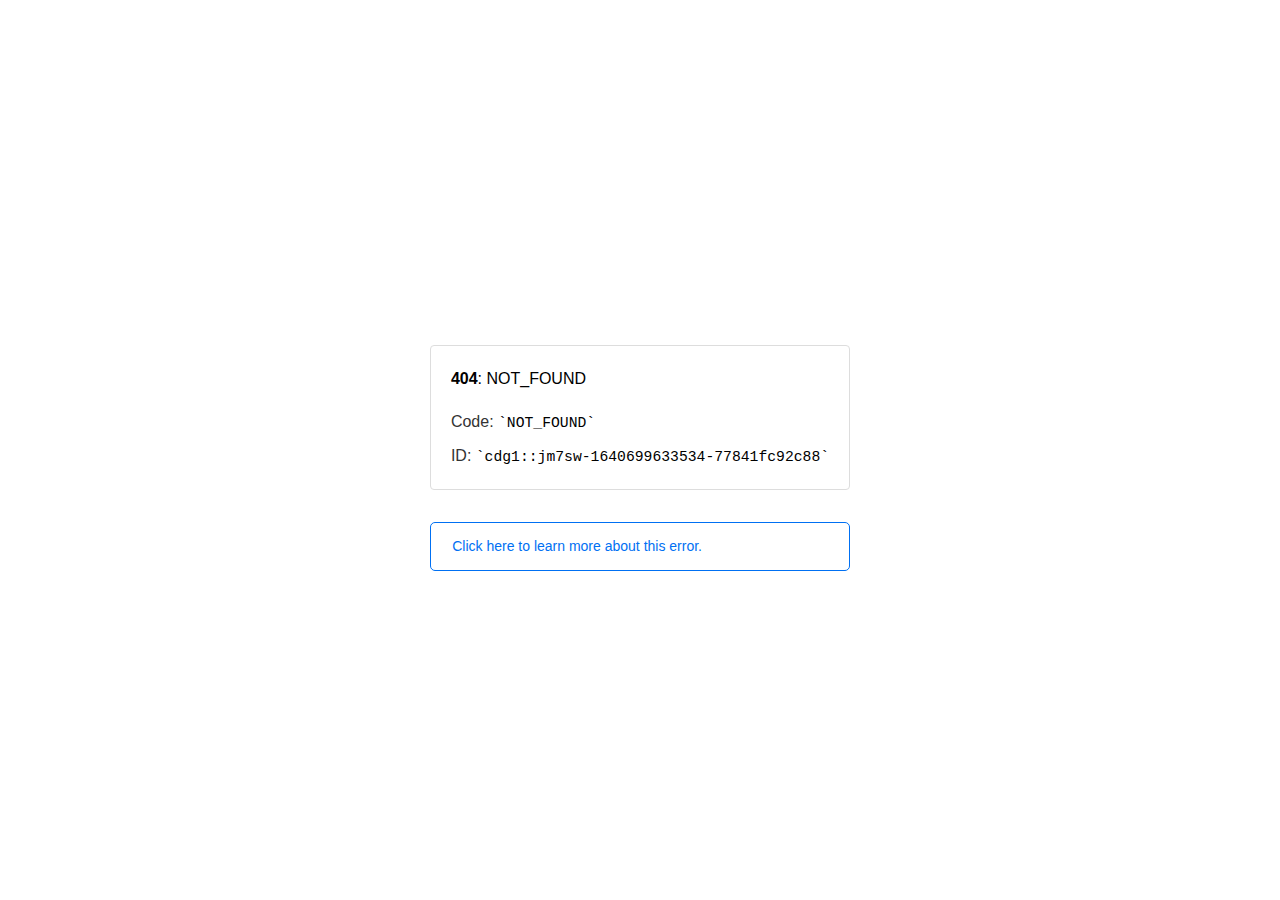
<file: assets/media/favicon.html>
<!doctype html><html lang=en><meta charset=utf-8><meta name=viewport content="width=device-width,initial-scale=1"><meta name=theme-color content=#000><title>404: NOT_FOUND</title><style>html{font-size:62.5%;box-sizing:border-box;height:-webkit-fill-available}*,::after,::before{box-sizing:inherit}body{font-family:sf pro text,sf pro icons,helvetica neue,helvetica,arial,sans-serif;font-size:1.6rem;line-height:1.65;word-break:break-word;font-kerning:auto;font-variant:normal;-webkit-font-smoothing:antialiased;-moz-osx-font-smoothing:grayscale;text-rendering:optimizeLegibility;hyphens:auto;height:100vh;height:-webkit-fill-available;max-height:100vh;max-height:-webkit-fill-available;margin:0}::selection{background:#79ffe1}::-moz-selection{background:#79ffe1}a{cursor:pointer;color:#0070f3;text-decoration:none;transition:all .2s ease;border-bottom:1px solid #0000}a:hover{border-bottom:1px solid #0070f3}ul{padding:0;margin-left:1.5em;list-style-type:none}li{margin-bottom:10px}ul li:before{content:'\02013'}li:before{display:inline-block;color:#ccc;position:absolute;margin-left:-18px;transition:color .2s ease}code{font-family:Menlo,Monaco,Lucida Console,Liberation Mono,DejaVu Sans Mono,Bitstream Vera Sans Mono,Courier New,monospace,serif;font-size:.92em}code:after,code:before{content:'`'}.container{display:flex;justify-content:center;flex-direction:column;min-height:100%}main{max-width:80rem;padding:4rem 6rem;margin:auto}ul{margin-bottom:32px}.error-title{font-size:2rem;padding-left:22px;line-height:1.5;margin-bottom:24px}.error-title-guilty{border-left:2px solid #ed367f}.error-title-innocent{border-left:2px solid #59b89c}main p{color:#333}.devinfo-container{border:1px solid #ddd;border-radius:4px;padding:2rem;display:flex;flex-direction:column;margin-bottom:32px}.error-code{margin:0;font-size:1.6rem;color:#000;margin-bottom:1.6rem}.devinfo-line{color:#333}.devinfo-line code,code,li{color:#000}.devinfo-line:not(:last-child){margin-bottom:8px}.docs-link,.contact-link{font-weight:500}header,footer,footer a{display:flex;justify-content:center;align-items:center}header,footer{min-height:100px;height:100px}header{border-bottom:1px solid #eaeaea}header h1{font-size:1.8rem;margin:0;font-weight:500}header p{font-size:1.3rem;margin:0;font-weight:500}.header-item{display:flex;padding:0 2rem;margin:2rem 0;text-decoration:line-through;color:#999}.header-item.active{color:#ff0080;text-decoration:none}.header-item.first{border-right:1px solid #eaeaea}.header-item-content{display:flex;flex-direction:column}.header-item-icon{margin-right:1rem;margin-top:.6rem}footer{border-top:1px solid #eaeaea}footer a{color:#000}footer a:hover{border-bottom-color:#0000}footer svg{margin-left:.8rem}.note{padding:8pt 16pt;border-radius:5px;border:1px solid #0070f3;font-size:14px;line-height:1.8;color:#0070f3}@media(max-width:500px){.devinfo-container .devinfo-line code{margin-top:.4rem}.devinfo-container .devinfo-line:not(:last-child){margin-bottom:1.6rem}.devinfo-container{margin-bottom:0}header{flex-direction:column;height:auto;min-height:auto;align-items:flex-start}.header-item.first{border-right:none;margin-bottom:0}main{padding:1rem 2rem}body{font-size:1.4rem;line-height:1.55}footer{display:none}.note{margin-top:16px}}</style><div class=container><main><p class=devinfo-container><span class=error-code><strong>404</strong>: NOT_FOUND</span>
<span class=devinfo-line>Code: <code>NOT_FOUND</code></span>
<span class=devinfo-line>ID: <code>cdg1::jm7sw-1640699633534-77841fc92c88</code></p><a href=https://vercel.link/404><div class=note>Click here to learn more about this error.</div></a></main></div>
</file>
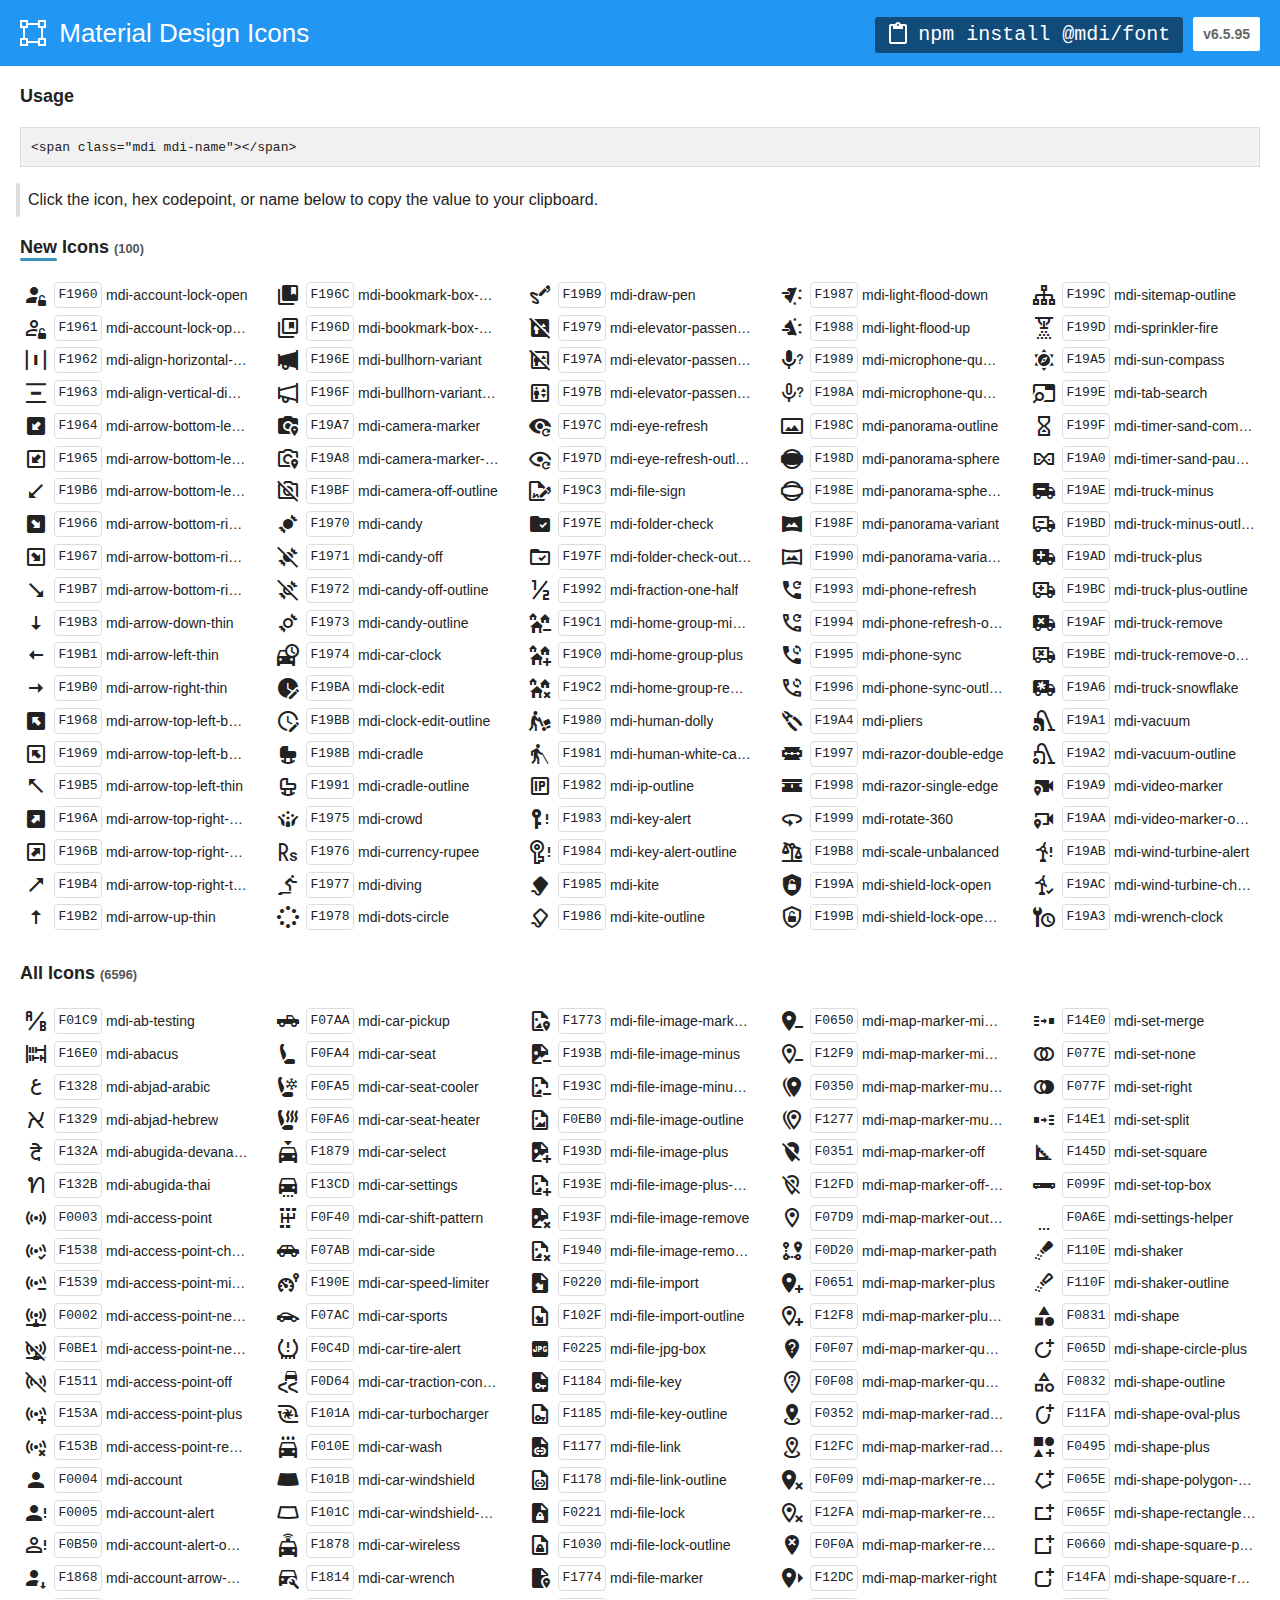
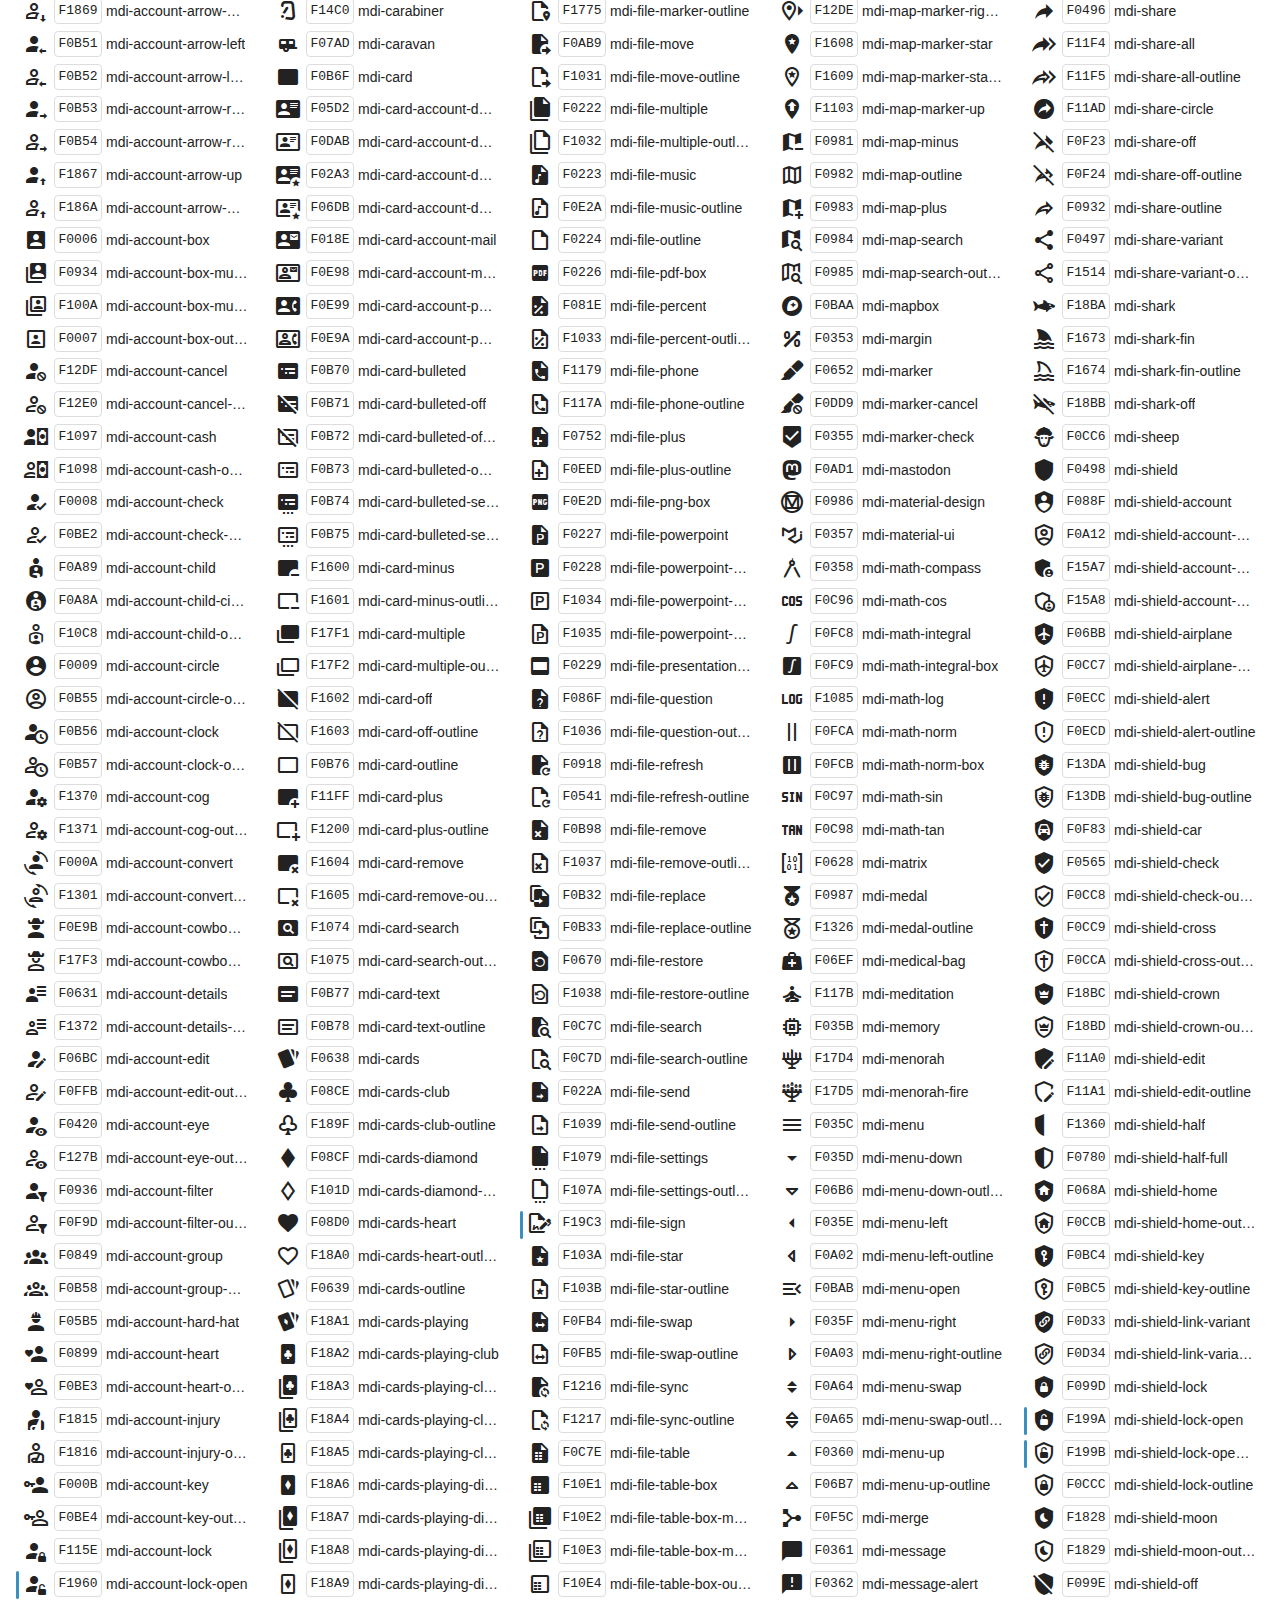
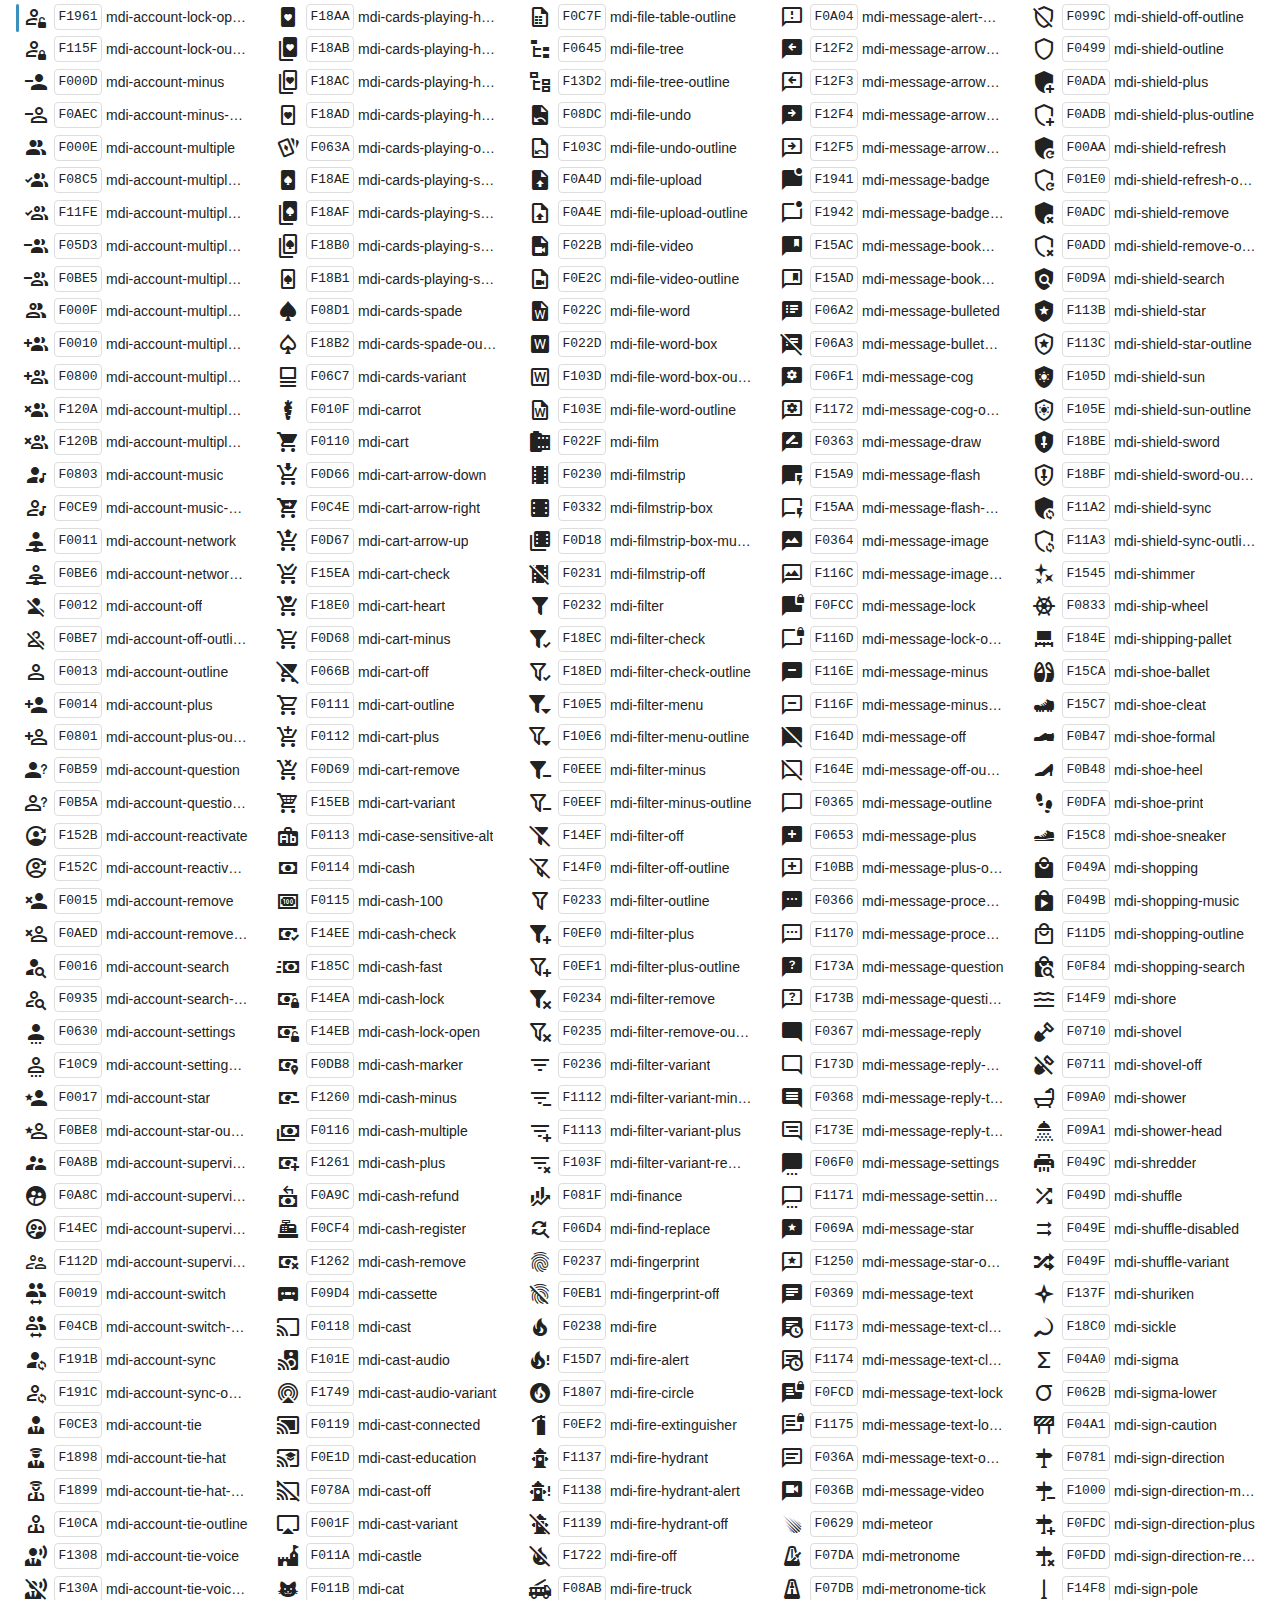
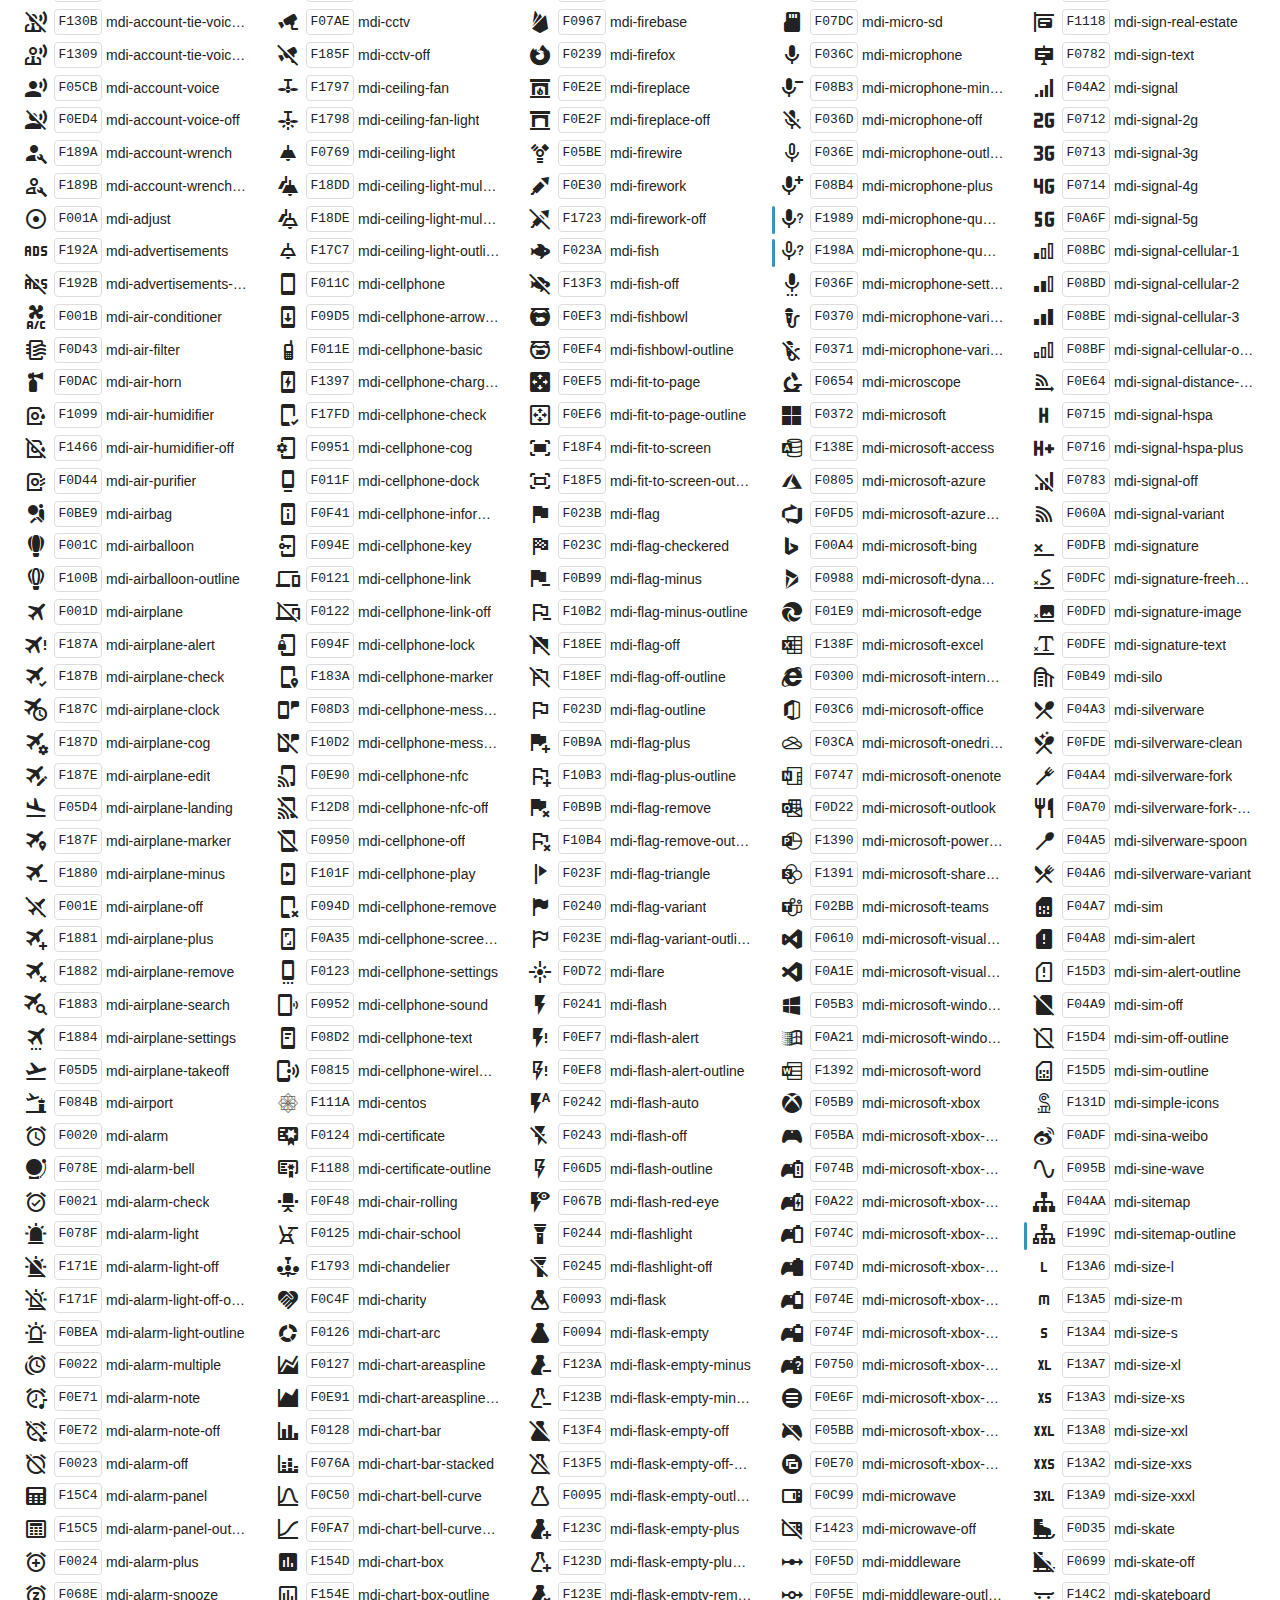
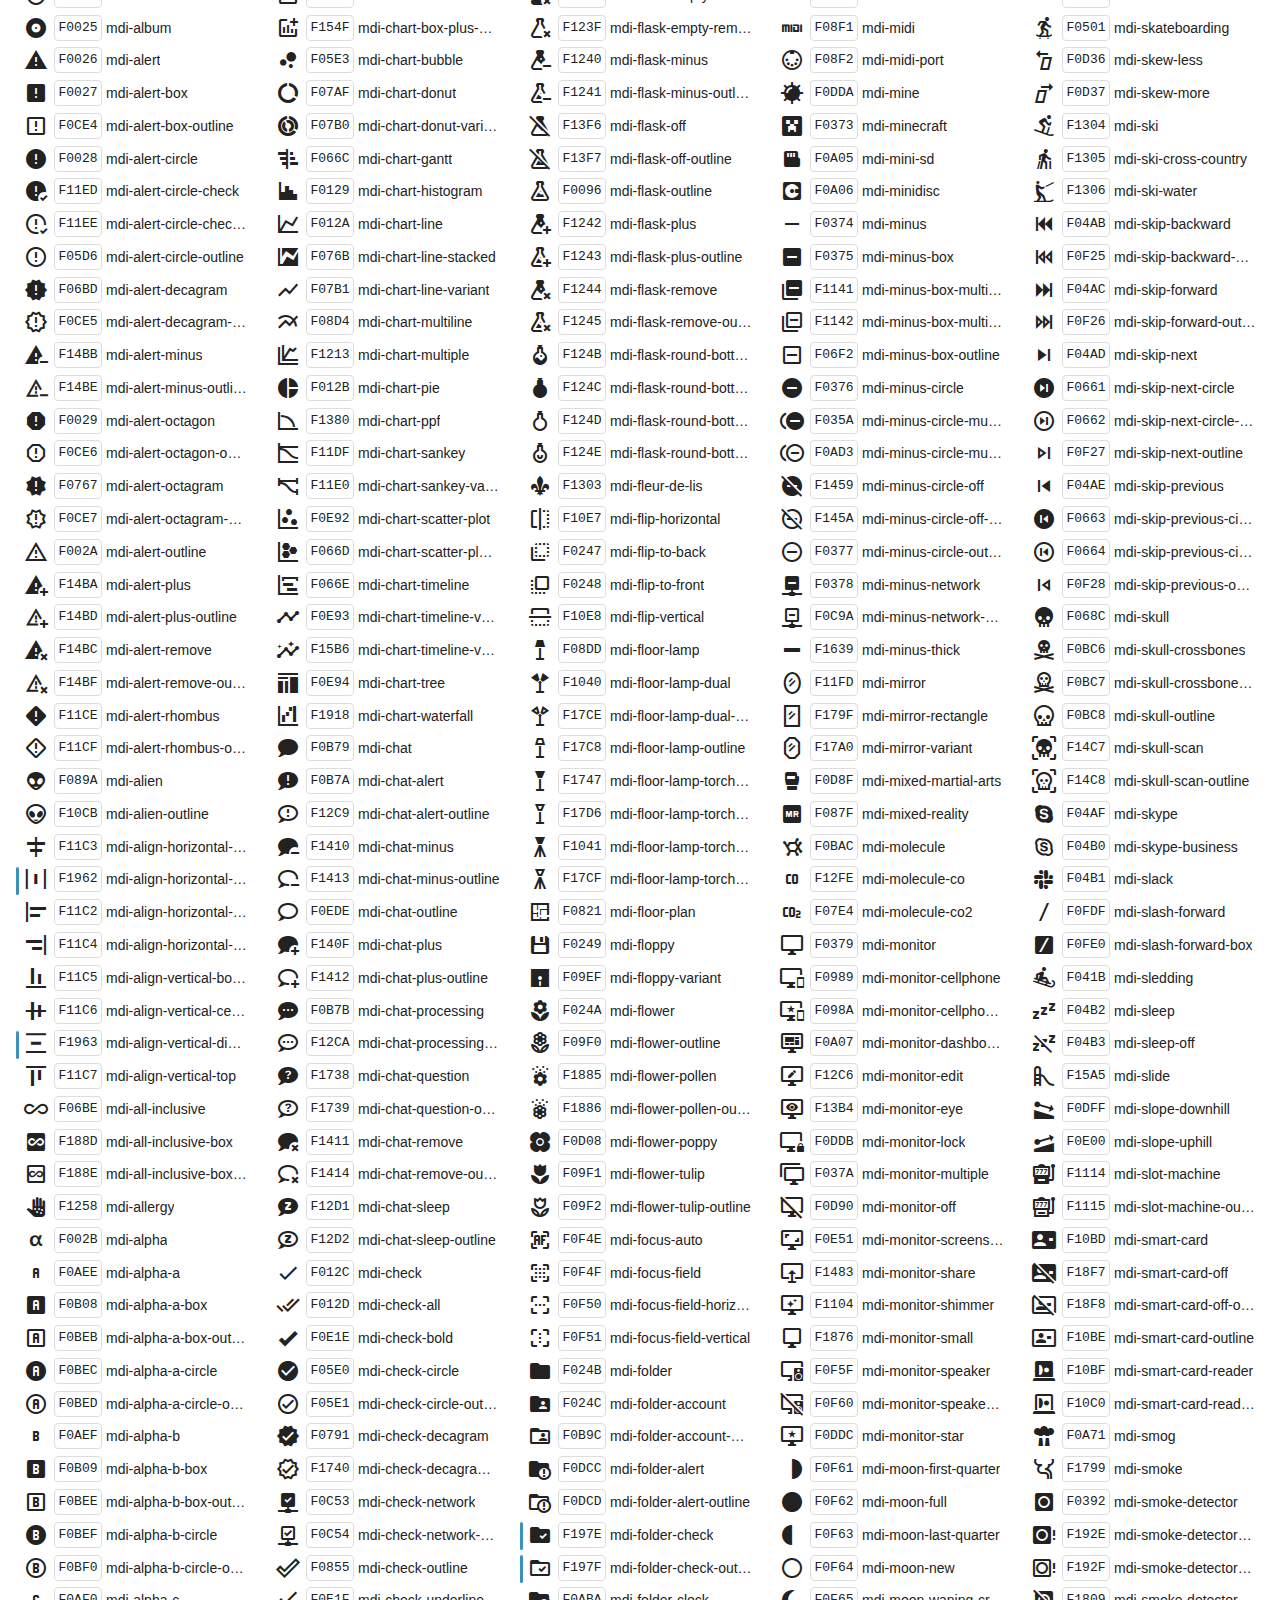
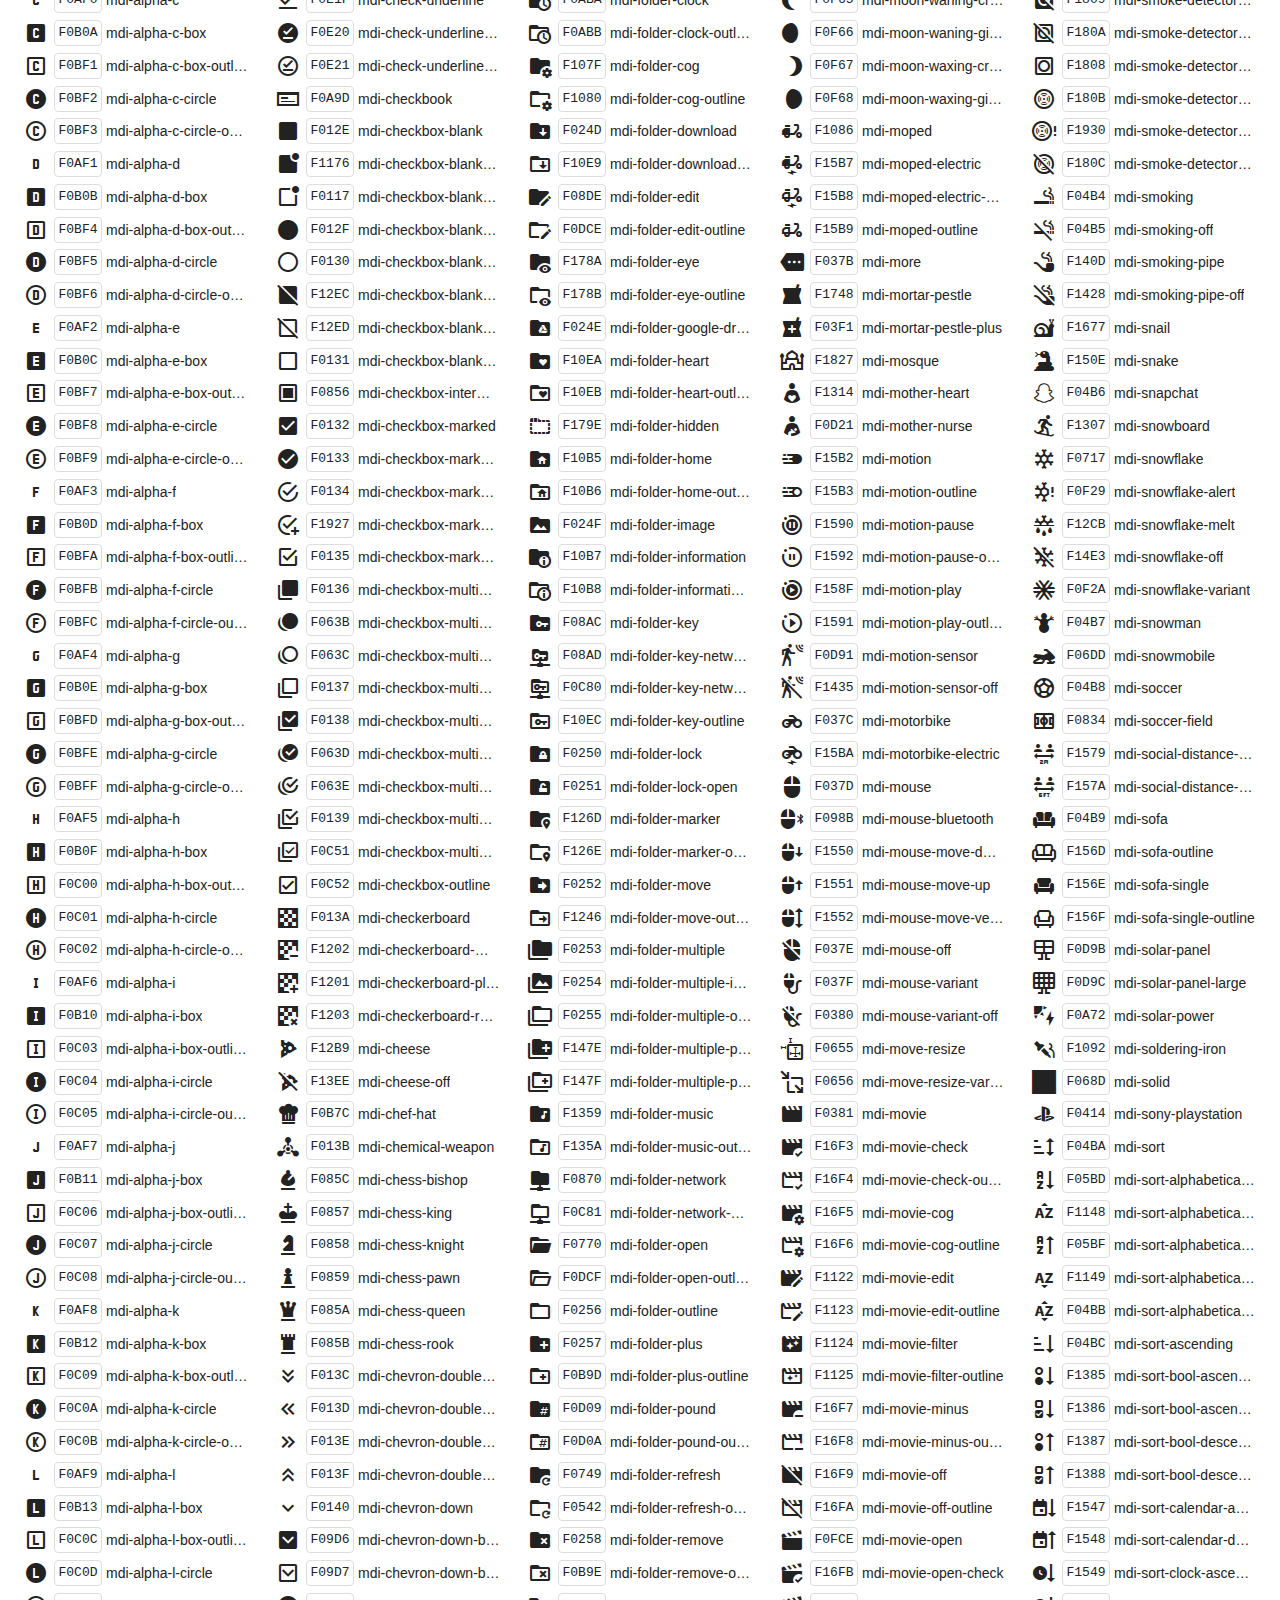
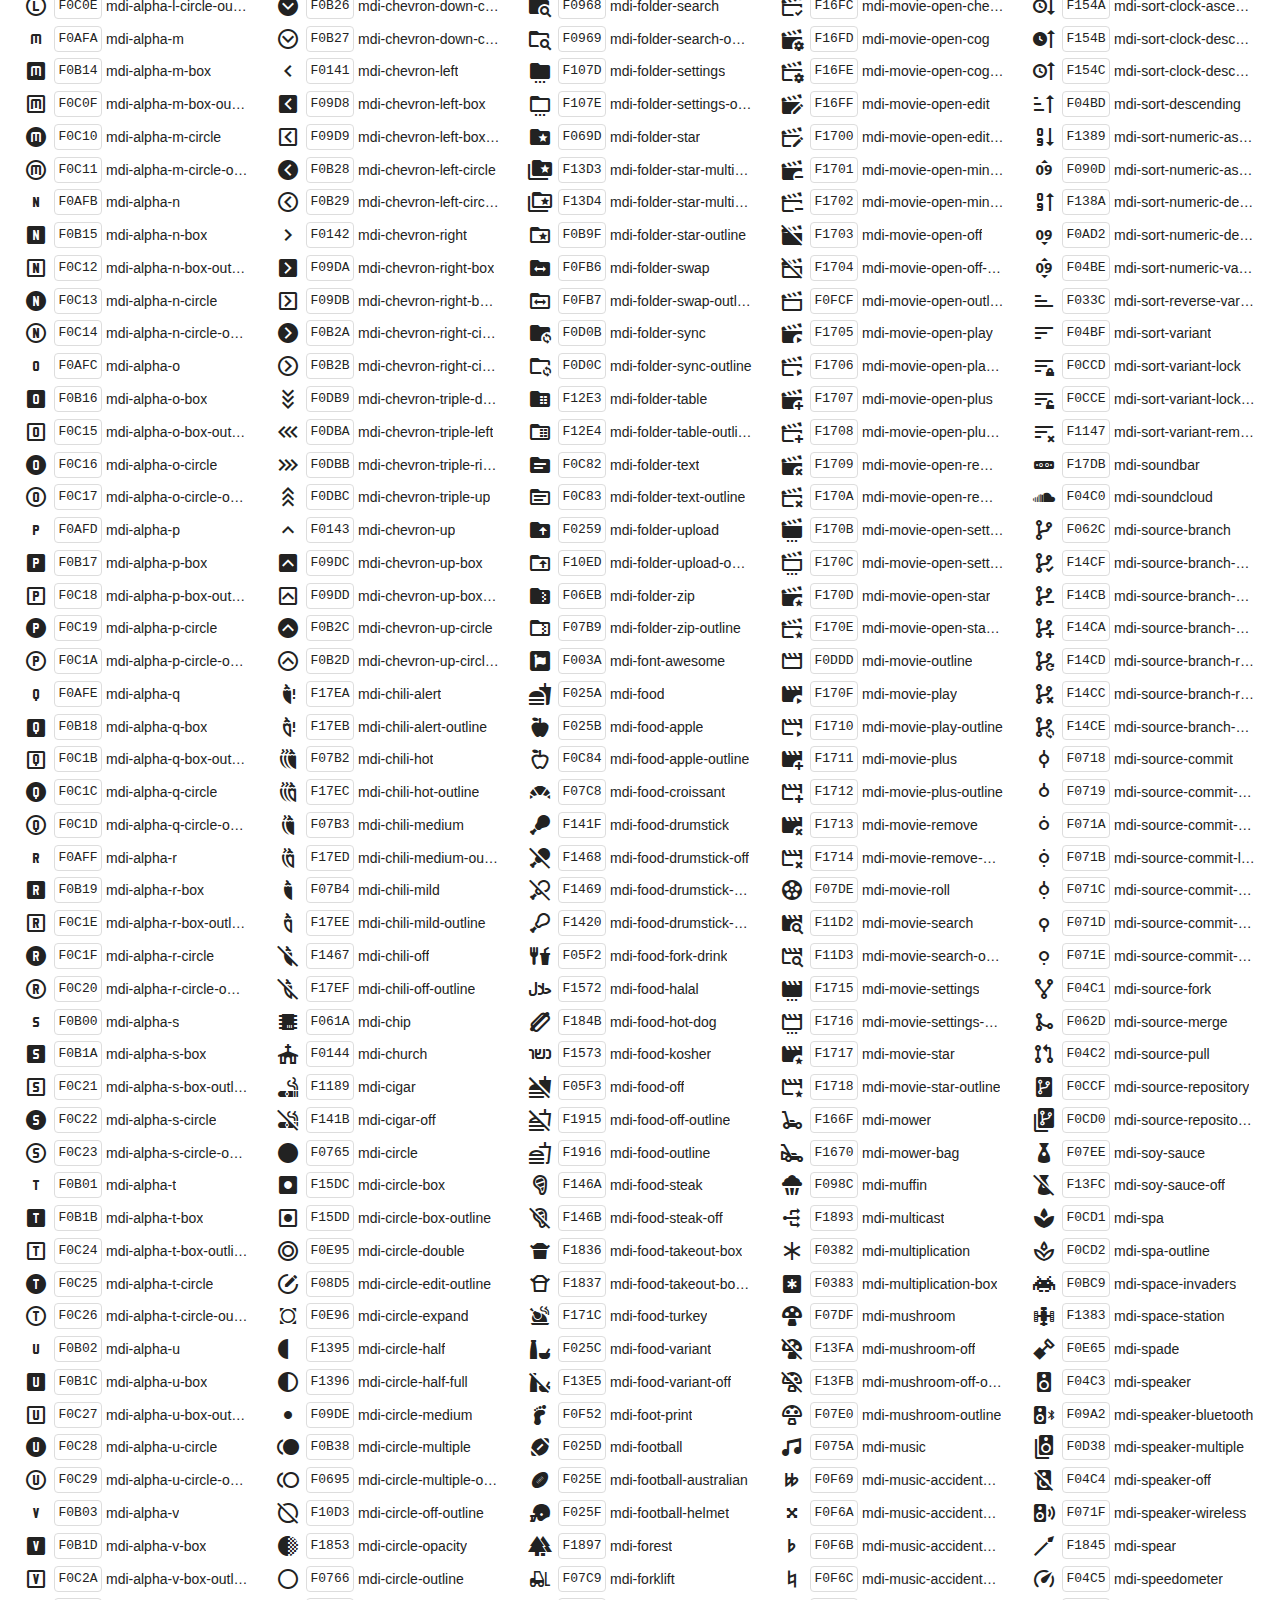
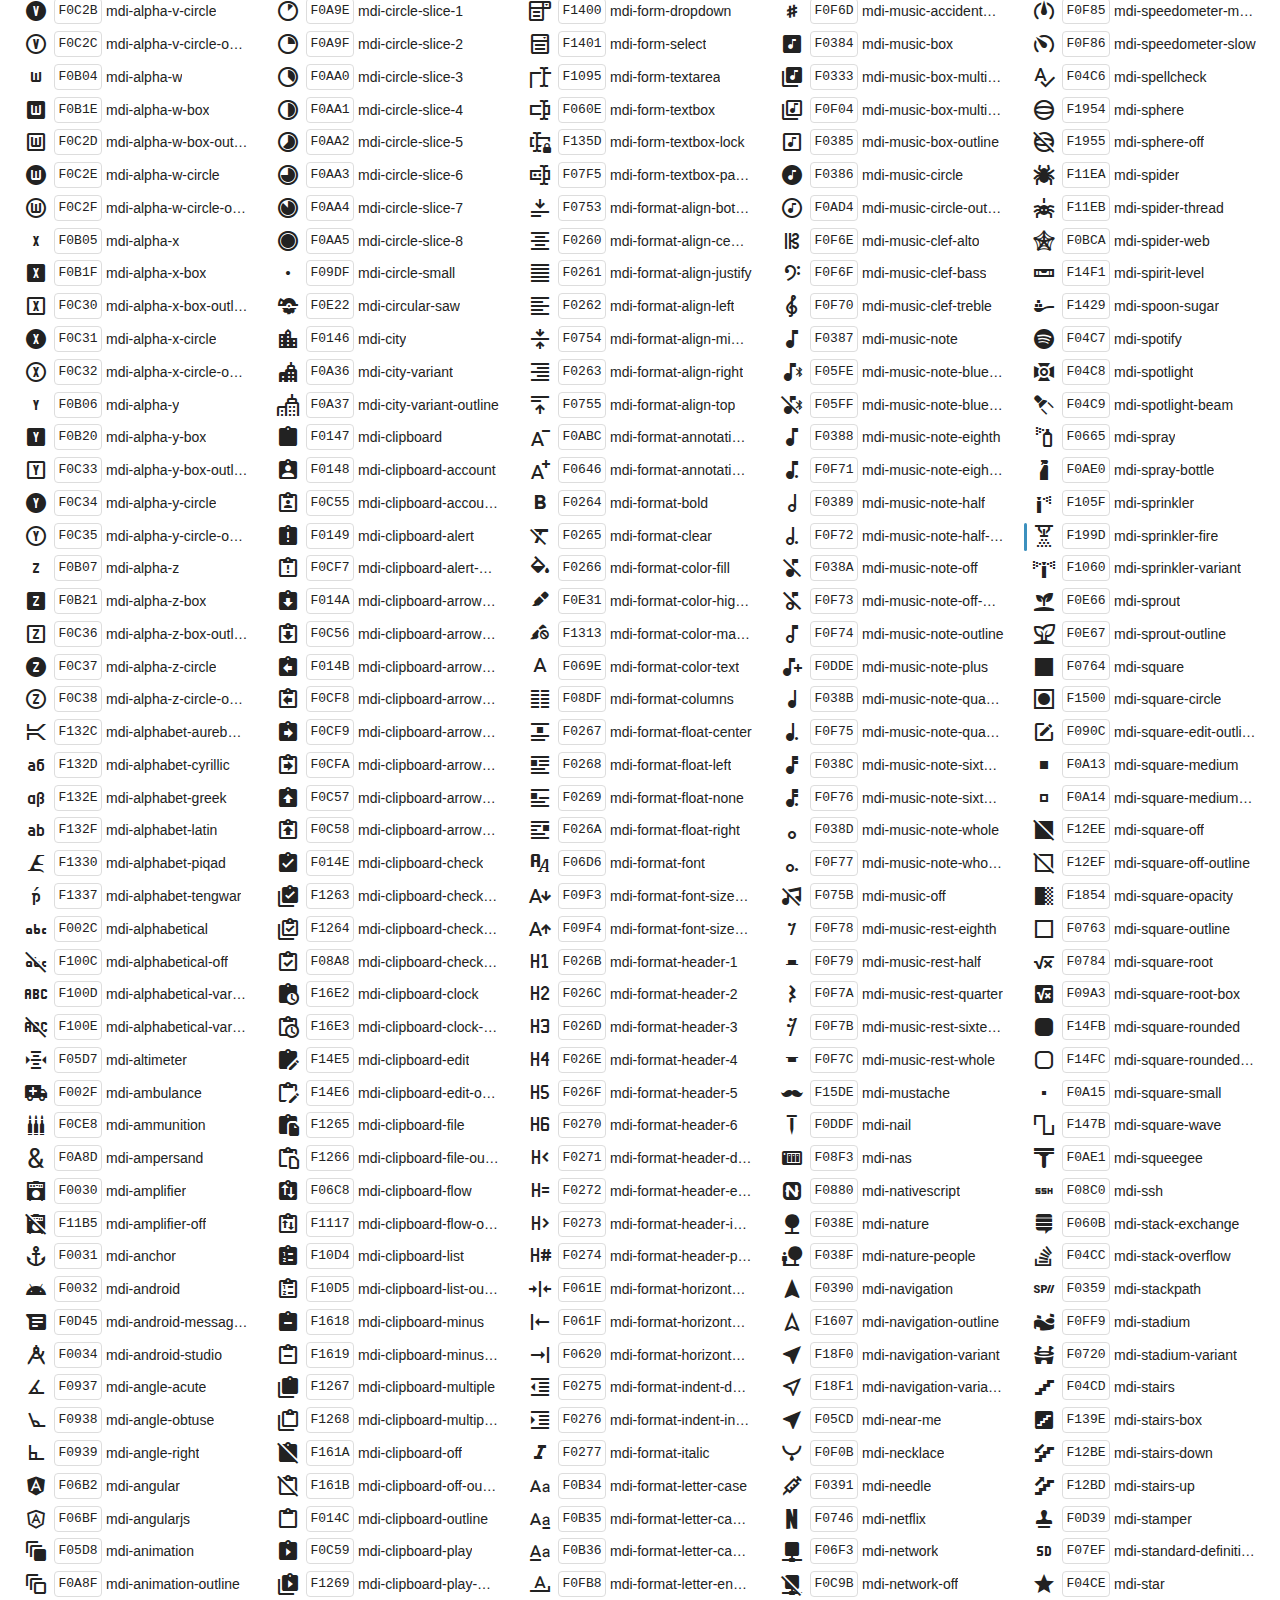
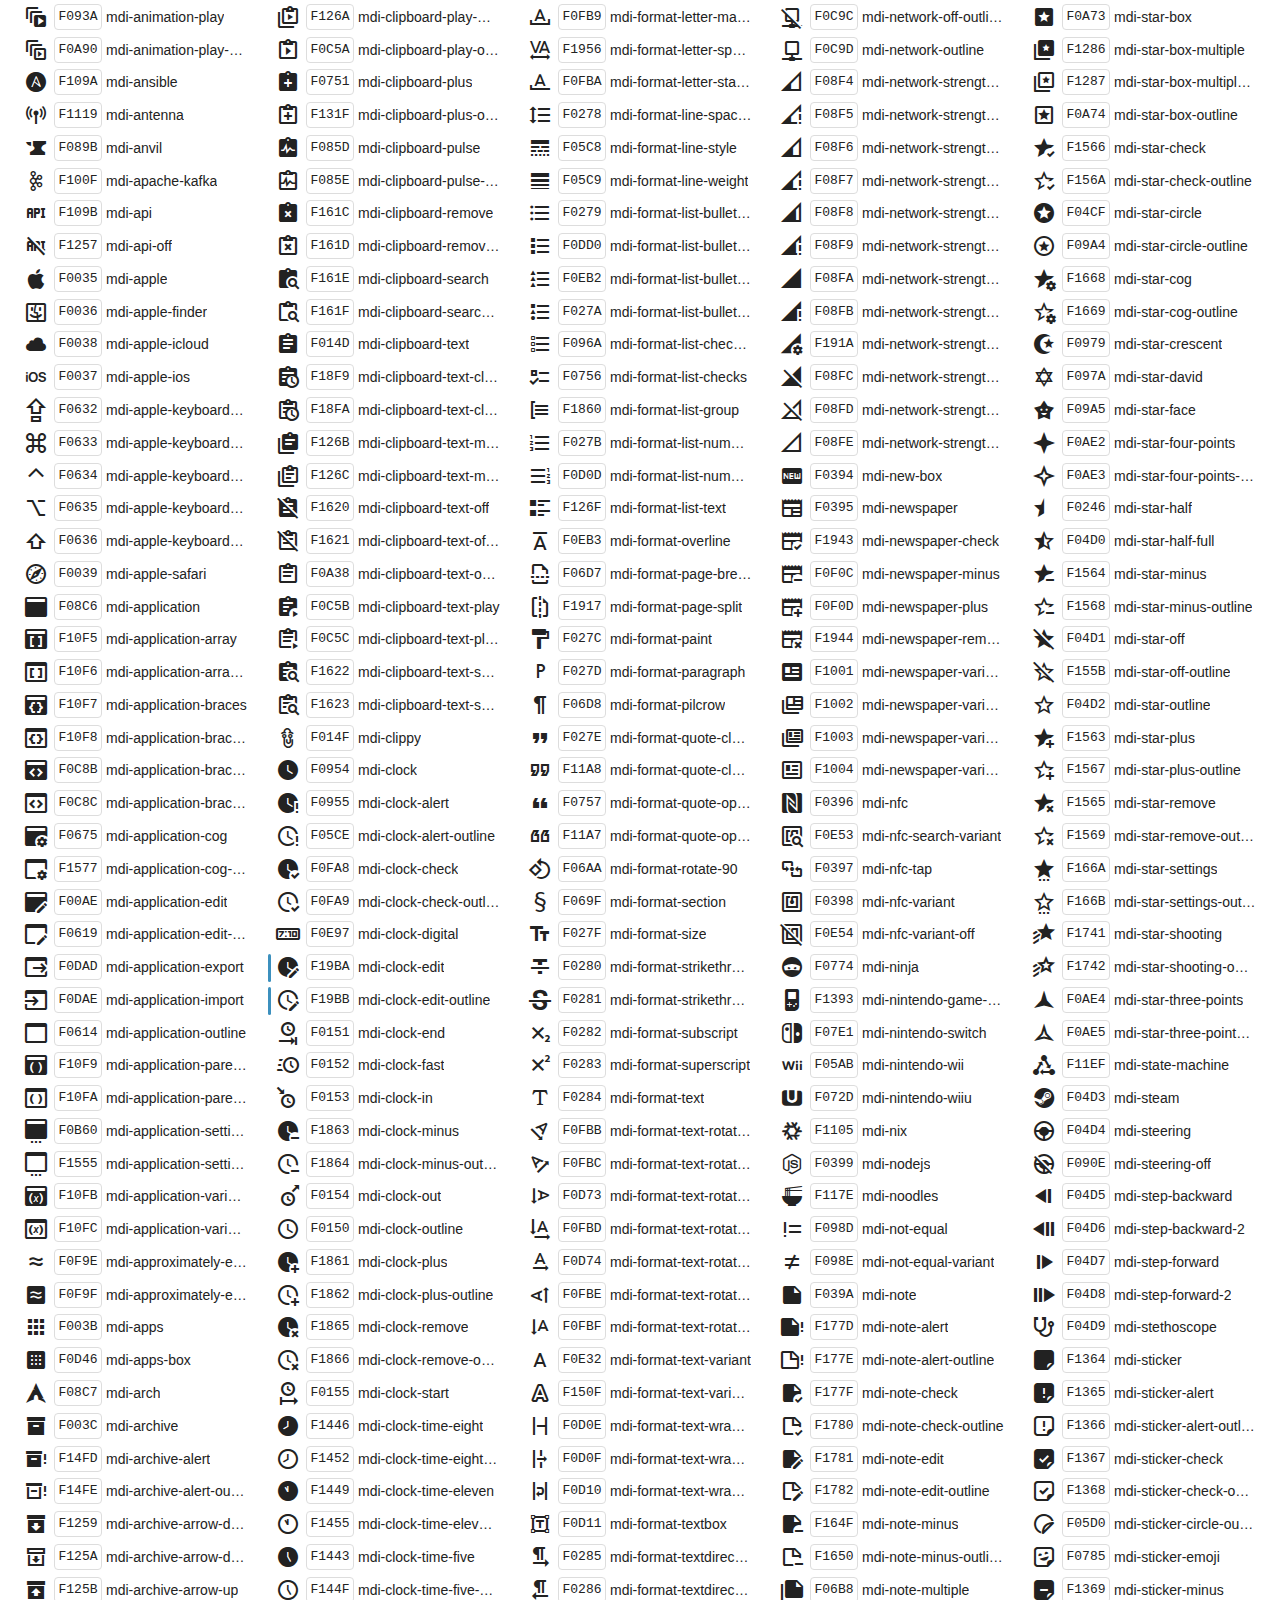
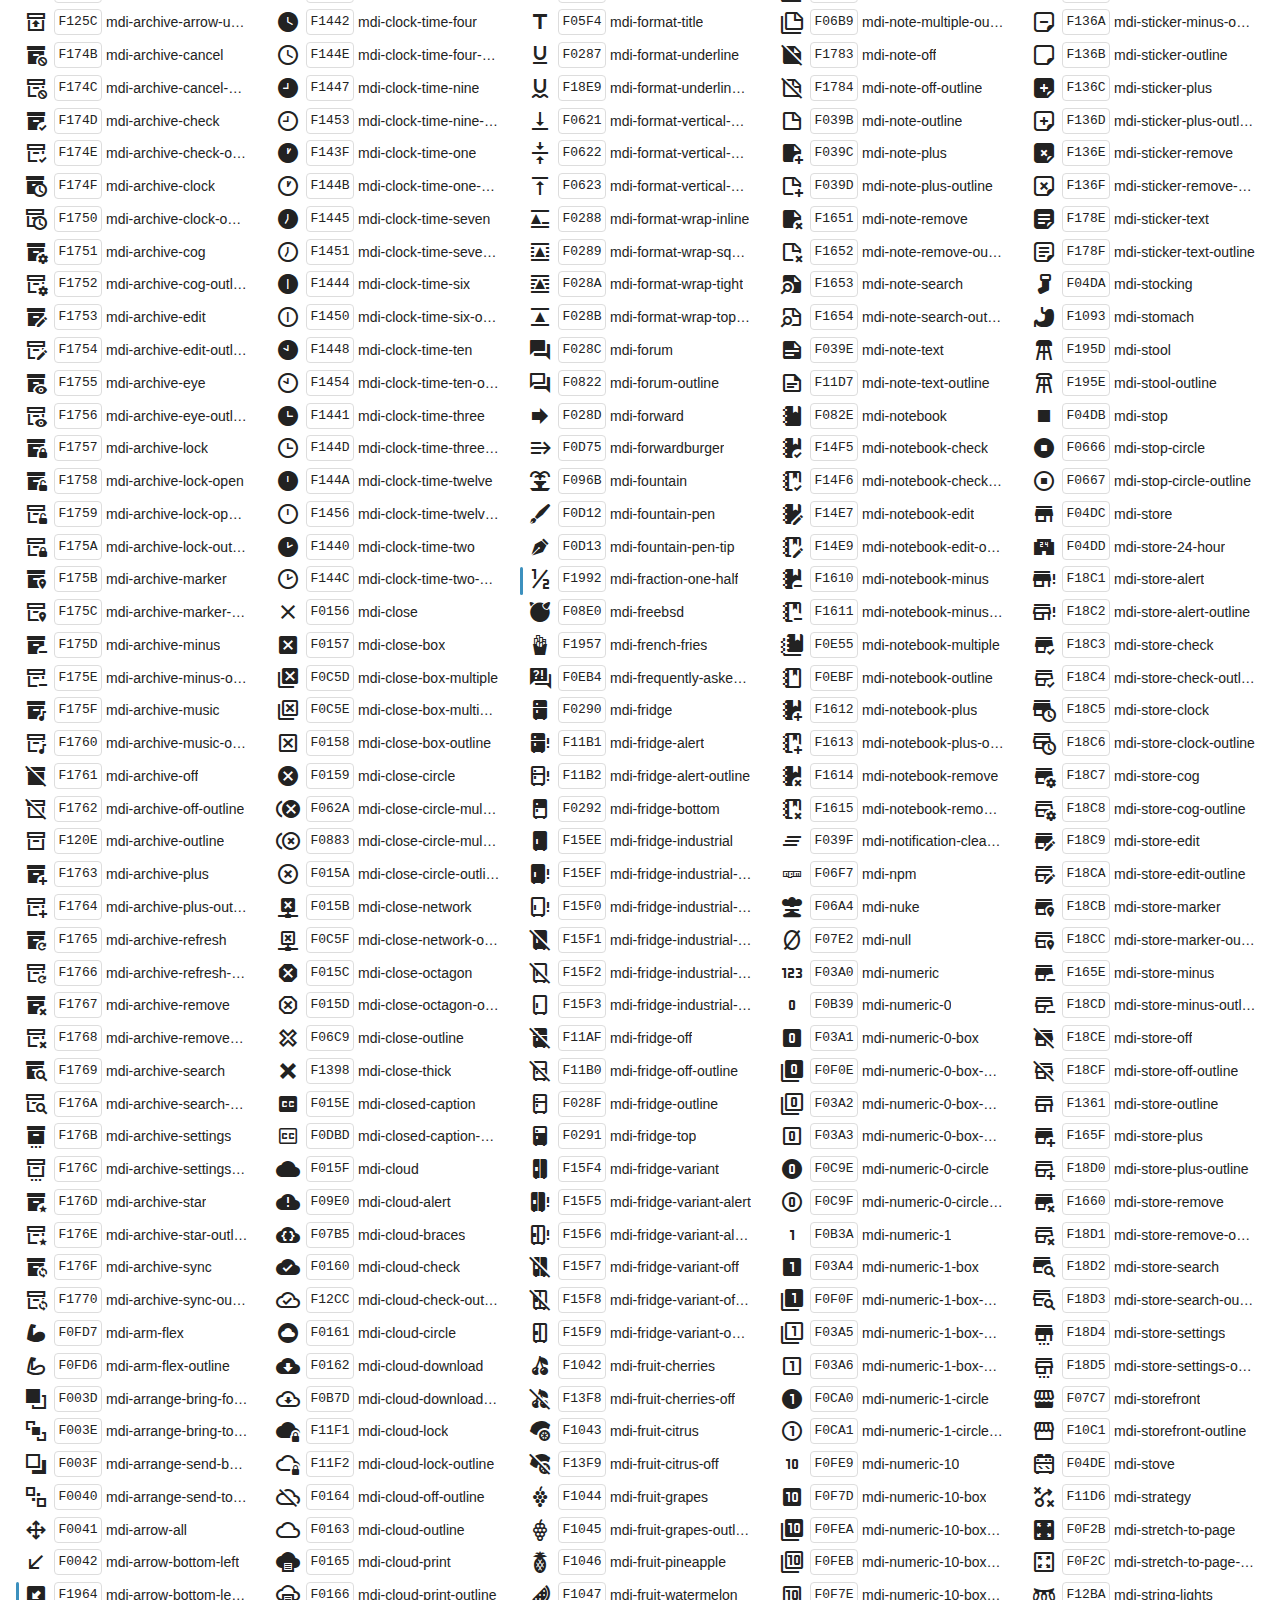
<file: assets/fonts/MaterialDesign-Webfont-master/preview.html>
﻿<!doctype html>
<html lang="en">

<head>
    <meta charset="utf-8" />
    <meta name="google" content="notranslate">
    <title>Material Design Icons</title>
    <style>
        * {
            margin: 0;
            padding: 0;
        }

        body {
            margin: 0;
            padding: 0;
            background: #fff;
            color: #222;
        }

        h1,
        h2,
        h3,
        p,
        div,
        blockquote,
        footer {
            font-family: "Helvetica Neue", Arial, sans-serif;
        }

        h1 {
            padding: 20px 20px 16px 20px;
            font-size: 26px;
            line-height: 26px;
            font-weight: normal;
            color: #FFF;
            background-color: #2196F3;
        }

        h1 svg {
            vertical-align: middle;
            width: 26px;
            height: 26px;
            margin: 0 6px 4px 0;
        }

        h1 svg path {
            fill: #FFF;
        }

        h1 .version {
            font-size: 14px;
            background: #FFF;
            padding: 4px 10px;
            float: right;
            border-radius: 2px;
            margin: -3px 0 0 0;
            color: #666;
            font-weight: bold;
        }

        h1 .version::before {
            content: 'v';
        }

        h1 code {
            font-size: 20px;
            background: rgba(0, 0, 0, 0.5);
            padding: 4px 12px;
            border-radius: 3px;
            float: right;
            margin: -3px 10px 0 0;
            border: 1px solid transparent;
            cursor: pointer;
        }

        h1 code:hover {
            border: 1px solid #FFF;
        }

        h1 code svg {
            width: 24px;
            height: 24px;
            margin: -1px -4px 0 -2px
        }

        h2 {
            font-size: 18px;
            padding: 20px;
        }

        h2 small {
            color: #555;
            font-size: 0.8rem;
        }

        h2 small::before {
            content: '(';
        }

        h2 small::after {
            content: ')';
        }

        h2 span {
            position: relative;
        }

        h2.newicons span::before {
            position: absolute;
            content: ' ';
            width: 100%;
            height: 0.2rem;
            bottom: -0.25rem;
            background: #3C90BE;
            border-radius: 0.1rem;
        }

        h2.deprecatedicons span::before {
            position: absolute;
            content: ' ';
            width: 100%;
            height: 0.2rem;
            bottom: -0.25rem;
            background: #BE3C3C;
            border-radius: 0.1rem;
        }

        h3 {
            font-size: 14px;
            padding: 10px 20px 0 20px;
            font-weight: bold;
        }

        p {
            padding: 10px 20px;
        }

        p code {
            display: inline-block;
            vertical-align: middle;
            background: #F1F1F1;
            padding: 3px 5px;
            border-radius: 3px;
            border: 1px solid #DDD;
        }

        p i.mdi {
            vertical-align: middle;
            border-radius: 4px;
            display: inline-block;
        }

        p i.mdi.dark-demo {
            background: #333;
        }

        p.note {
            color: #999;
            font-size: 14px;
            padding: 0 20px 5px 20px;
        }

        p.deprecated {
            margin: -0.5rem 0 0.25rem 0;
        }

        p.extras {
            margin-top: -0.5rem;
        }

        div.icons {
            padding: 0 20px 10px 20px;
            -webkit-column-count: 5;
            -moz-column-count: 5;
            column-count: 5;
            -webkit-column-gap: 20px;
            -moz-column-gap: 20px;
            column-gap: 20px;
        }

        div.icons div {
            line-height: 2em;
        }

        div.icons div span {
            cursor: pointer;
            font-size: 14px;
            text-overflow: ellipsis;
            display: inline-block;
            max-width: calc(100% - 90px);
            overflow: hidden;
            vertical-align: middle;
            white-space: nowrap;
        }

        div.icons div code:hover,
        div.icons div span:hover,
        div.icons div i:hover {
            color: #3c90be;
        }

        div.icons div code:hover {
            border-color: #3c90be;
        }

        div.icons div code {
            border: 1px solid #DDD;
            width: 46px;
            margin-left: 2px;
            margin-right: 4px;
            border-radius: 4px;
            display: inline-block;
            vertical-align: middle;
            text-align: center;
            line-height: 24px;
            cursor: pointer;
        }

        div.icons div i {
            display: inline-block;
            width: 32px;
            height: 24px;
            text-align: center;
            vertical-align: middle;
            cursor: pointer;
            line-height: 24px;
        }

        div.icons .mdi::before {
            font-size: 24px;
        }

        div.icons div.new::before {
            content: ' ';
            width: 0.2rem;
            height: 1.75rem;
            position: absolute;
            margin-top: 0.25rem;
            margin-left: -0.25rem;
            background: #3C90BE;
            border-radius: 0.1rem;
        }

        div.icons div.deprecated::before {
            content: ' ';
            width: 0.2rem;
            height: 1.75rem;
            position: absolute;
            margin-top: 0.25rem;
            margin-left: -0.25rem;
            background: #BE3C3C;
            border-radius: 0.1rem;
        }

        pre {
            margin: 0 20px;
            font-family: Consolas, monospace;
            padding: 10px;
            border: 1px solid #DDD;
            background: #F1F1F1;
        }

        blockquote {
            position: relative;
            margin: 1rem 1rem 0 1rem;
            padding: 0.5rem 0.5rem 0.5rem 0.75rem;
        }

        blockquote.note::before {
            content: ' ';
            width: 0.25rem;
            height: 100%;
            background: #DDD;
            position: absolute;
            border-radius: 0.25rem;
            top: 0;
            left: 0;
        }

        blockquote.deprecated::before {
            content: ' ';
            width: 0.25rem;
            height: 100%;
            background: #BE3C3C;
            position: absolute;
            border-radius: 0.25rem;
            top: 0;
            left: 0;
        }

        div.copied {
            position: fixed;
            top: 100px;
            left: 50%;
            width: 200px;
            text-align: center;
            color: #3c763d;
            background-color: #dff0d8;
            border: 1px solid #d6e9c6;
            padding: 10px 15px;
            border-radius: 4px;
            margin-left: -100px;
            box-shadow: 0 0 10px rgba(0, 0, 0, 0.2);
        }

        div.examples {
            display: flex;
            flex-wrap: wrap;
            margin: 0.5rem 1.25rem;
        }

        div.examples > div {
            display: flex;
            margin-right: 0.5rem;
            margin-bottom: 0.5rem;
        }

        div.examples > div > div:first-child {
            display: flex;
            padding: 0.5rem;
            border-radius: 0.25rem;
            box-shadow: 0 0 0.25rem rgba(0, 0, 0, 0.4);
            background: #FFF;
            z-index: 1;
            align-items: center;
            justify-content: center;
        }

        div.examples > div > div:first-child + div {
            display: flex;
            margin-left: -0.25rem;
            padding: 0.5rem 0.75rem 0.5rem 1rem;
            background: #222;
            border-radius: 0 0.25rem 0.25rem 0;
        }

        div.examples > div > div:first-child + div > code {
            color: #FFF;
            align-self: center;
        }

        div.examples > div > div.dark:first-child {
            background: #444;
        }

        div.examples i {
            display: flex;
        }

        div.examples-size > div > div:first-child {
            min-width: 3rem;
        }

        footer {
            display: flex;
            padding: 20px;
            color: #666;
            border-top: 1px solid #DDD;
            background: #F1F1F1;
        }

        footer > div:first-child {
            flex: 1;
        }

        footer > div:last-child {
            text-align: right;
        }

        footer a {
            color: #e91e63;
            text-decoration: none;
        }

        footer a:hover {
            text-decoration: underline;
        }
    </style>
    <link href="css/materialdesignicons.min.css" media="all" rel="stylesheet" type="text/css" />
</head>

<body>
    <h1>
        <svg>
            <path d="M0,0H8V3H18V0H26V8H23V18H26V26H18V23H8V21H18V18H21V8H18V5H8V8H5V18H8V26H0V18H3V8H0V0M2,2V6H6V2H2M2,20V24H6V20H2M20,2V6H24V2H20M20,20V24H24V20H20Z"></path>
        </svg>
        Material Design Icons
        <span class="version">6.5.95</span>
        <code id="npm" title="Copy to Clipboard">
            <svg viewBox="0 0 24 24">
                <path d="M19,20H5V4H7V7H17V4H19M12,2A1,1 0 0,1 13,3A1,1 0 0,1 12,4A1,1 0 0,1 11,3A1,1 0 0,1 12,2M19,2H14.82C14.4,0.84 13.3,0 12,0C10.7,0 9.6,0.84 9.18,2H5A2,2 0 0,0 3,4V20A2,2 0 0,0 5,22H19A2,2 0 0,0 21,20V4A2,2 0 0,0 19,2Z" />
            </svg>
            npm install @mdi/font
        </code>
    </h1>

    <h2 class="usage">Usage</h2>
    <pre><code>&lt;span class=&quot;mdi mdi-<span id="name">name</span>&quot;&gt;&lt;/span&gt;</code></pre>

    <blockquote class="note">
        Click the icon, hex codepoint, or name below to copy the value to your clipboard.
    </blockquote>

    <h2 class="newicons"><span>New</span> Icons <small id="newIconsCount">-</small></h2>
    <div class="icons" id="newIcons"></div>

    <h2 class="icons">All Icons <small id="iconsCount">-</small></h2>
    <div class="icons" id="icons"></div>

    <h2 class="deprecatedicons"><span>Deprecated</span> Icons <small id="deprecatedIconsCount">-</small></h2>
    <p class="deprecated" id="deprecated">
        Deprecated icons will be removed in a future major release.
    </p>
    <div class="icons" id="deprecatedIcons"></div>

    <h2 class="extras">Extras</h2>

    <p class="extras">The helper CSS classes are listed below.</p>

    <section>
        <h3>Size</h3>

        <div class="examples examples-size">
            <div>
                <div>
                    <i class="mdi mdi-18px mdi-account"></i>
                </div>
                <div>
                    <code>mdi-18px</code>
                </div>
            </div>
            <div>
                <div>
                    <i class="mdi mdi-24px mdi-account"></i>
                </div>
                <div>
                    <code>mdi-24px</code>
                </div>
            </div>
            <div>
                <div>
                    <i class="mdi mdi-36px mdi-account"></i>
                </div>
                <div>
                    <code>mdi-36px</code>
                </div>
            </div>
            <div>
                <div>
                    <i class="mdi mdi-48px mdi-account"></i>
                </div>
                <div>
                    <code>mdi-48px</code>
                </div>
            </div>
        </div>
    </section>

    <h3>Rotate</h3>

    <div class="examples">
        <div>
            <div>
                <i class="mdi mdi-36px mdi-account"></i>
            </div>
        </div>
        <div>
            <div>
                <i class="mdi mdi-36px mdi-rotate-45 mdi-account"></i>
            </div>
            <div>
                <code>mdi-rotate-45</code> 
            </div>
        </div>
        <div>
            <div>
                <i class="mdi mdi-36px mdi-rotate-90 mdi-account"></i>
            </div>
            <div>
                <code>mdi-rotate-90</code>
            </div>
        </div>
        <div>
            <div>
                <i class="mdi mdi-36px mdi-rotate-135 mdi-account"></i>
            </div>
            <div>
                <code>mdi-rotate-135</code>
            </div>
        </div>
        <div>
            <div>
                <i class="mdi mdi-36px mdi-rotate-180 mdi-account"></i>
            </div>
            <div>
                <code>mdi-rotate-180</code>
            </div>
        </div>
        <div>
            <div>
                <i class="mdi mdi-36px mdi-rotate-225 mdi-account"></i>
            </div>
            <div>
                <code>mdi-rotate-225</code>
            </div>
        </div>
        <div>
            <div>
                <i class="mdi mdi-36px mdi-rotate-270 mdi-account"></i>
            </div>
            <div>
                <code>mdi-rotate-270</code>
            </div>
        </div>
        <div>
            <div>
                <i class="mdi mdi-36px mdi-rotate-315 mdi-account"></i>
            </div>
            <div>
                <code>mdi-rotate-315</code> 
            </div>
        </div>
    </div>

    <h3>Flip</h3>

    <div class="examples">
        <div>
            <div>
                <i class="mdi mdi-36px mdi-account-alert"></i>
            </div>
        </div>
        <div>
            <div>
                <i class="mdi mdi-36px mdi-flip-h mdi-account-alert"></i>
            </div>
            <div>
                <code>mdi-flip-h</code> 
            </div>
        </div>
        <div>
            <div>
                <i class="mdi mdi-36px mdi-flip-v mdi-account-alert"></i>
            </div>
            <div>
                <code>mdi-flip-v</code> 
            </div>
        </div>
    </div>

    <p class="note"><strong>Note:</strong> We do not include the ability to use <code>mdi-flip-*</code> and
        <code>mdi-rotate-*</code> at the same time.</p>

    <h3>Spin</h3>

    <div class="examples">
        <div>
            <div>
                <i class="mdi mdi-36px mdi-spin mdi-loading"></i>
            </div>
            <div>
                <code>mdi-spin</code>
            </div>
        </div>
        <div>
            <div>
                <i class="mdi mdi-36px mdi-spin mdi-star"></i>
            </div>
            <div>
                <code>mdi-spin</code>
            </div>
        </div>
    </div>

    <h3>Color</h3>

    <div class="examples">
        <div>
            <div class="dark">
                <i class="mdi mdi-36px mdi-light mdi-account dark-demo"></i>
            </div>
            <div>
                <code>mdi-light</code>
            </div>
        </div>
        <div>
            <div class="dark">
                <i class="mdi mdi-36px mdi-light mdi-inactive mdi-account dark-demo"></i>
            </div>
            <div>
                <code>mdi-light mdi-inactive</code>
            </div>
        </div>
        <div>
            <div>
                <i class="mdi mdi-36px mdi-dark mdi-account"></i>
            </div>
            <div>
                <code>mdi-dark</code>
            </div>
        </div>
        <div>
            <div>
                <i class="mdi mdi-36px mdi-dark mdi-inactive mdi-account"></i>
            </div>
            <div>
                <code>mdi-dark mdi-inactive</code> 
            </div>
        </div>
    </div>

    <footer>
        <div>
            Generated with <a href="https://npmjs.com/package/@mdi/font-build">@mdi/font-build</a>
            by <a href="http://MaterialDesignIcons.com/">MaterialDesignIcons.com</a>.
        </div>
        <div>
            <a href="https://www.npmjs.com/org/mdi" target="_blank">NPM @mdi Organization</a>
        </div>
    </footer>

    <script type="text/javascript">
        function isNew(icon) {
            return icon.version === '6.5.95';
        }
        function isDeprecated(icon) {
            return typeof icon.deprecated == 'undefined'
                ? false
                : icon.deprecated;
        }
        function copyText(text) {
            var copyFrom = document.createElement('textarea');
            copyFrom.setAttribute("style", "position:fixed;opacity:0;top:100px;left:100px;");
            copyFrom.value = text;
            document.body.appendChild(copyFrom);
            copyFrom.select();
            document.execCommand('copy');
            var copied = document.createElement('div');
            copied.setAttribute('class', 'copied');
            copied.appendChild(document.createTextNode('Copied to Clipboard'));
            document.body.appendChild(copied);
            setTimeout(function () {
                document.body.removeChild(copyFrom);
                document.body.removeChild(copied);
            }, 1500);
        };
        function getIconItem(icon, isNewIcon, isDeprecatedIcon) {
            var div = document.createElement('div'),
                i = document.createElement('i');
            i.className = 'mdi mdi-' + icon.name;
            div.appendChild(i);
            var code = document.createElement('code');
            code.appendChild(document.createTextNode(icon.hex));
            div.appendChild(code);
            var span = document.createElement('span');
            span.appendChild(document.createTextNode('mdi-' + icon.name));
            div.appendChild(span);
            span.onclick = function () {
                document.getElementById('name').innerHTML = icon.name;
            };
            i.onmouseup = function () {
                copyText(String.fromCodePoint(parseInt(icon.hex, 16)));
            };
            code.onmouseup = function () {
                copyText(icon.hex);
            };
            span.onmouseup = function () {
                copyText('mdi-' + icon.name);
            };
            if (isNewIcon) {
                div.className = 'new';
            }
            if (isDeprecatedIcon) {
                div.className = 'deprecated';
            }
            return div;
        }
        (function () {
            var iconsCount = 0;
            var newIconsCount = 0;
            var deprecatedIconsCount = 0;
            var icons = [{name:"ab-testing",hex:"F01C9",version:"4.0.96"},{name:"abacus",hex:"F16E0",version:"5.9.55"},{name:"abjad-arabic",hex:"F1328",version:"4.9.95"},{name:"abjad-hebrew",hex:"F1329",version:"4.9.95"},{name:"abugida-devanagari",hex:"F132A",version:"4.9.95"},{name:"abugida-thai",hex:"F132B",version:"4.9.95"},{name:"access-point",hex:"F0003",version:"1.5.54"},{name:"access-point-check",hex:"F1538",version:"5.4.55"},{name:"access-point-minus",hex:"F1539",version:"5.4.55"},{name:"access-point-network",hex:"F0002",version:"1.5.54"},{name:"access-point-network-off",hex:"F0BE1",version:"3.2.89"},{name:"access-point-off",hex:"F1511",version:"5.4.55"},{name:"access-point-plus",hex:"F153A",version:"5.4.55"},{name:"access-point-remove",hex:"F153B",version:"5.4.55"},{name:"account",hex:"F0004",version:"1.5.54"},{name:"account-alert",hex:"F0005",version:"1.5.54"},{name:"account-alert-outline",hex:"F0B50",version:"3.0.39"},{name:"account-arrow-down",hex:"F1868",version:"6.2.95"},{name:"account-arrow-down-outline",hex:"F1869",version:"6.2.95"},{name:"account-arrow-left",hex:"F0B51",version:"3.0.39"},{name:"account-arrow-left-outline",hex:"F0B52",version:"3.0.39"},{name:"account-arrow-right",hex:"F0B53",version:"3.0.39"},{name:"account-arrow-right-outline",hex:"F0B54",version:"3.0.39"},{name:"account-arrow-up",hex:"F1867",version:"6.2.95"},{name:"account-arrow-up-outline",hex:"F186A",version:"6.2.95"},{name:"account-box",hex:"F0006",version:"1.5.54"},{name:"account-box-multiple",hex:"F0934",version:"2.4.85"},{name:"account-box-multiple-outline",hex:"F100A",version:"4.1.95"},{name:"account-box-outline",hex:"F0007",version:"1.5.54"},{name:"account-cancel",hex:"F12DF",version:"4.8.95"},{name:"account-cancel-outline",hex:"F12E0",version:"4.8.95"},{name:"account-cash",hex:"F1097",version:"4.2.95"},{name:"account-cash-outline",hex:"F1098",version:"4.2.95"},{name:"account-check",hex:"F0008",version:"1.5.54"},{name:"account-check-outline",hex:"F0BE2",version:"3.2.89"},{name:"account-child",hex:"F0A89",version:"2.7.94"},{name:"account-child-circle",hex:"F0A8A",version:"2.7.94"},{name:"account-child-outline",hex:"F10C8",version:"4.3.95"},{name:"account-circle",hex:"F0009",version:"1.5.54"},{name:"account-circle-outline",hex:"F0B55",version:"3.0.39"},{name:"account-clock",hex:"F0B56",version:"3.0.39"},{name:"account-clock-outline",hex:"F0B57",version:"3.0.39"},{name:"account-cog",hex:"F1370",version:"4.9.95"},{name:"account-cog-outline",hex:"F1371",version:"4.9.95"},{name:"account-convert",hex:"F000A",version:"1.5.54"},{name:"account-convert-outline",hex:"F1301",version:"4.8.95"},{name:"account-cowboy-hat",hex:"F0E9B",version:"3.7.94"},{name:"account-cowboy-hat-outline",hex:"F17F3",version:"6.1.95"},{name:"account-details",hex:"F0631",version:"1.6.50"},{name:"account-details-outline",hex:"F1372",version:"4.9.95"},{name:"account-edit",hex:"F06BC",version:"1.8.36"},{name:"account-edit-outline",hex:"F0FFB",version:"4.0.96"},{name:"account-eye",hex:"F0420",version:"1.5.54"},{name:"account-eye-outline",hex:"F127B",version:"4.7.95"},{name:"account-filter",hex:"F0936",version:"2.4.85"},{name:"account-filter-outline",hex:"F0F9D",version:"4.0.96"},{name:"account-group",hex:"F0849",version:"2.1.99"},{name:"account-group-outline",hex:"F0B58",version:"3.0.39"},{name:"account-hard-hat",hex:"F05B5",version:"1.5.54"},{name:"account-heart",hex:"F0899",version:"2.2.43"},{name:"account-heart-outline",hex:"F0BE3",version:"3.2.89"},{name:"account-injury",hex:"F1815",version:"6.1.95"},{name:"account-injury-outline",hex:"F1816",version:"6.1.95"},{name:"account-key",hex:"F000B",version:"1.5.54"},{name:"account-key-outline",hex:"F0BE4",version:"3.2.89"},{name:"account-lock",hex:"F115E",version:"4.4.95"},{name:"account-lock-open",hex:"F1960",version:"6.5.95"},{name:"account-lock-open-outline",hex:"F1961",version:"6.5.95"},{name:"account-lock-outline",hex:"F115F",version:"4.4.95"},{name:"account-minus",hex:"F000D",version:"1.5.54"},{name:"account-minus-outline",hex:"F0AEC",version:"2.8.94"},{name:"account-multiple",hex:"F000E",version:"1.5.54"},{name:"account-multiple-check",hex:"F08C5",version:"2.3.50"},{name:"account-multiple-check-outline",hex:"F11FE",version:"4.6.95"},{name:"account-multiple-minus",hex:"F05D3",version:"1.5.54"},{name:"account-multiple-minus-outline",hex:"F0BE5",version:"3.2.89"},{name:"account-multiple-outline",hex:"F000F",version:"1.5.54"},{name:"account-multiple-plus",hex:"F0010",version:"1.5.54"},{name:"account-multiple-plus-outline",hex:"F0800",version:"2.1.19"},{name:"account-multiple-remove",hex:"F120A",version:"4.6.95"},{name:"account-multiple-remove-outline",hex:"F120B",version:"4.6.95"},{name:"account-music",hex:"F0803",version:"2.1.19"},{name:"account-music-outline",hex:"F0CE9",version:"3.3.92"},{name:"account-network",hex:"F0011",version:"1.5.54"},{name:"account-network-outline",hex:"F0BE6",version:"3.2.89"},{name:"account-off",hex:"F0012",version:"1.5.54"},{name:"account-off-outline",hex:"F0BE7",version:"3.2.89"},{name:"account-outline",hex:"F0013",version:"1.5.54"},{name:"account-plus",hex:"F0014",version:"1.5.54"},{name:"account-plus-outline",hex:"F0801",version:"2.1.19"},{name:"account-question",hex:"F0B59",version:"3.0.39"},{name:"account-question-outline",hex:"F0B5A",version:"3.0.39"},{name:"account-reactivate",hex:"F152B",version:"5.4.55"},{name:"account-reactivate-outline",hex:"F152C",version:"5.4.55"},{name:"account-remove",hex:"F0015",version:"1.5.54"},{name:"account-remove-outline",hex:"F0AED",version:"2.8.94"},{name:"account-search",hex:"F0016",version:"1.5.54"},{name:"account-search-outline",hex:"F0935",version:"2.4.85"},{name:"account-settings",hex:"F0630",version:"1.6.50"},{name:"account-settings-outline",hex:"F10C9",version:"4.3.95"},{name:"account-star",hex:"F0017",version:"1.5.54"},{name:"account-star-outline",hex:"F0BE8",version:"3.2.89"},{name:"account-supervisor",hex:"F0A8B",version:"2.7.94"},{name:"account-supervisor-circle",hex:"F0A8C",version:"2.7.94"},{name:"account-supervisor-circle-outline",hex:"F14EC",version:"5.4.55"},{name:"account-supervisor-outline",hex:"F112D",version:"4.4.95"},{name:"account-switch",hex:"F0019",version:"1.5.54"},{name:"account-switch-outline",hex:"F04CB",version:"1.5.54"},{name:"account-sync",hex:"F191B",version:"6.4.95"},{name:"account-sync-outline",hex:"F191C",version:"6.4.95"},{name:"account-tie",hex:"F0CE3",version:"3.3.92"},{name:"account-tie-hat",hex:"F1898",version:"6.3.95"},{name:"account-tie-hat-outline",hex:"F1899",version:"6.3.95"},{name:"account-tie-outline",hex:"F10CA",version:"4.3.95"},{name:"account-tie-voice",hex:"F1308",version:"4.8.95"},{name:"account-tie-voice-off",hex:"F130A",version:"4.8.95"},{name:"account-tie-voice-off-outline",hex:"F130B",version:"4.8.95"},{name:"account-tie-voice-outline",hex:"F1309",version:"4.8.95"},{name:"account-voice",hex:"F05CB",version:"1.5.54"},{name:"account-voice-off",hex:"F0ED4",version:"3.7.95"},{name:"account-wrench",hex:"F189A",version:"6.3.95"},{name:"account-wrench-outline",hex:"F189B",version:"6.3.95"},{name:"adjust",hex:"F001A",version:"1.5.54"},{name:"advertisements",hex:"F192A",version:"6.4.95"},{name:"advertisements-off",hex:"F192B",version:"6.4.95"},{name:"air-conditioner",hex:"F001B",version:"1.5.54"},{name:"air-filter",hex:"F0D43",version:"3.4.93"},{name:"air-horn",hex:"F0DAC",version:"3.5.94"},{name:"air-humidifier",hex:"F1099",version:"4.2.95"},{name:"air-humidifier-off",hex:"F1466",version:"5.2.45"},{name:"air-purifier",hex:"F0D44",version:"3.4.93"},{name:"airbag",hex:"F0BE9",version:"3.2.89"},{name:"airballoon",hex:"F001C",version:"1.5.54"},{name:"airballoon-outline",hex:"F100B",version:"4.1.95"},{name:"airplane",hex:"F001D",version:"1.5.54"},{name:"airplane-alert",hex:"F187A",version:"6.2.95"},{name:"airplane-check",hex:"F187B",version:"6.2.95"},{name:"airplane-clock",hex:"F187C",version:"6.2.95"},{name:"airplane-cog",hex:"F187D",version:"6.2.95"},{name:"airplane-edit",hex:"F187E",version:"6.2.95"},{name:"airplane-landing",hex:"F05D4",version:"1.5.54"},{name:"airplane-marker",hex:"F187F",version:"6.2.95"},{name:"airplane-minus",hex:"F1880",version:"6.2.95"},{name:"airplane-off",hex:"F001E",version:"1.5.54"},{name:"airplane-plus",hex:"F1881",version:"6.2.95"},{name:"airplane-remove",hex:"F1882",version:"6.2.95"},{name:"airplane-search",hex:"F1883",version:"6.2.95"},{name:"airplane-settings",hex:"F1884",version:"6.2.95"},{name:"airplane-takeoff",hex:"F05D5",version:"1.5.54"},{name:"airport",hex:"F084B",version:"2.1.99"},{name:"alarm",hex:"F0020",version:"1.5.54"},{name:"alarm-bell",hex:"F078E",version:"2.0.46"},{name:"alarm-check",hex:"F0021",version:"1.5.54"},{name:"alarm-light",hex:"F078F",version:"2.0.46"},{name:"alarm-light-off",hex:"F171E",version:"5.9.55"},{name:"alarm-light-off-outline",hex:"F171F",version:"5.9.55"},{name:"alarm-light-outline",hex:"F0BEA",version:"3.2.89"},{name:"alarm-multiple",hex:"F0022",version:"1.5.54"},{name:"alarm-note",hex:"F0E71",version:"3.7.94"},{name:"alarm-note-off",hex:"F0E72",version:"3.7.94"},{name:"alarm-off",hex:"F0023",version:"1.5.54"},{name:"alarm-panel",hex:"F15C4",version:"5.6.55"},{name:"alarm-panel-outline",hex:"F15C5",version:"5.6.55"},{name:"alarm-plus",hex:"F0024",version:"1.5.54"},{name:"alarm-snooze",hex:"F068E",version:"1.7.12"},{name:"album",hex:"F0025",version:"1.5.54"},{name:"alert",hex:"F0026",version:"1.5.54"},{name:"alert-box",hex:"F0027",version:"1.5.54"},{name:"alert-box-outline",hex:"F0CE4",version:"3.3.92"},{name:"alert-circle",hex:"F0028",version:"1.5.54"},{name:"alert-circle-check",hex:"F11ED",version:"4.5.95"},{name:"alert-circle-check-outline",hex:"F11EE",version:"4.5.95"},{name:"alert-circle-outline",hex:"F05D6",version:"1.5.54"},{name:"alert-decagram",hex:"F06BD",version:"1.8.36"},{name:"alert-decagram-outline",hex:"F0CE5",version:"3.3.92"},{name:"alert-minus",hex:"F14BB",version:"5.3.45"},{name:"alert-minus-outline",hex:"F14BE",version:"5.3.45"},{name:"alert-octagon",hex:"F0029",version:"1.5.54"},{name:"alert-octagon-outline",hex:"F0CE6",version:"3.3.92"},{name:"alert-octagram",hex:"F0767",version:"1.9.32"},{name:"alert-octagram-outline",hex:"F0CE7",version:"3.3.92"},{name:"alert-outline",hex:"F002A",version:"1.5.54"},{name:"alert-plus",hex:"F14BA",version:"5.3.45"},{name:"alert-plus-outline",hex:"F14BD",version:"5.3.45"},{name:"alert-remove",hex:"F14BC",version:"5.3.45"},{name:"alert-remove-outline",hex:"F14BF",version:"5.3.45"},{name:"alert-rhombus",hex:"F11CE",version:"4.5.95"},{name:"alert-rhombus-outline",hex:"F11CF",version:"4.5.95"},{name:"alien",hex:"F089A",version:"2.2.43"},{name:"alien-outline",hex:"F10CB",version:"4.3.95"},{name:"align-horizontal-center",hex:"F11C3",version:"4.5.95"},{name:"align-horizontal-distribute",hex:"F1962",version:"6.5.95"},{name:"align-horizontal-left",hex:"F11C2",version:"4.5.95"},{name:"align-horizontal-right",hex:"F11C4",version:"4.5.95"},{name:"align-vertical-bottom",hex:"F11C5",version:"4.5.95"},{name:"align-vertical-center",hex:"F11C6",version:"4.5.95"},{name:"align-vertical-distribute",hex:"F1963",version:"6.5.95"},{name:"align-vertical-top",hex:"F11C7",version:"4.5.95"},{name:"all-inclusive",hex:"F06BE",version:"1.8.36"},{name:"all-inclusive-box",hex:"F188D",version:"6.2.95"},{name:"all-inclusive-box-outline",hex:"F188E",version:"6.2.95"},{name:"allergy",hex:"F1258",version:"4.7.95"},{name:"alpha",hex:"F002B",version:"1.5.54"},{name:"alpha-a",hex:"F0AEE",version:"2.8.94"},{name:"alpha-a-box",hex:"F0B08",version:"2.8.94"},{name:"alpha-a-box-outline",hex:"F0BEB",version:"3.2.89"},{name:"alpha-a-circle",hex:"F0BEC",version:"3.2.89"},{name:"alpha-a-circle-outline",hex:"F0BED",version:"3.2.89"},{name:"alpha-b",hex:"F0AEF",version:"2.8.94"},{name:"alpha-b-box",hex:"F0B09",version:"2.8.94"},{name:"alpha-b-box-outline",hex:"F0BEE",version:"3.2.89"},{name:"alpha-b-circle",hex:"F0BEF",version:"3.2.89"},{name:"alpha-b-circle-outline",hex:"F0BF0",version:"3.2.89"},{name:"alpha-c",hex:"F0AF0",version:"2.8.94"},{name:"alpha-c-box",hex:"F0B0A",version:"2.8.94"},{name:"alpha-c-box-outline",hex:"F0BF1",version:"3.2.89"},{name:"alpha-c-circle",hex:"F0BF2",version:"3.2.89"},{name:"alpha-c-circle-outline",hex:"F0BF3",version:"3.2.89"},{name:"alpha-d",hex:"F0AF1",version:"2.8.94"},{name:"alpha-d-box",hex:"F0B0B",version:"2.8.94"},{name:"alpha-d-box-outline",hex:"F0BF4",version:"3.2.89"},{name:"alpha-d-circle",hex:"F0BF5",version:"3.2.89"},{name:"alpha-d-circle-outline",hex:"F0BF6",version:"3.2.89"},{name:"alpha-e",hex:"F0AF2",version:"2.8.94"},{name:"alpha-e-box",hex:"F0B0C",version:"2.8.94"},{name:"alpha-e-box-outline",hex:"F0BF7",version:"3.2.89"},{name:"alpha-e-circle",hex:"F0BF8",version:"3.2.89"},{name:"alpha-e-circle-outline",hex:"F0BF9",version:"3.2.89"},{name:"alpha-f",hex:"F0AF3",version:"2.8.94"},{name:"alpha-f-box",hex:"F0B0D",version:"2.8.94"},{name:"alpha-f-box-outline",hex:"F0BFA",version:"3.2.89"},{name:"alpha-f-circle",hex:"F0BFB",version:"3.2.89"},{name:"alpha-f-circle-outline",hex:"F0BFC",version:"3.2.89"},{name:"alpha-g",hex:"F0AF4",version:"2.8.94"},{name:"alpha-g-box",hex:"F0B0E",version:"2.8.94"},{name:"alpha-g-box-outline",hex:"F0BFD",version:"3.2.89"},{name:"alpha-g-circle",hex:"F0BFE",version:"3.2.89"},{name:"alpha-g-circle-outline",hex:"F0BFF",version:"3.2.89"},{name:"alpha-h",hex:"F0AF5",version:"2.8.94"},{name:"alpha-h-box",hex:"F0B0F",version:"2.8.94"},{name:"alpha-h-box-outline",hex:"F0C00",version:"3.2.89"},{name:"alpha-h-circle",hex:"F0C01",version:"3.2.89"},{name:"alpha-h-circle-outline",hex:"F0C02",version:"3.2.89"},{name:"alpha-i",hex:"F0AF6",version:"2.8.94"},{name:"alpha-i-box",hex:"F0B10",version:"2.8.94"},{name:"alpha-i-box-outline",hex:"F0C03",version:"3.2.89"},{name:"alpha-i-circle",hex:"F0C04",version:"3.2.89"},{name:"alpha-i-circle-outline",hex:"F0C05",version:"3.2.89"},{name:"alpha-j",hex:"F0AF7",version:"2.8.94"},{name:"alpha-j-box",hex:"F0B11",version:"2.8.94"},{name:"alpha-j-box-outline",hex:"F0C06",version:"3.2.89"},{name:"alpha-j-circle",hex:"F0C07",version:"3.2.89"},{name:"alpha-j-circle-outline",hex:"F0C08",version:"3.2.89"},{name:"alpha-k",hex:"F0AF8",version:"2.8.94"},{name:"alpha-k-box",hex:"F0B12",version:"2.8.94"},{name:"alpha-k-box-outline",hex:"F0C09",version:"3.2.89"},{name:"alpha-k-circle",hex:"F0C0A",version:"3.2.89"},{name:"alpha-k-circle-outline",hex:"F0C0B",version:"3.2.89"},{name:"alpha-l",hex:"F0AF9",version:"2.8.94"},{name:"alpha-l-box",hex:"F0B13",version:"2.8.94"},{name:"alpha-l-box-outline",hex:"F0C0C",version:"3.2.89"},{name:"alpha-l-circle",hex:"F0C0D",version:"3.2.89"},{name:"alpha-l-circle-outline",hex:"F0C0E",version:"3.2.89"},{name:"alpha-m",hex:"F0AFA",version:"2.8.94"},{name:"alpha-m-box",hex:"F0B14",version:"2.8.94"},{name:"alpha-m-box-outline",hex:"F0C0F",version:"3.2.89"},{name:"alpha-m-circle",hex:"F0C10",version:"3.2.89"},{name:"alpha-m-circle-outline",hex:"F0C11",version:"3.2.89"},{name:"alpha-n",hex:"F0AFB",version:"2.8.94"},{name:"alpha-n-box",hex:"F0B15",version:"2.8.94"},{name:"alpha-n-box-outline",hex:"F0C12",version:"3.2.89"},{name:"alpha-n-circle",hex:"F0C13",version:"3.2.89"},{name:"alpha-n-circle-outline",hex:"F0C14",version:"3.2.89"},{name:"alpha-o",hex:"F0AFC",version:"2.8.94"},{name:"alpha-o-box",hex:"F0B16",version:"2.8.94"},{name:"alpha-o-box-outline",hex:"F0C15",version:"3.2.89"},{name:"alpha-o-circle",hex:"F0C16",version:"3.2.89"},{name:"alpha-o-circle-outline",hex:"F0C17",version:"3.2.89"},{name:"alpha-p",hex:"F0AFD",version:"2.8.94"},{name:"alpha-p-box",hex:"F0B17",version:"2.8.94"},{name:"alpha-p-box-outline",hex:"F0C18",version:"3.2.89"},{name:"alpha-p-circle",hex:"F0C19",version:"3.2.89"},{name:"alpha-p-circle-outline",hex:"F0C1A",version:"3.2.89"},{name:"alpha-q",hex:"F0AFE",version:"2.8.94"},{name:"alpha-q-box",hex:"F0B18",version:"2.8.94"},{name:"alpha-q-box-outline",hex:"F0C1B",version:"3.2.89"},{name:"alpha-q-circle",hex:"F0C1C",version:"3.2.89"},{name:"alpha-q-circle-outline",hex:"F0C1D",version:"3.2.89"},{name:"alpha-r",hex:"F0AFF",version:"2.8.94"},{name:"alpha-r-box",hex:"F0B19",version:"2.8.94"},{name:"alpha-r-box-outline",hex:"F0C1E",version:"3.2.89"},{name:"alpha-r-circle",hex:"F0C1F",version:"3.2.89"},{name:"alpha-r-circle-outline",hex:"F0C20",version:"3.2.89"},{name:"alpha-s",hex:"F0B00",version:"2.8.94"},{name:"alpha-s-box",hex:"F0B1A",version:"2.8.94"},{name:"alpha-s-box-outline",hex:"F0C21",version:"3.2.89"},{name:"alpha-s-circle",hex:"F0C22",version:"3.2.89"},{name:"alpha-s-circle-outline",hex:"F0C23",version:"3.2.89"},{name:"alpha-t",hex:"F0B01",version:"2.8.94"},{name:"alpha-t-box",hex:"F0B1B",version:"2.8.94"},{name:"alpha-t-box-outline",hex:"F0C24",version:"3.2.89"},{name:"alpha-t-circle",hex:"F0C25",version:"3.2.89"},{name:"alpha-t-circle-outline",hex:"F0C26",version:"3.2.89"},{name:"alpha-u",hex:"F0B02",version:"2.8.94"},{name:"alpha-u-box",hex:"F0B1C",version:"2.8.94"},{name:"alpha-u-box-outline",hex:"F0C27",version:"3.2.89"},{name:"alpha-u-circle",hex:"F0C28",version:"3.2.89"},{name:"alpha-u-circle-outline",hex:"F0C29",version:"3.2.89"},{name:"alpha-v",hex:"F0B03",version:"2.8.94"},{name:"alpha-v-box",hex:"F0B1D",version:"2.8.94"},{name:"alpha-v-box-outline",hex:"F0C2A",version:"3.2.89"},{name:"alpha-v-circle",hex:"F0C2B",version:"3.2.89"},{name:"alpha-v-circle-outline",hex:"F0C2C",version:"3.2.89"},{name:"alpha-w",hex:"F0B04",version:"2.8.94"},{name:"alpha-w-box",hex:"F0B1E",version:"2.8.94"},{name:"alpha-w-box-outline",hex:"F0C2D",version:"3.2.89"},{name:"alpha-w-circle",hex:"F0C2E",version:"3.2.89"},{name:"alpha-w-circle-outline",hex:"F0C2F",version:"3.2.89"},{name:"alpha-x",hex:"F0B05",version:"2.8.94"},{name:"alpha-x-box",hex:"F0B1F",version:"2.8.94"},{name:"alpha-x-box-outline",hex:"F0C30",version:"3.2.89"},{name:"alpha-x-circle",hex:"F0C31",version:"3.2.89"},{name:"alpha-x-circle-outline",hex:"F0C32",version:"3.2.89"},{name:"alpha-y",hex:"F0B06",version:"2.8.94"},{name:"alpha-y-box",hex:"F0B20",version:"2.8.94"},{name:"alpha-y-box-outline",hex:"F0C33",version:"3.2.89"},{name:"alpha-y-circle",hex:"F0C34",version:"3.2.89"},{name:"alpha-y-circle-outline",hex:"F0C35",version:"3.2.89"},{name:"alpha-z",hex:"F0B07",version:"2.8.94"},{name:"alpha-z-box",hex:"F0B21",version:"2.8.94"},{name:"alpha-z-box-outline",hex:"F0C36",version:"3.2.89"},{name:"alpha-z-circle",hex:"F0C37",version:"3.2.89"},{name:"alpha-z-circle-outline",hex:"F0C38",version:"3.2.89"},{name:"alphabet-aurebesh",hex:"F132C",version:"4.9.95"},{name:"alphabet-cyrillic",hex:"F132D",version:"4.9.95"},{name:"alphabet-greek",hex:"F132E",version:"4.9.95"},{name:"alphabet-latin",hex:"F132F",version:"4.9.95"},{name:"alphabet-piqad",hex:"F1330",version:"4.9.95"},{name:"alphabet-tengwar",hex:"F1337",version:"4.9.95"},{name:"alphabetical",hex:"F002C",version:"1.5.54"},{name:"alphabetical-off",hex:"F100C",version:"4.1.95"},{name:"alphabetical-variant",hex:"F100D",version:"4.1.95"},{name:"alphabetical-variant-off",hex:"F100E",version:"4.1.95"},{name:"altimeter",hex:"F05D7",version:"1.5.54"},{name:"ambulance",hex:"F002F",version:"1.5.54"},{name:"ammunition",hex:"F0CE8",version:"3.3.92"},{name:"ampersand",hex:"F0A8D",version:"2.7.94"},{name:"amplifier",hex:"F0030",version:"1.5.54"},{name:"amplifier-off",hex:"F11B5",version:"4.5.95"},{name:"anchor",hex:"F0031",version:"1.5.54"},{name:"android",hex:"F0032",version:"1.5.54"},{name:"android-messages",hex:"F0D45",version:"3.4.93"},{name:"android-studio",hex:"F0034",version:"1.5.54"},{name:"angle-acute",hex:"F0937",version:"2.4.85"},{name:"angle-obtuse",hex:"F0938",version:"2.4.85"},{name:"angle-right",hex:"F0939",version:"2.4.85"},{name:"angular",hex:"F06B2",version:"1.7.22"},{name:"angularjs",hex:"F06BF",version:"1.8.36"},{name:"animation",hex:"F05D8",version:"1.5.54"},{name:"animation-outline",hex:"F0A8F",version:"2.7.94"},{name:"animation-play",hex:"F093A",version:"2.4.85"},{name:"animation-play-outline",hex:"F0A90",version:"2.7.94"},{name:"ansible",hex:"F109A",version:"4.2.95"},{name:"antenna",hex:"F1119",version:"4.3.95"},{name:"anvil",hex:"F089B",version:"2.2.43"},{name:"apache-kafka",hex:"F100F",version:"4.1.95"},{name:"api",hex:"F109B",version:"4.2.95"},{name:"api-off",hex:"F1257",version:"4.6.95"},{name:"apple",hex:"F0035",version:"1.5.54"},{name:"apple-finder",hex:"F0036",version:"1.5.54"},{name:"apple-icloud",hex:"F0038",version:"1.5.54"},{name:"apple-ios",hex:"F0037",version:"1.5.54"},{name:"apple-keyboard-caps",hex:"F0632",version:"1.6.50"},{name:"apple-keyboard-command",hex:"F0633",version:"1.6.50"},{name:"apple-keyboard-control",hex:"F0634",version:"1.6.50"},{name:"apple-keyboard-option",hex:"F0635",version:"1.6.50"},{name:"apple-keyboard-shift",hex:"F0636",version:"1.6.50"},{name:"apple-safari",hex:"F0039",version:"1.5.54"},{name:"application",hex:"F08C6",version:"2.3.50"},{name:"application-array",hex:"F10F5",version:"4.3.95"},{name:"application-array-outline",hex:"F10F6",version:"4.3.95"},{name:"application-braces",hex:"F10F7",version:"4.3.95"},{name:"application-braces-outline",hex:"F10F8",version:"4.3.95"},{name:"application-brackets",hex:"F0C8B",version:"3.2.89"},{name:"application-brackets-outline",hex:"F0C8C",version:"3.2.89"},{name:"application-cog",hex:"F0675",version:"1.7.12"},{name:"application-cog-outline",hex:"F1577",version:"5.5.55"},{name:"application-edit",hex:"F00AE",version:"1.5.54"},{name:"application-edit-outline",hex:"F0619",version:"1.6.50"},{name:"application-export",hex:"F0DAD",version:"3.5.94"},{name:"application-import",hex:"F0DAE",version:"3.5.94"},{name:"application-outline",hex:"F0614",version:"1.6.50"},{name:"application-parentheses",hex:"F10F9",version:"4.3.95"},{name:"application-parentheses-outline",hex:"F10FA",version:"4.3.95"},{name:"application-settings",hex:"F0B60",version:"3.0.39"},{name:"application-settings-outline",hex:"F1555",version:"5.5.55"},{name:"application-variable",hex:"F10FB",version:"4.3.95"},{name:"application-variable-outline",hex:"F10FC",version:"4.3.95"},{name:"approximately-equal",hex:"F0F9E",version:"4.0.96"},{name:"approximately-equal-box",hex:"F0F9F",version:"4.0.96"},{name:"apps",hex:"F003B",version:"1.5.54"},{name:"apps-box",hex:"F0D46",version:"3.4.93"},{name:"arch",hex:"F08C7",version:"2.3.50"},{name:"archive",hex:"F003C",version:"1.5.54"},{name:"archive-alert",hex:"F14FD",version:"5.4.55"},{name:"archive-alert-outline",hex:"F14FE",version:"5.4.55"},{name:"archive-arrow-down",hex:"F1259",version:"4.7.95"},{name:"archive-arrow-down-outline",hex:"F125A",version:"4.7.95"},{name:"archive-arrow-up",hex:"F125B",version:"4.7.95"},{name:"archive-arrow-up-outline",hex:"F125C",version:"4.7.95"},{name:"archive-cancel",hex:"F174B",version:"6.1.95"},{name:"archive-cancel-outline",hex:"F174C",version:"6.1.95"},{name:"archive-check",hex:"F174D",version:"6.1.95"},{name:"archive-check-outline",hex:"F174E",version:"6.1.95"},{name:"archive-clock",hex:"F174F",version:"6.1.95"},{name:"archive-clock-outline",hex:"F1750",version:"6.1.95"},{name:"archive-cog",hex:"F1751",version:"6.1.95"},{name:"archive-cog-outline",hex:"F1752",version:"6.1.95"},{name:"archive-edit",hex:"F1753",version:"6.1.95"},{name:"archive-edit-outline",hex:"F1754",version:"6.1.95"},{name:"archive-eye",hex:"F1755",version:"6.1.95"},{name:"archive-eye-outline",hex:"F1756",version:"6.1.95"},{name:"archive-lock",hex:"F1757",version:"6.1.95"},{name:"archive-lock-open",hex:"F1758",version:"6.1.95"},{name:"archive-lock-open-outline",hex:"F1759",version:"6.1.95"},{name:"archive-lock-outline",hex:"F175A",version:"6.1.95"},{name:"archive-marker",hex:"F175B",version:"6.1.95"},{name:"archive-marker-outline",hex:"F175C",version:"6.1.95"},{name:"archive-minus",hex:"F175D",version:"6.1.95"},{name:"archive-minus-outline",hex:"F175E",version:"6.1.95"},{name:"archive-music",hex:"F175F",version:"6.1.95"},{name:"archive-music-outline",hex:"F1760",version:"6.1.95"},{name:"archive-off",hex:"F1761",version:"6.1.95"},{name:"archive-off-outline",hex:"F1762",version:"6.1.95"},{name:"archive-outline",hex:"F120E",version:"4.6.95"},{name:"archive-plus",hex:"F1763",version:"6.1.95"},{name:"archive-plus-outline",hex:"F1764",version:"6.1.95"},{name:"archive-refresh",hex:"F1765",version:"6.1.95"},{name:"archive-refresh-outline",hex:"F1766",version:"6.1.95"},{name:"archive-remove",hex:"F1767",version:"6.1.95"},{name:"archive-remove-outline",hex:"F1768",version:"6.1.95"},{name:"archive-search",hex:"F1769",version:"6.1.95"},{name:"archive-search-outline",hex:"F176A",version:"6.1.95"},{name:"archive-settings",hex:"F176B",version:"6.1.95"},{name:"archive-settings-outline",hex:"F176C",version:"6.1.95"},{name:"archive-star",hex:"F176D",version:"6.1.95"},{name:"archive-star-outline",hex:"F176E",version:"6.1.95"},{name:"archive-sync",hex:"F176F",version:"6.1.95"},{name:"archive-sync-outline",hex:"F1770",version:"6.1.95"},{name:"arm-flex",hex:"F0FD7",version:"4.2.95"},{name:"arm-flex-outline",hex:"F0FD6",version:"4.2.95"},{name:"arrange-bring-forward",hex:"F003D",version:"1.5.54"},{name:"arrange-bring-to-front",hex:"F003E",version:"1.5.54"},{name:"arrange-send-backward",hex:"F003F",version:"1.5.54"},{name:"arrange-send-to-back",hex:"F0040",version:"1.5.54"},{name:"arrow-all",hex:"F0041",version:"1.5.54"},{name:"arrow-bottom-left",hex:"F0042",version:"1.5.54"},{name:"arrow-bottom-left-bold-box",hex:"F1964",version:"6.5.95"},{name:"arrow-bottom-left-bold-box-outline",hex:"F1965",version:"6.5.95"},{name:"arrow-bottom-left-bold-outline",hex:"F09B7",version:"2.5.94"},{name:"arrow-bottom-left-thick",hex:"F09B8",version:"2.5.94"},{name:"arrow-bottom-left-thin",hex:"F19B6",version:"6.5.95"},{name:"arrow-bottom-left-thin-circle-outline",hex:"F1596",version:"5.5.55"},{name:"arrow-bottom-right",hex:"F0043",version:"1.5.54"},{name:"arrow-bottom-right-bold-box",hex:"F1966",version:"6.5.95"},{name:"arrow-bottom-right-bold-box-outline",hex:"F1967",version:"6.5.95"},{name:"arrow-bottom-right-bold-outline",hex:"F09B9",version:"2.5.94"},{name:"arrow-bottom-right-thick",hex:"F09BA",version:"2.5.94"},{name:"arrow-bottom-right-thin",hex:"F19B7",version:"6.5.95"},{name:"arrow-bottom-right-thin-circle-outline",hex:"F1595",version:"5.5.55"},{name:"arrow-collapse",hex:"F0615",version:"1.6.50"},{name:"arrow-collapse-all",hex:"F0044",version:"1.5.54"},{name:"arrow-collapse-down",hex:"F0792",version:"2.0.46"},{name:"arrow-collapse-horizontal",hex:"F084C",version:"2.1.99"},{name:"arrow-collapse-left",hex:"F0793",version:"2.0.46"},{name:"arrow-collapse-right",hex:"F0794",version:"2.0.46"},{name:"arrow-collapse-up",hex:"F0795",version:"2.0.46"},{name:"arrow-collapse-vertical",hex:"F084D",version:"2.1.99"},{name:"arrow-decision",hex:"F09BB",version:"2.5.94"},{name:"arrow-decision-auto",hex:"F09BC",version:"2.5.94"},{name:"arrow-decision-auto-outline",hex:"F09BD",version:"2.5.94"},{name:"arrow-decision-outline",hex:"F09BE",version:"2.5.94"},{name:"arrow-down",hex:"F0045",version:"1.5.54"},{name:"arrow-down-bold",hex:"F072E",version:"1.9.32"},{name:"arrow-down-bold-box",hex:"F072F",version:"1.9.32"},{name:"arrow-down-bold-box-outline",hex:"F0730",version:"1.9.32"},{name:"arrow-down-bold-circle",hex:"F0047",version:"1.5.54"},{name:"arrow-down-bold-circle-outline",hex:"F0048",version:"1.5.54"},{name:"arrow-down-bold-hexagon-outline",hex:"F0049",version:"1.5.54"},{name:"arrow-down-bold-outline",hex:"F09BF",version:"2.5.94"},{name:"arrow-down-box",hex:"F06C0",version:"1.8.36"},{name:"arrow-down-circle",hex:"F0CDB",version:"3.3.92"},{name:"arrow-down-circle-outline",hex:"F0CDC",version:"3.3.92"},{name:"arrow-down-drop-circle",hex:"F004A",version:"1.5.54"},{name:"arrow-down-drop-circle-outline",hex:"F004B",version:"1.5.54"},{name:"arrow-down-left",hex:"F17A1",version:"6.1.95"},{name:"arrow-down-left-bold",hex:"F17A2",version:"6.1.95"},{name:"arrow-down-right",hex:"F17A3",version:"6.1.95"},{name:"arrow-down-right-bold",hex:"F17A4",version:"6.1.95"},{name:"arrow-down-thick",hex:"F0046",version:"1.5.54"},{name:"arrow-down-thin",hex:"F19B3",version:"6.5.95"},{name:"arrow-down-thin-circle-outline",hex:"F1599",version:"5.5.55"},{name:"arrow-expand",hex:"F0616",version:"1.6.50"},{name:"arrow-expand-all",hex:"F004C",version:"1.5.54"},{name:"arrow-expand-down",hex:"F0796",version:"2.0.46"},{name:"arrow-expand-horizontal",hex:"F084E",version:"2.1.99"},{name:"arrow-expand-left",hex:"F0797",version:"2.0.46"},{name:"arrow-expand-right",hex:"F0798",version:"2.0.46"},{name:"arrow-expand-up",hex:"F0799",version:"2.0.46"},{name:"arrow-expand-vertical",hex:"F084F",version:"2.1.99"},{name:"arrow-horizontal-lock",hex:"F115B",version:"4.4.95"},{name:"arrow-left",hex:"F004D",version:"1.5.54"},{name:"arrow-left-bold",hex:"F0731",version:"1.9.32"},{name:"arrow-left-bold-box",hex:"F0732",version:"1.9.32"},{name:"arrow-left-bold-box-outline",hex:"F0733",version:"1.9.32"},{name:"arrow-left-bold-circle",hex:"F004F",version:"1.5.54"},{name:"arrow-left-bold-circle-outline",hex:"F0050",version:"1.5.54"},{name:"arrow-left-bold-hexagon-outline",hex:"F0051",version:"1.5.54"},{name:"arrow-left-bold-outline",hex:"F09C0",version:"2.5.94"},{name:"arrow-left-bottom",hex:"F17A5",version:"6.1.95"},{name:"arrow-left-bottom-bold",hex:"F17A6",version:"6.1.95"},{name:"arrow-left-box",hex:"F06C1",version:"1.8.36"},{name:"arrow-left-circle",hex:"F0CDD",version:"3.3.92"},{name:"arrow-left-circle-outline",hex:"F0CDE",version:"3.3.92"},{name:"arrow-left-drop-circle",hex:"F0052",version:"1.5.54"},{name:"arrow-left-drop-circle-outline",hex:"F0053",version:"1.5.54"},{name:"arrow-left-right",hex:"F0E73",version:"3.7.94"},{name:"arrow-left-right-bold",hex:"F0E74",version:"3.7.94"},{name:"arrow-left-right-bold-outline",hex:"F09C1",version:"2.5.94"},{name:"arrow-left-thick",hex:"F004E",version:"1.5.54"},{name:"arrow-left-thin",hex:"F19B1",version:"6.5.95"},{name:"arrow-left-thin-circle-outline",hex:"F159A",version:"5.5.55"},{name:"arrow-left-top",hex:"F17A7",version:"6.1.95"},{name:"arrow-left-top-bold",hex:"F17A8",version:"6.1.95"},{name:"arrow-projectile",hex:"F1840",version:"6.2.95"},{name:"arrow-projectile-multiple",hex:"F183F",version:"6.2.95"},{name:"arrow-right",hex:"F0054",version:"1.5.54"},{name:"arrow-right-bold",hex:"F0734",version:"1.9.32"},{name:"arrow-right-bold-box",hex:"F0735",version:"1.9.32"},{name:"arrow-right-bold-box-outline",hex:"F0736",version:"1.9.32"},{name:"arrow-right-bold-circle",hex:"F0056",version:"1.5.54"},{name:"arrow-right-bold-circle-outline",hex:"F0057",version:"1.5.54"},{name:"arrow-right-bold-hexagon-outline",hex:"F0058",version:"1.5.54"},{name:"arrow-right-bold-outline",hex:"F09C2",version:"2.5.94"},{name:"arrow-right-bottom",hex:"F17A9",version:"6.1.95"},{name:"arrow-right-bottom-bold",hex:"F17AA",version:"6.1.95"},{name:"arrow-right-box",hex:"F06C2",version:"1.8.36"},{name:"arrow-right-circle",hex:"F0CDF",version:"3.3.92"},{name:"arrow-right-circle-outline",hex:"F0CE0",version:"3.3.92"},{name:"arrow-right-drop-circle",hex:"F0059",version:"1.5.54"},{name:"arrow-right-drop-circle-outline",hex:"F005A",version:"1.5.54"},{name:"arrow-right-thick",hex:"F0055",version:"1.5.54"},{name:"arrow-right-thin",hex:"F19B0",version:"6.5.95"},{name:"arrow-right-thin-circle-outline",hex:"F1598",version:"5.5.55"},{name:"arrow-right-top",hex:"F17AB",version:"6.1.95"},{name:"arrow-right-top-bold",hex:"F17AC",version:"6.1.95"},{name:"arrow-split-horizontal",hex:"F093B",version:"2.4.85"},{name:"arrow-split-vertical",hex:"F093C",version:"2.4.85"},{name:"arrow-top-left",hex:"F005B",version:"1.5.54"},{name:"arrow-top-left-bold-box",hex:"F1968",version:"6.5.95"},{name:"arrow-top-left-bold-box-outline",hex:"F1969",version:"6.5.95"},{name:"arrow-top-left-bold-outline",hex:"F09C3",version:"2.5.94"},{name:"arrow-top-left-bottom-right",hex:"F0E75",version:"3.7.94"},{name:"arrow-top-left-bottom-right-bold",hex:"F0E76",version:"3.7.94"},{name:"arrow-top-left-thick",hex:"F09C4",version:"2.5.94"},{name:"arrow-top-left-thin",hex:"F19B5",version:"6.5.95"},{name:"arrow-top-left-thin-circle-outline",hex:"F1593",version:"5.5.55"},{name:"arrow-top-right",hex:"F005C",version:"1.5.54"},{name:"arrow-top-right-bold-box",hex:"F196A",version:"6.5.95"},{name:"arrow-top-right-bold-box-outline",hex:"F196B",version:"6.5.95"},{name:"arrow-top-right-bold-outline",hex:"F09C5",version:"2.5.94"},{name:"arrow-top-right-bottom-left",hex:"F0E77",version:"3.7.94"},{name:"arrow-top-right-bottom-left-bold",hex:"F0E78",version:"3.7.94"},{name:"arrow-top-right-thick",hex:"F09C6",version:"2.5.94"},{name:"arrow-top-right-thin",hex:"F19B4",version:"6.5.95"},{name:"arrow-top-right-thin-circle-outline",hex:"F1594",version:"5.5.55"},{name:"arrow-u-down-left",hex:"F17AD",version:"6.1.95"},{name:"arrow-u-down-left-bold",hex:"F17AE",version:"6.1.95"},{name:"arrow-u-down-right",hex:"F17AF",version:"6.1.95"},{name:"arrow-u-down-right-bold",hex:"F17B0",version:"6.1.95"},{name:"arrow-u-left-bottom",hex:"F17B1",version:"6.1.95"},{name:"arrow-u-left-bottom-bold",hex:"F17B2",version:"6.1.95"},{name:"arrow-u-left-top",hex:"F17B3",version:"6.1.95"},{name:"arrow-u-left-top-bold",hex:"F17B4",version:"6.1.95"},{name:"arrow-u-right-bottom",hex:"F17B5",version:"6.1.95"},{name:"arrow-u-right-bottom-bold",hex:"F17B6",version:"6.1.95"},{name:"arrow-u-right-top",hex:"F17B7",version:"6.1.95"},{name:"arrow-u-right-top-bold",hex:"F17B8",version:"6.1.95"},{name:"arrow-u-up-left",hex:"F17B9",version:"6.1.95"},{name:"arrow-u-up-left-bold",hex:"F17BA",version:"6.1.95"},{name:"arrow-u-up-right",hex:"F17BB",version:"6.1.95"},{name:"arrow-u-up-right-bold",hex:"F17BC",version:"6.1.95"},{name:"arrow-up",hex:"F005D",version:"1.5.54"},{name:"arrow-up-bold",hex:"F0737",version:"1.9.32"},{name:"arrow-up-bold-box",hex:"F0738",version:"1.9.32"},{name:"arrow-up-bold-box-outline",hex:"F0739",version:"1.9.32"},{name:"arrow-up-bold-circle",hex:"F005F",version:"1.5.54"},{name:"arrow-up-bold-circle-outline",hex:"F0060",version:"1.5.54"},{name:"arrow-up-bold-hexagon-outline",hex:"F0061",version:"1.5.54"},{name:"arrow-up-bold-outline",hex:"F09C7",version:"2.5.94"},{name:"arrow-up-box",hex:"F06C3",version:"1.8.36"},{name:"arrow-up-circle",hex:"F0CE1",version:"3.3.92"},{name:"arrow-up-circle-outline",hex:"F0CE2",version:"3.3.92"},{name:"arrow-up-down",hex:"F0E79",version:"3.7.94"},{name:"arrow-up-down-bold",hex:"F0E7A",version:"3.7.94"},{name:"arrow-up-down-bold-outline",hex:"F09C8",version:"2.5.94"},{name:"arrow-up-drop-circle",hex:"F0062",version:"1.5.54"},{name:"arrow-up-drop-circle-outline",hex:"F0063",version:"1.5.54"},{name:"arrow-up-left",hex:"F17BD",version:"6.1.95"},{name:"arrow-up-left-bold",hex:"F17BE",version:"6.1.95"},{name:"arrow-up-right",hex:"F17BF",version:"6.1.95"},{name:"arrow-up-right-bold",hex:"F17C0",version:"6.1.95"},{name:"arrow-up-thick",hex:"F005E",version:"1.5.54"},{name:"arrow-up-thin",hex:"F19B2",version:"6.5.95"},{name:"arrow-up-thin-circle-outline",hex:"F1597",version:"5.5.55"},{name:"arrow-vertical-lock",hex:"F115C",version:"4.4.95"},{name:"artstation",hex:"F0B5B",version:"3.0.39"},{name:"aspect-ratio",hex:"F0A24",version:"2.6.95"},{name:"assistant",hex:"F0064",version:"1.5.54"},{name:"asterisk",hex:"F06C4",version:"1.8.36"},{name:"at",hex:"F0065",version:"1.5.54"},{name:"atlassian",hex:"F0804",version:"2.1.19"},{name:"atm",hex:"F0D47",version:"3.4.93"},{name:"atom",hex:"F0768",version:"1.9.32"},{name:"atom-variant",hex:"F0E7B",version:"3.7.94"},{name:"attachment",hex:"F0066",version:"1.5.54"},{name:"audio-input-rca",hex:"F186B",version:"6.2.95"},{name:"audio-input-stereo-minijack",hex:"F186C",version:"6.2.95"},{name:"audio-input-xlr",hex:"F186D",version:"6.2.95"},{name:"audio-video",hex:"F093D",version:"2.4.85"},{name:"audio-video-off",hex:"F11B6",version:"4.5.95"},{name:"augmented-reality",hex:"F0850",version:"2.1.99"},{name:"auto-download",hex:"F137E",version:"4.9.95"},{name:"auto-fix",hex:"F0068",version:"1.5.54"},{name:"auto-upload",hex:"F0069",version:"1.5.54"},{name:"autorenew",hex:"F006A",version:"1.5.54"},{name:"av-timer",hex:"F006B",version:"1.5.54"},{name:"aws",hex:"F0E0F",version:"3.6.95"},{name:"axe",hex:"F08C8",version:"2.3.50"},{name:"axe-battle",hex:"F1842",version:"6.2.95"},{name:"axis",hex:"F0D48",version:"3.4.93"},{name:"axis-arrow",hex:"F0D49",version:"3.4.93"},{name:"axis-arrow-info",hex:"F140E",version:"5.1.45"},{name:"axis-arrow-lock",hex:"F0D4A",version:"3.4.93"},{name:"axis-lock",hex:"F0D4B",version:"3.4.93"},{name:"axis-x-arrow",hex:"F0D4C",version:"3.4.93"},{name:"axis-x-arrow-lock",hex:"F0D4D",version:"3.4.93"},{name:"axis-x-rotate-clockwise",hex:"F0D4E",version:"3.4.93"},{name:"axis-x-rotate-counterclockwise",hex:"F0D4F",version:"3.4.93"},{name:"axis-x-y-arrow-lock",hex:"F0D50",version:"3.4.93"},{name:"axis-y-arrow",hex:"F0D51",version:"3.4.93"},{name:"axis-y-arrow-lock",hex:"F0D52",version:"3.4.93"},{name:"axis-y-rotate-clockwise",hex:"F0D53",version:"3.4.93"},{name:"axis-y-rotate-counterclockwise",hex:"F0D54",version:"3.4.93"},{name:"axis-z-arrow",hex:"F0D55",version:"3.4.93"},{name:"axis-z-arrow-lock",hex:"F0D56",version:"3.4.93"},{name:"axis-z-rotate-clockwise",hex:"F0D57",version:"3.4.93"},{name:"axis-z-rotate-counterclockwise",hex:"F0D58",version:"3.4.93"},{name:"babel",hex:"F0A25",version:"2.6.95"},{name:"baby",hex:"F006C",version:"1.5.54"},{name:"baby-bottle",hex:"F0F39",version:"3.9.97"},{name:"baby-bottle-outline",hex:"F0F3A",version:"3.9.97"},{name:"baby-buggy",hex:"F13E0",version:"5.1.45"},{name:"baby-carriage",hex:"F068F",version:"1.7.12"},{name:"baby-carriage-off",hex:"F0FA0",version:"4.0.96"},{name:"baby-face",hex:"F0E7C",version:"3.7.94"},{name:"baby-face-outline",hex:"F0E7D",version:"3.7.94"},{name:"backburger",hex:"F006D",version:"1.5.54"},{name:"backspace",hex:"F006E",version:"1.5.54"},{name:"backspace-outline",hex:"F0B5C",version:"3.0.39"},{name:"backspace-reverse",hex:"F0E7E",version:"3.7.94"},{name:"backspace-reverse-outline",hex:"F0E7F",version:"3.7.94"},{name:"backup-restore",hex:"F006F",version:"1.5.54"},{name:"bacteria",hex:"F0ED5",version:"3.8.95"},{name:"bacteria-outline",hex:"F0ED6",version:"3.8.95"},{name:"badge-account",hex:"F0DA7",version:"3.5.94"},{name:"badge-account-alert",hex:"F0DA8",version:"3.5.94"},{name:"badge-account-alert-outline",hex:"F0DA9",version:"3.5.94"},{name:"badge-account-horizontal",hex:"F0E0D",version:"3.6.95"},{name:"badge-account-horizontal-outline",hex:"F0E0E",version:"3.6.95"},{name:"badge-account-outline",hex:"F0DAA",version:"3.5.94"},{name:"badminton",hex:"F0851",version:"2.1.99"},{name:"bag-carry-on",hex:"F0F3B",version:"3.9.97"},{name:"bag-carry-on-check",hex:"F0D65",version:"3.4.93"},{name:"bag-carry-on-off",hex:"F0F3C",version:"3.9.97"},{name:"bag-checked",hex:"F0F3D",version:"3.9.97"},{name:"bag-personal",hex:"F0E10",version:"3.6.95"},{name:"bag-personal-off",hex:"F0E11",version:"3.6.95"},{name:"bag-personal-off-outline",hex:"F0E12",version:"3.6.95"},{name:"bag-personal-outline",hex:"F0E13",version:"3.6.95"},{name:"bag-suitcase",hex:"F158B",version:"5.5.55"},{name:"bag-suitcase-off",hex:"F158D",version:"5.5.55"},{name:"bag-suitcase-off-outline",hex:"F158E",version:"5.5.55"},{name:"bag-suitcase-outline",hex:"F158C",version:"5.5.55"},{name:"baguette",hex:"F0F3E",version:"3.9.97"},{name:"balcony",hex:"F1817",version:"6.1.95"},{name:"balloon",hex:"F0A26",version:"2.6.95"},{name:"ballot",hex:"F09C9",version:"2.5.94"},{name:"ballot-outline",hex:"F09CA",version:"2.5.94"},{name:"ballot-recount",hex:"F0C39",version:"3.2.89"},{name:"ballot-recount-outline",hex:"F0C3A",version:"3.2.89"},{name:"bandage",hex:"F0DAF",version:"3.5.94"},{name:"bank",hex:"F0070",version:"1.5.54"},{name:"bank-check",hex:"F1655",version:"5.7.55"},{name:"bank-minus",hex:"F0DB0",version:"3.5.94"},{name:"bank-off",hex:"F1656",version:"5.7.55"},{name:"bank-off-outline",hex:"F1657",version:"5.7.55"},{name:"bank-outline",hex:"F0E80",version:"3.7.94"},{name:"bank-plus",hex:"F0DB1",version:"3.5.94"},{name:"bank-remove",hex:"F0DB2",version:"3.5.94"},{name:"bank-transfer",hex:"F0A27",version:"2.6.95"},{name:"bank-transfer-in",hex:"F0A28",version:"2.6.95"},{name:"bank-transfer-out",hex:"F0A29",version:"2.6.95"},{name:"barcode",hex:"F0071",version:"1.5.54"},{name:"barcode-off",hex:"F1236",version:"4.6.95"},{name:"barcode-scan",hex:"F0072",version:"1.5.54"},{name:"barley",hex:"F0073",version:"1.5.54"},{name:"barley-off",hex:"F0B5D",version:"3.0.39"},{name:"barn",hex:"F0B5E",version:"3.0.39"},{name:"barrel",hex:"F0074",version:"1.5.54"},{name:"baseball",hex:"F0852",version:"2.1.99"},{name:"baseball-bat",hex:"F0853",version:"2.1.99"},{name:"baseball-diamond",hex:"F15EC",version:"5.6.55"},{name:"baseball-diamond-outline",hex:"F15ED",version:"5.6.55"},{name:"bash",hex:"F1183",version:"4.4.95"},{name:"basket",hex:"F0076",version:"1.5.54"},{name:"basket-check",hex:"F18E5",version:"6.3.95"},{name:"basket-check-outline",hex:"F18E6",version:"6.3.95"},{name:"basket-fill",hex:"F0077",version:"1.5.54"},{name:"basket-minus",hex:"F1523",version:"5.4.55"},{name:"basket-minus-outline",hex:"F1524",version:"5.4.55"},{name:"basket-off",hex:"F1525",version:"5.4.55"},{name:"basket-off-outline",hex:"F1526",version:"5.4.55"},{name:"basket-outline",hex:"F1181",version:"4.4.95"},{name:"basket-plus",hex:"F1527",version:"5.4.55"},{name:"basket-plus-outline",hex:"F1528",version:"5.4.55"},{name:"basket-remove",hex:"F1529",version:"5.4.55"},{name:"basket-remove-outline",hex:"F152A",version:"5.4.55"},{name:"basket-unfill",hex:"F0078",version:"1.5.54"},{name:"basketball",hex:"F0806",version:"2.1.19"},{name:"basketball-hoop",hex:"F0C3B",version:"3.2.89"},{name:"basketball-hoop-outline",hex:"F0C3C",version:"3.2.89"},{name:"bat",hex:"F0B5F",version:"3.0.39"},{name:"bathtub",hex:"F1818",version:"6.1.95"},{name:"bathtub-outline",hex:"F1819",version:"6.1.95"},{name:"battery",hex:"F0079",version:"1.5.54"},{name:"battery-10",hex:"F007A",version:"1.5.54"},{name:"battery-10-bluetooth",hex:"F093E",version:"2.4.85"},{name:"battery-20",hex:"F007B",version:"1.5.54"},{name:"battery-20-bluetooth",hex:"F093F",version:"2.4.85"},{name:"battery-30",hex:"F007C",version:"1.5.54"},{name:"battery-30-bluetooth",hex:"F0940",version:"2.4.85"},{name:"battery-40",hex:"F007D",version:"1.5.54"},{name:"battery-40-bluetooth",hex:"F0941",version:"2.4.85"},{name:"battery-50",hex:"F007E",version:"1.5.54"},{name:"battery-50-bluetooth",hex:"F0942",version:"2.4.85"},{name:"battery-60",hex:"F007F",version:"1.5.54"},{name:"battery-60-bluetooth",hex:"F0943",version:"2.4.85"},{name:"battery-70",hex:"F0080",version:"1.5.54"},{name:"battery-70-bluetooth",hex:"F0944",version:"2.4.85"},{name:"battery-80",hex:"F0081",version:"1.5.54"},{name:"battery-80-bluetooth",hex:"F0945",version:"2.4.85"},{name:"battery-90",hex:"F0082",version:"1.5.54"},{name:"battery-90-bluetooth",hex:"F0946",version:"2.4.85"},{name:"battery-alert",hex:"F0083",version:"1.5.54"},{name:"battery-alert-bluetooth",hex:"F0947",version:"2.4.85"},{name:"battery-alert-variant",hex:"F10CC",version:"4.3.95"},{name:"battery-alert-variant-outline",hex:"F10CD",version:"4.3.95"},{name:"battery-arrow-down",hex:"F17DE",version:"6.1.95"},{name:"battery-arrow-down-outline",hex:"F17DF",version:"6.1.95"},{name:"battery-arrow-up",hex:"F17E0",version:"6.1.95"},{name:"battery-arrow-up-outline",hex:"F17E1",version:"6.1.95"},{name:"battery-bluetooth",hex:"F0948",version:"2.4.85"},{name:"battery-bluetooth-variant",hex:"F0949",version:"2.4.85"},{name:"battery-charging",hex:"F0084",version:"1.5.54"},{name:"battery-charging-10",hex:"F089C",version:"2.2.43"},{name:"battery-charging-100",hex:"F0085",version:"1.5.54"},{name:"battery-charging-20",hex:"F0086",version:"1.5.54"},{name:"battery-charging-30",hex:"F0087",version:"1.5.54"},{name:"battery-charging-40",hex:"F0088",version:"1.5.54"},{name:"battery-charging-50",hex:"F089D",version:"2.2.43"},{name:"battery-charging-60",hex:"F0089",version:"1.5.54"},{name:"battery-charging-70",hex:"F089E",version:"2.2.43"},{name:"battery-charging-80",hex:"F008A",version:"1.5.54"},{name:"battery-charging-90",hex:"F008B",version:"1.5.54"},{name:"battery-charging-high",hex:"F12A6",version:"4.7.95"},{name:"battery-charging-low",hex:"F12A4",version:"4.7.95"},{name:"battery-charging-medium",hex:"F12A5",version:"4.7.95"},{name:"battery-charging-outline",hex:"F089F",version:"2.2.43"},{name:"battery-charging-wireless",hex:"F0807",version:"2.1.19"},{name:"battery-charging-wireless-10",hex:"F0808",version:"2.1.19"},{name:"battery-charging-wireless-20",hex:"F0809",version:"2.1.19"},{name:"battery-charging-wireless-30",hex:"F080A",version:"2.1.19"},{name:"battery-charging-wireless-40",hex:"F080B",version:"2.1.19"},{name:"battery-charging-wireless-50",hex:"F080C",version:"2.1.19"},{name:"battery-charging-wireless-60",hex:"F080D",version:"2.1.19"},{name:"battery-charging-wireless-70",hex:"F080E",version:"2.1.19"},{name:"battery-charging-wireless-80",hex:"F080F",version:"2.1.19"},{name:"battery-charging-wireless-90",hex:"F0810",version:"2.1.19"},{name:"battery-charging-wireless-alert",hex:"F0811",version:"2.1.19"},{name:"battery-charging-wireless-outline",hex:"F0812",version:"2.1.19"},{name:"battery-check",hex:"F17E2",version:"6.1.95"},{name:"battery-check-outline",hex:"F17E3",version:"6.1.95"},{name:"battery-heart",hex:"F120F",version:"4.6.95"},{name:"battery-heart-outline",hex:"F1210",version:"4.6.95"},{name:"battery-heart-variant",hex:"F1211",version:"4.6.95"},{name:"battery-high",hex:"F12A3",version:"4.7.95"},{name:"battery-lock",hex:"F179C",version:"6.1.95"},{name:"battery-lock-open",hex:"F179D",version:"6.1.95"},{name:"battery-low",hex:"F12A1",version:"4.7.95"},{name:"battery-medium",hex:"F12A2",version:"4.7.95"},{name:"battery-minus",hex:"F17E4",version:"6.1.95"},{name:"battery-minus-outline",hex:"F17E5",version:"6.1.95"},{name:"battery-minus-variant",hex:"F008C",version:"1.5.54"},{name:"battery-negative",hex:"F008D",version:"1.5.54"},{name:"battery-off",hex:"F125D",version:"4.7.95"},{name:"battery-off-outline",hex:"F125E",version:"4.7.95"},{name:"battery-outline",hex:"F008E",version:"1.5.54"},{name:"battery-plus",hex:"F17E6",version:"6.1.95"},{name:"battery-plus-outline",hex:"F17E7",version:"6.1.95"},{name:"battery-plus-variant",hex:"F008F",version:"1.5.54"},{name:"battery-positive",hex:"F0090",version:"1.5.54"},{name:"battery-remove",hex:"F17E8",version:"6.1.95"},{name:"battery-remove-outline",hex:"F17E9",version:"6.1.95"},{name:"battery-sync",hex:"F1834",version:"6.2.95"},{name:"battery-sync-outline",hex:"F1835",version:"6.2.95"},{name:"battery-unknown",hex:"F0091",version:"1.5.54"},{name:"battery-unknown-bluetooth",hex:"F094A",version:"2.4.85"},{name:"beach",hex:"F0092",version:"1.5.54"},{name:"beaker",hex:"F0CEA",version:"3.3.92"},{name:"beaker-alert",hex:"F1229",version:"4.6.95"},{name:"beaker-alert-outline",hex:"F122A",version:"4.6.95"},{name:"beaker-check",hex:"F122B",version:"4.6.95"},{name:"beaker-check-outline",hex:"F122C",version:"4.6.95"},{name:"beaker-minus",hex:"F122D",version:"4.6.95"},{name:"beaker-minus-outline",hex:"F122E",version:"4.6.95"},{name:"beaker-outline",hex:"F0690",version:"1.7.12"},{name:"beaker-plus",hex:"F122F",version:"4.6.95"},{name:"beaker-plus-outline",hex:"F1230",version:"4.6.95"},{name:"beaker-question",hex:"F1231",version:"4.6.95"},{name:"beaker-question-outline",hex:"F1232",version:"4.6.95"},{name:"beaker-remove",hex:"F1233",version:"4.6.95"},{name:"beaker-remove-outline",hex:"F1234",version:"4.6.95"},{name:"bed",hex:"F02E3",version:"1.5.54"},{name:"bed-double",hex:"F0FD4",version:"4.2.95"},{name:"bed-double-outline",hex:"F0FD3",version:"4.2.95"},{name:"bed-empty",hex:"F08A0",version:"2.2.43"},{name:"bed-king",hex:"F0FD2",version:"4.2.95"},{name:"bed-king-outline",hex:"F0FD1",version:"4.2.95"},{name:"bed-outline",hex:"F0099",version:"1.5.54"},{name:"bed-queen",hex:"F0FD0",version:"4.2.95"},{name:"bed-queen-outline",hex:"F0FDB",version:"4.2.95"},{name:"bed-single",hex:"F106D",version:"4.2.95"},{name:"bed-single-outline",hex:"F106E",version:"4.2.95"},{name:"bee",hex:"F0FA1",version:"4.0.96"},{name:"bee-flower",hex:"F0FA2",version:"4.0.96"},{name:"beehive-off-outline",hex:"F13ED",version:"5.1.45"},{name:"beehive-outline",hex:"F10CE",version:"4.3.95"},{name:"beekeeper",hex:"F14E2",version:"5.4.55"},{name:"beer",hex:"F0098",version:"1.5.54"},{name:"beer-outline",hex:"F130C",version:"4.8.95"},{name:"bell",hex:"F009A",version:"1.5.54"},{name:"bell-alert",hex:"F0D59",version:"3.4.93"},{name:"bell-alert-outline",hex:"F0E81",version:"3.7.94"},{name:"bell-badge",hex:"F116B",version:"4.4.95"},{name:"bell-badge-outline",hex:"F0178",version:"1.5.54"},{name:"bell-cancel",hex:"F13E7",version:"5.1.45"},{name:"bell-cancel-outline",hex:"F13E8",version:"5.1.45"},{name:"bell-check",hex:"F11E5",version:"4.5.95"},{name:"bell-check-outline",hex:"F11E6",version:"4.5.95"},{name:"bell-circle",hex:"F0D5A",version:"3.4.93"},{name:"bell-circle-outline",hex:"F0D5B",version:"3.4.93"},{name:"bell-minus",hex:"F13E9",version:"5.1.45"},{name:"bell-minus-outline",hex:"F13EA",version:"5.1.45"},{name:"bell-off",hex:"F009B",version:"1.5.54"},{name:"bell-off-outline",hex:"F0A91",version:"2.7.94"},{name:"bell-outline",hex:"F009C",version:"1.5.54"},{name:"bell-plus",hex:"F009D",version:"1.5.54"},{name:"bell-plus-outline",hex:"F0A92",version:"2.7.94"},{name:"bell-remove",hex:"F13EB",version:"5.1.45"},{name:"bell-remove-outline",hex:"F13EC",version:"5.1.45"},{name:"bell-ring",hex:"F009E",version:"1.5.54"},{name:"bell-ring-outline",hex:"F009F",version:"1.5.54"},{name:"bell-sleep",hex:"F00A0",version:"1.5.54"},{name:"bell-sleep-outline",hex:"F0A93",version:"2.7.94"},{name:"beta",hex:"F00A1",version:"1.5.54"},{name:"betamax",hex:"F09CB",version:"2.5.94"},{name:"biathlon",hex:"F0E14",version:"3.6.95"},{name:"bicycle",hex:"F109C",version:"4.2.95"},{name:"bicycle-basket",hex:"F1235",version:"4.6.95"},{name:"bicycle-cargo",hex:"F189C",version:"6.3.95"},{name:"bicycle-electric",hex:"F15B4",version:"5.6.55"},{name:"bicycle-penny-farthing",hex:"F15E9",version:"5.6.55"},{name:"bike",hex:"F00A3",version:"1.5.54"},{name:"bike-fast",hex:"F111F",version:"4.3.95"},{name:"billboard",hex:"F1010",version:"4.1.95"},{name:"billiards",hex:"F0B61",version:"3.0.39"},{name:"billiards-rack",hex:"F0B62",version:"3.0.39"},{name:"binoculars",hex:"F00A5",version:"1.5.54"},{name:"bio",hex:"F00A6",version:"1.5.54"},{name:"biohazard",hex:"F00A7",version:"1.5.54"},{name:"bird",hex:"F15C6",version:"5.6.55"},{name:"bitbucket",hex:"F00A8",version:"1.5.54"},{name:"bitcoin",hex:"F0813",version:"2.1.19"},{name:"black-mesa",hex:"F00A9",version:"1.5.54"},{name:"blender",hex:"F0CEB",version:"3.3.92"},{name:"blender-outline",hex:"F181A",version:"6.1.95"},{name:"blender-software",hex:"F00AB",version:"1.5.54"},{name:"blinds",hex:"F00AC",version:"1.5.54"},{name:"blinds-open",hex:"F1011",version:"4.1.95"},{name:"block-helper",hex:"F00AD",version:"1.5.54"},{name:"blood-bag",hex:"F0CEC",version:"3.3.92"},{name:"bluetooth",hex:"F00AF",version:"1.5.54"},{name:"bluetooth-audio",hex:"F00B0",version:"1.5.54"},{name:"bluetooth-connect",hex:"F00B1",version:"1.5.54"},{name:"bluetooth-off",hex:"F00B2",version:"1.5.54"},{name:"bluetooth-settings",hex:"F00B3",version:"1.5.54"},{name:"bluetooth-transfer",hex:"F00B4",version:"1.5.54"},{name:"blur",hex:"F00B5",version:"1.5.54"},{name:"blur-linear",hex:"F00B6",version:"1.5.54"},{name:"blur-off",hex:"F00B7",version:"1.5.54"},{name:"blur-radial",hex:"F00B8",version:"1.5.54"},{name:"bolt",hex:"F0DB3",version:"3.5.94"},{name:"bomb",hex:"F0691",version:"1.7.12"},{name:"bomb-off",hex:"F06C5",version:"1.8.36"},{name:"bone",hex:"F00B9",version:"1.5.54"},{name:"book",hex:"F00BA",version:"1.5.54"},{name:"book-account",hex:"F13AD",version:"5.0.45"},{name:"book-account-outline",hex:"F13AE",version:"5.0.45"},{name:"book-alert",hex:"F167C",version:"5.8.55"},{name:"book-alert-outline",hex:"F167D",version:"5.8.55"},{name:"book-alphabet",hex:"F061D",version:"1.6.50"},{name:"book-arrow-down",hex:"F167E",version:"5.8.55"},{name:"book-arrow-down-outline",hex:"F167F",version:"5.8.55"},{name:"book-arrow-left",hex:"F1680",version:"5.8.55"},{name:"book-arrow-left-outline",hex:"F1681",version:"5.8.55"},{name:"book-arrow-right",hex:"F1682",version:"5.8.55"},{name:"book-arrow-right-outline",hex:"F1683",version:"5.8.55"},{name:"book-arrow-up",hex:"F1684",version:"5.8.55"},{name:"book-arrow-up-outline",hex:"F1685",version:"5.8.55"},{name:"book-cancel",hex:"F1686",version:"5.8.55"},{name:"book-cancel-outline",hex:"F1687",version:"5.8.55"},{name:"book-check",hex:"F14F3",version:"5.4.55"},{name:"book-check-outline",hex:"F14F4",version:"5.4.55"},{name:"book-clock",hex:"F1688",version:"5.8.55"},{name:"book-clock-outline",hex:"F1689",version:"5.8.55"},{name:"book-cog",hex:"F168A",version:"5.8.55"},{name:"book-cog-outline",hex:"F168B",version:"5.8.55"},{name:"book-cross",hex:"F00A2",version:"1.5.54"},{name:"book-edit",hex:"F168C",version:"5.8.55"},{name:"book-edit-outline",hex:"F168D",version:"5.8.55"},{name:"book-education",hex:"F16C9",version:"5.8.55"},{name:"book-education-outline",hex:"F16CA",version:"5.8.55"},{name:"book-information-variant",hex:"F106F",version:"4.2.95"},{name:"book-lock",hex:"F079A",version:"2.0.46"},{name:"book-lock-open",hex:"F079B",version:"2.0.46"},{name:"book-lock-open-outline",hex:"F168E",version:"5.8.55"},{name:"book-lock-outline",hex:"F168F",version:"5.8.55"},{name:"book-marker",hex:"F1690",version:"5.8.55"},{name:"book-marker-outline",hex:"F1691",version:"5.8.55"},{name:"book-minus",hex:"F05D9",version:"1.5.54"},{name:"book-minus-multiple",hex:"F0A94",version:"2.7.94"},{name:"book-minus-multiple-outline",hex:"F090B",version:"2.3.50"},{name:"book-minus-outline",hex:"F1692",version:"5.8.55"},{name:"book-multiple",hex:"F00BB",version:"1.5.54"},{name:"book-multiple-outline",hex:"F0436",version:"1.5.54"},{name:"book-music",hex:"F0067",version:"1.5.54"},{name:"book-music-outline",hex:"F1693",version:"5.8.55"},{name:"book-off",hex:"F1694",version:"5.8.55"},{name:"book-off-outline",hex:"F1695",version:"5.8.55"},{name:"book-open",hex:"F00BD",version:"1.5.54"},{name:"book-open-blank-variant",hex:"F00BE",version:"1.5.54"},{name:"book-open-outline",hex:"F0B63",version:"3.0.39"},{name:"book-open-page-variant",hex:"F05DA",version:"1.5.54"},{name:"book-open-page-variant-outline",hex:"F15D6",version:"5.6.55"},{name:"book-open-variant",hex:"F14F7",version:"5.4.55"},{name:"book-outline",hex:"F0B64",version:"3.0.39"},{name:"book-play",hex:"F0E82",version:"3.7.94"},{name:"book-play-outline",hex:"F0E83",version:"3.7.94"},{name:"book-plus",hex:"F05DB",version:"1.5.54"},{name:"book-plus-multiple",hex:"F0A95",version:"2.7.94"},{name:"book-plus-multiple-outline",hex:"F0ADE",version:"2.7.94"},{name:"book-plus-outline",hex:"F1696",version:"5.8.55"},{name:"book-refresh",hex:"F1697",version:"5.8.55"},{name:"book-refresh-outline",hex:"F1698",version:"5.8.55"},{name:"book-remove",hex:"F0A97",version:"2.7.94"},{name:"book-remove-multiple",hex:"F0A96",version:"2.7.94"},{name:"book-remove-multiple-outline",hex:"F04CA",version:"1.5.54"},{name:"book-remove-outline",hex:"F1699",version:"5.8.55"},{name:"book-search",hex:"F0E84",version:"3.7.94"},{name:"book-search-outline",hex:"F0E85",version:"3.7.94"},{name:"book-settings",hex:"F169A",version:"5.8.55"},{name:"book-settings-outline",hex:"F169B",version:"5.8.55"},{name:"book-sync",hex:"F169C",version:"5.8.55"},{name:"book-sync-outline",hex:"F16C8",version:"5.8.55"},{name:"book-variant",hex:"F00BF",version:"1.5.54"},{name:"book-variant-multiple",hex:"F00BC",version:"1.5.54"},{name:"bookmark",hex:"F00C0",version:"1.5.54"},{name:"bookmark-box-multiple",hex:"F196C",version:"6.5.95"},{name:"bookmark-box-multiple-outline",hex:"F196D",version:"6.5.95"},{name:"bookmark-check",hex:"F00C1",version:"1.5.54"},{name:"bookmark-check-outline",hex:"F137B",version:"4.9.95"},{name:"bookmark-minus",hex:"F09CC",version:"2.5.94"},{name:"bookmark-minus-outline",hex:"F09CD",version:"2.5.94"},{name:"bookmark-multiple",hex:"F0E15",version:"3.6.95"},{name:"bookmark-multiple-outline",hex:"F0E16",version:"3.6.95"},{name:"bookmark-music",hex:"F00C2",version:"1.5.54"},{name:"bookmark-music-outline",hex:"F1379",version:"4.9.95"},{name:"bookmark-off",hex:"F09CE",version:"2.5.94"},{name:"bookmark-off-outline",hex:"F09CF",version:"2.5.94"},{name:"bookmark-outline",hex:"F00C3",version:"1.5.54"},{name:"bookmark-plus",hex:"F00C5",version:"1.5.54"},{name:"bookmark-plus-outline",hex:"F00C4",version:"1.5.54"},{name:"bookmark-remove",hex:"F00C6",version:"1.5.54"},{name:"bookmark-remove-outline",hex:"F137A",version:"4.9.95"},{name:"bookshelf",hex:"F125F",version:"4.7.95"},{name:"boom-gate",hex:"F0E86",version:"3.7.94"},{name:"boom-gate-alert",hex:"F0E87",version:"3.7.94"},{name:"boom-gate-alert-outline",hex:"F0E88",version:"3.7.94"},{name:"boom-gate-arrow-down",hex:"F0E89",version:"3.7.94"},{name:"boom-gate-arrow-down-outline",hex:"F0E8A",version:"3.7.94"},{name:"boom-gate-arrow-up",hex:"F0E8C",version:"3.7.94"},{name:"boom-gate-arrow-up-outline",hex:"F0E8D",version:"3.7.94"},{name:"boom-gate-outline",hex:"F0E8B",version:"3.7.94"},{name:"boom-gate-up",hex:"F17F9",version:"6.1.95"},{name:"boom-gate-up-outline",hex:"F17FA",version:"6.1.95"},{name:"boombox",hex:"F05DC",version:"1.5.54"},{name:"boomerang",hex:"F10CF",version:"4.3.95"},{name:"bootstrap",hex:"F06C6",version:"1.8.36"},{name:"border-all",hex:"F00C7",version:"1.5.54"},{name:"border-all-variant",hex:"F08A1",version:"2.2.43"},{name:"border-bottom",hex:"F00C8",version:"1.5.54"},{name:"border-bottom-variant",hex:"F08A2",version:"2.2.43"},{name:"border-color",hex:"F00C9",version:"1.5.54"},{name:"border-horizontal",hex:"F00CA",version:"1.5.54"},{name:"border-inside",hex:"F00CB",version:"1.5.54"},{name:"border-left",hex:"F00CC",version:"1.5.54"},{name:"border-left-variant",hex:"F08A3",version:"2.2.43"},{name:"border-none",hex:"F00CD",version:"1.5.54"},{name:"border-none-variant",hex:"F08A4",version:"2.2.43"},{name:"border-outside",hex:"F00CE",version:"1.5.54"},{name:"border-right",hex:"F00CF",version:"1.5.54"},{name:"border-right-variant",hex:"F08A5",version:"2.2.43"},{name:"border-style",hex:"F00D0",version:"1.5.54"},{name:"border-top",hex:"F00D1",version:"1.5.54"},{name:"border-top-variant",hex:"F08A6",version:"2.2.43"},{name:"border-vertical",hex:"F00D2",version:"1.5.54"},{name:"bottle-soda",hex:"F1070",version:"4.2.95"},{name:"bottle-soda-classic",hex:"F1071",version:"4.2.95"},{name:"bottle-soda-classic-outline",hex:"F1363",version:"4.9.95"},{name:"bottle-soda-outline",hex:"F1072",version:"4.2.95"},{name:"bottle-tonic",hex:"F112E",version:"4.4.95"},{name:"bottle-tonic-outline",hex:"F112F",version:"4.4.95"},{name:"bottle-tonic-plus",hex:"F1130",version:"4.4.95"},{name:"bottle-tonic-plus-outline",hex:"F1131",version:"4.4.95"},{name:"bottle-tonic-skull",hex:"F1132",version:"4.4.95"},{name:"bottle-tonic-skull-outline",hex:"F1133",version:"4.4.95"},{name:"bottle-wine",hex:"F0854",version:"2.1.99"},{name:"bottle-wine-outline",hex:"F1310",version:"4.8.95"},{name:"bow-arrow",hex:"F1841",version:"6.2.95"},{name:"bow-tie",hex:"F0678",version:"1.7.12"},{name:"bowl",hex:"F028E",version:"1.5.54"},{name:"bowl-mix",hex:"F0617",version:"1.6.50"},{name:"bowl-mix-outline",hex:"F02E4",version:"1.5.54"},{name:"bowl-outline",hex:"F02A9",version:"1.5.54"},{name:"bowling",hex:"F00D3",version:"1.5.54"},{name:"box",hex:"F00D4",version:"1.5.54"},{name:"box-cutter",hex:"F00D5",version:"1.5.54"},{name:"box-cutter-off",hex:"F0B4A",version:"2.8.94"},{name:"box-shadow",hex:"F0637",version:"1.6.50"},{name:"boxing-glove",hex:"F0B65",version:"3.0.39"},{name:"braille",hex:"F09D0",version:"2.5.94"},{name:"brain",hex:"F09D1",version:"2.5.94"},{name:"bread-slice",hex:"F0CEE",version:"3.3.92"},{name:"bread-slice-outline",hex:"F0CEF",version:"3.3.92"},{name:"bridge",hex:"F0618",version:"1.6.50"},{name:"briefcase",hex:"F00D6",version:"1.5.54"},{name:"briefcase-account",hex:"F0CF0",version:"3.3.92"},{name:"briefcase-account-outline",hex:"F0CF1",version:"3.3.92"},{name:"briefcase-check",hex:"F00D7",version:"1.5.54"},{name:"briefcase-check-outline",hex:"F131E",version:"4.8.95"},{name:"briefcase-clock",hex:"F10D0",version:"4.3.95"},{name:"briefcase-clock-outline",hex:"F10D1",version:"4.3.95"},{name:"briefcase-download",hex:"F00D8",version:"1.5.54"},{name:"briefcase-download-outline",hex:"F0C3D",version:"3.2.89"},{name:"briefcase-edit",hex:"F0A98",version:"2.7.94"},{name:"briefcase-edit-outline",hex:"F0C3E",version:"3.2.89"},{name:"briefcase-eye",hex:"F17D9",version:"6.1.95"},{name:"briefcase-eye-outline",hex:"F17DA",version:"6.1.95"},{name:"briefcase-minus",hex:"F0A2A",version:"2.6.95"},{name:"briefcase-minus-outline",hex:"F0C3F",version:"3.2.89"},{name:"briefcase-off",hex:"F1658",version:"5.7.55"},{name:"briefcase-off-outline",hex:"F1659",version:"5.7.55"},{name:"briefcase-outline",hex:"F0814",version:"2.1.19"},{name:"briefcase-plus",hex:"F0A2B",version:"2.6.95"},{name:"briefcase-plus-outline",hex:"F0C40",version:"3.2.89"},{name:"briefcase-remove",hex:"F0A2C",version:"2.6.95"},{name:"briefcase-remove-outline",hex:"F0C41",version:"3.2.89"},{name:"briefcase-search",hex:"F0A2D",version:"2.6.95"},{name:"briefcase-search-outline",hex:"F0C42",version:"3.2.89"},{name:"briefcase-upload",hex:"F00D9",version:"1.5.54"},{name:"briefcase-upload-outline",hex:"F0C43",version:"3.2.89"},{name:"briefcase-variant",hex:"F1494",version:"5.3.45"},{name:"briefcase-variant-off",hex:"F165A",version:"5.7.55"},{name:"briefcase-variant-off-outline",hex:"F165B",version:"5.7.55"},{name:"briefcase-variant-outline",hex:"F1495",version:"5.3.45"},{name:"brightness-1",hex:"F00DA",version:"1.5.54"},{name:"brightness-2",hex:"F00DB",version:"1.5.54"},{name:"brightness-3",hex:"F00DC",version:"1.5.54"},{name:"brightness-4",hex:"F00DD",version:"1.5.54"},{name:"brightness-5",hex:"F00DE",version:"1.5.54"},{name:"brightness-6",hex:"F00DF",version:"1.5.54"},{name:"brightness-7",hex:"F00E0",version:"1.5.54"},{name:"brightness-auto",hex:"F00E1",version:"1.5.54"},{name:"brightness-percent",hex:"F0CF2",version:"3.3.92"},{name:"broadcast",hex:"F1720",version:"5.9.55"},{name:"broadcast-off",hex:"F1721",version:"5.9.55"},{name:"broom",hex:"F00E2",version:"1.5.54"},{name:"brush",hex:"F00E3",version:"1.5.54"},{name:"brush-off",hex:"F1771",version:"6.1.95"},{name:"brush-variant",hex:"F1813",version:"6.1.95"},{name:"bucket",hex:"F1415",version:"5.1.45"},{name:"bucket-outline",hex:"F1416",version:"5.1.45"},{name:"buffet",hex:"F0578",version:"1.5.54"},{name:"bug",hex:"F00E4",version:"1.5.54"},{name:"bug-check",hex:"F0A2E",version:"2.6.95"},{name:"bug-check-outline",hex:"F0A2F",version:"2.6.95"},{name:"bug-outline",hex:"F0A30",version:"2.6.95"},{name:"bugle",hex:"F0DB4",version:"3.5.94"},{name:"bulldozer",hex:"F0B22",version:"2.8.94"},{name:"bullet",hex:"F0CF3",version:"3.3.92"},{name:"bulletin-board",hex:"F00E5",version:"1.5.54"},{name:"bullhorn",hex:"F00E6",version:"1.5.54"},{name:"bullhorn-outline",hex:"F0B23",version:"2.8.94"},{name:"bullhorn-variant",hex:"F196E",version:"6.5.95"},{name:"bullhorn-variant-outline",hex:"F196F",version:"6.5.95"},{name:"bullseye",hex:"F05DD",version:"1.5.54"},{name:"bullseye-arrow",hex:"F08C9",version:"2.3.50"},{name:"bulma",hex:"F12E7",version:"4.8.95"},{name:"bunk-bed",hex:"F1302",version:"4.8.95"},{name:"bunk-bed-outline",hex:"F0097",version:"1.5.54"},{name:"bus",hex:"F00E7",version:"1.5.54"},{name:"bus-alert",hex:"F0A99",version:"2.7.94"},{name:"bus-articulated-end",hex:"F079C",version:"2.0.46"},{name:"bus-articulated-front",hex:"F079D",version:"2.0.46"},{name:"bus-clock",hex:"F08CA",version:"2.3.50"},{name:"bus-double-decker",hex:"F079E",version:"2.0.46"},{name:"bus-electric",hex:"F191D",version:"6.4.95"},{name:"bus-marker",hex:"F1212",version:"4.6.95"},{name:"bus-multiple",hex:"F0F3F",version:"3.9.97"},{name:"bus-school",hex:"F079F",version:"2.0.46"},{name:"bus-side",hex:"F07A0",version:"2.0.46"},{name:"bus-stop",hex:"F1012",version:"4.1.95"},{name:"bus-stop-covered",hex:"F1013",version:"4.1.95"},{name:"bus-stop-uncovered",hex:"F1014",version:"4.1.95"},{name:"butterfly",hex:"F1589",version:"5.5.55"},{name:"butterfly-outline",hex:"F158A",version:"5.5.55"},{name:"cabin-a-frame",hex:"F188C",version:"6.2.95"},{name:"cable-data",hex:"F1394",version:"5.0.45"},{name:"cached",hex:"F00E8",version:"1.5.54"},{name:"cactus",hex:"F0DB5",version:"3.5.94"},{name:"cake",hex:"F00E9",version:"1.5.54"},{name:"cake-layered",hex:"F00EA",version:"1.5.54"},{name:"cake-variant",hex:"F00EB",version:"1.5.54"},{name:"cake-variant-outline",hex:"F17F0",version:"6.1.95"},{name:"calculator",hex:"F00EC",version:"1.5.54"},{name:"calculator-variant",hex:"F0A9A",version:"2.7.94"},{name:"calculator-variant-outline",hex:"F15A6",version:"5.5.55"},{name:"calendar",hex:"F00ED",version:"1.5.54"},{name:"calendar-account",hex:"F0ED7",version:"3.8.95"},{name:"calendar-account-outline",hex:"F0ED8",version:"3.8.95"},{name:"calendar-alert",hex:"F0A31",version:"2.6.95"},{name:"calendar-arrow-left",hex:"F1134",version:"4.4.95"},{name:"calendar-arrow-right",hex:"F1135",version:"4.4.95"},{name:"calendar-blank",hex:"F00EE",version:"1.5.54"},{name:"calendar-blank-multiple",hex:"F1073",version:"4.2.95"},{name:"calendar-blank-outline",hex:"F0B66",version:"3.0.39"},{name:"calendar-check",hex:"F00EF",version:"1.5.54"},{name:"calendar-check-outline",hex:"F0C44",version:"3.2.89"},{name:"calendar-clock",hex:"F00F0",version:"1.5.54"},{name:"calendar-clock-outline",hex:"F16E1",version:"5.9.55"},{name:"calendar-collapse-horizontal",hex:"F189D",version:"6.3.95"},{name:"calendar-cursor",hex:"F157B",version:"5.5.55"},{name:"calendar-edit",hex:"F08A7",version:"2.2.43"},{name:"calendar-end",hex:"F166C",version:"5.7.55"},{name:"calendar-expand-horizontal",hex:"F189E",version:"6.3.95"},{name:"calendar-export",hex:"F0B24",version:"2.8.94"},{name:"calendar-heart",hex:"F09D2",version:"2.5.94"},{name:"calendar-import",hex:"F0B25",version:"2.8.94"},{name:"calendar-lock",hex:"F1641",version:"5.7.55"},{name:"calendar-lock-outline",hex:"F1642",version:"5.7.55"},{name:"calendar-minus",hex:"F0D5C",version:"3.4.93"},{name:"calendar-month",hex:"F0E17",version:"3.6.95"},{name:"calendar-month-outline",hex:"F0E18",version:"3.6.95"},{name:"calendar-multiple",hex:"F00F1",version:"1.5.54"},{name:"calendar-multiple-check",hex:"F00F2",version:"1.5.54"},{name:"calendar-multiselect",hex:"F0A32",version:"2.6.95"},{name:"calendar-outline",hex:"F0B67",version:"3.0.39"},{name:"calendar-plus",hex:"F00F3",version:"1.5.54"},{name:"calendar-question",hex:"F0692",version:"1.7.12"},{name:"calendar-range",hex:"F0679",version:"1.7.12"},{name:"calendar-range-outline",hex:"F0B68",version:"3.0.39"},{name:"calendar-refresh",hex:"F01E1",version:"1.5.54"},{name:"calendar-refresh-outline",hex:"F0203",version:"1.5.54"},{name:"calendar-remove",hex:"F00F4",version:"1.5.54"},{name:"calendar-remove-outline",hex:"F0C45",version:"3.2.89"},{name:"calendar-search",hex:"F094C",version:"2.4.85"},{name:"calendar-star",hex:"F09D3",version:"2.5.94"},{name:"calendar-start",hex:"F166D",version:"5.7.55"},{name:"calendar-sync",hex:"F0E8E",version:"3.7.94"},{name:"calendar-sync-outline",hex:"F0E8F",version:"3.7.94"},{name:"calendar-text",hex:"F00F5",version:"1.5.54"},{name:"calendar-text-outline",hex:"F0C46",version:"3.2.89"},{name:"calendar-today",hex:"F00F6",version:"1.5.54"},{name:"calendar-week",hex:"F0A33",version:"2.6.95"},{name:"calendar-week-begin",hex:"F0A34",version:"2.6.95"},{name:"calendar-weekend",hex:"F0ED9",version:"3.8.95"},{name:"calendar-weekend-outline",hex:"F0EDA",version:"3.8.95"},{name:"call-made",hex:"F00F7",version:"1.5.54"},{name:"call-merge",hex:"F00F8",version:"1.5.54"},{name:"call-missed",hex:"F00F9",version:"1.5.54"},{name:"call-received",hex:"F00FA",version:"1.5.54"},{name:"call-split",hex:"F00FB",version:"1.5.54"},{name:"camcorder",hex:"F00FC",version:"1.5.54"},{name:"camcorder-off",hex:"F00FF",version:"1.5.54"},{name:"camera",hex:"F0100",version:"1.5.54"},{name:"camera-account",hex:"F08CB",version:"2.3.50"},{name:"camera-burst",hex:"F0693",version:"1.7.12"},{name:"camera-control",hex:"F0B69",version:"3.0.39"},{name:"camera-document",hex:"F1871",version:"6.2.95"},{name:"camera-document-off",hex:"F1872",version:"6.2.95"},{name:"camera-enhance",hex:"F0101",version:"1.5.54"},{name:"camera-enhance-outline",hex:"F0B6A",version:"3.0.39"},{name:"camera-flip",hex:"F15D9",version:"5.6.55"},{name:"camera-flip-outline",hex:"F15DA",version:"5.6.55"},{name:"camera-front",hex:"F0102",version:"1.5.54"},{name:"camera-front-variant",hex:"F0103",version:"1.5.54"},{name:"camera-gopro",hex:"F07A1",version:"2.0.46"},{name:"camera-image",hex:"F08CC",version:"2.3.50"},{name:"camera-iris",hex:"F0104",version:"1.5.54"},{name:"camera-marker",hex:"F19A7",version:"6.5.95"},{name:"camera-marker-outline",hex:"F19A8",version:"6.5.95"},{name:"camera-metering-center",hex:"F07A2",version:"2.0.46"},{name:"camera-metering-matrix",hex:"F07A3",version:"2.0.46"},{name:"camera-metering-partial",hex:"F07A4",version:"2.0.46"},{name:"camera-metering-spot",hex:"F07A5",version:"2.0.46"},{name:"camera-off",hex:"F05DF",version:"1.5.54"},{name:"camera-off-outline",hex:"F19BF",version:"6.5.95"},{name:"camera-outline",hex:"F0D5D",version:"3.4.93"},{name:"camera-party-mode",hex:"F0105",version:"1.5.54"},{name:"camera-plus",hex:"F0EDB",version:"3.8.95"},{name:"camera-plus-outline",hex:"F0EDC",version:"3.8.95"},{name:"camera-rear",hex:"F0106",version:"1.5.54"},{name:"camera-rear-variant",hex:"F0107",version:"1.5.54"},{name:"camera-retake",hex:"F0E19",version:"3.6.95"},{name:"camera-retake-outline",hex:"F0E1A",version:"3.6.95"},{name:"camera-switch",hex:"F0108",version:"1.5.54"},{name:"camera-switch-outline",hex:"F084A",version:"2.1.99"},{name:"camera-timer",hex:"F0109",version:"1.5.54"},{name:"camera-wireless",hex:"F0DB6",version:"3.5.94"},{name:"camera-wireless-outline",hex:"F0DB7",version:"3.5.94"},{name:"campfire",hex:"F0EDD",version:"3.8.95"},{name:"cancel",hex:"F073A",version:"1.9.32"},{name:"candelabra",hex:"F17D2",version:"6.1.95"},{name:"candelabra-fire",hex:"F17D3",version:"6.1.95"},{name:"candle",hex:"F05E2",version:"1.5.54"},{name:"candy",hex:"F1970",version:"6.5.95"},{name:"candy-off",hex:"F1971",version:"6.5.95"},{name:"candy-off-outline",hex:"F1972",version:"6.5.95"},{name:"candy-outline",hex:"F1973",version:"6.5.95"},{name:"candycane",hex:"F010A",version:"1.5.54"},{name:"cannabis",hex:"F07A6",version:"2.0.46"},{name:"cannabis-off",hex:"F166E",version:"5.7.55"},{name:"caps-lock",hex:"F0A9B",version:"2.7.94"},{name:"car",hex:"F010B",version:"1.5.54"},{name:"car-2-plus",hex:"F1015",version:"4.1.95"},{name:"car-3-plus",hex:"F1016",version:"4.1.95"},{name:"car-arrow-left",hex:"F13B2",version:"5.0.45"},{name:"car-arrow-right",hex:"F13B3",version:"5.0.45"},{name:"car-back",hex:"F0E1B",version:"3.6.95"},{name:"car-battery",hex:"F010C",version:"1.5.54"},{name:"car-brake-abs",hex:"F0C47",version:"3.2.89"},{name:"car-brake-alert",hex:"F0C48",version:"3.2.89"},{name:"car-brake-fluid-level",hex:"F1909",version:"6.4.95"},{name:"car-brake-hold",hex:"F0D5E",version:"3.4.93"},{name:"car-brake-low-pressure",hex:"F190A",version:"6.4.95"},{name:"car-brake-parking",hex:"F0D5F",version:"3.4.93"},{name:"car-brake-retarder",hex:"F1017",version:"4.1.95"},{name:"car-brake-temperature",hex:"F190B",version:"6.4.95"},{name:"car-brake-worn-linings",hex:"F190C",version:"6.4.95"},{name:"car-child-seat",hex:"F0FA3",version:"4.0.96"},{name:"car-clock",hex:"F1974",version:"6.5.95"},{name:"car-clutch",hex:"F1018",version:"4.1.95"},{name:"car-cog",hex:"F13CC",version:"5.1.45"},{name:"car-connected",hex:"F010D",version:"1.5.54"},{name:"car-convertible",hex:"F07A7",version:"2.0.46"},{name:"car-coolant-level",hex:"F1019",version:"4.1.95"},{name:"car-cruise-control",hex:"F0D60",version:"3.4.93"},{name:"car-defrost-front",hex:"F0D61",version:"3.4.93"},{name:"car-defrost-rear",hex:"F0D62",version:"3.4.93"},{name:"car-door",hex:"F0B6B",version:"3.0.39"},{name:"car-door-lock",hex:"F109D",version:"4.2.95"},{name:"car-electric",hex:"F0B6C",version:"3.0.39"},{name:"car-electric-outline",hex:"F15B5",version:"5.6.55"},{name:"car-emergency",hex:"F160F",version:"5.6.55"},{name:"car-esp",hex:"F0C49",version:"3.2.89"},{name:"car-estate",hex:"F07A8",version:"2.0.46"},{name:"car-hatchback",hex:"F07A9",version:"2.0.46"},{name:"car-info",hex:"F11BE",version:"4.5.95"},{name:"car-key",hex:"F0B6D",version:"3.0.39"},{name:"car-lifted-pickup",hex:"F152D",version:"5.4.55"},{name:"car-light-alert",hex:"F190D",version:"6.4.95"},{name:"car-light-dimmed",hex:"F0C4A",version:"3.2.89"},{name:"car-light-fog",hex:"F0C4B",version:"3.2.89"},{name:"car-light-high",hex:"F0C4C",version:"3.2.89"},{name:"car-limousine",hex:"F08CD",version:"2.3.50"},{name:"car-multiple",hex:"F0B6E",version:"3.0.39"},{name:"car-off",hex:"F0E1C",version:"3.6.95"},{name:"car-outline",hex:"F14ED",version:"5.4.55"},{name:"car-parking-lights",hex:"F0D63",version:"3.4.93"},{name:"car-pickup",hex:"F07AA",version:"2.0.46"},{name:"car-seat",hex:"F0FA4",version:"4.0.96"},{name:"car-seat-cooler",hex:"F0FA5",version:"4.0.96"},{name:"car-seat-heater",hex:"F0FA6",version:"4.0.96"},{name:"car-select",hex:"F1879",version:"6.2.95"},{name:"car-settings",hex:"F13CD",version:"5.1.45"},{name:"car-shift-pattern",hex:"F0F40",version:"3.9.97"},{name:"car-side",hex:"F07AB",version:"2.0.46"},{name:"car-speed-limiter",hex:"F190E",version:"6.4.95"},{name:"car-sports",hex:"F07AC",version:"2.0.46"},{name:"car-tire-alert",hex:"F0C4D",version:"3.2.89"},{name:"car-traction-control",hex:"F0D64",version:"3.4.93"},{name:"car-turbocharger",hex:"F101A",version:"4.1.95"},{name:"car-wash",hex:"F010E",version:"1.5.54"},{name:"car-windshield",hex:"F101B",version:"4.1.95"},{name:"car-windshield-outline",hex:"F101C",version:"4.1.95"},{name:"car-wireless",hex:"F1878",version:"6.2.95"},{name:"car-wrench",hex:"F1814",version:"6.1.95"},{name:"carabiner",hex:"F14C0",version:"5.3.45"},{name:"caravan",hex:"F07AD",version:"2.0.46"},{name:"card",hex:"F0B6F",version:"3.0.39"},{name:"card-account-details",hex:"F05D2",version:"1.5.54"},{name:"card-account-details-outline",hex:"F0DAB",version:"3.5.94"},{name:"card-account-details-star",hex:"F02A3",version:"1.5.54"},{name:"card-account-details-star-outline",hex:"F06DB",version:"1.8.36"},{name:"card-account-mail",hex:"F018E",version:"1.5.54"},{name:"card-account-mail-outline",hex:"F0E98",version:"3.7.94"},{name:"card-account-phone",hex:"F0E99",version:"3.7.94"},{name:"card-account-phone-outline",hex:"F0E9A",version:"3.7.94"},{name:"card-bulleted",hex:"F0B70",version:"3.0.39"},{name:"card-bulleted-off",hex:"F0B71",version:"3.0.39"},{name:"card-bulleted-off-outline",hex:"F0B72",version:"3.0.39"},{name:"card-bulleted-outline",hex:"F0B73",version:"3.0.39"},{name:"card-bulleted-settings",hex:"F0B74",version:"3.0.39"},{name:"card-bulleted-settings-outline",hex:"F0B75",version:"3.0.39"},{name:"card-minus",hex:"F1600",version:"5.6.55"},{name:"card-minus-outline",hex:"F1601",version:"5.6.55"},{name:"card-multiple",hex:"F17F1",version:"6.1.95"},{name:"card-multiple-outline",hex:"F17F2",version:"6.1.95"},{name:"card-off",hex:"F1602",version:"5.6.55"},{name:"card-off-outline",hex:"F1603",version:"5.6.55"},{name:"card-outline",hex:"F0B76",version:"3.0.39"},{name:"card-plus",hex:"F11FF",version:"4.6.95"},{name:"card-plus-outline",hex:"F1200",version:"4.6.95"},{name:"card-remove",hex:"F1604",version:"5.6.55"},{name:"card-remove-outline",hex:"F1605",version:"5.6.55"},{name:"card-search",hex:"F1074",version:"4.2.95"},{name:"card-search-outline",hex:"F1075",version:"4.2.95"},{name:"card-text",hex:"F0B77",version:"3.0.39"},{name:"card-text-outline",hex:"F0B78",version:"3.0.39"},{name:"cards",hex:"F0638",version:"1.6.50"},{name:"cards-club",hex:"F08CE",version:"2.3.50"},{name:"cards-club-outline",hex:"F189F",version:"6.3.95"},{name:"cards-diamond",hex:"F08CF",version:"2.3.50"},{name:"cards-diamond-outline",hex:"F101D",version:"4.1.95"},{name:"cards-heart",hex:"F08D0",version:"2.3.50"},{name:"cards-heart-outline",hex:"F18A0",version:"6.3.95"},{name:"cards-outline",hex:"F0639",version:"1.6.50"},{name:"cards-playing",hex:"F18A1",version:"6.3.95"},{name:"cards-playing-club",hex:"F18A2",version:"6.3.95"},{name:"cards-playing-club-multiple",hex:"F18A3",version:"6.3.95"},{name:"cards-playing-club-multiple-outline",hex:"F18A4",version:"6.3.95"},{name:"cards-playing-club-outline",hex:"F18A5",version:"6.3.95"},{name:"cards-playing-diamond",hex:"F18A6",version:"6.3.95"},{name:"cards-playing-diamond-multiple",hex:"F18A7",version:"6.3.95"},{name:"cards-playing-diamond-multiple-outline",hex:"F18A8",version:"6.3.95"},{name:"cards-playing-diamond-outline",hex:"F18A9",version:"6.3.95"},{name:"cards-playing-heart",hex:"F18AA",version:"6.3.95"},{name:"cards-playing-heart-multiple",hex:"F18AB",version:"6.3.95"},{name:"cards-playing-heart-multiple-outline",hex:"F18AC",version:"6.3.95"},{name:"cards-playing-heart-outline",hex:"F18AD",version:"6.3.95"},{name:"cards-playing-outline",hex:"F063A",version:"1.6.50"},{name:"cards-playing-spade",hex:"F18AE",version:"6.3.95"},{name:"cards-playing-spade-multiple",hex:"F18AF",version:"6.3.95"},{name:"cards-playing-spade-multiple-outline",hex:"F18B0",version:"6.3.95"},{name:"cards-playing-spade-outline",hex:"F18B1",version:"6.3.95"},{name:"cards-spade",hex:"F08D1",version:"2.3.50"},{name:"cards-spade-outline",hex:"F18B2",version:"6.3.95"},{name:"cards-variant",hex:"F06C7",version:"1.8.36"},{name:"carrot",hex:"F010F",version:"1.5.54"},{name:"cart",hex:"F0110",version:"1.5.54"},{name:"cart-arrow-down",hex:"F0D66",version:"3.4.93"},{name:"cart-arrow-right",hex:"F0C4E",version:"3.2.89"},{name:"cart-arrow-up",hex:"F0D67",version:"3.4.93"},{name:"cart-check",hex:"F15EA",version:"5.6.55"},{name:"cart-heart",hex:"F18E0",version:"6.3.95"},{name:"cart-minus",hex:"F0D68",version:"3.4.93"},{name:"cart-off",hex:"F066B",version:"1.6.50"},{name:"cart-outline",hex:"F0111",version:"1.5.54"},{name:"cart-plus",hex:"F0112",version:"1.5.54"},{name:"cart-remove",hex:"F0D69",version:"3.4.93"},{name:"cart-variant",hex:"F15EB",version:"5.6.55"},{name:"case-sensitive-alt",hex:"F0113",version:"1.5.54"},{name:"cash",hex:"F0114",version:"1.5.54"},{name:"cash-100",hex:"F0115",version:"1.5.54"},{name:"cash-check",hex:"F14EE",version:"5.4.55"},{name:"cash-fast",hex:"F185C",version:"6.2.95"},{name:"cash-lock",hex:"F14EA",version:"5.4.55"},{name:"cash-lock-open",hex:"F14EB",version:"5.4.55"},{name:"cash-marker",hex:"F0DB8",version:"3.5.94"},{name:"cash-minus",hex:"F1260",version:"4.7.95"},{name:"cash-multiple",hex:"F0116",version:"1.5.54"},{name:"cash-plus",hex:"F1261",version:"4.7.95"},{name:"cash-refund",hex:"F0A9C",version:"2.7.94"},{name:"cash-register",hex:"F0CF4",version:"3.3.92"},{name:"cash-remove",hex:"F1262",version:"4.7.95"},{name:"cassette",hex:"F09D4",version:"2.5.94"},{name:"cast",hex:"F0118",version:"1.5.54"},{name:"cast-audio",hex:"F101E",version:"4.1.95"},{name:"cast-audio-variant",hex:"F1749",version:"6.1.95"},{name:"cast-connected",hex:"F0119",version:"1.5.54"},{name:"cast-education",hex:"F0E1D",version:"3.6.95"},{name:"cast-off",hex:"F078A",version:"1.9.32"},{name:"cast-variant",hex:"F001F",version:"1.5.54"},{name:"castle",hex:"F011A",version:"1.5.54"},{name:"cat",hex:"F011B",version:"1.5.54"},{name:"cctv",hex:"F07AE",version:"2.0.46"},{name:"cctv-off",hex:"F185F",version:"6.2.95"},{name:"ceiling-fan",hex:"F1797",version:"6.1.95"},{name:"ceiling-fan-light",hex:"F1798",version:"6.1.95"},{name:"ceiling-light",hex:"F0769",version:"1.9.32"},{name:"ceiling-light-multiple",hex:"F18DD",version:"6.3.95"},{name:"ceiling-light-multiple-outline",hex:"F18DE",version:"6.3.95"},{name:"ceiling-light-outline",hex:"F17C7",version:"6.1.95"},{name:"cellphone",hex:"F011C",version:"1.5.54"},{name:"cellphone-arrow-down",hex:"F09D5",version:"2.5.94"},{name:"cellphone-basic",hex:"F011E",version:"1.5.54"},{name:"cellphone-charging",hex:"F1397",version:"5.0.45"},{name:"cellphone-check",hex:"F17FD",version:"6.1.95"},{name:"cellphone-cog",hex:"F0951",version:"2.4.85"},{name:"cellphone-dock",hex:"F011F",version:"1.5.54"},{name:"cellphone-information",hex:"F0F41",version:"3.9.97"},{name:"cellphone-key",hex:"F094E",version:"2.4.85"},{name:"cellphone-link",hex:"F0121",version:"1.5.54"},{name:"cellphone-link-off",hex:"F0122",version:"1.5.54"},{name:"cellphone-lock",hex:"F094F",version:"2.4.85"},{name:"cellphone-marker",hex:"F183A",version:"6.2.95"},{name:"cellphone-message",hex:"F08D3",version:"2.3.50"},{name:"cellphone-message-off",hex:"F10D2",version:"4.3.95"},{name:"cellphone-nfc",hex:"F0E90",version:"3.7.94"},{name:"cellphone-nfc-off",hex:"F12D8",version:"4.8.95"},{name:"cellphone-off",hex:"F0950",version:"2.4.85"},{name:"cellphone-play",hex:"F101F",version:"4.1.95"},{name:"cellphone-remove",hex:"F094D",version:"2.4.85"},{name:"cellphone-screenshot",hex:"F0A35",version:"2.6.95"},{name:"cellphone-settings",hex:"F0123",version:"1.5.54"},{name:"cellphone-sound",hex:"F0952",version:"2.4.85"},{name:"cellphone-text",hex:"F08D2",version:"2.3.50"},{name:"cellphone-wireless",hex:"F0815",version:"2.1.19"},{name:"centos",hex:"F111A",version:"4.3.95"},{name:"certificate",hex:"F0124",version:"1.5.54"},{name:"certificate-outline",hex:"F1188",version:"4.4.95"},{name:"chair-rolling",hex:"F0F48",version:"3.9.97"},{name:"chair-school",hex:"F0125",version:"1.5.54"},{name:"chandelier",hex:"F1793",version:"6.1.95"},{name:"charity",hex:"F0C4F",version:"3.2.89"},{name:"chart-arc",hex:"F0126",version:"1.5.54"},{name:"chart-areaspline",hex:"F0127",version:"1.5.54"},{name:"chart-areaspline-variant",hex:"F0E91",version:"3.7.94"},{name:"chart-bar",hex:"F0128",version:"1.5.54"},{name:"chart-bar-stacked",hex:"F076A",version:"1.9.32"},{name:"chart-bell-curve",hex:"F0C50",version:"3.2.89"},{name:"chart-bell-curve-cumulative",hex:"F0FA7",version:"4.0.96"},{name:"chart-box",hex:"F154D",version:"5.4.55"},{name:"chart-box-outline",hex:"F154E",version:"5.4.55"},{name:"chart-box-plus-outline",hex:"F154F",version:"5.4.55"},{name:"chart-bubble",hex:"F05E3",version:"1.5.54"},{name:"chart-donut",hex:"F07AF",version:"2.0.46"},{name:"chart-donut-variant",hex:"F07B0",version:"2.0.46"},{name:"chart-gantt",hex:"F066C",version:"1.6.50"},{name:"chart-histogram",hex:"F0129",version:"1.5.54"},{name:"chart-line",hex:"F012A",version:"1.5.54"},{name:"chart-line-stacked",hex:"F076B",version:"1.9.32"},{name:"chart-line-variant",hex:"F07B1",version:"2.0.46"},{name:"chart-multiline",hex:"F08D4",version:"2.3.50"},{name:"chart-multiple",hex:"F1213",version:"4.6.95"},{name:"chart-pie",hex:"F012B",version:"1.5.54"},{name:"chart-ppf",hex:"F1380",version:"4.9.95"},{name:"chart-sankey",hex:"F11DF",version:"4.5.95"},{name:"chart-sankey-variant",hex:"F11E0",version:"4.5.95"},{name:"chart-scatter-plot",hex:"F0E92",version:"3.7.94"},{name:"chart-scatter-plot-hexbin",hex:"F066D",version:"1.6.50"},{name:"chart-timeline",hex:"F066E",version:"1.6.50"},{name:"chart-timeline-variant",hex:"F0E93",version:"3.7.94"},{name:"chart-timeline-variant-shimmer",hex:"F15B6",version:"5.6.55"},{name:"chart-tree",hex:"F0E94",version:"3.7.94"},{name:"chart-waterfall",hex:"F1918",version:"6.4.95"},{name:"chat",hex:"F0B79",version:"3.0.39"},{name:"chat-alert",hex:"F0B7A",version:"3.0.39"},{name:"chat-alert-outline",hex:"F12C9",version:"4.8.95"},{name:"chat-minus",hex:"F1410",version:"5.1.45"},{name:"chat-minus-outline",hex:"F1413",version:"5.1.45"},{name:"chat-outline",hex:"F0EDE",version:"3.8.95"},{name:"chat-plus",hex:"F140F",version:"5.1.45"},{name:"chat-plus-outline",hex:"F1412",version:"5.1.45"},{name:"chat-processing",hex:"F0B7B",version:"3.0.39"},{name:"chat-processing-outline",hex:"F12CA",version:"4.8.95"},{name:"chat-question",hex:"F1738",version:"5.9.55"},{name:"chat-question-outline",hex:"F1739",version:"5.9.55"},{name:"chat-remove",hex:"F1411",version:"5.1.45"},{name:"chat-remove-outline",hex:"F1414",version:"5.1.45"},{name:"chat-sleep",hex:"F12D1",version:"4.8.95"},{name:"chat-sleep-outline",hex:"F12D2",version:"4.8.95"},{name:"check",hex:"F012C",version:"1.5.54"},{name:"check-all",hex:"F012D",version:"1.5.54"},{name:"check-bold",hex:"F0E1E",version:"3.6.95"},{name:"check-circle",hex:"F05E0",version:"1.5.54"},{name:"check-circle-outline",hex:"F05E1",version:"1.5.54"},{name:"check-decagram",hex:"F0791",version:"2.0.46"},{name:"check-decagram-outline",hex:"F1740",version:"5.9.55"},{name:"check-network",hex:"F0C53",version:"3.2.89"},{name:"check-network-outline",hex:"F0C54",version:"3.2.89"},{name:"check-outline",hex:"F0855",version:"2.1.99"},{name:"check-underline",hex:"F0E1F",version:"3.6.95"},{name:"check-underline-circle",hex:"F0E20",version:"3.6.95"},{name:"check-underline-circle-outline",hex:"F0E21",version:"3.6.95"},{name:"checkbook",hex:"F0A9D",version:"2.7.94"},{name:"checkbox-blank",hex:"F012E",version:"1.5.54"},{name:"checkbox-blank-badge",hex:"F1176",version:"4.4.95"},{name:"checkbox-blank-badge-outline",hex:"F0117",version:"1.5.54"},{name:"checkbox-blank-circle",hex:"F012F",version:"1.5.54"},{name:"checkbox-blank-circle-outline",hex:"F0130",version:"1.5.54"},{name:"checkbox-blank-off",hex:"F12EC",version:"4.8.95"},{name:"checkbox-blank-off-outline",hex:"F12ED",version:"4.8.95"},{name:"checkbox-blank-outline",hex:"F0131",version:"1.5.54"},{name:"checkbox-intermediate",hex:"F0856",version:"2.1.99"},{name:"checkbox-marked",hex:"F0132",version:"1.5.54"},{name:"checkbox-marked-circle",hex:"F0133",version:"1.5.54"},{name:"checkbox-marked-circle-outline",hex:"F0134",version:"1.5.54"},{name:"checkbox-marked-circle-plus-outline",hex:"F1927",version:"6.4.95"},{name:"checkbox-marked-outline",hex:"F0135",version:"1.5.54"},{name:"checkbox-multiple-blank",hex:"F0136",version:"1.5.54"},{name:"checkbox-multiple-blank-circle",hex:"F063B",version:"1.6.50"},{name:"checkbox-multiple-blank-circle-outline",hex:"F063C",version:"1.6.50"},{name:"checkbox-multiple-blank-outline",hex:"F0137",version:"1.5.54"},{name:"checkbox-multiple-marked",hex:"F0138",version:"1.5.54"},{name:"checkbox-multiple-marked-circle",hex:"F063D",version:"1.6.50"},{name:"checkbox-multiple-marked-circle-outline",hex:"F063E",version:"1.6.50"},{name:"checkbox-multiple-marked-outline",hex:"F0139",version:"1.5.54"},{name:"checkbox-multiple-outline",hex:"F0C51",version:"3.2.89"},{name:"checkbox-outline",hex:"F0C52",version:"3.2.89"},{name:"checkerboard",hex:"F013A",version:"1.5.54"},{name:"checkerboard-minus",hex:"F1202",version:"4.6.95"},{name:"checkerboard-plus",hex:"F1201",version:"4.6.95"},{name:"checkerboard-remove",hex:"F1203",version:"4.6.95"},{name:"cheese",hex:"F12B9",version:"4.7.95"},{name:"cheese-off",hex:"F13EE",version:"5.1.45"},{name:"chef-hat",hex:"F0B7C",version:"3.0.39"},{name:"chemical-weapon",hex:"F013B",version:"1.5.54"},{name:"chess-bishop",hex:"F085C",version:"2.1.99"},{name:"chess-king",hex:"F0857",version:"2.1.99"},{name:"chess-knight",hex:"F0858",version:"2.1.99"},{name:"chess-pawn",hex:"F0859",version:"2.1.99"},{name:"chess-queen",hex:"F085A",version:"2.1.99"},{name:"chess-rook",hex:"F085B",version:"2.1.99"},{name:"chevron-double-down",hex:"F013C",version:"1.5.54"},{name:"chevron-double-left",hex:"F013D",version:"1.5.54"},{name:"chevron-double-right",hex:"F013E",version:"1.5.54"},{name:"chevron-double-up",hex:"F013F",version:"1.5.54"},{name:"chevron-down",hex:"F0140",version:"1.5.54"},{name:"chevron-down-box",hex:"F09D6",version:"2.5.94"},{name:"chevron-down-box-outline",hex:"F09D7",version:"2.5.94"},{name:"chevron-down-circle",hex:"F0B26",version:"2.8.94"},{name:"chevron-down-circle-outline",hex:"F0B27",version:"2.8.94"},{name:"chevron-left",hex:"F0141",version:"1.5.54"},{name:"chevron-left-box",hex:"F09D8",version:"2.5.94"},{name:"chevron-left-box-outline",hex:"F09D9",version:"2.5.94"},{name:"chevron-left-circle",hex:"F0B28",version:"2.8.94"},{name:"chevron-left-circle-outline",hex:"F0B29",version:"2.8.94"},{name:"chevron-right",hex:"F0142",version:"1.5.54"},{name:"chevron-right-box",hex:"F09DA",version:"2.5.94"},{name:"chevron-right-box-outline",hex:"F09DB",version:"2.5.94"},{name:"chevron-right-circle",hex:"F0B2A",version:"2.8.94"},{name:"chevron-right-circle-outline",hex:"F0B2B",version:"2.8.94"},{name:"chevron-triple-down",hex:"F0DB9",version:"3.5.94"},{name:"chevron-triple-left",hex:"F0DBA",version:"3.5.94"},{name:"chevron-triple-right",hex:"F0DBB",version:"3.5.94"},{name:"chevron-triple-up",hex:"F0DBC",version:"3.5.94"},{name:"chevron-up",hex:"F0143",version:"1.5.54"},{name:"chevron-up-box",hex:"F09DC",version:"2.5.94"},{name:"chevron-up-box-outline",hex:"F09DD",version:"2.5.94"},{name:"chevron-up-circle",hex:"F0B2C",version:"2.8.94"},{name:"chevron-up-circle-outline",hex:"F0B2D",version:"2.8.94"},{name:"chili-alert",hex:"F17EA",version:"6.1.95"},{name:"chili-alert-outline",hex:"F17EB",version:"6.1.95"},{name:"chili-hot",hex:"F07B2",version:"2.0.46"},{name:"chili-hot-outline",hex:"F17EC",version:"6.1.95"},{name:"chili-medium",hex:"F07B3",version:"2.0.46"},{name:"chili-medium-outline",hex:"F17ED",version:"6.1.95"},{name:"chili-mild",hex:"F07B4",version:"2.0.46"},{name:"chili-mild-outline",hex:"F17EE",version:"6.1.95"},{name:"chili-off",hex:"F1467",version:"5.2.45"},{name:"chili-off-outline",hex:"F17EF",version:"6.1.95"},{name:"chip",hex:"F061A",version:"1.6.50"},{name:"church",hex:"F0144",version:"1.5.54"},{name:"cigar",hex:"F1189",version:"4.4.95"},{name:"cigar-off",hex:"F141B",version:"5.2.45"},{name:"circle",hex:"F0765",version:"1.9.32"},{name:"circle-box",hex:"F15DC",version:"5.6.55"},{name:"circle-box-outline",hex:"F15DD",version:"5.6.55"},{name:"circle-double",hex:"F0E95",version:"3.7.94"},{name:"circle-edit-outline",hex:"F08D5",version:"2.3.50"},{name:"circle-expand",hex:"F0E96",version:"3.7.94"},{name:"circle-half",hex:"F1395",version:"5.0.45"},{name:"circle-half-full",hex:"F1396",version:"5.0.45"},{name:"circle-medium",hex:"F09DE",version:"2.5.94"},{name:"circle-multiple",hex:"F0B38",version:"2.8.94"},{name:"circle-multiple-outline",hex:"F0695",version:"1.7.12"},{name:"circle-off-outline",hex:"F10D3",version:"4.3.95"},{name:"circle-opacity",hex:"F1853",version:"6.2.95"},{name:"circle-outline",hex:"F0766",version:"1.9.32"},{name:"circle-slice-1",hex:"F0A9E",version:"2.7.94"},{name:"circle-slice-2",hex:"F0A9F",version:"2.7.94"},{name:"circle-slice-3",hex:"F0AA0",version:"2.7.94"},{name:"circle-slice-4",hex:"F0AA1",version:"2.7.94"},{name:"circle-slice-5",hex:"F0AA2",version:"2.7.94"},{name:"circle-slice-6",hex:"F0AA3",version:"2.7.94"},{name:"circle-slice-7",hex:"F0AA4",version:"2.7.94"},{name:"circle-slice-8",hex:"F0AA5",version:"2.7.94"},{name:"circle-small",hex:"F09DF",version:"2.5.94"},{name:"circular-saw",hex:"F0E22",version:"3.6.95"},{name:"city",hex:"F0146",version:"1.5.54"},{name:"city-variant",hex:"F0A36",version:"2.6.95"},{name:"city-variant-outline",hex:"F0A37",version:"2.6.95"},{name:"clipboard",hex:"F0147",version:"1.5.54"},{name:"clipboard-account",hex:"F0148",version:"1.5.54"},{name:"clipboard-account-outline",hex:"F0C55",version:"3.2.89"},{name:"clipboard-alert",hex:"F0149",version:"1.5.54"},{name:"clipboard-alert-outline",hex:"F0CF7",version:"3.3.92"},{name:"clipboard-arrow-down",hex:"F014A",version:"1.5.54"},{name:"clipboard-arrow-down-outline",hex:"F0C56",version:"3.2.89"},{name:"clipboard-arrow-left",hex:"F014B",version:"1.5.54"},{name:"clipboard-arrow-left-outline",hex:"F0CF8",version:"3.3.92"},{name:"clipboard-arrow-right",hex:"F0CF9",version:"3.3.92"},{name:"clipboard-arrow-right-outline",hex:"F0CFA",version:"3.3.92"},{name:"clipboard-arrow-up",hex:"F0C57",version:"3.2.89"},{name:"clipboard-arrow-up-outline",hex:"F0C58",version:"3.2.89"},{name:"clipboard-check",hex:"F014E",version:"1.5.54"},{name:"clipboard-check-multiple",hex:"F1263",version:"4.7.95"},{name:"clipboard-check-multiple-outline",hex:"F1264",version:"4.7.95"},{name:"clipboard-check-outline",hex:"F08A8",version:"2.2.43"},{name:"clipboard-clock",hex:"F16E2",version:"5.9.55"},{name:"clipboard-clock-outline",hex:"F16E3",version:"5.9.55"},{name:"clipboard-edit",hex:"F14E5",version:"5.4.55"},{name:"clipboard-edit-outline",hex:"F14E6",version:"5.4.55"},{name:"clipboard-file",hex:"F1265",version:"4.7.95"},{name:"clipboard-file-outline",hex:"F1266",version:"4.7.95"},{name:"clipboard-flow",hex:"F06C8",version:"1.8.36"},{name:"clipboard-flow-outline",hex:"F1117",version:"4.3.95"},{name:"clipboard-list",hex:"F10D4",version:"4.3.95"},{name:"clipboard-list-outline",hex:"F10D5",version:"4.3.95"},{name:"clipboard-minus",hex:"F1618",version:"5.7.55"},{name:"clipboard-minus-outline",hex:"F1619",version:"5.7.55"},{name:"clipboard-multiple",hex:"F1267",version:"4.7.95"},{name:"clipboard-multiple-outline",hex:"F1268",version:"4.7.95"},{name:"clipboard-off",hex:"F161A",version:"5.7.55"},{name:"clipboard-off-outline",hex:"F161B",version:"5.7.55"},{name:"clipboard-outline",hex:"F014C",version:"1.5.54"},{name:"clipboard-play",hex:"F0C59",version:"3.2.89"},{name:"clipboard-play-multiple",hex:"F1269",version:"4.7.95"},{name:"clipboard-play-multiple-outline",hex:"F126A",version:"4.7.95"},{name:"clipboard-play-outline",hex:"F0C5A",version:"3.2.89"},{name:"clipboard-plus",hex:"F0751",version:"1.9.32"},{name:"clipboard-plus-outline",hex:"F131F",version:"4.8.95"},{name:"clipboard-pulse",hex:"F085D",version:"2.1.99"},{name:"clipboard-pulse-outline",hex:"F085E",version:"2.1.99"},{name:"clipboard-remove",hex:"F161C",version:"5.7.55"},{name:"clipboard-remove-outline",hex:"F161D",version:"5.7.55"},{name:"clipboard-search",hex:"F161E",version:"5.7.55"},{name:"clipboard-search-outline",hex:"F161F",version:"5.7.55"},{name:"clipboard-text",hex:"F014D",version:"1.5.54"},{name:"clipboard-text-clock",hex:"F18F9",version:"6.3.95"},{name:"clipboard-text-clock-outline",hex:"F18FA",version:"6.3.95"},{name:"clipboard-text-multiple",hex:"F126B",version:"4.7.95"},{name:"clipboard-text-multiple-outline",hex:"F126C",version:"4.7.95"},{name:"clipboard-text-off",hex:"F1620",version:"5.7.55"},{name:"clipboard-text-off-outline",hex:"F1621",version:"5.7.55"},{name:"clipboard-text-outline",hex:"F0A38",version:"2.6.95"},{name:"clipboard-text-play",hex:"F0C5B",version:"3.2.89"},{name:"clipboard-text-play-outline",hex:"F0C5C",version:"3.2.89"},{name:"clipboard-text-search",hex:"F1622",version:"5.7.55"},{name:"clipboard-text-search-outline",hex:"F1623",version:"5.7.55"},{name:"clippy",hex:"F014F",version:"1.5.54"},{name:"clock",hex:"F0954",version:"2.4.85"},{name:"clock-alert",hex:"F0955",version:"2.4.85"},{name:"clock-alert-outline",hex:"F05CE",version:"1.5.54"},{name:"clock-check",hex:"F0FA8",version:"4.0.96"},{name:"clock-check-outline",hex:"F0FA9",version:"4.0.96"},{name:"clock-digital",hex:"F0E97",version:"3.7.94"},{name:"clock-edit",hex:"F19BA",version:"6.5.95"},{name:"clock-edit-outline",hex:"F19BB",version:"6.5.95"},{name:"clock-end",hex:"F0151",version:"1.5.54"},{name:"clock-fast",hex:"F0152",version:"1.5.54"},{name:"clock-in",hex:"F0153",version:"1.5.54"},{name:"clock-minus",hex:"F1863",version:"6.2.95"},{name:"clock-minus-outline",hex:"F1864",version:"6.2.95"},{name:"clock-out",hex:"F0154",version:"1.5.54"},{name:"clock-outline",hex:"F0150",version:"1.5.54"},{name:"clock-plus",hex:"F1861",version:"6.2.95"},{name:"clock-plus-outline",hex:"F1862",version:"6.2.95"},{name:"clock-remove",hex:"F1865",version:"6.2.95"},{name:"clock-remove-outline",hex:"F1866",version:"6.2.95"},{name:"clock-start",hex:"F0155",version:"1.5.54"},{name:"clock-time-eight",hex:"F1446",version:"5.2.45"},{name:"clock-time-eight-outline",hex:"F1452",version:"5.2.45"},{name:"clock-time-eleven",hex:"F1449",version:"5.2.45"},{name:"clock-time-eleven-outline",hex:"F1455",version:"5.2.45"},{name:"clock-time-five",hex:"F1443",version:"5.2.45"},{name:"clock-time-five-outline",hex:"F144F",version:"5.2.45"},{name:"clock-time-four",hex:"F1442",version:"5.2.45"},{name:"clock-time-four-outline",hex:"F144E",version:"5.2.45"},{name:"clock-time-nine",hex:"F1447",version:"5.2.45"},{name:"clock-time-nine-outline",hex:"F1453",version:"5.2.45"},{name:"clock-time-one",hex:"F143F",version:"5.2.45"},{name:"clock-time-one-outline",hex:"F144B",version:"5.2.45"},{name:"clock-time-seven",hex:"F1445",version:"5.2.45"},{name:"clock-time-seven-outline",hex:"F1451",version:"5.2.45"},{name:"clock-time-six",hex:"F1444",version:"5.2.45"},{name:"clock-time-six-outline",hex:"F1450",version:"5.2.45"},{name:"clock-time-ten",hex:"F1448",version:"5.2.45"},{name:"clock-time-ten-outline",hex:"F1454",version:"5.2.45"},{name:"clock-time-three",hex:"F1441",version:"5.2.45"},{name:"clock-time-three-outline",hex:"F144D",version:"5.2.45"},{name:"clock-time-twelve",hex:"F144A",version:"5.2.45"},{name:"clock-time-twelve-outline",hex:"F1456",version:"5.2.45"},{name:"clock-time-two",hex:"F1440",version:"5.2.45"},{name:"clock-time-two-outline",hex:"F144C",version:"5.2.45"},{name:"close",hex:"F0156",version:"1.5.54"},{name:"close-box",hex:"F0157",version:"1.5.54"},{name:"close-box-multiple",hex:"F0C5D",version:"3.2.89"},{name:"close-box-multiple-outline",hex:"F0C5E",version:"3.2.89"},{name:"close-box-outline",hex:"F0158",version:"1.5.54"},{name:"close-circle",hex:"F0159",version:"1.5.54"},{name:"close-circle-multiple",hex:"F062A",version:"1.6.50"},{name:"close-circle-multiple-outline",hex:"F0883",version:"2.1.99"},{name:"close-circle-outline",hex:"F015A",version:"1.5.54"},{name:"close-network",hex:"F015B",version:"1.5.54"},{name:"close-network-outline",hex:"F0C5F",version:"3.2.89"},{name:"close-octagon",hex:"F015C",version:"1.5.54"},{name:"close-octagon-outline",hex:"F015D",version:"1.5.54"},{name:"close-outline",hex:"F06C9",version:"1.8.36"},{name:"close-thick",hex:"F1398",version:"5.0.45"},{name:"closed-caption",hex:"F015E",version:"1.5.54"},{name:"closed-caption-outline",hex:"F0DBD",version:"3.5.94"},{name:"cloud",hex:"F015F",version:"1.5.54"},{name:"cloud-alert",hex:"F09E0",version:"2.5.94"},{name:"cloud-braces",hex:"F07B5",version:"2.0.46"},{name:"cloud-check",hex:"F0160",version:"1.5.54"},{name:"cloud-check-outline",hex:"F12CC",version:"4.8.95"},{name:"cloud-circle",hex:"F0161",version:"1.5.54"},{name:"cloud-download",hex:"F0162",version:"1.5.54"},{name:"cloud-download-outline",hex:"F0B7D",version:"3.0.39"},{name:"cloud-lock",hex:"F11F1",version:"4.5.95"},{name:"cloud-lock-outline",hex:"F11F2",version:"4.5.95"},{name:"cloud-off-outline",hex:"F0164",version:"1.5.54"},{name:"cloud-outline",hex:"F0163",version:"1.5.54"},{name:"cloud-print",hex:"F0165",version:"1.5.54"},{name:"cloud-print-outline",hex:"F0166",version:"1.5.54"},{name:"cloud-question",hex:"F0A39",version:"2.6.95"},{name:"cloud-refresh",hex:"F052A",version:"1.5.54"},{name:"cloud-search",hex:"F0956",version:"2.4.85"},{name:"cloud-search-outline",hex:"F0957",version:"2.4.85"},{name:"cloud-sync",hex:"F063F",version:"1.6.50"},{name:"cloud-sync-outline",hex:"F12D6",version:"4.8.95"},{name:"cloud-tags",hex:"F07B6",version:"2.0.46"},{name:"cloud-upload",hex:"F0167",version:"1.5.54"},{name:"cloud-upload-outline",hex:"F0B7E",version:"3.0.39"},{name:"clover",hex:"F0816",version:"2.1.19"},{name:"coach-lamp",hex:"F1020",version:"4.1.95"},{name:"coat-rack",hex:"F109E",version:"4.2.95"},{name:"code-array",hex:"F0168",version:"1.5.54"},{name:"code-braces",hex:"F0169",version:"1.5.54"},{name:"code-braces-box",hex:"F10D6",version:"4.3.95"},{name:"code-brackets",hex:"F016A",version:"1.5.54"},{name:"code-equal",hex:"F016B",version:"1.5.54"},{name:"code-greater-than",hex:"F016C",version:"1.5.54"},{name:"code-greater-than-or-equal",hex:"F016D",version:"1.5.54"},{name:"code-json",hex:"F0626",version:"1.6.50"},{name:"code-less-than",hex:"F016E",version:"1.5.54"},{name:"code-less-than-or-equal",hex:"F016F",version:"1.5.54"},{name:"code-not-equal",hex:"F0170",version:"1.5.54"},{name:"code-not-equal-variant",hex:"F0171",version:"1.5.54"},{name:"code-parentheses",hex:"F0172",version:"1.5.54"},{name:"code-parentheses-box",hex:"F10D7",version:"4.3.95"},{name:"code-string",hex:"F0173",version:"1.5.54"},{name:"code-tags",hex:"F0174",version:"1.5.54"},{name:"code-tags-check",hex:"F0694",version:"1.7.12"},{name:"codepen",hex:"F0175",version:"1.5.54"},{name:"coffee",hex:"F0176",version:"1.5.54"},{name:"coffee-maker",hex:"F109F",version:"4.2.95"},{name:"coffee-maker-check",hex:"F1931",version:"6.4.95"},{name:"coffee-maker-check-outline",hex:"F1932",version:"6.4.95"},{name:"coffee-maker-outline",hex:"F181B",version:"6.1.95"},{name:"coffee-off",hex:"F0FAA",version:"3.9.97"},{name:"coffee-off-outline",hex:"F0FAB",version:"3.9.97"},{name:"coffee-outline",hex:"F06CA",version:"1.8.36"},{name:"coffee-to-go",hex:"F0177",version:"1.5.54"},{name:"coffee-to-go-outline",hex:"F130E",version:"4.8.95"},{name:"coffin",hex:"F0B7F",version:"3.0.39"},{name:"cog",hex:"F0493",version:"1.5.54"},{name:"cog-box",hex:"F0494",version:"1.5.54"},{name:"cog-clockwise",hex:"F11DD",version:"4.5.95"},{name:"cog-counterclockwise",hex:"F11DE",version:"4.5.95"},{name:"cog-off",hex:"F13CE",version:"5.1.45"},{name:"cog-off-outline",hex:"F13CF",version:"5.1.45"},{name:"cog-outline",hex:"F08BB",version:"2.2.43"},{name:"cog-pause",hex:"F1933",version:"6.4.95"},{name:"cog-pause-outline",hex:"F1934",version:"6.4.95"},{name:"cog-play",hex:"F1935",version:"6.4.95"},{name:"cog-play-outline",hex:"F1936",version:"6.4.95"},{name:"cog-refresh",hex:"F145E",version:"5.2.45"},{name:"cog-refresh-outline",hex:"F145F",version:"5.2.45"},{name:"cog-stop",hex:"F1937",version:"6.4.95"},{name:"cog-stop-outline",hex:"F1938",version:"6.4.95"},{name:"cog-sync",hex:"F1460",version:"5.2.45"},{name:"cog-sync-outline",hex:"F1461",version:"5.2.45"},{name:"cog-transfer",hex:"F105B",version:"4.1.95"},{name:"cog-transfer-outline",hex:"F105C",version:"4.1.95"},{name:"cogs",hex:"F08D6",version:"2.3.50"},{name:"collage",hex:"F0640",version:"1.6.50"},{name:"collapse-all",hex:"F0AA6",version:"2.7.94"},{name:"collapse-all-outline",hex:"F0AA7",version:"2.7.94"},{name:"color-helper",hex:"F0179",version:"1.5.54"},{name:"comma",hex:"F0E23",version:"3.6.95"},{name:"comma-box",hex:"F0E2B",version:"3.6.95"},{name:"comma-box-outline",hex:"F0E24",version:"3.6.95"},{name:"comma-circle",hex:"F0E25",version:"3.6.95"},{name:"comma-circle-outline",hex:"F0E26",version:"3.6.95"},{name:"comment",hex:"F017A",version:"1.5.54"},{name:"comment-account",hex:"F017B",version:"1.5.54"},{name:"comment-account-outline",hex:"F017C",version:"1.5.54"},{name:"comment-alert",hex:"F017D",version:"1.5.54"},{name:"comment-alert-outline",hex:"F017E",version:"1.5.54"},{name:"comment-arrow-left",hex:"F09E1",version:"2.5.94"},{name:"comment-arrow-left-outline",hex:"F09E2",version:"2.5.94"},{name:"comment-arrow-right",hex:"F09E3",version:"2.5.94"},{name:"comment-arrow-right-outline",hex:"F09E4",version:"2.5.94"},{name:"comment-bookmark",hex:"F15AE",version:"5.5.55"},{name:"comment-bookmark-outline",hex:"F15AF",version:"5.5.55"},{name:"comment-check",hex:"F017F",version:"1.5.54"},{name:"comment-check-outline",hex:"F0180",version:"1.5.54"},{name:"comment-edit",hex:"F11BF",version:"4.5.95"},{name:"comment-edit-outline",hex:"F12C4",version:"4.8.95"},{name:"comment-eye",hex:"F0A3A",version:"2.6.95"},{name:"comment-eye-outline",hex:"F0A3B",version:"2.6.95"},{name:"comment-flash",hex:"F15B0",version:"5.5.55"},{name:"comment-flash-outline",hex:"F15B1",version:"5.5.55"},{name:"comment-minus",hex:"F15DF",version:"5.6.55"},{name:"comment-minus-outline",hex:"F15E0",version:"5.6.55"},{name:"comment-multiple",hex:"F085F",version:"2.1.99"},{name:"comment-multiple-outline",hex:"F0181",version:"1.5.54"},{name:"comment-off",hex:"F15E1",version:"5.6.55"},{name:"comment-off-outline",hex:"F15E2",version:"5.6.55"},{name:"comment-outline",hex:"F0182",version:"1.5.54"},{name:"comment-plus",hex:"F09E5",version:"2.5.94"},{name:"comment-plus-outline",hex:"F0183",version:"1.5.54"},{name:"comment-processing",hex:"F0184",version:"1.5.54"},{name:"comment-processing-outline",hex:"F0185",version:"1.5.54"},{name:"comment-question",hex:"F0817",version:"2.1.19"},{name:"comment-question-outline",hex:"F0186",version:"1.5.54"},{name:"comment-quote",hex:"F1021",version:"4.1.95"},{name:"comment-quote-outline",hex:"F1022",version:"4.1.95"},{name:"comment-remove",hex:"F05DE",version:"1.5.54"},{name:"comment-remove-outline",hex:"F0187",version:"1.5.54"},{name:"comment-search",hex:"F0A3C",version:"2.6.95"},{name:"comment-search-outline",hex:"F0A3D",version:"2.6.95"},{name:"comment-text",hex:"F0188",version:"1.5.54"},{name:"comment-text-multiple",hex:"F0860",version:"2.1.99"},{name:"comment-text-multiple-outline",hex:"F0861",version:"2.1.99"},{name:"comment-text-outline",hex:"F0189",version:"1.5.54"},{name:"compare",hex:"F018A",version:"1.5.54"},{name:"compare-horizontal",hex:"F1492",version:"5.3.45"},{name:"compare-remove",hex:"F18B3",version:"6.3.95"},{name:"compare-vertical",hex:"F1493",version:"5.3.45"},{name:"compass",hex:"F018B",version:"1.5.54"},{name:"compass-off",hex:"F0B80",version:"3.0.39"},{name:"compass-off-outline",hex:"F0B81",version:"3.0.39"},{name:"compass-outline",hex:"F018C",version:"1.5.54"},{name:"compass-rose",hex:"F1382",version:"4.9.95"},{name:"cone",hex:"F194C",version:"6.4.95"},{name:"cone-off",hex:"F194D",version:"6.4.95"},{name:"connection",hex:"F1616",version:"5.6.55"},{name:"console",hex:"F018D",version:"1.5.54"},{name:"console-line",hex:"F07B7",version:"2.0.46"},{name:"console-network",hex:"F08A9",version:"2.2.43"},{name:"console-network-outline",hex:"F0C60",version:"3.2.89"},{name:"consolidate",hex:"F10D8",version:"4.3.95"},{name:"contactless-payment",hex:"F0D6A",version:"3.4.93"},{name:"contactless-payment-circle",hex:"F0321",version:"1.5.54"},{name:"contactless-payment-circle-outline",hex:"F0408",version:"1.5.54"},{name:"contacts",hex:"F06CB",version:"1.8.36"},{name:"contacts-outline",hex:"F05B8",version:"1.5.54"},{name:"contain",hex:"F0A3E",version:"2.6.95"},{name:"contain-end",hex:"F0A3F",version:"2.6.95"},{name:"contain-start",hex:"F0A40",version:"2.6.95"},{name:"content-copy",hex:"F018F",version:"1.5.54"},{name:"content-cut",hex:"F0190",version:"1.5.54"},{name:"content-duplicate",hex:"F0191",version:"1.5.54"},{name:"content-paste",hex:"F0192",version:"1.5.54"},{name:"content-save",hex:"F0193",version:"1.5.54"},{name:"content-save-alert",hex:"F0F42",version:"3.9.97"},{name:"content-save-alert-outline",hex:"F0F43",version:"3.9.97"},{name:"content-save-all",hex:"F0194",version:"1.5.54"},{name:"content-save-all-outline",hex:"F0F44",version:"3.9.97"},{name:"content-save-check",hex:"F18EA",version:"6.3.95"},{name:"content-save-check-outline",hex:"F18EB",version:"6.3.95"},{name:"content-save-cog",hex:"F145B",version:"5.2.45"},{name:"content-save-cog-outline",hex:"F145C",version:"5.2.45"},{name:"content-save-edit",hex:"F0CFB",version:"3.3.92"},{name:"content-save-edit-outline",hex:"F0CFC",version:"3.3.92"},{name:"content-save-move",hex:"F0E27",version:"3.6.95"},{name:"content-save-move-outline",hex:"F0E28",version:"3.6.95"},{name:"content-save-off",hex:"F1643",version:"5.7.55"},{name:"content-save-off-outline",hex:"F1644",version:"5.7.55"},{name:"content-save-outline",hex:"F0818",version:"2.1.19"},{name:"content-save-settings",hex:"F061B",version:"1.6.50"},{name:"content-save-settings-outline",hex:"F0B2E",version:"2.8.94"},{name:"contrast",hex:"F0195",version:"1.5.54"},{name:"contrast-box",hex:"F0196",version:"1.5.54"},{name:"contrast-circle",hex:"F0197",version:"1.5.54"},{name:"controller-classic",hex:"F0B82",version:"3.0.39"},{name:"controller-classic-outline",hex:"F0B83",version:"3.0.39"},{name:"cookie",hex:"F0198",version:"1.5.54"},{name:"cookie-alert",hex:"F16D0",version:"5.8.55"},{name:"cookie-alert-outline",hex:"F16D1",version:"5.8.55"},{name:"cookie-check",hex:"F16D2",version:"5.8.55"},{name:"cookie-check-outline",hex:"F16D3",version:"5.8.55"},{name:"cookie-clock",hex:"F16E4",version:"5.9.55"},{name:"cookie-clock-outline",hex:"F16E5",version:"5.9.55"},{name:"cookie-cog",hex:"F16D4",version:"5.8.55"},{name:"cookie-cog-outline",hex:"F16D5",version:"5.8.55"},{name:"cookie-edit",hex:"F16E6",version:"5.9.55"},{name:"cookie-edit-outline",hex:"F16E7",version:"5.9.55"},{name:"cookie-lock",hex:"F16E8",version:"5.9.55"},{name:"cookie-lock-outline",hex:"F16E9",version:"5.9.55"},{name:"cookie-minus",hex:"F16DA",version:"5.8.55"},{name:"cookie-minus-outline",hex:"F16DB",version:"5.8.55"},{name:"cookie-off",hex:"F16EA",version:"5.9.55"},{name:"cookie-off-outline",hex:"F16EB",version:"5.9.55"},{name:"cookie-outline",hex:"F16DE",version:"5.8.55"},{name:"cookie-plus",hex:"F16D6",version:"5.8.55"},{name:"cookie-plus-outline",hex:"F16D7",version:"5.8.55"},{name:"cookie-refresh",hex:"F16EC",version:"5.9.55"},{name:"cookie-refresh-outline",hex:"F16ED",version:"5.9.55"},{name:"cookie-remove",hex:"F16D8",version:"5.8.55"},{name:"cookie-remove-outline",hex:"F16D9",version:"5.8.55"},{name:"cookie-settings",hex:"F16DC",version:"5.8.55"},{name:"cookie-settings-outline",hex:"F16DD",version:"5.8.55"},{name:"coolant-temperature",hex:"F03C8",version:"1.5.54"},{name:"copyleft",hex:"F1939",version:"6.4.95"},{name:"copyright",hex:"F05E6",version:"1.5.54"},{name:"cordova",hex:"F0958",version:"2.4.85"},{name:"corn",hex:"F07B8",version:"2.0.46"},{name:"corn-off",hex:"F13EF",version:"5.1.45"},{name:"cosine-wave",hex:"F1479",version:"5.2.45"},{name:"counter",hex:"F0199",version:"1.5.54"},{name:"countertop",hex:"F181C",version:"6.1.95"},{name:"countertop-outline",hex:"F181D",version:"6.1.95"},{name:"cow",hex:"F019A",version:"1.5.54"},{name:"cow-off",hex:"F18FC",version:"6.4.95"},{name:"cpu-32-bit",hex:"F0EDF",version:"3.8.95"},{name:"cpu-64-bit",hex:"F0EE0",version:"3.8.95"},{name:"cradle",hex:"F198B",version:"6.5.95"},{name:"cradle-outline",hex:"F1991",version:"6.5.95"},{name:"crane",hex:"F0862",version:"2.1.99"},{name:"creation",hex:"F0674",version:"1.7.12"},{name:"creative-commons",hex:"F0D6B",version:"3.4.93"},{name:"credit-card",hex:"F0FEF",version:"4.0.96"},{name:"credit-card-check",hex:"F13D0",version:"5.1.45"},{name:"credit-card-check-outline",hex:"F13D1",version:"5.1.45"},{name:"credit-card-chip",hex:"F190F",version:"6.4.95"},{name:"credit-card-chip-outline",hex:"F1910",version:"6.4.95"},{name:"credit-card-clock",hex:"F0EE1",version:"3.8.95"},{name:"credit-card-clock-outline",hex:"F0EE2",version:"3.8.95"},{name:"credit-card-edit",hex:"F17D7",version:"6.1.95"},{name:"credit-card-edit-outline",hex:"F17D8",version:"6.1.95"},{name:"credit-card-fast",hex:"F1911",version:"6.4.95"},{name:"credit-card-fast-outline",hex:"F1912",version:"6.4.95"},{name:"credit-card-lock",hex:"F18E7",version:"6.3.95"},{name:"credit-card-lock-outline",hex:"F18E8",version:"6.3.95"},{name:"credit-card-marker",hex:"F06A8",version:"1.7.12"},{name:"credit-card-marker-outline",hex:"F0DBE",version:"3.5.94"},{name:"credit-card-minus",hex:"F0FAC",version:"4.0.96"},{name:"credit-card-minus-outline",hex:"F0FAD",version:"4.0.96"},{name:"credit-card-multiple",hex:"F0FF0",version:"4.0.96"},{name:"credit-card-multiple-outline",hex:"F019C",version:"1.5.54"},{name:"credit-card-off",hex:"F0FF1",version:"4.0.96"},{name:"credit-card-off-outline",hex:"F05E4",version:"1.5.54"},{name:"credit-card-outline",hex:"F019B",version:"1.5.54"},{name:"credit-card-plus",hex:"F0FF2",version:"4.0.96"},{name:"credit-card-plus-outline",hex:"F0676",version:"1.7.12"},{name:"credit-card-refresh",hex:"F1645",version:"5.7.55"},{name:"credit-card-refresh-outline",hex:"F1646",version:"5.7.55"},{name:"credit-card-refund",hex:"F0FF3",version:"4.0.96"},{name:"credit-card-refund-outline",hex:"F0AA8",version:"2.7.94"},{name:"credit-card-remove",hex:"F0FAE",version:"4.0.96"},{name:"credit-card-remove-outline",hex:"F0FAF",version:"4.0.96"},{name:"credit-card-scan",hex:"F0FF4",version:"4.0.96"},{name:"credit-card-scan-outline",hex:"F019D",version:"1.5.54"},{name:"credit-card-search",hex:"F1647",version:"5.7.55"},{name:"credit-card-search-outline",hex:"F1648",version:"5.7.55"},{name:"credit-card-settings",hex:"F0FF5",version:"4.0.96"},{name:"credit-card-settings-outline",hex:"F08D7",version:"2.3.50"},{name:"credit-card-sync",hex:"F1649",version:"5.7.55"},{name:"credit-card-sync-outline",hex:"F164A",version:"5.7.55"},{name:"credit-card-wireless",hex:"F0802",version:"2.1.19"},{name:"credit-card-wireless-off",hex:"F057A",version:"1.5.54"},{name:"credit-card-wireless-off-outline",hex:"F057B",version:"1.5.54"},{name:"credit-card-wireless-outline",hex:"F0D6C",version:"3.4.93"},{name:"cricket",hex:"F0D6D",version:"3.4.93"},{name:"crop",hex:"F019E",version:"1.5.54"},{name:"crop-free",hex:"F019F",version:"1.5.54"},{name:"crop-landscape",hex:"F01A0",version:"1.5.54"},{name:"crop-portrait",hex:"F01A1",version:"1.5.54"},{name:"crop-rotate",hex:"F0696",version:"1.7.12"},{name:"crop-square",hex:"F01A2",version:"1.5.54"},{name:"cross",hex:"F0953",version:"2.4.85"},{name:"cross-bolnisi",hex:"F0CED",version:"3.3.92"},{name:"cross-celtic",hex:"F0CF5",version:"3.3.92"},{name:"cross-outline",hex:"F0CF6",version:"3.3.92"},{name:"crosshairs",hex:"F01A3",version:"1.5.54"},{name:"crosshairs-gps",hex:"F01A4",version:"1.5.54"},{name:"crosshairs-off",hex:"F0F45",version:"3.9.97"},{name:"crosshairs-question",hex:"F1136",version:"4.4.95"},{name:"crowd",hex:"F1975",version:"6.5.95"},{name:"crown",hex:"F01A5",version:"1.5.54"},{name:"crown-circle",hex:"F17DC",version:"6.1.95"},{name:"crown-circle-outline",hex:"F17DD",version:"6.1.95"},{name:"crown-outline",hex:"F11D0",version:"4.5.95"},{name:"cryengine",hex:"F0959",version:"2.4.85"},{name:"crystal-ball",hex:"F0B2F",version:"2.8.94"},{name:"cube",hex:"F01A6",version:"1.5.54"},{name:"cube-off",hex:"F141C",version:"5.2.45"},{name:"cube-off-outline",hex:"F141D",version:"5.2.45"},{name:"cube-outline",hex:"F01A7",version:"1.5.54"},{name:"cube-scan",hex:"F0B84",version:"3.0.39"},{name:"cube-send",hex:"F01A8",version:"1.5.54"},{name:"cube-unfolded",hex:"F01A9",version:"1.5.54"},{name:"cup",hex:"F01AA",version:"1.5.54"},{name:"cup-off",hex:"F05E5",version:"1.5.54"},{name:"cup-off-outline",hex:"F137D",version:"4.9.95"},{name:"cup-outline",hex:"F130F",version:"4.8.95"},{name:"cup-water",hex:"F01AB",version:"1.5.54"},{name:"cupboard",hex:"F0F46",version:"3.9.97"},{name:"cupboard-outline",hex:"F0F47",version:"3.9.97"},{name:"cupcake",hex:"F095A",version:"2.4.85"},{name:"curling",hex:"F0863",version:"2.1.99"},{name:"currency-bdt",hex:"F0864",version:"2.1.99"},{name:"currency-brl",hex:"F0B85",version:"3.0.39"},{name:"currency-btc",hex:"F01AC",version:"1.5.54"},{name:"currency-cny",hex:"F07BA",version:"2.0.46"},{name:"currency-eth",hex:"F07BB",version:"2.0.46"},{name:"currency-eur",hex:"F01AD",version:"1.5.54"},{name:"currency-eur-off",hex:"F1315",version:"4.8.95"},{name:"currency-gbp",hex:"F01AE",version:"1.5.54"},{name:"currency-ils",hex:"F0C61",version:"3.2.89"},{name:"currency-inr",hex:"F01AF",version:"1.5.54"},{name:"currency-jpy",hex:"F07BC",version:"2.0.46"},{name:"currency-krw",hex:"F07BD",version:"2.0.46"},{name:"currency-kzt",hex:"F0865",version:"2.1.99"},{name:"currency-mnt",hex:"F1512",version:"5.4.55"},{name:"currency-ngn",hex:"F01B0",version:"1.5.54"},{name:"currency-php",hex:"F09E6",version:"2.5.94"},{name:"currency-rial",hex:"F0E9C",version:"3.7.94"},{name:"currency-rub",hex:"F01B1",version:"1.5.54"},{name:"currency-rupee",hex:"F1976",version:"6.5.95"},{name:"currency-sign",hex:"F07BE",version:"2.0.46"},{name:"currency-try",hex:"F01B2",version:"1.5.54"},{name:"currency-twd",hex:"F07BF",version:"2.0.46"},{name:"currency-usd",hex:"F01C1",version:"1.5.54"},{name:"currency-usd-off",hex:"F067A",version:"1.7.12"},{name:"current-ac",hex:"F1480",version:"5.3.45"},{name:"current-dc",hex:"F095C",version:"2.4.85"},{name:"cursor-default",hex:"F01C0",version:"1.5.54"},{name:"cursor-default-click",hex:"F0CFD",version:"3.3.92"},{name:"cursor-default-click-outline",hex:"F0CFE",version:"3.3.92"},{name:"cursor-default-gesture",hex:"F1127",version:"4.3.95"},{name:"cursor-default-gesture-outline",hex:"F1128",version:"4.3.95"},{name:"cursor-default-outline",hex:"F01BF",version:"1.5.54"},{name:"cursor-move",hex:"F01BE",version:"1.5.54"},{name:"cursor-pointer",hex:"F01BD",version:"1.5.54"},{name:"cursor-text",hex:"F05E7",version:"1.5.54"},{name:"curtains",hex:"F1846",version:"6.2.95"},{name:"curtains-closed",hex:"F1847",version:"6.2.95"},{name:"cylinder",hex:"F194E",version:"6.4.95"},{name:"cylinder-off",hex:"F194F",version:"6.4.95"},{name:"dance-ballroom",hex:"F15FB",version:"5.6.55"},{name:"dance-pole",hex:"F1578",version:"5.5.55"},{name:"data-matrix",hex:"F153C",version:"5.4.55"},{name:"data-matrix-edit",hex:"F153D",version:"5.4.55"},{name:"data-matrix-minus",hex:"F153E",version:"5.4.55"},{name:"data-matrix-plus",hex:"F153F",version:"5.4.55"},{name:"data-matrix-remove",hex:"F1540",version:"5.4.55"},{name:"data-matrix-scan",hex:"F1541",version:"5.4.55"},{name:"database",hex:"F01BC",version:"1.5.54"},{name:"database-alert",hex:"F163A",version:"5.7.55"},{name:"database-alert-outline",hex:"F1624",version:"5.7.55"},{name:"database-arrow-down",hex:"F163B",version:"5.7.55"},{name:"database-arrow-down-outline",hex:"F1625",version:"5.7.55"},{name:"database-arrow-left",hex:"F163C",version:"5.7.55"},{name:"database-arrow-left-outline",hex:"F1626",version:"5.7.55"},{name:"database-arrow-right",hex:"F163D",version:"5.7.55"},{name:"database-arrow-right-outline",hex:"F1627",version:"5.7.55"},{name:"database-arrow-up",hex:"F163E",version:"5.7.55"},{name:"database-arrow-up-outline",hex:"F1628",version:"5.7.55"},{name:"database-check",hex:"F0AA9",version:"2.7.94"},{name:"database-check-outline",hex:"F1629",version:"5.7.55"},{name:"database-clock",hex:"F163F",version:"5.7.55"},{name:"database-clock-outline",hex:"F162A",version:"5.7.55"},{name:"database-cog",hex:"F164B",version:"5.7.55"},{name:"database-cog-outline",hex:"F164C",version:"5.7.55"},{name:"database-edit",hex:"F0B86",version:"3.0.39"},{name:"database-edit-outline",hex:"F162B",version:"5.7.55"},{name:"database-export",hex:"F095E",version:"2.4.85"},{name:"database-export-outline",hex:"F162C",version:"5.7.55"},{name:"database-eye",hex:"F191F",version:"6.4.95"},{name:"database-eye-off",hex:"F1920",version:"6.4.95"},{name:"database-eye-off-outline",hex:"F1921",version:"6.4.95"},{name:"database-eye-outline",hex:"F1922",version:"6.4.95"},{name:"database-import",hex:"F095D",version:"2.4.85"},{name:"database-import-outline",hex:"F162D",version:"5.7.55"},{name:"database-lock",hex:"F0AAA",version:"2.7.94"},{name:"database-lock-outline",hex:"F162E",version:"5.7.55"},{name:"database-marker",hex:"F12F6",version:"4.8.95"},{name:"database-marker-outline",hex:"F162F",version:"5.7.55"},{name:"database-minus",hex:"F01BB",version:"1.5.54"},{name:"database-minus-outline",hex:"F1630",version:"5.7.55"},{name:"database-off",hex:"F1640",version:"5.7.55"},{name:"database-off-outline",hex:"F1631",version:"5.7.55"},{name:"database-outline",hex:"F1632",version:"5.7.55"},{name:"database-plus",hex:"F01BA",version:"1.5.54"},{name:"database-plus-outline",hex:"F1633",version:"5.7.55"},{name:"database-refresh",hex:"F05C2",version:"1.5.54"},{name:"database-refresh-outline",hex:"F1634",version:"5.7.55"},{name:"database-remove",hex:"F0D00",version:"3.3.92"},{name:"database-remove-outline",hex:"F1635",version:"5.7.55"},{name:"database-search",hex:"F0866",version:"2.1.99"},{name:"database-search-outline",hex:"F1636",version:"5.7.55"},{name:"database-settings",hex:"F0D01",version:"3.3.92"},{name:"database-settings-outline",hex:"F1637",version:"5.7.55"},{name:"database-sync",hex:"F0CFF",version:"3.3.92"},{name:"database-sync-outline",hex:"F1638",version:"5.7.55"},{name:"death-star",hex:"F08D8",version:"2.3.50"},{name:"death-star-variant",hex:"F08D9",version:"2.3.50"},{name:"deathly-hallows",hex:"F0B87",version:"3.0.39"},{name:"debian",hex:"F08DA",version:"2.3.50"},{name:"debug-step-into",hex:"F01B9",version:"1.5.54"},{name:"debug-step-out",hex:"F01B8",version:"1.5.54"},{name:"debug-step-over",hex:"F01B7",version:"1.5.54"},{name:"decagram",hex:"F076C",version:"1.9.32"},{name:"decagram-outline",hex:"F076D",version:"1.9.32"},{name:"decimal",hex:"F10A1",version:"4.2.95"},{name:"decimal-comma",hex:"F10A2",version:"4.2.95"},{name:"decimal-comma-decrease",hex:"F10A3",version:"4.2.95"},{name:"decimal-comma-increase",hex:"F10A4",version:"4.2.95"},{name:"decimal-decrease",hex:"F01B6",version:"1.5.54"},{name:"decimal-increase",hex:"F01B5",version:"1.5.54"},{name:"delete",hex:"F01B4",version:"1.5.54"},{name:"delete-alert",hex:"F10A5",version:"4.2.95"},{name:"delete-alert-outline",hex:"F10A6",version:"4.2.95"},{name:"delete-circle",hex:"F0683",version:"1.7.12"},{name:"delete-circle-outline",hex:"F0B88",version:"3.0.39"},{name:"delete-clock",hex:"F1556",version:"5.5.55"},{name:"delete-clock-outline",hex:"F1557",version:"5.5.55"},{name:"delete-empty",hex:"F06CC",version:"1.8.36"},{name:"delete-empty-outline",hex:"F0E9D",version:"3.7.94"},{name:"delete-forever",hex:"F05E8",version:"1.5.54"},{name:"delete-forever-outline",hex:"F0B89",version:"3.0.39"},{name:"delete-off",hex:"F10A7",version:"4.2.95"},{name:"delete-off-outline",hex:"F10A8",version:"4.2.95"},{name:"delete-outline",hex:"F09E7",version:"2.5.94"},{name:"delete-restore",hex:"F0819",version:"2.1.19"},{name:"delete-sweep",hex:"F05E9",version:"1.5.54"},{name:"delete-sweep-outline",hex:"F0C62",version:"3.2.89"},{name:"delete-variant",hex:"F01B3",version:"1.5.54"},{name:"delta",hex:"F01C2",version:"1.5.54"},{name:"desk",hex:"F1239",version:"4.6.95"},{name:"desk-lamp",hex:"F095F",version:"2.4.85"},{name:"deskphone",hex:"F01C3",version:"1.5.54"},{name:"desktop-classic",hex:"F07C0",version:"2.0.46"},{name:"desktop-mac",hex:"F01C4",version:"1.5.54"},{name:"desktop-mac-dashboard",hex:"F09E8",version:"2.5.94"},{name:"desktop-tower",hex:"F01C5",version:"1.5.54"},{name:"desktop-tower-monitor",hex:"F0AAB",version:"2.7.94"},{name:"details",hex:"F01C6",version:"1.5.54"},{name:"dev-to",hex:"F0D6E",version:"3.4.93"},{name:"developer-board",hex:"F0697",version:"1.7.12"},{name:"deviantart",hex:"F01C7",version:"1.5.54"},{name:"devices",hex:"F0FB0",version:"4.0.96"},{name:"dharmachakra",hex:"F094B",version:"2.4.85"},{name:"diabetes",hex:"F1126",version:"4.3.95"},{name:"dialpad",hex:"F061C",version:"1.6.50"},{name:"diameter",hex:"F0C63",version:"3.2.89"},{name:"diameter-outline",hex:"F0C64",version:"3.2.89"},{name:"diameter-variant",hex:"F0C65",version:"3.2.89"},{name:"diamond",hex:"F0B8A",version:"3.0.39"},{name:"diamond-outline",hex:"F0B8B",version:"3.0.39"},{name:"diamond-stone",hex:"F01C8",version:"1.5.54"},{name:"dice-1",hex:"F01CA",version:"1.5.54"},{name:"dice-1-outline",hex:"F114A",version:"4.4.95"},{name:"dice-2",hex:"F01CB",version:"1.5.54"},{name:"dice-2-outline",hex:"F114B",version:"4.4.95"},{name:"dice-3",hex:"F01CC",version:"1.5.54"},{name:"dice-3-outline",hex:"F114C",version:"4.4.95"},{name:"dice-4",hex:"F01CD",version:"1.5.54"},{name:"dice-4-outline",hex:"F114D",version:"4.4.95"},{name:"dice-5",hex:"F01CE",version:"1.5.54"},{name:"dice-5-outline",hex:"F114E",version:"4.4.95"},{name:"dice-6",hex:"F01CF",version:"1.5.54"},{name:"dice-6-outline",hex:"F114F",version:"4.4.95"},{name:"dice-d10",hex:"F1153",version:"4.4.95"},{name:"dice-d10-outline",hex:"F076F",version:"1.9.32"},{name:"dice-d12",hex:"F1154",version:"4.4.95"},{name:"dice-d12-outline",hex:"F0867",version:"2.1.99"},{name:"dice-d20",hex:"F1155",version:"4.4.95"},{name:"dice-d20-outline",hex:"F05EA",version:"1.5.54"},{name:"dice-d4",hex:"F1150",version:"4.4.95"},{name:"dice-d4-outline",hex:"F05EB",version:"1.5.54"},{name:"dice-d6",hex:"F1151",version:"4.4.95"},{name:"dice-d6-outline",hex:"F05ED",version:"1.5.54"},{name:"dice-d8",hex:"F1152",version:"4.4.95"},{name:"dice-d8-outline",hex:"F05EC",version:"1.5.54"},{name:"dice-multiple",hex:"F076E",version:"1.9.32"},{name:"dice-multiple-outline",hex:"F1156",version:"4.4.95"},{name:"digital-ocean",hex:"F1237",version:"4.6.95"},{name:"dip-switch",hex:"F07C1",version:"2.0.46"},{name:"directions",hex:"F01D0",version:"1.5.54"},{name:"directions-fork",hex:"F0641",version:"1.6.50"},{name:"disc",hex:"F05EE",version:"1.5.54"},{name:"disc-alert",hex:"F01D1",version:"1.5.54"},{name:"disc-player",hex:"F0960",version:"2.4.85"},{name:"discord",hex:"F066F",version:"1.6.50"},{name:"dishwasher",hex:"F0AAC",version:"2.7.94"},{name:"dishwasher-alert",hex:"F11B8",version:"4.5.95"},{name:"dishwasher-off",hex:"F11B9",version:"4.5.95"},{name:"disqus",hex:"F01D2",version:"1.5.54"},{name:"distribute-horizontal-center",hex:"F11C9",version:"4.5.95"},{name:"distribute-horizontal-left",hex:"F11C8",version:"4.5.95"},{name:"distribute-horizontal-right",hex:"F11CA",version:"4.5.95"},{name:"distribute-vertical-bottom",hex:"F11CB",version:"4.5.95"},{name:"distribute-vertical-center",hex:"F11CC",version:"4.5.95"},{name:"distribute-vertical-top",hex:"F11CD",version:"4.5.95"},{name:"diversify",hex:"F1877",version:"6.2.95"},{name:"diving",hex:"F1977",version:"6.5.95"},{name:"diving-flippers",hex:"F0DBF",version:"3.5.94"},{name:"diving-helmet",hex:"F0DC0",version:"3.5.94"},{name:"diving-scuba",hex:"F0DC1",version:"3.5.94"},{name:"diving-scuba-flag",hex:"F0DC2",version:"3.5.94"},{name:"diving-scuba-tank",hex:"F0DC3",version:"3.5.94"},{name:"diving-scuba-tank-multiple",hex:"F0DC4",version:"3.5.94"},{name:"diving-snorkel",hex:"F0DC5",version:"3.5.94"},{name:"division",hex:"F01D4",version:"1.5.54"},{name:"division-box",hex:"F01D5",version:"1.5.54"},{name:"dlna",hex:"F0A41",version:"2.6.95"},{name:"dna",hex:"F0684",version:"1.7.12"},{name:"dns",hex:"F01D6",version:"1.5.54"},{name:"dns-outline",hex:"F0B8C",version:"3.0.39"},{name:"dock-bottom",hex:"F10A9",version:"4.2.95"},{name:"dock-left",hex:"F10AA",version:"4.2.95"},{name:"dock-right",hex:"F10AB",version:"4.2.95"},{name:"dock-top",hex:"F1513",version:"5.4.55"},{name:"dock-window",hex:"F10AC",version:"4.2.95"},{name:"docker",hex:"F0868",version:"2.1.99"},{name:"doctor",hex:"F0A42",version:"2.6.95"},{name:"dog",hex:"F0A43",version:"2.6.95"},{name:"dog-service",hex:"F0AAD",version:"2.7.94"},{name:"dog-side",hex:"F0A44",version:"2.6.95"},{name:"dog-side-off",hex:"F16EE",version:"5.9.55"},{name:"dolby",hex:"F06B3",version:"1.7.22"},{name:"dolly",hex:"F0E9E",version:"3.7.94"},{name:"dolphin",hex:"F18B4",version:"6.3.95"},{name:"domain",hex:"F01D7",version:"1.5.54"},{name:"domain-off",hex:"F0D6F",version:"3.4.93"},{name:"domain-plus",hex:"F10AD",version:"4.2.95"},{name:"domain-remove",hex:"F10AE",version:"4.2.95"},{name:"dome-light",hex:"F141E",version:"5.2.45"},{name:"domino-mask",hex:"F1023",version:"4.1.95"},{name:"donkey",hex:"F07C2",version:"2.0.46"},{name:"door",hex:"F081A",version:"2.1.19"},{name:"door-closed",hex:"F081B",version:"2.1.19"},{name:"door-closed-lock",hex:"F10AF",version:"4.2.95"},{name:"door-open",hex:"F081C",version:"2.1.19"},{name:"door-sliding",hex:"F181E",version:"6.1.95"},{name:"door-sliding-lock",hex:"F181F",version:"6.1.95"},{name:"door-sliding-open",hex:"F1820",version:"6.1.95"},{name:"doorbell",hex:"F12E6",version:"4.8.95"},{name:"doorbell-video",hex:"F0869",version:"2.1.99"},{name:"dot-net",hex:"F0AAE",version:"2.7.94"},{name:"dots-circle",hex:"F1978",version:"6.5.95"},{name:"dots-grid",hex:"F15FC",version:"5.6.55"},{name:"dots-hexagon",hex:"F15FF",version:"5.6.55"},{name:"dots-horizontal",hex:"F01D8",version:"1.5.54"},{name:"dots-horizontal-circle",hex:"F07C3",version:"2.0.46"},{name:"dots-horizontal-circle-outline",hex:"F0B8D",version:"3.0.39"},{name:"dots-square",hex:"F15FD",version:"5.6.55"},{name:"dots-triangle",hex:"F15FE",version:"5.6.55"},{name:"dots-vertical",hex:"F01D9",version:"1.5.54"},{name:"dots-vertical-circle",hex:"F07C4",version:"2.0.46"},{name:"dots-vertical-circle-outline",hex:"F0B8E",version:"3.0.39"},{name:"download",hex:"F01DA",version:"1.5.54"},{name:"download-box",hex:"F1462",version:"5.2.45"},{name:"download-box-outline",hex:"F1463",version:"5.2.45"},{name:"download-circle",hex:"F1464",version:"5.2.45"},{name:"download-circle-outline",hex:"F1465",version:"5.2.45"},{name:"download-lock",hex:"F1320",version:"4.9.95"},{name:"download-lock-outline",hex:"F1321",version:"4.9.95"},{name:"download-multiple",hex:"F09E9",version:"2.5.94"},{name:"download-network",hex:"F06F4",version:"1.8.36"},{name:"download-network-outline",hex:"F0C66",version:"3.2.89"},{name:"download-off",hex:"F10B0",version:"4.2.95"},{name:"download-off-outline",hex:"F10B1",version:"4.2.95"},{name:"download-outline",hex:"F0B8F",version:"3.0.39"},{name:"drag",hex:"F01DB",version:"1.5.54"},{name:"drag-horizontal",hex:"F01DC",version:"1.5.54"},{name:"drag-horizontal-variant",hex:"F12F0",version:"4.8.95"},{name:"drag-variant",hex:"F0B90",version:"3.0.39"},{name:"drag-vertical",hex:"F01DD",version:"1.5.54"},{name:"drag-vertical-variant",hex:"F12F1",version:"4.8.95"},{name:"drama-masks",hex:"F0D02",version:"3.3.92"},{name:"draw",hex:"F0F49",version:"3.9.97"},{name:"draw-pen",hex:"F19B9",version:"6.5.95"},{name:"drawing",hex:"F01DE",version:"1.5.54"},{name:"drawing-box",hex:"F01DF",version:"1.5.54"},{name:"dresser",hex:"F0F4A",version:"3.9.97"},{name:"dresser-outline",hex:"F0F4B",version:"3.9.97"},{name:"drone",hex:"F01E2",version:"1.5.54"},{name:"dropbox",hex:"F01E3",version:"1.5.54"},{name:"drupal",hex:"F01E4",version:"1.5.54"},{name:"duck",hex:"F01E5",version:"1.5.54"},{name:"dumbbell",hex:"F01E6",version:"1.5.54"},{name:"dump-truck",hex:"F0C67",version:"3.2.89"},{name:"ear-hearing",hex:"F07C5",version:"2.0.46"},{name:"ear-hearing-off",hex:"F0A45",version:"2.6.95"},{name:"earbuds",hex:"F184F",version:"6.2.95"},{name:"earbuds-off",hex:"F1850",version:"6.2.95"},{name:"earbuds-off-outline",hex:"F1851",version:"6.2.95"},{name:"earbuds-outline",hex:"F1852",version:"6.2.95"},{name:"earth",hex:"F01E7",version:"1.5.54"},{name:"earth-arrow-right",hex:"F1311",version:"4.8.95"},{name:"earth-box",hex:"F06CD",version:"1.8.36"},{name:"earth-box-minus",hex:"F1407",version:"5.1.45"},{name:"earth-box-off",hex:"F06CE",version:"1.8.36"},{name:"earth-box-plus",hex:"F1406",version:"5.1.45"},{name:"earth-box-remove",hex:"F1408",version:"5.1.45"},{name:"earth-minus",hex:"F1404",version:"5.1.45"},{name:"earth-off",hex:"F01E8",version:"1.5.54"},{name:"earth-plus",hex:"F1403",version:"5.1.45"},{name:"earth-remove",hex:"F1405",version:"5.1.45"},{name:"egg",hex:"F0AAF",version:"2.7.94"},{name:"egg-easter",hex:"F0AB0",version:"2.7.94"},{name:"egg-fried",hex:"F184A",version:"6.2.95"},{name:"egg-off",hex:"F13F0",version:"5.1.45"},{name:"egg-off-outline",hex:"F13F1",version:"5.1.45"},{name:"egg-outline",hex:"F13F2",version:"5.1.45"},{name:"eiffel-tower",hex:"F156B",version:"5.5.55"},{name:"eight-track",hex:"F09EA",version:"2.5.94"},{name:"eject",hex:"F01EA",version:"1.5.54"},{name:"eject-outline",hex:"F0B91",version:"3.0.39"},{name:"electric-switch",hex:"F0E9F",version:"3.7.94"},{name:"electric-switch-closed",hex:"F10D9",version:"4.3.95"},{name:"electron-framework",hex:"F1024",version:"4.1.95"},{name:"elephant",hex:"F07C6",version:"2.0.46"},{name:"elevation-decline",hex:"F01EB",version:"1.5.54"},{name:"elevation-rise",hex:"F01EC",version:"1.5.54"},{name:"elevator",hex:"F01ED",version:"1.5.54"},{name:"elevator-down",hex:"F12C2",version:"4.8.95"},{name:"elevator-passenger",hex:"F1381",version:"4.9.95"},{name:"elevator-passenger-off",hex:"F1979",version:"6.5.95"},{name:"elevator-passenger-off-outline",hex:"F197A",version:"6.5.95"},{name:"elevator-passenger-outline",hex:"F197B",version:"6.5.95"},{name:"elevator-up",hex:"F12C1",version:"4.8.95"},{name:"ellipse",hex:"F0EA0",version:"3.7.94"},{name:"ellipse-outline",hex:"F0EA1",version:"3.7.94"},{name:"email",hex:"F01EE",version:"1.5.54"},{name:"email-alert",hex:"F06CF",version:"1.8.36"},{name:"email-alert-outline",hex:"F0D42",version:"3.4.93"},{name:"email-box",hex:"F0D03",version:"3.3.92"},{name:"email-check",hex:"F0AB1",version:"2.7.94"},{name:"email-check-outline",hex:"F0AB2",version:"2.7.94"},{name:"email-edit",hex:"F0EE3",version:"3.8.95"},{name:"email-edit-outline",hex:"F0EE4",version:"3.8.95"},{name:"email-fast",hex:"F186F",version:"6.2.95"},{name:"email-fast-outline",hex:"F1870",version:"6.2.95"},{name:"email-lock",hex:"F01F1",version:"1.5.54"},{name:"email-mark-as-unread",hex:"F0B92",version:"3.0.39"},{name:"email-minus",hex:"F0EE5",version:"3.8.95"},{name:"email-minus-outline",hex:"F0EE6",version:"3.8.95"},{name:"email-multiple",hex:"F0EE7",version:"3.8.95"},{name:"email-multiple-outline",hex:"F0EE8",version:"3.8.95"},{name:"email-newsletter",hex:"F0FB1",version:"4.0.96"},{name:"email-off",hex:"F13E3",version:"5.1.45"},{name:"email-off-outline",hex:"F13E4",version:"5.1.45"},{name:"email-open",hex:"F01EF",version:"1.5.54"},{name:"email-open-multiple",hex:"F0EE9",version:"3.8.95"},{name:"email-open-multiple-outline",hex:"F0EEA",version:"3.8.95"},{name:"email-open-outline",hex:"F05EF",version:"1.5.54"},{name:"email-outline",hex:"F01F0",version:"1.5.54"},{name:"email-plus",hex:"F09EB",version:"2.5.94"},{name:"email-plus-outline",hex:"F09EC",version:"2.5.94"},{name:"email-receive",hex:"F10DA",version:"4.3.95"},{name:"email-receive-outline",hex:"F10DB",version:"4.3.95"},{name:"email-remove",hex:"F1661",version:"5.7.55"},{name:"email-remove-outline",hex:"F1662",version:"5.7.55"},{name:"email-seal",hex:"F195B",version:"6.4.95"},{name:"email-seal-outline",hex:"F195C",version:"6.4.95"},{name:"email-search",hex:"F0961",version:"2.4.85"},{name:"email-search-outline",hex:"F0962",version:"2.4.85"},{name:"email-send",hex:"F10DC",version:"4.3.95"},{name:"email-send-outline",hex:"F10DD",version:"4.3.95"},{name:"email-sync",hex:"F12C7",version:"4.8.95"},{name:"email-sync-outline",hex:"F12C8",version:"4.8.95"},{name:"email-variant",hex:"F05F0",version:"1.5.54"},{name:"ember",hex:"F0B30",version:"2.8.94"},{name:"emby",hex:"F06B4",version:"1.7.22"},{name:"emoticon",hex:"F0C68",version:"3.2.89"},{name:"emoticon-angry",hex:"F0C69",version:"3.2.89"},{name:"emoticon-angry-outline",hex:"F0C6A",version:"3.2.89"},{name:"emoticon-confused",hex:"F10DE",version:"4.3.95"},{name:"emoticon-confused-outline",hex:"F10DF",version:"4.3.95"},{name:"emoticon-cool",hex:"F0C6B",version:"3.2.89"},{name:"emoticon-cool-outline",hex:"F01F3",version:"1.5.54"},{name:"emoticon-cry",hex:"F0C6C",version:"3.2.89"},{name:"emoticon-cry-outline",hex:"F0C6D",version:"3.2.89"},{name:"emoticon-dead",hex:"F0C6E",version:"3.2.89"},{name:"emoticon-dead-outline",hex:"F069B",version:"1.7.12"},{name:"emoticon-devil",hex:"F0C6F",version:"3.2.89"},{name:"emoticon-devil-outline",hex:"F01F4",version:"1.5.54"},{name:"emoticon-excited",hex:"F0C70",version:"3.2.89"},{name:"emoticon-excited-outline",hex:"F069C",version:"1.7.12"},{name:"emoticon-frown",hex:"F0F4C",version:"3.9.97"},{name:"emoticon-frown-outline",hex:"F0F4D",version:"3.9.97"},{name:"emoticon-happy",hex:"F0C71",version:"3.2.89"},{name:"emoticon-happy-outline",hex:"F01F5",version:"1.5.54"},{name:"emoticon-kiss",hex:"F0C72",version:"3.2.89"},{name:"emoticon-kiss-outline",hex:"F0C73",version:"3.2.89"},{name:"emoticon-lol",hex:"F1214",version:"4.6.95"},{name:"emoticon-lol-outline",hex:"F1215",version:"4.6.95"},{name:"emoticon-neutral",hex:"F0C74",version:"3.2.89"},{name:"emoticon-neutral-outline",hex:"F01F6",version:"1.5.54"},{name:"emoticon-outline",hex:"F01F2",version:"1.5.54"},{name:"emoticon-poop",hex:"F01F7",version:"1.5.54"},{name:"emoticon-poop-outline",hex:"F0C75",version:"3.2.89"},{name:"emoticon-sad",hex:"F0C76",version:"3.2.89"},{name:"emoticon-sad-outline",hex:"F01F8",version:"1.5.54"},{name:"emoticon-sick",hex:"F157C",version:"5.5.55"},{name:"emoticon-sick-outline",hex:"F157D",version:"5.5.55"},{name:"emoticon-tongue",hex:"F01F9",version:"1.5.54"},{name:"emoticon-tongue-outline",hex:"F0C77",version:"3.2.89"},{name:"emoticon-wink",hex:"F0C78",version:"3.2.89"},{name:"emoticon-wink-outline",hex:"F0C79",version:"3.2.89"},{name:"engine",hex:"F01FA",version:"1.5.54"},{name:"engine-off",hex:"F0A46",version:"2.6.95"},{name:"engine-off-outline",hex:"F0A47",version:"2.6.95"},{name:"engine-outline",hex:"F01FB",version:"1.5.54"},{name:"epsilon",hex:"F10E0",version:"4.3.95"},{name:"equal",hex:"F01FC",version:"1.5.54"},{name:"equal-box",hex:"F01FD",version:"1.5.54"},{name:"equalizer",hex:"F0EA2",version:"3.7.94"},{name:"equalizer-outline",hex:"F0EA3",version:"3.7.94"},{name:"eraser",hex:"F01FE",version:"1.5.54"},{name:"eraser-variant",hex:"F0642",version:"1.6.50"},{name:"escalator",hex:"F01FF",version:"1.5.54"},{name:"escalator-box",hex:"F1399",version:"5.0.45"},{name:"escalator-down",hex:"F12C0",version:"4.8.95"},{name:"escalator-up",hex:"F12BF",version:"4.8.95"},{name:"eslint",hex:"F0C7A",version:"3.2.89"},{name:"et",hex:"F0AB3",version:"2.7.94"},{name:"ethereum",hex:"F086A",version:"2.1.99"},{name:"ethernet",hex:"F0200",version:"1.5.54"},{name:"ethernet-cable",hex:"F0201",version:"1.5.54"},{name:"ethernet-cable-off",hex:"F0202",version:"1.5.54"},{name:"ev-plug-ccs1",hex:"F1519",version:"5.4.55"},{name:"ev-plug-ccs2",hex:"F151A",version:"5.4.55"},{name:"ev-plug-chademo",hex:"F151B",version:"5.4.55"},{name:"ev-plug-tesla",hex:"F151C",version:"5.4.55"},{name:"ev-plug-type1",hex:"F151D",version:"5.4.55"},{name:"ev-plug-type2",hex:"F151E",version:"5.4.55"},{name:"ev-station",hex:"F05F1",version:"1.5.54"},{name:"evernote",hex:"F0204",version:"1.5.54"},{name:"excavator",hex:"F1025",version:"4.1.95"},{name:"exclamation",hex:"F0205",version:"1.5.54"},{name:"exclamation-thick",hex:"F1238",version:"4.6.95"},{name:"exit-run",hex:"F0A48",version:"2.6.95"},{name:"exit-to-app",hex:"F0206",version:"1.5.54"},{name:"expand-all",hex:"F0AB4",version:"2.7.94"},{name:"expand-all-outline",hex:"F0AB5",version:"2.7.94"},{name:"expansion-card",hex:"F08AE",version:"2.2.43"},{name:"expansion-card-variant",hex:"F0FB2",version:"4.0.96"},{name:"exponent",hex:"F0963",version:"2.4.85"},{name:"exponent-box",hex:"F0964",version:"2.4.85"},{name:"export",hex:"F0207",version:"1.5.54"},{name:"export-variant",hex:"F0B93",version:"3.0.39"},{name:"eye",hex:"F0208",version:"1.5.54"},{name:"eye-arrow-left",hex:"F18FD",version:"6.4.95"},{name:"eye-arrow-left-outline",hex:"F18FE",version:"6.4.95"},{name:"eye-arrow-right",hex:"F18FF",version:"6.4.95"},{name:"eye-arrow-right-outline",hex:"F1900",version:"6.4.95"},{name:"eye-check",hex:"F0D04",version:"3.3.92"},{name:"eye-check-outline",hex:"F0D05",version:"3.3.92"},{name:"eye-circle",hex:"F0B94",version:"3.0.39"},{name:"eye-circle-outline",hex:"F0B95",version:"3.0.39"},{name:"eye-minus",hex:"F1026",version:"4.1.95"},{name:"eye-minus-outline",hex:"F1027",version:"4.1.95"},{name:"eye-off",hex:"F0209",version:"1.5.54"},{name:"eye-off-outline",hex:"F06D1",version:"1.8.36"},{name:"eye-outline",hex:"F06D0",version:"1.8.36"},{name:"eye-plus",hex:"F086B",version:"2.1.99"},{name:"eye-plus-outline",hex:"F086C",version:"2.1.99"},{name:"eye-refresh",hex:"F197C",version:"6.5.95"},{name:"eye-refresh-outline",hex:"F197D",version:"6.5.95"},{name:"eye-remove",hex:"F15E3",version:"5.6.55"},{name:"eye-remove-outline",hex:"F15E4",version:"5.6.55"},{name:"eye-settings",hex:"F086D",version:"2.1.99"},{name:"eye-settings-outline",hex:"F086E",version:"2.1.99"},{name:"eyedropper",hex:"F020A",version:"1.5.54"},{name:"eyedropper-minus",hex:"F13DD",version:"5.1.45"},{name:"eyedropper-off",hex:"F13DF",version:"5.1.45"},{name:"eyedropper-plus",hex:"F13DC",version:"5.1.45"},{name:"eyedropper-remove",hex:"F13DE",version:"5.1.45"},{name:"eyedropper-variant",hex:"F020B",version:"1.5.54"},{name:"face-agent",hex:"F0D70",version:"3.4.93"},{name:"face-man",hex:"F0643",version:"1.6.50"},{name:"face-man-outline",hex:"F0B96",version:"3.0.39"},{name:"face-man-profile",hex:"F0644",version:"1.6.50"},{name:"face-man-shimmer",hex:"F15CC",version:"5.6.55"},{name:"face-man-shimmer-outline",hex:"F15CD",version:"5.6.55"},{name:"face-mask",hex:"F1586",version:"5.5.55"},{name:"face-mask-outline",hex:"F1587",version:"5.5.55"},{name:"face-recognition",hex:"F0C7B",version:"3.2.89"},{name:"face-woman",hex:"F1077",version:"4.2.95"},{name:"face-woman-outline",hex:"F1078",version:"4.2.95"},{name:"face-woman-profile",hex:"F1076",version:"4.2.95"},{name:"face-woman-shimmer",hex:"F15CE",version:"5.6.55"},{name:"face-woman-shimmer-outline",hex:"F15CF",version:"5.6.55"},{name:"facebook",hex:"F020C",version:"1.5.54"},{name:"facebook-gaming",hex:"F07DD",version:"2.0.46"},{name:"facebook-messenger",hex:"F020E",version:"1.5.54"},{name:"facebook-workplace",hex:"F0B31",version:"2.8.94"},{name:"factory",hex:"F020F",version:"1.5.54"},{name:"family-tree",hex:"F160E",version:"5.6.55"},{name:"fan",hex:"F0210",version:"1.5.54"},{name:"fan-alert",hex:"F146C",version:"5.2.45"},{name:"fan-auto",hex:"F171D",version:"5.9.55"},{name:"fan-chevron-down",hex:"F146D",version:"5.2.45"},{name:"fan-chevron-up",hex:"F146E",version:"5.2.45"},{name:"fan-minus",hex:"F1470",version:"5.2.45"},{name:"fan-off",hex:"F081D",version:"2.1.19"},{name:"fan-plus",hex:"F146F",version:"5.2.45"},{name:"fan-remove",hex:"F1471",version:"5.2.45"},{name:"fan-speed-1",hex:"F1472",version:"5.2.45"},{name:"fan-speed-2",hex:"F1473",version:"5.2.45"},{name:"fan-speed-3",hex:"F1474",version:"5.2.45"},{name:"fast-forward",hex:"F0211",version:"1.5.54"},{name:"fast-forward-10",hex:"F0D71",version:"3.4.93"},{name:"fast-forward-15",hex:"F193A",version:"6.4.95"},{name:"fast-forward-30",hex:"F0D06",version:"3.3.92"},{name:"fast-forward-5",hex:"F11F8",version:"4.6.95"},{name:"fast-forward-60",hex:"F160B",version:"5.6.55"},{name:"fast-forward-outline",hex:"F06D2",version:"1.8.36"},{name:"fax",hex:"F0212",version:"1.5.54"},{name:"feather",hex:"F06D3",version:"1.8.36"},{name:"feature-search",hex:"F0A49",version:"2.6.95"},{name:"feature-search-outline",hex:"F0A4A",version:"2.6.95"},{name:"fedora",hex:"F08DB",version:"2.3.50"},{name:"fence",hex:"F179A",version:"6.1.95"},{name:"fence-electric",hex:"F17F6",version:"6.1.95"},{name:"fencing",hex:"F14C1",version:"5.3.45"},{name:"ferris-wheel",hex:"F0EA4",version:"3.7.94"},{name:"ferry",hex:"F0213",version:"1.5.54"},{name:"file",hex:"F0214",version:"1.5.54"},{name:"file-account",hex:"F073B",version:"1.9.32"},{name:"file-account-outline",hex:"F1028",version:"4.1.95"},{name:"file-alert",hex:"F0A4B",version:"2.6.95"},{name:"file-alert-outline",hex:"F0A4C",version:"2.6.95"},{name:"file-cabinet",hex:"F0AB6",version:"2.7.94"},{name:"file-cad",hex:"F0EEB",version:"3.8.95"},{name:"file-cad-box",hex:"F0EEC",version:"3.8.95"},{name:"file-cancel",hex:"F0DC6",version:"3.5.94"},{name:"file-cancel-outline",hex:"F0DC7",version:"3.5.94"},{name:"file-certificate",hex:"F1186",version:"4.4.95"},{name:"file-certificate-outline",hex:"F1187",version:"4.4.95"},{name:"file-chart",hex:"F0215",version:"1.5.54"},{name:"file-chart-outline",hex:"F1029",version:"4.1.95"},{name:"file-check",hex:"F0216",version:"1.5.54"},{name:"file-check-outline",hex:"F0E29",version:"3.6.95"},{name:"file-clock",hex:"F12E1",version:"4.8.95"},{name:"file-clock-outline",hex:"F12E2",version:"4.8.95"},{name:"file-cloud",hex:"F0217",version:"1.5.54"},{name:"file-cloud-outline",hex:"F102A",version:"4.1.95"},{name:"file-code",hex:"F022E",version:"1.5.54"},{name:"file-code-outline",hex:"F102B",version:"4.1.95"},{name:"file-cog",hex:"F107B",version:"4.2.95"},{name:"file-cog-outline",hex:"F107C",version:"4.2.95"},{name:"file-compare",hex:"F08AA",version:"2.2.43"},{name:"file-delimited",hex:"F0218",version:"1.5.54"},{name:"file-delimited-outline",hex:"F0EA5",version:"3.7.94"},{name:"file-document",hex:"F0219",version:"1.5.54"},{name:"file-document-edit",hex:"F0DC8",version:"3.5.94"},{name:"file-document-edit-outline",hex:"F0DC9",version:"3.5.94"},{name:"file-document-multiple",hex:"F1517",version:"5.4.55"},{name:"file-document-multiple-outline",hex:"F1518",version:"5.4.55"},{name:"file-document-outline",hex:"F09EE",version:"2.5.94"},{name:"file-download",hex:"F0965",version:"2.4.85"},{name:"file-download-outline",hex:"F0966",version:"2.4.85"},{name:"file-edit",hex:"F11E7",version:"4.5.95"},{name:"file-edit-outline",hex:"F11E8",version:"4.5.95"},{name:"file-excel",hex:"F021B",version:"1.5.54"},{name:"file-excel-box",hex:"F021C",version:"1.5.54"},{name:"file-excel-box-outline",hex:"F102C",version:"4.1.95"},{name:"file-excel-outline",hex:"F102D",version:"4.1.95"},{name:"file-export",hex:"F021D",version:"1.5.54"},{name:"file-export-outline",hex:"F102E",version:"4.1.95"},{name:"file-eye",hex:"F0DCA",version:"3.5.94"},{name:"file-eye-outline",hex:"F0DCB",version:"3.5.94"},{name:"file-find",hex:"F021E",version:"1.5.54"},{name:"file-find-outline",hex:"F0B97",version:"3.0.39"},{name:"file-gif-box",hex:"F0D78",version:"3.4.93"},{name:"file-hidden",hex:"F0613",version:"1.5.54"},{name:"file-image",hex:"F021F",version:"1.5.54"},{name:"file-image-marker",hex:"F1772",version:"6.1.95"},{name:"file-image-marker-outline",hex:"F1773",version:"6.1.95"},{name:"file-image-minus",hex:"F193B",version:"6.4.95"},{name:"file-image-minus-outline",hex:"F193C",version:"6.4.95"},{name:"file-image-outline",hex:"F0EB0",version:"3.7.94"},{name:"file-image-plus",hex:"F193D",version:"6.4.95"},{name:"file-image-plus-outline",hex:"F193E",version:"6.4.95"},{name:"file-image-remove",hex:"F193F",version:"6.4.95"},{name:"file-image-remove-outline",hex:"F1940",version:"6.4.95"},{name:"file-import",hex:"F0220",version:"1.5.54"},{name:"file-import-outline",hex:"F102F",version:"4.1.95"},{name:"file-jpg-box",hex:"F0225",version:"1.5.54"},{name:"file-key",hex:"F1184",version:"4.4.95"},{name:"file-key-outline",hex:"F1185",version:"4.4.95"},{name:"file-link",hex:"F1177",version:"4.4.95"},{name:"file-link-outline",hex:"F1178",version:"4.4.95"},{name:"file-lock",hex:"F0221",version:"1.5.54"},{name:"file-lock-outline",hex:"F1030",version:"4.1.95"},{name:"file-marker",hex:"F1774",version:"6.1.95"},{name:"file-marker-outline",hex:"F1775",version:"6.1.95"},{name:"file-move",hex:"F0AB9",version:"2.7.94"},{name:"file-move-outline",hex:"F1031",version:"4.1.95"},{name:"file-multiple",hex:"F0222",version:"1.5.54"},{name:"file-multiple-outline",hex:"F1032",version:"4.1.95"},{name:"file-music",hex:"F0223",version:"1.5.54"},{name:"file-music-outline",hex:"F0E2A",version:"3.6.95"},{name:"file-outline",hex:"F0224",version:"1.5.54"},{name:"file-pdf-box",hex:"F0226",version:"1.5.54"},{name:"file-percent",hex:"F081E",version:"2.1.19"},{name:"file-percent-outline",hex:"F1033",version:"4.1.95"},{name:"file-phone",hex:"F1179",version:"4.4.95"},{name:"file-phone-outline",hex:"F117A",version:"4.4.95"},{name:"file-plus",hex:"F0752",version:"1.9.32"},{name:"file-plus-outline",hex:"F0EED",version:"3.8.95"},{name:"file-png-box",hex:"F0E2D",version:"3.6.95"},{name:"file-powerpoint",hex:"F0227",version:"1.5.54"},{name:"file-powerpoint-box",hex:"F0228",version:"1.5.54"},{name:"file-powerpoint-box-outline",hex:"F1034",version:"4.1.95"},{name:"file-powerpoint-outline",hex:"F1035",version:"4.1.95"},{name:"file-presentation-box",hex:"F0229",version:"1.5.54"},{name:"file-question",hex:"F086F",version:"2.1.99"},{name:"file-question-outline",hex:"F1036",version:"4.1.95"},{name:"file-refresh",hex:"F0918",version:"2.3.50"},{name:"file-refresh-outline",hex:"F0541",version:"1.5.54"},{name:"file-remove",hex:"F0B98",version:"3.0.39"},{name:"file-remove-outline",hex:"F1037",version:"4.1.95"},{name:"file-replace",hex:"F0B32",version:"2.8.94"},{name:"file-replace-outline",hex:"F0B33",version:"2.8.94"},{name:"file-restore",hex:"F0670",version:"1.6.50"},{name:"file-restore-outline",hex:"F1038",version:"4.1.95"},{name:"file-search",hex:"F0C7C",version:"3.2.89"},{name:"file-search-outline",hex:"F0C7D",version:"3.2.89"},{name:"file-send",hex:"F022A",version:"1.5.54"},{name:"file-send-outline",hex:"F1039",version:"4.1.95"},{name:"file-settings",hex:"F1079",version:"4.2.95"},{name:"file-settings-outline",hex:"F107A",version:"4.2.95"},{name:"file-sign",hex:"F19C3",version:"6.5.95"},{name:"file-star",hex:"F103A",version:"4.1.95"},{name:"file-star-outline",hex:"F103B",version:"4.1.95"},{name:"file-swap",hex:"F0FB4",version:"4.0.96"},{name:"file-swap-outline",hex:"F0FB5",version:"4.0.96"},{name:"file-sync",hex:"F1216",version:"4.6.95"},{name:"file-sync-outline",hex:"F1217",version:"4.6.95"},{name:"file-table",hex:"F0C7E",version:"3.2.89"},{name:"file-table-box",hex:"F10E1",version:"4.3.95"},{name:"file-table-box-multiple",hex:"F10E2",version:"4.3.95"},{name:"file-table-box-multiple-outline",hex:"F10E3",version:"4.3.95"},{name:"file-table-box-outline",hex:"F10E4",version:"4.3.95"},{name:"file-table-outline",hex:"F0C7F",version:"3.2.89"},{name:"file-tree",hex:"F0645",version:"1.6.50"},{name:"file-tree-outline",hex:"F13D2",version:"5.1.45"},{name:"file-undo",hex:"F08DC",version:"2.3.50"},{name:"file-undo-outline",hex:"F103C",version:"4.1.95"},{name:"file-upload",hex:"F0A4D",version:"2.6.95"},{name:"file-upload-outline",hex:"F0A4E",version:"2.6.95"},{name:"file-video",hex:"F022B",version:"1.5.54"},{name:"file-video-outline",hex:"F0E2C",version:"3.6.95"},{name:"file-word",hex:"F022C",version:"1.5.54"},{name:"file-word-box",hex:"F022D",version:"1.5.54"},{name:"file-word-box-outline",hex:"F103D",version:"4.1.95"},{name:"file-word-outline",hex:"F103E",version:"4.1.95"},{name:"film",hex:"F022F",version:"1.5.54"},{name:"filmstrip",hex:"F0230",version:"1.5.54"},{name:"filmstrip-box",hex:"F0332",version:"1.5.54"},{name:"filmstrip-box-multiple",hex:"F0D18",version:"3.3.92"},{name:"filmstrip-off",hex:"F0231",version:"1.5.54"},{name:"filter",hex:"F0232",version:"1.5.54"},{name:"filter-check",hex:"F18EC",version:"6.3.95"},{name:"filter-check-outline",hex:"F18ED",version:"6.3.95"},{name:"filter-menu",hex:"F10E5",version:"4.3.95"},{name:"filter-menu-outline",hex:"F10E6",version:"4.3.95"},{name:"filter-minus",hex:"F0EEE",version:"3.8.95"},{name:"filter-minus-outline",hex:"F0EEF",version:"3.8.95"},{name:"filter-off",hex:"F14EF",version:"5.4.55"},{name:"filter-off-outline",hex:"F14F0",version:"5.4.55"},{name:"filter-outline",hex:"F0233",version:"1.5.54"},{name:"filter-plus",hex:"F0EF0",version:"3.8.95"},{name:"filter-plus-outline",hex:"F0EF1",version:"3.8.95"},{name:"filter-remove",hex:"F0234",version:"1.5.54"},{name:"filter-remove-outline",hex:"F0235",version:"1.5.54"},{name:"filter-variant",hex:"F0236",version:"1.5.54"},{name:"filter-variant-minus",hex:"F1112",version:"4.3.95"},{name:"filter-variant-plus",hex:"F1113",version:"4.3.95"},{name:"filter-variant-remove",hex:"F103F",version:"4.1.95"},{name:"finance",hex:"F081F",version:"2.1.19"},{name:"find-replace",hex:"F06D4",version:"1.8.36"},{name:"fingerprint",hex:"F0237",version:"1.5.54"},{name:"fingerprint-off",hex:"F0EB1",version:"3.7.94"},{name:"fire",hex:"F0238",version:"1.5.54"},{name:"fire-alert",hex:"F15D7",version:"5.6.55"},{name:"fire-circle",hex:"F1807",version:"6.1.95"},{name:"fire-extinguisher",hex:"F0EF2",version:"3.8.95"},{name:"fire-hydrant",hex:"F1137",version:"4.4.95"},{name:"fire-hydrant-alert",hex:"F1138",version:"4.4.95"},{name:"fire-hydrant-off",hex:"F1139",version:"4.4.95"},{name:"fire-off",hex:"F1722",version:"5.9.55"},{name:"fire-truck",hex:"F08AB",version:"2.2.43"},{name:"firebase",hex:"F0967",version:"2.4.85"},{name:"firefox",hex:"F0239",version:"1.5.54"},{name:"fireplace",hex:"F0E2E",version:"3.6.95"},{name:"fireplace-off",hex:"F0E2F",version:"3.6.95"},{name:"firewire",hex:"F05BE",version:"1.5.54"},{name:"firework",hex:"F0E30",version:"3.6.95"},{name:"firework-off",hex:"F1723",version:"5.9.55"},{name:"fish",hex:"F023A",version:"1.5.54"},{name:"fish-off",hex:"F13F3",version:"5.1.45"},{name:"fishbowl",hex:"F0EF3",version:"3.8.95"},{name:"fishbowl-outline",hex:"F0EF4",version:"3.8.95"},{name:"fit-to-page",hex:"F0EF5",version:"3.8.95"},{name:"fit-to-page-outline",hex:"F0EF6",version:"3.8.95"},{name:"fit-to-screen",hex:"F18F4",version:"6.3.95"},{name:"fit-to-screen-outline",hex:"F18F5",version:"6.3.95"},{name:"flag",hex:"F023B",version:"1.5.54"},{name:"flag-checkered",hex:"F023C",version:"1.5.54"},{name:"flag-minus",hex:"F0B99",version:"3.0.39"},{name:"flag-minus-outline",hex:"F10B2",version:"4.2.95"},{name:"flag-off",hex:"F18EE",version:"6.3.95"},{name:"flag-off-outline",hex:"F18EF",version:"6.3.95"},{name:"flag-outline",hex:"F023D",version:"1.5.54"},{name:"flag-plus",hex:"F0B9A",version:"3.0.39"},{name:"flag-plus-outline",hex:"F10B3",version:"4.2.95"},{name:"flag-remove",hex:"F0B9B",version:"3.0.39"},{name:"flag-remove-outline",hex:"F10B4",version:"4.2.95"},{name:"flag-triangle",hex:"F023F",version:"1.5.54"},{name:"flag-variant",hex:"F0240",version:"1.5.54"},{name:"flag-variant-outline",hex:"F023E",version:"1.5.54"},{name:"flare",hex:"F0D72",version:"3.4.93"},{name:"flash",hex:"F0241",version:"1.5.54"},{name:"flash-alert",hex:"F0EF7",version:"3.8.95"},{name:"flash-alert-outline",hex:"F0EF8",version:"3.8.95"},{name:"flash-auto",hex:"F0242",version:"1.5.54"},{name:"flash-off",hex:"F0243",version:"1.5.54"},{name:"flash-outline",hex:"F06D5",version:"1.8.36"},{name:"flash-red-eye",hex:"F067B",version:"1.7.12"},{name:"flashlight",hex:"F0244",version:"1.5.54"},{name:"flashlight-off",hex:"F0245",version:"1.5.54"},{name:"flask",hex:"F0093",version:"1.5.54"},{name:"flask-empty",hex:"F0094",version:"1.5.54"},{name:"flask-empty-minus",hex:"F123A",version:"4.6.95"},{name:"flask-empty-minus-outline",hex:"F123B",version:"4.6.95"},{name:"flask-empty-off",hex:"F13F4",version:"5.1.45"},{name:"flask-empty-off-outline",hex:"F13F5",version:"5.1.45"},{name:"flask-empty-outline",hex:"F0095",version:"1.5.54"},{name:"flask-empty-plus",hex:"F123C",version:"4.6.95"},{name:"flask-empty-plus-outline",hex:"F123D",version:"4.6.95"},{name:"flask-empty-remove",hex:"F123E",version:"4.6.95"},{name:"flask-empty-remove-outline",hex:"F123F",version:"4.6.95"},{name:"flask-minus",hex:"F1240",version:"4.6.95"},{name:"flask-minus-outline",hex:"F1241",version:"4.6.95"},{name:"flask-off",hex:"F13F6",version:"5.1.45"},{name:"flask-off-outline",hex:"F13F7",version:"5.1.45"},{name:"flask-outline",hex:"F0096",version:"1.5.54"},{name:"flask-plus",hex:"F1242",version:"4.6.95"},{name:"flask-plus-outline",hex:"F1243",version:"4.6.95"},{name:"flask-remove",hex:"F1244",version:"4.6.95"},{name:"flask-remove-outline",hex:"F1245",version:"4.6.95"},{name:"flask-round-bottom",hex:"F124B",version:"4.6.95"},{name:"flask-round-bottom-empty",hex:"F124C",version:"4.6.95"},{name:"flask-round-bottom-empty-outline",hex:"F124D",version:"4.6.95"},{name:"flask-round-bottom-outline",hex:"F124E",version:"4.6.95"},{name:"fleur-de-lis",hex:"F1303",version:"4.8.95"},{name:"flip-horizontal",hex:"F10E7",version:"4.3.95"},{name:"flip-to-back",hex:"F0247",version:"1.5.54"},{name:"flip-to-front",hex:"F0248",version:"1.5.54"},{name:"flip-vertical",hex:"F10E8",version:"4.3.95"},{name:"floor-lamp",hex:"F08DD",version:"2.3.50"},{name:"floor-lamp-dual",hex:"F1040",version:"4.1.95"},{name:"floor-lamp-dual-outline",hex:"F17CE",version:"6.1.95"},{name:"floor-lamp-outline",hex:"F17C8",version:"6.1.95"},{name:"floor-lamp-torchiere",hex:"F1747",version:"6.1.95"},{name:"floor-lamp-torchiere-outline",hex:"F17D6",version:"6.1.95"},{name:"floor-lamp-torchiere-variant",hex:"F1041",version:"4.1.95"},{name:"floor-lamp-torchiere-variant-outline",hex:"F17CF",version:"6.1.95"},{name:"floor-plan",hex:"F0821",version:"2.1.19"},{name:"floppy",hex:"F0249",version:"1.5.54"},{name:"floppy-variant",hex:"F09EF",version:"2.5.94"},{name:"flower",hex:"F024A",version:"1.5.54"},{name:"flower-outline",hex:"F09F0",version:"2.5.94"},{name:"flower-pollen",hex:"F1885",version:"6.2.95"},{name:"flower-pollen-outline",hex:"F1886",version:"6.2.95"},{name:"flower-poppy",hex:"F0D08",version:"3.3.92"},{name:"flower-tulip",hex:"F09F1",version:"2.5.94"},{name:"flower-tulip-outline",hex:"F09F2",version:"2.5.94"},{name:"focus-auto",hex:"F0F4E",version:"3.9.97"},{name:"focus-field",hex:"F0F4F",version:"3.9.97"},{name:"focus-field-horizontal",hex:"F0F50",version:"3.9.97"},{name:"focus-field-vertical",hex:"F0F51",version:"3.9.97"},{name:"folder",hex:"F024B",version:"1.5.54"},{name:"folder-account",hex:"F024C",version:"1.5.54"},{name:"folder-account-outline",hex:"F0B9C",version:"3.0.39"},{name:"folder-alert",hex:"F0DCC",version:"3.5.94"},{name:"folder-alert-outline",hex:"F0DCD",version:"3.5.94"},{name:"folder-check",hex:"F197E",version:"6.5.95"},{name:"folder-check-outline",hex:"F197F",version:"6.5.95"},{name:"folder-clock",hex:"F0ABA",version:"2.7.94"},{name:"folder-clock-outline",hex:"F0ABB",version:"2.7.94"},{name:"folder-cog",hex:"F107F",version:"4.2.95"},{name:"folder-cog-outline",hex:"F1080",version:"4.2.95"},{name:"folder-download",hex:"F024D",version:"1.5.54"},{name:"folder-download-outline",hex:"F10E9",version:"4.3.95"},{name:"folder-edit",hex:"F08DE",version:"2.3.50"},{name:"folder-edit-outline",hex:"F0DCE",version:"3.5.94"},{name:"folder-eye",hex:"F178A",version:"6.1.95"},{name:"folder-eye-outline",hex:"F178B",version:"6.1.95"},{name:"folder-google-drive",hex:"F024E",version:"1.5.54"},{name:"folder-heart",hex:"F10EA",version:"4.3.95"},{name:"folder-heart-outline",hex:"F10EB",version:"4.3.95"},{name:"folder-hidden",hex:"F179E",version:"6.1.95"},{name:"folder-home",hex:"F10B5",version:"4.2.95"},{name:"folder-home-outline",hex:"F10B6",version:"4.2.95"},{name:"folder-image",hex:"F024F",version:"1.5.54"},{name:"folder-information",hex:"F10B7",version:"4.2.95"},{name:"folder-information-outline",hex:"F10B8",version:"4.2.95"},{name:"folder-key",hex:"F08AC",version:"2.2.43"},{name:"folder-key-network",hex:"F08AD",version:"2.2.43"},{name:"folder-key-network-outline",hex:"F0C80",version:"3.2.89"},{name:"folder-key-outline",hex:"F10EC",version:"4.3.95"},{name:"folder-lock",hex:"F0250",version:"1.5.54"},{name:"folder-lock-open",hex:"F0251",version:"1.5.54"},{name:"folder-marker",hex:"F126D",version:"4.7.95"},{name:"folder-marker-outline",hex:"F126E",version:"4.7.95"},{name:"folder-move",hex:"F0252",version:"1.5.54"},{name:"folder-move-outline",hex:"F1246",version:"4.6.95"},{name:"folder-multiple",hex:"F0253",version:"1.5.54"},{name:"folder-multiple-image",hex:"F0254",version:"1.5.54"},{name:"folder-multiple-outline",hex:"F0255",version:"1.5.54"},{name:"folder-multiple-plus",hex:"F147E",version:"5.3.45"},{name:"folder-multiple-plus-outline",hex:"F147F",version:"5.3.45"},{name:"folder-music",hex:"F1359",version:"4.9.95"},{name:"folder-music-outline",hex:"F135A",version:"4.9.95"},{name:"folder-network",hex:"F0870",version:"2.1.99"},{name:"folder-network-outline",hex:"F0C81",version:"3.2.89"},{name:"folder-open",hex:"F0770",version:"1.9.32"},{name:"folder-open-outline",hex:"F0DCF",version:"3.5.94"},{name:"folder-outline",hex:"F0256",version:"1.5.54"},{name:"folder-plus",hex:"F0257",version:"1.5.54"},{name:"folder-plus-outline",hex:"F0B9D",version:"3.0.39"},{name:"folder-pound",hex:"F0D09",version:"3.3.92"},{name:"folder-pound-outline",hex:"F0D0A",version:"3.3.92"},{name:"folder-refresh",hex:"F0749",version:"1.9.32"},{name:"folder-refresh-outline",hex:"F0542",version:"1.5.54"},{name:"folder-remove",hex:"F0258",version:"1.5.54"},{name:"folder-remove-outline",hex:"F0B9E",version:"3.0.39"},{name:"folder-search",hex:"F0968",version:"2.4.85"},{name:"folder-search-outline",hex:"F0969",version:"2.4.85"},{name:"folder-settings",hex:"F107D",version:"4.2.95"},{name:"folder-settings-outline",hex:"F107E",version:"4.2.95"},{name:"folder-star",hex:"F069D",version:"1.7.12"},{name:"folder-star-multiple",hex:"F13D3",version:"5.1.45"},{name:"folder-star-multiple-outline",hex:"F13D4",version:"5.1.45"},{name:"folder-star-outline",hex:"F0B9F",version:"3.0.39"},{name:"folder-swap",hex:"F0FB6",version:"4.0.96"},{name:"folder-swap-outline",hex:"F0FB7",version:"4.0.96"},{name:"folder-sync",hex:"F0D0B",version:"3.3.92"},{name:"folder-sync-outline",hex:"F0D0C",version:"3.3.92"},{name:"folder-table",hex:"F12E3",version:"4.8.95"},{name:"folder-table-outline",hex:"F12E4",version:"4.8.95"},{name:"folder-text",hex:"F0C82",version:"3.2.89"},{name:"folder-text-outline",hex:"F0C83",version:"3.2.89"},{name:"folder-upload",hex:"F0259",version:"1.5.54"},{name:"folder-upload-outline",hex:"F10ED",version:"4.3.95"},{name:"folder-zip",hex:"F06EB",version:"1.8.36"},{name:"folder-zip-outline",hex:"F07B9",version:"2.0.46"},{name:"font-awesome",hex:"F003A",version:"1.5.54"},{name:"food",hex:"F025A",version:"1.5.54"},{name:"food-apple",hex:"F025B",version:"1.5.54"},{name:"food-apple-outline",hex:"F0C84",version:"3.2.89"},{name:"food-croissant",hex:"F07C8",version:"2.0.46"},{name:"food-drumstick",hex:"F141F",version:"5.2.45"},{name:"food-drumstick-off",hex:"F1468",version:"5.2.45"},{name:"food-drumstick-off-outline",hex:"F1469",version:"5.2.45"},{name:"food-drumstick-outline",hex:"F1420",version:"5.2.45"},{name:"food-fork-drink",hex:"F05F2",version:"1.5.54"},{name:"food-halal",hex:"F1572",version:"5.5.55"},{name:"food-hot-dog",hex:"F184B",version:"6.2.95"},{name:"food-kosher",hex:"F1573",version:"5.5.55"},{name:"food-off",hex:"F05F3",version:"1.5.54"},{name:"food-off-outline",hex:"F1915",version:"6.4.95"},{name:"food-outline",hex:"F1916",version:"6.4.95"},{name:"food-steak",hex:"F146A",version:"5.2.45"},{name:"food-steak-off",hex:"F146B",version:"5.2.45"},{name:"food-takeout-box",hex:"F1836",version:"6.2.95"},{name:"food-takeout-box-outline",hex:"F1837",version:"6.2.95"},{name:"food-turkey",hex:"F171C",version:"5.9.55"},{name:"food-variant",hex:"F025C",version:"1.5.54"},{name:"food-variant-off",hex:"F13E5",version:"5.1.45"},{name:"foot-print",hex:"F0F52",version:"3.9.97"},{name:"football",hex:"F025D",version:"1.5.54"},{name:"football-australian",hex:"F025E",version:"1.5.54"},{name:"football-helmet",hex:"F025F",version:"1.5.54"},{name:"forest",hex:"F1897",version:"6.2.95"},{name:"forklift",hex:"F07C9",version:"2.0.46"},{name:"form-dropdown",hex:"F1400",version:"5.1.45"},{name:"form-select",hex:"F1401",version:"5.1.45"},{name:"form-textarea",hex:"F1095",version:"4.2.95"},{name:"form-textbox",hex:"F060E",version:"1.5.54"},{name:"form-textbox-lock",hex:"F135D",version:"4.9.95"},{name:"form-textbox-password",hex:"F07F5",version:"2.0.46"},{name:"format-align-bottom",hex:"F0753",version:"1.9.32"},{name:"format-align-center",hex:"F0260",version:"1.5.54"},{name:"format-align-justify",hex:"F0261",version:"1.5.54"},{name:"format-align-left",hex:"F0262",version:"1.5.54"},{name:"format-align-middle",hex:"F0754",version:"1.9.32"},{name:"format-align-right",hex:"F0263",version:"1.5.54"},{name:"format-align-top",hex:"F0755",version:"1.9.32"},{name:"format-annotation-minus",hex:"F0ABC",version:"2.7.94"},{name:"format-annotation-plus",hex:"F0646",version:"1.6.50"},{name:"format-bold",hex:"F0264",version:"1.5.54"},{name:"format-clear",hex:"F0265",version:"1.5.54"},{name:"format-color-fill",hex:"F0266",version:"1.5.54"},{name:"format-color-highlight",hex:"F0E31",version:"3.6.95"},{name:"format-color-marker-cancel",hex:"F1313",version:"4.8.95"},{name:"format-color-text",hex:"F069E",version:"1.7.12"},{name:"format-columns",hex:"F08DF",version:"2.3.50"},{name:"format-float-center",hex:"F0267",version:"1.5.54"},{name:"format-float-left",hex:"F0268",version:"1.5.54"},{name:"format-float-none",hex:"F0269",version:"1.5.54"},{name:"format-float-right",hex:"F026A",version:"1.5.54"},{name:"format-font",hex:"F06D6",version:"1.8.36"},{name:"format-font-size-decrease",hex:"F09F3",version:"2.5.94"},{name:"format-font-size-increase",hex:"F09F4",version:"2.5.94"},{name:"format-header-1",hex:"F026B",version:"1.5.54"},{name:"format-header-2",hex:"F026C",version:"1.5.54"},{name:"format-header-3",hex:"F026D",version:"1.5.54"},{name:"format-header-4",hex:"F026E",version:"1.5.54"},{name:"format-header-5",hex:"F026F",version:"1.5.54"},{name:"format-header-6",hex:"F0270",version:"1.5.54"},{name:"format-header-decrease",hex:"F0271",version:"1.5.54"},{name:"format-header-equal",hex:"F0272",version:"1.5.54"},{name:"format-header-increase",hex:"F0273",version:"1.5.54"},{name:"format-header-pound",hex:"F0274",version:"1.5.54"},{name:"format-horizontal-align-center",hex:"F061E",version:"1.6.50"},{name:"format-horizontal-align-left",hex:"F061F",version:"1.6.50"},{name:"format-horizontal-align-right",hex:"F0620",version:"1.6.50"},{name:"format-indent-decrease",hex:"F0275",version:"1.5.54"},{name:"format-indent-increase",hex:"F0276",version:"1.5.54"},{name:"format-italic",hex:"F0277",version:"1.5.54"},{name:"format-letter-case",hex:"F0B34",version:"2.8.94"},{name:"format-letter-case-lower",hex:"F0B35",version:"2.8.94"},{name:"format-letter-case-upper",hex:"F0B36",version:"2.8.94"},{name:"format-letter-ends-with",hex:"F0FB8",version:"4.0.96"},{name:"format-letter-matches",hex:"F0FB9",version:"4.0.96"},{name:"format-letter-spacing",hex:"F1956",version:"6.4.95"},{name:"format-letter-starts-with",hex:"F0FBA",version:"4.0.96"},{name:"format-line-spacing",hex:"F0278",version:"1.5.54"},{name:"format-line-style",hex:"F05C8",version:"1.5.54"},{name:"format-line-weight",hex:"F05C9",version:"1.5.54"},{name:"format-list-bulleted",hex:"F0279",version:"1.5.54"},{name:"format-list-bulleted-square",hex:"F0DD0",version:"3.5.94"},{name:"format-list-bulleted-triangle",hex:"F0EB2",version:"3.7.94"},{name:"format-list-bulleted-type",hex:"F027A",version:"1.5.54"},{name:"format-list-checkbox",hex:"F096A",version:"2.4.85"},{name:"format-list-checks",hex:"F0756",version:"1.9.32"},{name:"format-list-group",hex:"F1860",version:"6.2.95"},{name:"format-list-numbered",hex:"F027B",version:"1.5.54"},{name:"format-list-numbered-rtl",hex:"F0D0D",version:"3.3.92"},{name:"format-list-text",hex:"F126F",version:"4.7.95"},{name:"format-overline",hex:"F0EB3",version:"3.7.94"},{name:"format-page-break",hex:"F06D7",version:"1.8.36"},{name:"format-page-split",hex:"F1917",version:"6.4.95"},{name:"format-paint",hex:"F027C",version:"1.5.54"},{name:"format-paragraph",hex:"F027D",version:"1.5.54"},{name:"format-pilcrow",hex:"F06D8",version:"1.8.36"},{name:"format-quote-close",hex:"F027E",version:"1.5.54"},{name:"format-quote-close-outline",hex:"F11A8",version:"4.5.95"},{name:"format-quote-open",hex:"F0757",version:"1.9.32"},{name:"format-quote-open-outline",hex:"F11A7",version:"4.5.95"},{name:"format-rotate-90",hex:"F06AA",version:"1.7.12"},{name:"format-section",hex:"F069F",version:"1.7.12"},{name:"format-size",hex:"F027F",version:"1.5.54"},{name:"format-strikethrough",hex:"F0280",version:"1.5.54"},{name:"format-strikethrough-variant",hex:"F0281",version:"1.5.54"},{name:"format-subscript",hex:"F0282",version:"1.5.54"},{name:"format-superscript",hex:"F0283",version:"1.5.54"},{name:"format-text",hex:"F0284",version:"1.5.54"},{name:"format-text-rotation-angle-down",hex:"F0FBB",version:"4.0.96"},{name:"format-text-rotation-angle-up",hex:"F0FBC",version:"4.0.96"},{name:"format-text-rotation-down",hex:"F0D73",version:"3.4.93"},{name:"format-text-rotation-down-vertical",hex:"F0FBD",version:"4.0.96"},{name:"format-text-rotation-none",hex:"F0D74",version:"3.4.93"},{name:"format-text-rotation-up",hex:"F0FBE",version:"4.0.96"},{name:"format-text-rotation-vertical",hex:"F0FBF",version:"4.0.96"},{name:"format-text-variant",hex:"F0E32",version:"3.6.95"},{name:"format-text-variant-outline",hex:"F150F",version:"5.4.55"},{name:"format-text-wrapping-clip",hex:"F0D0E",version:"3.3.92"},{name:"format-text-wrapping-overflow",hex:"F0D0F",version:"3.3.92"},{name:"format-text-wrapping-wrap",hex:"F0D10",version:"3.3.92"},{name:"format-textbox",hex:"F0D11",version:"3.3.92"},{name:"format-textdirection-l-to-r",hex:"F0285",version:"1.5.54"},{name:"format-textdirection-r-to-l",hex:"F0286",version:"1.5.54"},{name:"format-title",hex:"F05F4",version:"1.5.54"},{name:"format-underline",hex:"F0287",version:"1.5.54"},{name:"format-underline-wavy",hex:"F18E9",version:"6.3.95"},{name:"format-vertical-align-bottom",hex:"F0621",version:"1.6.50"},{name:"format-vertical-align-center",hex:"F0622",version:"1.6.50"},{name:"format-vertical-align-top",hex:"F0623",version:"1.6.50"},{name:"format-wrap-inline",hex:"F0288",version:"1.5.54"},{name:"format-wrap-square",hex:"F0289",version:"1.5.54"},{name:"format-wrap-tight",hex:"F028A",version:"1.5.54"},{name:"format-wrap-top-bottom",hex:"F028B",version:"1.5.54"},{name:"forum",hex:"F028C",version:"1.5.54"},{name:"forum-outline",hex:"F0822",version:"2.1.19"},{name:"forward",hex:"F028D",version:"1.5.54"},{name:"forwardburger",hex:"F0D75",version:"3.4.93"},{name:"fountain",hex:"F096B",version:"2.4.85"},{name:"fountain-pen",hex:"F0D12",version:"3.3.92"},{name:"fountain-pen-tip",hex:"F0D13",version:"3.3.92"},{name:"fraction-one-half",hex:"F1992",version:"6.5.95"},{name:"freebsd",hex:"F08E0",version:"2.3.50"},{name:"french-fries",hex:"F1957",version:"6.4.95"},{name:"frequently-asked-questions",hex:"F0EB4",version:"3.7.94"},{name:"fridge",hex:"F0290",version:"1.5.54"},{name:"fridge-alert",hex:"F11B1",version:"4.5.95"},{name:"fridge-alert-outline",hex:"F11B2",version:"4.5.95"},{name:"fridge-bottom",hex:"F0292",version:"1.5.54"},{name:"fridge-industrial",hex:"F15EE",version:"5.6.55"},{name:"fridge-industrial-alert",hex:"F15EF",version:"5.6.55"},{name:"fridge-industrial-alert-outline",hex:"F15F0",version:"5.6.55"},{name:"fridge-industrial-off",hex:"F15F1",version:"5.6.55"},{name:"fridge-industrial-off-outline",hex:"F15F2",version:"5.6.55"},{name:"fridge-industrial-outline",hex:"F15F3",version:"5.6.55"},{name:"fridge-off",hex:"F11AF",version:"4.5.95"},{name:"fridge-off-outline",hex:"F11B0",version:"4.5.95"},{name:"fridge-outline",hex:"F028F",version:"1.5.54"},{name:"fridge-top",hex:"F0291",version:"1.5.54"},{name:"fridge-variant",hex:"F15F4",version:"5.6.55"},{name:"fridge-variant-alert",hex:"F15F5",version:"5.6.55"},{name:"fridge-variant-alert-outline",hex:"F15F6",version:"5.6.55"},{name:"fridge-variant-off",hex:"F15F7",version:"5.6.55"},{name:"fridge-variant-off-outline",hex:"F15F8",version:"5.6.55"},{name:"fridge-variant-outline",hex:"F15F9",version:"5.6.55"},{name:"fruit-cherries",hex:"F1042",version:"4.1.95"},{name:"fruit-cherries-off",hex:"F13F8",version:"5.1.45"},{name:"fruit-citrus",hex:"F1043",version:"4.1.95"},{name:"fruit-citrus-off",hex:"F13F9",version:"5.1.45"},{name:"fruit-grapes",hex:"F1044",version:"4.1.95"},{name:"fruit-grapes-outline",hex:"F1045",version:"4.1.95"},{name:"fruit-pineapple",hex:"F1046",version:"4.1.95"},{name:"fruit-watermelon",hex:"F1047",version:"4.1.95"},{name:"fuel",hex:"F07CA",version:"2.0.46"},{name:"fuel-cell",hex:"F18B5",version:"6.3.95"},{name:"fullscreen",hex:"F0293",version:"1.5.54"},{name:"fullscreen-exit",hex:"F0294",version:"1.5.54"},{name:"function",hex:"F0295",version:"1.5.54"},{name:"function-variant",hex:"F0871",version:"2.1.99"},{name:"furigana-horizontal",hex:"F1081",version:"4.2.95"},{name:"furigana-vertical",hex:"F1082",version:"4.2.95"},{name:"fuse",hex:"F0C85",version:"3.2.89"},{name:"fuse-alert",hex:"F142D",version:"5.2.45"},{name:"fuse-blade",hex:"F0C86",version:"3.2.89"},{name:"fuse-off",hex:"F142C",version:"5.2.45"},{name:"gamepad",hex:"F0296",version:"1.5.54"},{name:"gamepad-circle",hex:"F0E33",version:"3.6.95"},{name:"gamepad-circle-down",hex:"F0E34",version:"3.6.95"},{name:"gamepad-circle-left",hex:"F0E35",version:"3.6.95"},{name:"gamepad-circle-outline",hex:"F0E36",version:"3.6.95"},{name:"gamepad-circle-right",hex:"F0E37",version:"3.6.95"},{name:"gamepad-circle-up",hex:"F0E38",version:"3.6.95"},{name:"gamepad-down",hex:"F0E39",version:"3.6.95"},{name:"gamepad-left",hex:"F0E3A",version:"3.6.95"},{name:"gamepad-outline",hex:"F1919",version:"6.4.95"},{name:"gamepad-right",hex:"F0E3B",version:"3.6.95"},{name:"gamepad-round",hex:"F0E3C",version:"3.6.95"},{name:"gamepad-round-down",hex:"F0E3D",version:"3.6.95"},{name:"gamepad-round-left",hex:"F0E3E",version:"3.6.95"},{name:"gamepad-round-outline",hex:"F0E3F",version:"3.6.95"},{name:"gamepad-round-right",hex:"F0E40",version:"3.6.95"},{name:"gamepad-round-up",hex:"F0E41",version:"3.6.95"},{name:"gamepad-square",hex:"F0EB5",version:"3.7.94"},{name:"gamepad-square-outline",hex:"F0EB6",version:"3.7.94"},{name:"gamepad-up",hex:"F0E42",version:"3.6.95"},{name:"gamepad-variant",hex:"F0297",version:"1.5.54"},{name:"gamepad-variant-outline",hex:"F0EB7",version:"3.7.94"},{name:"gamma",hex:"F10EE",version:"4.3.95"},{name:"gantry-crane",hex:"F0DD1",version:"3.5.94"},{name:"garage",hex:"F06D9",version:"1.8.36"},{name:"garage-alert",hex:"F0872",version:"2.1.99"},{name:"garage-alert-variant",hex:"F12D5",version:"4.8.95"},{name:"garage-lock",hex:"F17FB",version:"6.1.95"},{name:"garage-open",hex:"F06DA",version:"1.8.36"},{name:"garage-open-variant",hex:"F12D4",version:"4.8.95"},{name:"garage-variant",hex:"F12D3",version:"4.8.95"},{name:"garage-variant-lock",hex:"F17FC",version:"6.1.95"},{name:"gas-cylinder",hex:"F0647",version:"1.6.50"},{name:"gas-station",hex:"F0298",version:"1.5.54"},{name:"gas-station-off",hex:"F1409",version:"5.1.45"},{name:"gas-station-off-outline",hex:"F140A",version:"5.1.45"},{name:"gas-station-outline",hex:"F0EB8",version:"3.7.94"},{name:"gate",hex:"F0299",version:"1.5.54"},{name:"gate-alert",hex:"F17F8",version:"6.1.95"},{name:"gate-and",hex:"F08E1",version:"2.3.50"},{name:"gate-arrow-left",hex:"F17F7",version:"6.1.95"},{name:"gate-arrow-right",hex:"F1169",version:"4.4.95"},{name:"gate-nand",hex:"F08E2",version:"2.3.50"},{name:"gate-nor",hex:"F08E3",version:"2.3.50"},{name:"gate-not",hex:"F08E4",version:"2.3.50"},{name:"gate-open",hex:"F116A",version:"4.4.95"},{name:"gate-or",hex:"F08E5",version:"2.3.50"},{name:"gate-xnor",hex:"F08E6",version:"2.3.50"},{name:"gate-xor",hex:"F08E7",version:"2.3.50"},{name:"gatsby",hex:"F0E43",version:"3.6.95"},{name:"gauge",hex:"F029A",version:"1.5.54"},{name:"gauge-empty",hex:"F0873",version:"2.1.99"},{name:"gauge-full",hex:"F0874",version:"2.1.99"},{name:"gauge-low",hex:"F0875",version:"2.1.99"},{name:"gavel",hex:"F029B",version:"1.5.54"},{name:"gender-female",hex:"F029C",version:"1.5.54"},{name:"gender-male",hex:"F029D",version:"1.5.54"},{name:"gender-male-female",hex:"F029E",version:"1.5.54"},{name:"gender-male-female-variant",hex:"F113F",version:"4.4.95"},{name:"gender-non-binary",hex:"F1140",version:"4.4.95"},{name:"gender-transgender",hex:"F029F",version:"1.5.54"},{name:"gentoo",hex:"F08E8",version:"2.3.50"},{name:"gesture",hex:"F07CB",version:"2.0.46"},{name:"gesture-double-tap",hex:"F073C",version:"1.9.32"},{name:"gesture-pinch",hex:"F0ABD",version:"2.7.94"},{name:"gesture-spread",hex:"F0ABE",version:"2.7.94"},{name:"gesture-swipe",hex:"F0D76",version:"3.4.93"},{name:"gesture-swipe-down",hex:"F073D",version:"1.9.32"},{name:"gesture-swipe-horizontal",hex:"F0ABF",version:"2.7.94"},{name:"gesture-swipe-left",hex:"F073E",version:"1.9.32"},{name:"gesture-swipe-right",hex:"F073F",version:"1.9.32"},{name:"gesture-swipe-up",hex:"F0740",version:"1.9.32"},{name:"gesture-swipe-vertical",hex:"F0AC0",version:"2.7.94"},{name:"gesture-tap",hex:"F0741",version:"1.9.32"},{name:"gesture-tap-box",hex:"F12A9",version:"4.7.95"},{name:"gesture-tap-button",hex:"F12A8",version:"4.7.95"},{name:"gesture-tap-hold",hex:"F0D77",version:"3.4.93"},{name:"gesture-two-double-tap",hex:"F0742",version:"1.9.32"},{name:"gesture-two-tap",hex:"F0743",version:"1.9.32"},{name:"ghost",hex:"F02A0",version:"1.5.54"},{name:"ghost-off",hex:"F09F5",version:"2.5.94"},{name:"ghost-off-outline",hex:"F165C",version:"5.7.55"},{name:"ghost-outline",hex:"F165D",version:"5.7.55"},{name:"gift",hex:"F0E44",version:"3.6.95"},{name:"gift-off",hex:"F16EF",version:"5.9.55"},{name:"gift-off-outline",hex:"F16F0",version:"5.9.55"},{name:"gift-open",hex:"F16F1",version:"5.9.55"},{name:"gift-open-outline",hex:"F16F2",version:"5.9.55"},{name:"gift-outline",hex:"F02A1",version:"1.5.54"},{name:"git",hex:"F02A2",version:"1.5.54"},{name:"github",hex:"F02A4",version:"1.5.54"},{name:"gitlab",hex:"F0BA0",version:"3.0.39"},{name:"glass-cocktail",hex:"F0356",version:"1.5.54"},{name:"glass-cocktail-off",hex:"F15E6",version:"5.6.55"},{name:"glass-flute",hex:"F02A5",version:"1.5.54"},{name:"glass-fragile",hex:"F1873",version:"6.2.95"},{name:"glass-mug",hex:"F02A6",version:"1.5.54"},{name:"glass-mug-off",hex:"F15E7",version:"5.6.55"},{name:"glass-mug-variant",hex:"F1116",version:"4.3.95"},{name:"glass-mug-variant-off",hex:"F15E8",version:"5.6.55"},{name:"glass-pint-outline",hex:"F130D",version:"4.8.95"},{name:"glass-stange",hex:"F02A7",version:"1.5.54"},{name:"glass-tulip",hex:"F02A8",version:"1.5.54"},{name:"glass-wine",hex:"F0876",version:"2.1.99"},{name:"glasses",hex:"F02AA",version:"1.5.54"},{name:"globe-light",hex:"F12D7",version:"4.8.95"},{name:"globe-model",hex:"F08E9",version:"2.3.50"},{name:"gmail",hex:"F02AB",version:"1.5.54"},{name:"gnome",hex:"F02AC",version:"1.5.54"},{name:"go-kart",hex:"F0D79",version:"3.4.93"},{name:"go-kart-track",hex:"F0D7A",version:"3.4.93"},{name:"gog",hex:"F0BA1",version:"3.0.39"},{name:"gold",hex:"F124F",version:"4.6.95"},{name:"golf",hex:"F0823",version:"2.1.19"},{name:"golf-cart",hex:"F11A4",version:"4.5.95"},{name:"golf-tee",hex:"F1083",version:"4.2.95"},{name:"gondola",hex:"F0686",version:"1.7.12"},{name:"goodreads",hex:"F0D7B",version:"3.4.93"},{name:"google",hex:"F02AD",version:"1.5.54"},{name:"google-ads",hex:"F0C87",version:"3.2.89"},{name:"google-analytics",hex:"F07CC",version:"2.0.46"},{name:"google-assistant",hex:"F07CD",version:"2.0.46"},{name:"google-cardboard",hex:"F02AE",version:"1.5.54"},{name:"google-chrome",hex:"F02AF",version:"1.5.54"},{name:"google-circles",hex:"F02B0",version:"1.5.54"},{name:"google-circles-communities",hex:"F02B1",version:"1.5.54"},{name:"google-circles-extended",hex:"F02B2",version:"1.5.54"},{name:"google-circles-group",hex:"F02B3",version:"1.5.54"},{name:"google-classroom",hex:"F02C0",version:"1.5.54"},{name:"google-cloud",hex:"F11F6",version:"4.6.95"},{name:"google-controller",hex:"F02B4",version:"1.5.54"},{name:"google-controller-off",hex:"F02B5",version:"1.5.54"},{name:"google-downasaur",hex:"F1362",version:"4.9.95"},{name:"google-drive",hex:"F02B6",version:"1.5.54"},{name:"google-earth",hex:"F02B7",version:"1.5.54"},{name:"google-fit",hex:"F096C",version:"2.4.85"},{name:"google-glass",hex:"F02B8",version:"1.5.54"},{name:"google-hangouts",hex:"F02C9",version:"1.5.54"},{name:"google-home",hex:"F0824",version:"2.1.19"},{name:"google-keep",hex:"F06DC",version:"1.8.36"},{name:"google-lens",hex:"F09F6",version:"2.5.94"},{name:"google-maps",hex:"F05F5",version:"1.5.54"},{name:"google-my-business",hex:"F1048",version:"4.1.95"},{name:"google-nearby",hex:"F02B9",version:"1.5.54"},{name:"google-play",hex:"F02BC",version:"1.5.54"},{name:"google-plus",hex:"F02BD",version:"1.5.54"},{name:"google-podcast",hex:"F0EB9",version:"3.7.94"},{name:"google-spreadsheet",hex:"F09F7",version:"2.5.94"},{name:"google-street-view",hex:"F0C88",version:"3.2.89"},{name:"google-translate",hex:"F02BF",version:"1.5.54"},{name:"gradient-horizontal",hex:"F174A",version:"6.1.95"},{name:"gradient-vertical",hex:"F06A0",version:"1.7.12"},{name:"grain",hex:"F0D7C",version:"3.4.93"},{name:"graph",hex:"F1049",version:"4.1.95"},{name:"graph-outline",hex:"F104A",version:"4.1.95"},{name:"graphql",hex:"F0877",version:"2.1.99"},{name:"grass",hex:"F1510",version:"5.4.55"},{name:"grave-stone",hex:"F0BA2",version:"3.0.39"},{name:"grease-pencil",hex:"F0648",version:"1.6.50"},{name:"greater-than",hex:"F096D",version:"2.4.85"},{name:"greater-than-or-equal",hex:"F096E",version:"2.4.85"},{name:"greenhouse",hex:"F002D",version:"1.5.54"},{name:"grid",hex:"F02C1",version:"1.5.54"},{name:"grid-large",hex:"F0758",version:"1.9.32"},{name:"grid-off",hex:"F02C2",version:"1.5.54"},{name:"grill",hex:"F0E45",version:"3.6.95"},{name:"grill-outline",hex:"F118A",version:"4.4.95"},{name:"group",hex:"F02C3",version:"1.5.54"},{name:"guitar-acoustic",hex:"F0771",version:"1.9.32"},{name:"guitar-electric",hex:"F02C4",version:"1.5.54"},{name:"guitar-pick",hex:"F02C5",version:"1.5.54"},{name:"guitar-pick-outline",hex:"F02C6",version:"1.5.54"},{name:"guy-fawkes-mask",hex:"F0825",version:"2.1.19"},{name:"hail",hex:"F0AC1",version:"2.7.94"},{name:"hair-dryer",hex:"F10EF",version:"4.3.95"},{name:"hair-dryer-outline",hex:"F10F0",version:"4.3.95"},{name:"halloween",hex:"F0BA3",version:"3.0.39"},{name:"hamburger",hex:"F0685",version:"1.7.12"},{name:"hamburger-check",hex:"F1776",version:"6.1.95"},{name:"hamburger-minus",hex:"F1777",version:"6.1.95"},{name:"hamburger-off",hex:"F1778",version:"6.1.95"},{name:"hamburger-plus",hex:"F1779",version:"6.1.95"},{name:"hamburger-remove",hex:"F177A",version:"6.1.95"},{name:"hammer",hex:"F08EA",version:"2.3.50"},{name:"hammer-screwdriver",hex:"F1322",version:"4.9.95"},{name:"hammer-sickle",hex:"F1887",version:"6.2.95"},{name:"hammer-wrench",hex:"F1323",version:"4.9.95"},{name:"hand-back-left",hex:"F0E46",version:"3.6.95"},{name:"hand-back-left-off",hex:"F1830",version:"6.1.95"},{name:"hand-back-left-off-outline",hex:"F1832",version:"6.1.95"},{name:"hand-back-left-outline",hex:"F182C",version:"6.1.95"},{name:"hand-back-right",hex:"F0E47",version:"3.6.95"},{name:"hand-back-right-off",hex:"F1831",version:"6.1.95"},{name:"hand-back-right-off-outline",hex:"F1833",version:"6.1.95"},{name:"hand-back-right-outline",hex:"F182D",version:"6.1.95"},{name:"hand-clap",hex:"F194B",version:"6.4.95"},{name:"hand-coin",hex:"F188F",version:"6.2.95"},{name:"hand-coin-outline",hex:"F1890",version:"6.2.95"},{name:"hand-extended",hex:"F18B6",version:"6.3.95"},{name:"hand-extended-outline",hex:"F18B7",version:"6.3.95"},{name:"hand-front-left",hex:"F182B",version:"6.1.95"},{name:"hand-front-left-outline",hex:"F182E",version:"6.1.95"},{name:"hand-front-right",hex:"F0A4F",version:"2.6.95"},{name:"hand-front-right-outline",hex:"F182F",version:"6.1.95"},{name:"hand-heart",hex:"F10F1",version:"4.3.95"},{name:"hand-heart-outline",hex:"F157E",version:"5.5.55"},{name:"hand-okay",hex:"F0A50",version:"2.6.95"},{name:"hand-peace",hex:"F0A51",version:"2.6.95"},{name:"hand-peace-variant",hex:"F0A52",version:"2.6.95"},{name:"hand-pointing-down",hex:"F0A53",version:"2.6.95"},{name:"hand-pointing-left",hex:"F0A54",version:"2.6.95"},{name:"hand-pointing-right",hex:"F02C7",version:"1.5.54"},{name:"hand-pointing-up",hex:"F0A55",version:"2.6.95"},{name:"hand-saw",hex:"F0E48",version:"3.6.95"},{name:"hand-wash",hex:"F157F",version:"5.5.55"},{name:"hand-wash-outline",hex:"F1580",version:"5.5.55"},{name:"hand-water",hex:"F139F",version:"5.0.45"},{name:"hand-wave",hex:"F1821",version:"6.1.95"},{name:"hand-wave-outline",hex:"F1822",version:"6.1.95"},{name:"handball",hex:"F0F53",version:"3.9.97"},{name:"handcuffs",hex:"F113E",version:"4.4.95"},{name:"hands-pray",hex:"F0579",version:"1.5.54"},{name:"handshake",hex:"F1218",version:"4.6.95"},{name:"handshake-outline",hex:"F15A1",version:"5.5.55"},{name:"hanger",hex:"F02C8",version:"1.5.54"},{name:"hard-hat",hex:"F096F",version:"2.4.85"},{name:"harddisk",hex:"F02CA",version:"1.5.54"},{name:"harddisk-plus",hex:"F104B",version:"4.1.95"},{name:"harddisk-remove",hex:"F104C",version:"4.1.95"},{name:"hat-fedora",hex:"F0BA4",version:"3.0.39"},{name:"hazard-lights",hex:"F0C89",version:"3.2.89"},{name:"hdr",hex:"F0D7D",version:"3.4.93"},{name:"hdr-off",hex:"F0D7E",version:"3.4.93"},{name:"head",hex:"F135E",version:"4.9.95"},{name:"head-alert",hex:"F1338",version:"4.9.95"},{name:"head-alert-outline",hex:"F1339",version:"4.9.95"},{name:"head-check",hex:"F133A",version:"4.9.95"},{name:"head-check-outline",hex:"F133B",version:"4.9.95"},{name:"head-cog",hex:"F133C",version:"4.9.95"},{name:"head-cog-outline",hex:"F133D",version:"4.9.95"},{name:"head-dots-horizontal",hex:"F133E",version:"4.9.95"},{name:"head-dots-horizontal-outline",hex:"F133F",version:"4.9.95"},{name:"head-flash",hex:"F1340",version:"4.9.95"},{name:"head-flash-outline",hex:"F1341",version:"4.9.95"},{name:"head-heart",hex:"F1342",version:"4.9.95"},{name:"head-heart-outline",hex:"F1343",version:"4.9.95"},{name:"head-lightbulb",hex:"F1344",version:"4.9.95"},{name:"head-lightbulb-outline",hex:"F1345",version:"4.9.95"},{name:"head-minus",hex:"F1346",version:"4.9.95"},{name:"head-minus-outline",hex:"F1347",version:"4.9.95"},{name:"head-outline",hex:"F135F",version:"4.9.95"},{name:"head-plus",hex:"F1348",version:"4.9.95"},{name:"head-plus-outline",hex:"F1349",version:"4.9.95"},{name:"head-question",hex:"F134A",version:"4.9.95"},{name:"head-question-outline",hex:"F134B",version:"4.9.95"},{name:"head-remove",hex:"F134C",version:"4.9.95"},{name:"head-remove-outline",hex:"F134D",version:"4.9.95"},{name:"head-snowflake",hex:"F134E",version:"4.9.95"},{name:"head-snowflake-outline",hex:"F134F",version:"4.9.95"},{name:"head-sync",hex:"F1350",version:"4.9.95"},{name:"head-sync-outline",hex:"F1351",version:"4.9.95"},{name:"headphones",hex:"F02CB",version:"1.5.54"},{name:"headphones-bluetooth",hex:"F0970",version:"2.4.85"},{name:"headphones-box",hex:"F02CC",version:"1.5.54"},{name:"headphones-off",hex:"F07CE",version:"2.0.46"},{name:"headphones-settings",hex:"F02CD",version:"1.5.54"},{name:"headset",hex:"F02CE",version:"1.5.54"},{name:"headset-dock",hex:"F02CF",version:"1.5.54"},{name:"headset-off",hex:"F02D0",version:"1.5.54"},{name:"heart",hex:"F02D1",version:"1.5.54"},{name:"heart-box",hex:"F02D2",version:"1.5.54"},{name:"heart-box-outline",hex:"F02D3",version:"1.5.54"},{name:"heart-broken",hex:"F02D4",version:"1.5.54"},{name:"heart-broken-outline",hex:"F0D14",version:"3.3.92"},{name:"heart-circle",hex:"F0971",version:"2.4.85"},{name:"heart-circle-outline",hex:"F0972",version:"2.4.85"},{name:"heart-cog",hex:"F1663",version:"5.7.55"},{name:"heart-cog-outline",hex:"F1664",version:"5.7.55"},{name:"heart-flash",hex:"F0EF9",version:"3.8.95"},{name:"heart-half",hex:"F06DF",version:"1.8.36"},{name:"heart-half-full",hex:"F06DE",version:"1.8.36"},{name:"heart-half-outline",hex:"F06E0",version:"1.8.36"},{name:"heart-minus",hex:"F142F",version:"5.2.45"},{name:"heart-minus-outline",hex:"F1432",version:"5.2.45"},{name:"heart-multiple",hex:"F0A56",version:"2.6.95"},{name:"heart-multiple-outline",hex:"F0A57",version:"2.6.95"},{name:"heart-off",hex:"F0759",version:"1.9.32"},{name:"heart-off-outline",hex:"F1434",version:"5.2.45"},{name:"heart-outline",hex:"F02D5",version:"1.5.54"},{name:"heart-plus",hex:"F142E",version:"5.2.45"},{name:"heart-plus-outline",hex:"F1431",version:"5.2.45"},{name:"heart-pulse",hex:"F05F6",version:"1.5.54"},{name:"heart-remove",hex:"F1430",version:"5.2.45"},{name:"heart-remove-outline",hex:"F1433",version:"5.2.45"},{name:"heart-settings",hex:"F1665",version:"5.7.55"},{name:"heart-settings-outline",hex:"F1666",version:"5.7.55"},{name:"helicopter",hex:"F0AC2",version:"2.7.94"},{name:"help",hex:"F02D6",version:"1.5.54"},{name:"help-box",hex:"F078B",version:"1.9.32"},{name:"help-circle",hex:"F02D7",version:"1.5.54"},{name:"help-circle-outline",hex:"F0625",version:"1.6.50"},{name:"help-network",hex:"F06F5",version:"1.8.36"},{name:"help-network-outline",hex:"F0C8A",version:"3.2.89"},{name:"help-rhombus",hex:"F0BA5",version:"3.0.39"},{name:"help-rhombus-outline",hex:"F0BA6",version:"3.0.39"},{name:"hexadecimal",hex:"F12A7",version:"4.7.95"},{name:"hexagon",hex:"F02D8",version:"1.5.54"},{name:"hexagon-multiple",hex:"F06E1",version:"1.8.36"},{name:"hexagon-multiple-outline",hex:"F10F2",version:"4.3.95"},{name:"hexagon-outline",hex:"F02D9",version:"1.5.54"},{name:"hexagon-slice-1",hex:"F0AC3",version:"2.7.94"},{name:"hexagon-slice-2",hex:"F0AC4",version:"2.7.94"},{name:"hexagon-slice-3",hex:"F0AC5",version:"2.7.94"},{name:"hexagon-slice-4",hex:"F0AC6",version:"2.7.94"},{name:"hexagon-slice-5",hex:"F0AC7",version:"2.7.94"},{name:"hexagon-slice-6",hex:"F0AC8",version:"2.7.94"},{name:"hexagram",hex:"F0AC9",version:"2.7.94"},{name:"hexagram-outline",hex:"F0ACA",version:"2.7.94"},{name:"high-definition",hex:"F07CF",version:"2.0.46"},{name:"high-definition-box",hex:"F0878",version:"2.1.99"},{name:"highway",hex:"F05F7",version:"1.5.54"},{name:"hiking",hex:"F0D7F",version:"3.4.93"},{name:"history",hex:"F02DA",version:"1.5.54"},{name:"hockey-puck",hex:"F0879",version:"2.1.99"},{name:"hockey-sticks",hex:"F087A",version:"2.1.99"},{name:"hololens",hex:"F02DB",version:"1.5.54"},{name:"home",hex:"F02DC",version:"1.5.54"},{name:"home-account",hex:"F0826",version:"2.1.19"},{name:"home-alert",hex:"F087B",version:"2.1.99"},{name:"home-alert-outline",hex:"F15D0",version:"5.6.55"},{name:"home-analytics",hex:"F0EBA",version:"3.7.94"},{name:"home-assistant",hex:"F07D0",version:"2.0.46"},{name:"home-automation",hex:"F07D1",version:"2.0.46"},{name:"home-battery",hex:"F1901",version:"6.4.95"},{name:"home-battery-outline",hex:"F1902",version:"6.4.95"},{name:"home-circle",hex:"F07D2",version:"2.0.46"},{name:"home-circle-outline",hex:"F104D",version:"4.1.95"},{name:"home-city",hex:"F0D15",version:"3.3.92"},{name:"home-city-outline",hex:"F0D16",version:"3.3.92"},{name:"home-edit",hex:"F1159",version:"4.4.95"},{name:"home-edit-outline",hex:"F115A",version:"4.4.95"},{name:"home-export-outline",hex:"F0F9B",version:"3.9.97"},{name:"home-flood",hex:"F0EFA",version:"3.8.95"},{name:"home-floor-0",hex:"F0DD2",version:"3.5.94"},{name:"home-floor-1",hex:"F0D80",version:"3.4.93"},{name:"home-floor-2",hex:"F0D81",version:"3.4.93"},{name:"home-floor-3",hex:"F0D82",version:"3.4.93"},{name:"home-floor-a",hex:"F0D83",version:"3.4.93"},{name:"home-floor-b",hex:"F0D84",version:"3.4.93"},{name:"home-floor-g",hex:"F0D85",version:"3.4.93"},{name:"home-floor-l",hex:"F0D86",version:"3.4.93"},{name:"home-floor-negative-1",hex:"F0DD3",version:"3.5.94"},{name:"home-group",hex:"F0DD4",version:"3.5.94"},{name:"home-group-minus",hex:"F19C1",version:"6.5.95"},{name:"home-group-plus",hex:"F19C0",version:"6.5.95"},{name:"home-group-remove",hex:"F19C2",version:"6.5.95"},{name:"home-heart",hex:"F0827",version:"2.1.19"},{name:"home-import-outline",hex:"F0F9C",version:"3.9.97"},{name:"home-lightbulb",hex:"F1251",version:"4.6.95"},{name:"home-lightbulb-outline",hex:"F1252",version:"4.6.95"},{name:"home-lightning-bolt",hex:"F1903",version:"6.4.95"},{name:"home-lightning-bolt-outline",hex:"F1904",version:"6.4.95"},{name:"home-lock",hex:"F08EB",version:"2.3.50"},{name:"home-lock-open",hex:"F08EC",version:"2.3.50"},{name:"home-map-marker",hex:"F05F8",version:"1.5.54"},{name:"home-minus",hex:"F0974",version:"2.4.85"},{name:"home-minus-outline",hex:"F13D5",version:"5.1.45"},{name:"home-modern",hex:"F02DD",version:"1.5.54"},{name:"home-outline",hex:"F06A1",version:"1.7.12"},{name:"home-plus",hex:"F0975",version:"2.4.85"},{name:"home-plus-outline",hex:"F13D6",version:"5.1.45"},{name:"home-remove",hex:"F1247",version:"4.6.95"},{name:"home-remove-outline",hex:"F13D7",version:"5.1.45"},{name:"home-roof",hex:"F112B",version:"4.3.95"},{name:"home-search",hex:"F13B0",version:"5.0.45"},{name:"home-search-outline",hex:"F13B1",version:"5.0.45"},{name:"home-switch",hex:"F1794",version:"6.1.95"},{name:"home-switch-outline",hex:"F1795",version:"6.1.95"},{name:"home-thermometer",hex:"F0F54",version:"3.9.97"},{name:"home-thermometer-outline",hex:"F0F55",version:"3.9.97"},{name:"home-variant",hex:"F02DE",version:"1.5.54"},{name:"home-variant-outline",hex:"F0BA7",version:"3.0.39"},{name:"hook",hex:"F06E2",version:"1.8.36"},{name:"hook-off",hex:"F06E3",version:"1.8.36"},{name:"hoop-house",hex:"F0E56",version:"3.6.95"},{name:"hops",hex:"F02DF",version:"1.5.54"},{name:"horizontal-rotate-clockwise",hex:"F10F3",version:"4.3.95"},{name:"horizontal-rotate-counterclockwise",hex:"F10F4",version:"4.3.95"},{name:"horse",hex:"F15BF",version:"5.6.55"},{name:"horse-human",hex:"F15C0",version:"5.6.55"},{name:"horse-variant",hex:"F15C1",version:"5.6.55"},{name:"horse-variant-fast",hex:"F186E",version:"6.2.95"},{name:"horseshoe",hex:"F0A58",version:"2.6.95"},{name:"hospital",hex:"F0FF6",version:"4.0.96"},{name:"hospital-box",hex:"F02E0",version:"1.5.54"},{name:"hospital-box-outline",hex:"F0FF7",version:"4.0.96"},{name:"hospital-building",hex:"F02E1",version:"1.5.54"},{name:"hospital-marker",hex:"F02E2",version:"1.5.54"},{name:"hot-tub",hex:"F0828",version:"2.1.19"},{name:"hours-24",hex:"F1478",version:"5.2.45"},{name:"hubspot",hex:"F0D17",version:"3.3.92"},{name:"hulu",hex:"F0829",version:"2.1.19"},{name:"human",hex:"F02E6",version:"1.5.54"},{name:"human-baby-changing-table",hex:"F138B",version:"5.0.45"},{name:"human-cane",hex:"F1581",version:"5.5.55"},{name:"human-capacity-decrease",hex:"F159B",version:"5.5.55"},{name:"human-capacity-increase",hex:"F159C",version:"5.5.55"},{name:"human-child",hex:"F02E7",version:"1.5.54"},{name:"human-dolly",hex:"F1980",version:"6.5.95"},{name:"human-edit",hex:"F14E8",version:"5.4.55"},{name:"human-female",hex:"F0649",version:"1.6.50"},{name:"human-female-boy",hex:"F0A59",version:"2.6.95"},{name:"human-female-dance",hex:"F15C9",version:"5.6.55"},{name:"human-female-female",hex:"F0A5A",version:"2.6.95"},{name:"human-female-girl",hex:"F0A5B",version:"2.6.95"},{name:"human-greeting",hex:"F17C4",version:"6.1.95"},{name:"human-greeting-proximity",hex:"F159D",version:"5.5.55"},{name:"human-greeting-variant",hex:"F064A",version:"1.6.50"},{name:"human-handsdown",hex:"F064B",version:"1.6.50"},{name:"human-handsup",hex:"F064C",version:"1.6.50"},{name:"human-male",hex:"F064D",version:"1.6.50"},{name:"human-male-board",hex:"F0890",version:"2.1.99"},{name:"human-male-board-poll",hex:"F0846",version:"2.1.19"},{name:"human-male-boy",hex:"F0A5C",version:"2.6.95"},{name:"human-male-child",hex:"F138C",version:"5.0.45"},{name:"human-male-female",hex:"F02E8",version:"1.5.54"},{name:"human-male-female-child",hex:"F1823",version:"6.1.95"},{name:"human-male-girl",hex:"F0A5D",version:"2.6.95"},{name:"human-male-height",hex:"F0EFB",version:"3.8.95"},{name:"human-male-height-variant",hex:"F0EFC",version:"3.8.95"},{name:"human-male-male",hex:"F0A5E",version:"2.6.95"},{name:"human-non-binary",hex:"F1848",version:"6.2.95"},{name:"human-pregnant",hex:"F05CF",version:"1.5.54"},{name:"human-queue",hex:"F1571",version:"5.5.55"},{name:"human-scooter",hex:"F11E9",version:"4.5.95"},{name:"human-wheelchair",hex:"F138D",version:"5.0.45"},{name:"human-white-cane",hex:"F1981",version:"6.5.95"},{name:"humble-bundle",hex:"F0744",version:"1.9.32"},{name:"hvac",hex:"F1352",version:"4.9.95"},{name:"hvac-off",hex:"F159E",version:"5.5.55"},{name:"hydraulic-oil-level",hex:"F1324",version:"4.9.95"},{name:"hydraulic-oil-temperature",hex:"F1325",version:"4.9.95"},{name:"hydro-power",hex:"F12E5",version:"4.8.95"},{name:"hydrogen-station",hex:"F1894",version:"6.2.95"},{name:"ice-cream",hex:"F082A",version:"2.1.19"},{name:"ice-cream-off",hex:"F0E52",version:"3.6.95"},{name:"ice-pop",hex:"F0EFD",version:"3.8.95"},{name:"id-card",hex:"F0FC0",version:"4.0.96"},{name:"identifier",hex:"F0EFE",version:"3.8.95"},{name:"ideogram-cjk",hex:"F1331",version:"4.9.95"},{name:"ideogram-cjk-variant",hex:"F1332",version:"4.9.95"},{name:"image",hex:"F02E9",version:"1.5.54"},{name:"image-album",hex:"F02EA",version:"1.5.54"},{name:"image-area",hex:"F02EB",version:"1.5.54"},{name:"image-area-close",hex:"F02EC",version:"1.5.54"},{name:"image-auto-adjust",hex:"F0FC1",version:"4.0.96"},{name:"image-broken",hex:"F02ED",version:"1.5.54"},{name:"image-broken-variant",hex:"F02EE",version:"1.5.54"},{name:"image-edit",hex:"F11E3",version:"4.5.95"},{name:"image-edit-outline",hex:"F11E4",version:"4.5.95"},{name:"image-filter-black-white",hex:"F02F0",version:"1.5.54"},{name:"image-filter-center-focus",hex:"F02F1",version:"1.5.54"},{name:"image-filter-center-focus-strong",hex:"F0EFF",version:"3.8.95"},{name:"image-filter-center-focus-strong-outline",hex:"F0F00",version:"3.8.95"},{name:"image-filter-center-focus-weak",hex:"F02F2",version:"1.5.54"},{name:"image-filter-drama",hex:"F02F3",version:"1.5.54"},{name:"image-filter-frames",hex:"F02F4",version:"1.5.54"},{name:"image-filter-hdr",hex:"F02F5",version:"1.5.54"},{name:"image-filter-none",hex:"F02F6",version:"1.5.54"},{name:"image-filter-tilt-shift",hex:"F02F7",version:"1.5.54"},{name:"image-filter-vintage",hex:"F02F8",version:"1.5.54"},{name:"image-frame",hex:"F0E49",version:"3.6.95"},{name:"image-marker",hex:"F177B",version:"6.1.95"},{name:"image-marker-outline",hex:"F177C",version:"6.1.95"},{name:"image-minus",hex:"F1419",version:"5.1.45"},{name:"image-move",hex:"F09F8",version:"2.5.94"},{name:"image-multiple",hex:"F02F9",version:"1.5.54"},{name:"image-multiple-outline",hex:"F02EF",version:"1.5.54"},{name:"image-off",hex:"F082B",version:"2.1.19"},{name:"image-off-outline",hex:"F11D1",version:"4.5.95"},{name:"image-outline",hex:"F0976",version:"2.4.85"},{name:"image-plus",hex:"F087C",version:"2.1.99"},{name:"image-remove",hex:"F1418",version:"5.1.45"},{name:"image-search",hex:"F0977",version:"2.4.85"},{name:"image-search-outline",hex:"F0978",version:"2.4.85"},{name:"image-size-select-actual",hex:"F0C8D",version:"3.2.89"},{name:"image-size-select-large",hex:"F0C8E",version:"3.2.89"},{name:"image-size-select-small",hex:"F0C8F",version:"3.2.89"},{name:"image-text",hex:"F160D",version:"5.6.55"},{name:"import",hex:"F02FA",version:"1.5.54"},{name:"inbox",hex:"F0687",version:"1.7.12"},{name:"inbox-arrow-down",hex:"F02FB",version:"1.5.54"},{name:"inbox-arrow-down-outline",hex:"F1270",version:"4.7.95"},{name:"inbox-arrow-up",hex:"F03D1",version:"1.5.54"},{name:"inbox-arrow-up-outline",hex:"F1271",version:"4.7.95"},{name:"inbox-full",hex:"F1272",version:"4.7.95"},{name:"inbox-full-outline",hex:"F1273",version:"4.7.95"},{name:"inbox-multiple",hex:"F08B0",version:"2.2.43"},{name:"inbox-multiple-outline",hex:"F0BA8",version:"3.0.39"},{name:"inbox-outline",hex:"F1274",version:"4.7.95"},{name:"inbox-remove",hex:"F159F",version:"5.5.55"},{name:"inbox-remove-outline",hex:"F15A0",version:"5.5.55"},{name:"incognito",hex:"F05F9",version:"1.5.54"},{name:"incognito-circle",hex:"F1421",version:"5.2.45"},{name:"incognito-circle-off",hex:"F1422",version:"5.2.45"},{name:"incognito-off",hex:"F0075",version:"1.5.54"},{name:"induction",hex:"F184C",version:"6.2.95"},{name:"infinity",hex:"F06E4",version:"1.8.36"},{name:"information",hex:"F02FC",version:"1.5.54"},{name:"information-off",hex:"F178C",version:"6.1.95"},{name:"information-off-outline",hex:"F178D",version:"6.1.95"},{name:"information-outline",hex:"F02FD",version:"1.5.54"},{name:"information-variant",hex:"F064E",version:"1.6.50"},{name:"instagram",hex:"F02FE",version:"1.5.54"},{name:"instrument-triangle",hex:"F104E",version:"4.1.95"},{name:"integrated-circuit-chip",hex:"F1913",version:"6.4.95"},{name:"invert-colors",hex:"F0301",version:"1.5.54"},{name:"invert-colors-off",hex:"F0E4A",version:"3.6.95"},{name:"iobroker",hex:"F12E8",version:"4.8.95"},{name:"ip",hex:"F0A5F",version:"2.6.95"},{name:"ip-network",hex:"F0A60",version:"2.6.95"},{name:"ip-network-outline",hex:"F0C90",version:"3.2.89"},{name:"ip-outline",hex:"F1982",version:"6.5.95"},{name:"ipod",hex:"F0C91",version:"3.2.89"},{name:"iron",hex:"F1824",version:"6.1.95"},{name:"iron-board",hex:"F1838",version:"6.2.95"},{name:"iron-outline",hex:"F1825",version:"6.1.95"},{name:"island",hex:"F104F",version:"4.1.95"},{name:"iv-bag",hex:"F10B9",version:"4.2.95"},{name:"jabber",hex:"F0DD5",version:"3.5.94"},{name:"jeepney",hex:"F0302",version:"1.5.54"},{name:"jellyfish",hex:"F0F01",version:"3.8.95"},{name:"jellyfish-outline",hex:"F0F02",version:"3.8.95"},{name:"jira",hex:"F0303",version:"1.5.54"},{name:"jquery",hex:"F087D",version:"2.1.99"},{name:"jsfiddle",hex:"F0304",version:"1.5.54"},{name:"jump-rope",hex:"F12FF",version:"4.8.95"},{name:"kabaddi",hex:"F0D87",version:"3.4.93"},{name:"kangaroo",hex:"F1558",version:"5.5.55"},{name:"karate",hex:"F082C",version:"2.1.19"},{name:"kayaking",hex:"F08AF",version:"2.2.43"},{name:"keg",hex:"F0305",version:"1.5.54"},{name:"kettle",hex:"F05FA",version:"1.5.54"},{name:"kettle-alert",hex:"F1317",version:"4.8.95"},{name:"kettle-alert-outline",hex:"F1318",version:"4.8.95"},{name:"kettle-off",hex:"F131B",version:"4.8.95"},{name:"kettle-off-outline",hex:"F131C",version:"4.8.95"},{name:"kettle-outline",hex:"F0F56",version:"3.9.97"},{name:"kettle-pour-over",hex:"F173C",version:"5.9.55"},{name:"kettle-steam",hex:"F1319",version:"4.8.95"},{name:"kettle-steam-outline",hex:"F131A",version:"4.8.95"},{name:"kettlebell",hex:"F1300",version:"4.8.95"},{name:"key",hex:"F0306",version:"1.5.54"},{name:"key-alert",hex:"F1983",version:"6.5.95"},{name:"key-alert-outline",hex:"F1984",version:"6.5.95"},{name:"key-arrow-right",hex:"F1312",version:"4.8.95"},{name:"key-chain",hex:"F1574",version:"5.5.55"},{name:"key-chain-variant",hex:"F1575",version:"5.5.55"},{name:"key-change",hex:"F0307",version:"1.5.54"},{name:"key-link",hex:"F119F",version:"4.4.95"},{name:"key-minus",hex:"F0308",version:"1.5.54"},{name:"key-outline",hex:"F0DD6",version:"3.5.94"},{name:"key-plus",hex:"F0309",version:"1.5.54"},{name:"key-remove",hex:"F030A",version:"1.5.54"},{name:"key-star",hex:"F119E",version:"4.4.95"},{name:"key-variant",hex:"F030B",version:"1.5.54"},{name:"key-wireless",hex:"F0FC2",version:"4.0.96"},{name:"keyboard",hex:"F030C",version:"1.5.54"},{name:"keyboard-backspace",hex:"F030D",version:"1.5.54"},{name:"keyboard-caps",hex:"F030E",version:"1.5.54"},{name:"keyboard-close",hex:"F030F",version:"1.5.54"},{name:"keyboard-esc",hex:"F12B7",version:"4.7.95"},{name:"keyboard-f1",hex:"F12AB",version:"4.7.95"},{name:"keyboard-f10",hex:"F12B4",version:"4.7.95"},{name:"keyboard-f11",hex:"F12B5",version:"4.7.95"},{name:"keyboard-f12",hex:"F12B6",version:"4.7.95"},{name:"keyboard-f2",hex:"F12AC",version:"4.7.95"},{name:"keyboard-f3",hex:"F12AD",version:"4.7.95"},{name:"keyboard-f4",hex:"F12AE",version:"4.7.95"},{name:"keyboard-f5",hex:"F12AF",version:"4.7.95"},{name:"keyboard-f6",hex:"F12B0",version:"4.7.95"},{name:"keyboard-f7",hex:"F12B1",version:"4.7.95"},{name:"keyboard-f8",hex:"F12B2",version:"4.7.95"},{name:"keyboard-f9",hex:"F12B3",version:"4.7.95"},{name:"keyboard-off",hex:"F0310",version:"1.5.54"},{name:"keyboard-off-outline",hex:"F0E4B",version:"3.6.95"},{name:"keyboard-outline",hex:"F097B",version:"2.4.85"},{name:"keyboard-return",hex:"F0311",version:"1.5.54"},{name:"keyboard-settings",hex:"F09F9",version:"2.5.94"},{name:"keyboard-settings-outline",hex:"F09FA",version:"2.5.94"},{name:"keyboard-space",hex:"F1050",version:"4.1.95"},{name:"keyboard-tab",hex:"F0312",version:"1.5.54"},{name:"keyboard-tab-reverse",hex:"F0325",version:"1.5.54"},{name:"keyboard-variant",hex:"F0313",version:"1.5.54"},{name:"khanda",hex:"F10FD",version:"4.3.95"},{name:"kickstarter",hex:"F0745",version:"1.9.32"},{name:"kite",hex:"F1985",version:"6.5.95"},{name:"kite-outline",hex:"F1986",version:"6.5.95"},{name:"kitesurfing",hex:"F1744",version:"6.1.95"},{name:"klingon",hex:"F135B",version:"4.9.95"},{name:"knife",hex:"F09FB",version:"2.5.94"},{name:"knife-military",hex:"F09FC",version:"2.5.94"},{name:"koala",hex:"F173F",version:"5.9.55"},{name:"kodi",hex:"F0314",version:"1.5.54"},{name:"kubernetes",hex:"F10FE",version:"4.3.95"},{name:"label",hex:"F0315",version:"1.5.54"},{name:"label-multiple",hex:"F1375",version:"4.9.95"},{name:"label-multiple-outline",hex:"F1376",version:"4.9.95"},{name:"label-off",hex:"F0ACB",version:"2.7.94"},{name:"label-off-outline",hex:"F0ACC",version:"2.7.94"},{name:"label-outline",hex:"F0316",version:"1.5.54"},{name:"label-percent",hex:"F12EA",version:"4.8.95"},{name:"label-percent-outline",hex:"F12EB",version:"4.8.95"},{name:"label-variant",hex:"F0ACD",version:"2.7.94"},{name:"label-variant-outline",hex:"F0ACE",version:"2.7.94"},{name:"ladder",hex:"F15A2",version:"5.5.55"},{name:"ladybug",hex:"F082D",version:"2.1.19"},{name:"lambda",hex:"F0627",version:"1.6.50"},{name:"lamp",hex:"F06B5",version:"1.7.22"},{name:"lamp-outline",hex:"F17D0",version:"6.1.95"},{name:"lamps",hex:"F1576",version:"5.5.55"},{name:"lamps-outline",hex:"F17D1",version:"6.1.95"},{name:"lan",hex:"F0317",version:"1.5.54"},{name:"lan-check",hex:"F12AA",version:"4.7.95"},{name:"lan-connect",hex:"F0318",version:"1.5.54"},{name:"lan-disconnect",hex:"F0319",version:"1.5.54"},{name:"lan-pending",hex:"F031A",version:"1.5.54"},{name:"language-c",hex:"F0671",version:"1.6.50"},{name:"language-cpp",hex:"F0672",version:"1.6.50"},{name:"language-csharp",hex:"F031B",version:"1.5.54"},{name:"language-css3",hex:"F031C",version:"1.5.54"},{name:"language-fortran",hex:"F121A",version:"4.6.95"},{name:"language-go",hex:"F07D3",version:"2.0.46"},{name:"language-haskell",hex:"F0C92",version:"3.2.89"},{name:"language-html5",hex:"F031D",version:"1.5.54"},{name:"language-java",hex:"F0B37",version:"2.8.94"},{name:"language-javascript",hex:"F031E",version:"1.5.54"},{name:"language-kotlin",hex:"F1219",version:"4.6.95"},{name:"language-lua",hex:"F08B1",version:"2.2.43"},{name:"language-markdown",hex:"F0354",version:"1.5.54"},{name:"language-markdown-outline",hex:"F0F5B",version:"3.9.97"},{name:"language-php",hex:"F031F",version:"1.5.54"},{name:"language-python",hex:"F0320",version:"1.5.54"},{name:"language-r",hex:"F07D4",version:"2.0.46"},{name:"language-ruby",hex:"F0D2D",version:"3.3.92"},{name:"language-ruby-on-rails",hex:"F0ACF",version:"2.7.94"},{name:"language-rust",hex:"F1617",version:"5.6.55"},{name:"language-swift",hex:"F06E5",version:"1.8.36"},{name:"language-typescript",hex:"F06E6",version:"1.8.36"},{name:"language-xaml",hex:"F0673",version:"1.6.50"},{name:"laptop",hex:"F0322",version:"1.5.54"},{name:"laptop-off",hex:"F06E7",version:"1.8.36"},{name:"laravel",hex:"F0AD0",version:"2.7.94"},{name:"laser-pointer",hex:"F1484",version:"5.3.45"},{name:"lasso",hex:"F0F03",version:"3.8.95"},{name:"lastpass",hex:"F0446",version:"1.5.54"},{name:"latitude",hex:"F0F57",version:"3.9.97"},{name:"launch",hex:"F0327",version:"1.5.54"},{name:"lava-lamp",hex:"F07D5",version:"2.0.46"},{name:"layers",hex:"F0328",version:"1.5.54"},{name:"layers-edit",hex:"F1892",version:"6.2.95"},{name:"layers-minus",hex:"F0E4C",version:"3.6.95"},{name:"layers-off",hex:"F0329",version:"1.5.54"},{name:"layers-off-outline",hex:"F09FD",version:"2.5.94"},{name:"layers-outline",hex:"F09FE",version:"2.5.94"},{name:"layers-plus",hex:"F0E4D",version:"3.6.95"},{name:"layers-remove",hex:"F0E4E",version:"3.6.95"},{name:"layers-search",hex:"F1206",version:"4.6.95"},{name:"layers-search-outline",hex:"F1207",version:"4.6.95"},{name:"layers-triple",hex:"F0F58",version:"3.9.97"},{name:"layers-triple-outline",hex:"F0F59",version:"3.9.97"},{name:"lead-pencil",hex:"F064F",version:"1.6.50"},{name:"leaf",hex:"F032A",version:"1.5.54"},{name:"leaf-circle",hex:"F1905",version:"6.4.95"},{name:"leaf-circle-outline",hex:"F1906",version:"6.4.95"},{name:"leaf-maple",hex:"F0C93",version:"3.2.89"},{name:"leaf-maple-off",hex:"F12DA",version:"4.8.95"},{name:"leaf-off",hex:"F12D9",version:"4.8.95"},{name:"leak",hex:"F0DD7",version:"3.5.94"},{name:"leak-off",hex:"F0DD8",version:"3.5.94"},{name:"led-off",hex:"F032B",version:"1.5.54"},{name:"led-on",hex:"F032C",version:"1.5.54"},{name:"led-outline",hex:"F032D",version:"1.5.54"},{name:"led-strip",hex:"F07D6",version:"2.0.46"},{name:"led-strip-variant",hex:"F1051",version:"4.1.95"},{name:"led-variant-off",hex:"F032E",version:"1.5.54"},{name:"led-variant-on",hex:"F032F",version:"1.5.54"},{name:"led-variant-outline",hex:"F0330",version:"1.5.54"},{name:"leek",hex:"F117D",version:"4.4.95"},{name:"less-than",hex:"F097C",version:"2.4.85"},{name:"less-than-or-equal",hex:"F097D",version:"2.4.85"},{name:"library",hex:"F0331",version:"1.5.54"},{name:"library-shelves",hex:"F0BA9",version:"3.0.39"},{name:"license",hex:"F0FC3",version:"4.0.96"},{name:"lifebuoy",hex:"F087E",version:"2.1.99"},{name:"light-flood-down",hex:"F1987",version:"6.5.95"},{name:"light-flood-up",hex:"F1988",version:"6.5.95"},{name:"light-recessed",hex:"F179B",version:"6.1.95"},{name:"light-switch",hex:"F097E",version:"2.4.85"},{name:"lightbulb",hex:"F0335",version:"1.5.54"},{name:"lightbulb-auto",hex:"F1800",version:"6.1.95"},{name:"lightbulb-auto-outline",hex:"F1801",version:"6.1.95"},{name:"lightbulb-cfl",hex:"F1208",version:"4.6.95"},{name:"lightbulb-cfl-off",hex:"F1209",version:"4.6.95"},{name:"lightbulb-cfl-spiral",hex:"F1275",version:"4.7.95"},{name:"lightbulb-cfl-spiral-off",hex:"F12C3",version:"4.8.95"},{name:"lightbulb-fluorescent-tube",hex:"F1804",version:"6.1.95"},{name:"lightbulb-fluorescent-tube-outline",hex:"F1805",version:"6.1.95"},{name:"lightbulb-group",hex:"F1253",version:"4.6.95"},{name:"lightbulb-group-off",hex:"F12CD",version:"4.8.95"},{name:"lightbulb-group-off-outline",hex:"F12CE",version:"4.8.95"},{name:"lightbulb-group-outline",hex:"F1254",version:"4.6.95"},{name:"lightbulb-multiple",hex:"F1255",version:"4.6.95"},{name:"lightbulb-multiple-off",hex:"F12CF",version:"4.8.95"},{name:"lightbulb-multiple-off-outline",hex:"F12D0",version:"4.8.95"},{name:"lightbulb-multiple-outline",hex:"F1256",version:"4.6.95"},{name:"lightbulb-off",hex:"F0E4F",version:"3.6.95"},{name:"lightbulb-off-outline",hex:"F0E50",version:"3.6.95"},{name:"lightbulb-on",hex:"F06E8",version:"1.8.36"},{name:"lightbulb-on-outline",hex:"F06E9",version:"1.8.36"},{name:"lightbulb-outline",hex:"F0336",version:"1.5.54"},{name:"lightbulb-spot",hex:"F17F4",version:"6.1.95"},{name:"lightbulb-spot-off",hex:"F17F5",version:"6.1.95"},{name:"lightbulb-variant",hex:"F1802",version:"6.1.95"},{name:"lightbulb-variant-outline",hex:"F1803",version:"6.1.95"},{name:"lighthouse",hex:"F09FF",version:"2.5.94"},{name:"lighthouse-on",hex:"F0A00",version:"2.5.94"},{name:"lightning-bolt",hex:"F140B",version:"5.1.45"},{name:"lightning-bolt-circle",hex:"F0820",version:"2.1.19"},{name:"lightning-bolt-outline",hex:"F140C",version:"5.1.45"},{name:"line-scan",hex:"F0624",version:"1.6.50"},{name:"lingerie",hex:"F1476",version:"5.2.45"},{name:"link",hex:"F0337",version:"1.5.54"},{name:"link-box",hex:"F0D1A",version:"3.3.92"},{name:"link-box-outline",hex:"F0D1B",version:"3.3.92"},{name:"link-box-variant",hex:"F0D1C",version:"3.3.92"},{name:"link-box-variant-outline",hex:"F0D1D",version:"3.3.92"},{name:"link-lock",hex:"F10BA",version:"4.2.95"},{name:"link-off",hex:"F0338",version:"1.5.54"},{name:"link-plus",hex:"F0C94",version:"3.2.89"},{name:"link-variant",hex:"F0339",version:"1.5.54"},{name:"link-variant-minus",hex:"F10FF",version:"4.3.95"},{name:"link-variant-off",hex:"F033A",version:"1.5.54"},{name:"link-variant-plus",hex:"F1100",version:"4.3.95"},{name:"link-variant-remove",hex:"F1101",version:"4.3.95"},{name:"linkedin",hex:"F033B",version:"1.5.54"},{name:"linux",hex:"F033D",version:"1.5.54"},{name:"linux-mint",hex:"F08ED",version:"2.3.50"},{name:"lipstick",hex:"F13B5",version:"5.0.45"},{name:"liquid-spot",hex:"F1826",version:"6.1.95"},{name:"liquor",hex:"F191E",version:"6.4.95"},{name:"list-status",hex:"F15AB",version:"5.5.55"},{name:"litecoin",hex:"F0A61",version:"2.6.95"},{name:"loading",hex:"F0772",version:"1.9.32"},{name:"location-enter",hex:"F0FC4",version:"4.0.96"},{name:"location-exit",hex:"F0FC5",version:"4.0.96"},{name:"lock",hex:"F033E",version:"1.5.54"},{name:"lock-alert",hex:"F08EE",version:"2.3.50"},{name:"lock-alert-outline",hex:"F15D1",version:"5.6.55"},{name:"lock-check",hex:"F139A",version:"5.0.45"},{name:"lock-check-outline",hex:"F16A8",version:"5.8.55"},{name:"lock-clock",hex:"F097F",version:"2.4.85"},{name:"lock-minus",hex:"F16A9",version:"5.8.55"},{name:"lock-minus-outline",hex:"F16AA",version:"5.8.55"},{name:"lock-off",hex:"F1671",version:"5.7.55"},{name:"lock-off-outline",hex:"F1672",version:"5.7.55"},{name:"lock-open",hex:"F033F",version:"1.5.54"},{name:"lock-open-alert",hex:"F139B",version:"5.0.45"},{name:"lock-open-alert-outline",hex:"F15D2",version:"5.6.55"},{name:"lock-open-check",hex:"F139C",version:"5.0.45"},{name:"lock-open-check-outline",hex:"F16AB",version:"5.8.55"},{name:"lock-open-minus",hex:"F16AC",version:"5.8.55"},{name:"lock-open-minus-outline",hex:"F16AD",version:"5.8.55"},{name:"lock-open-outline",hex:"F0340",version:"1.5.54"},{name:"lock-open-plus",hex:"F16AE",version:"5.8.55"},{name:"lock-open-plus-outline",hex:"F16AF",version:"5.8.55"},{name:"lock-open-remove",hex:"F16B0",version:"5.8.55"},{name:"lock-open-remove-outline",hex:"F16B1",version:"5.8.55"},{name:"lock-open-variant",hex:"F0FC6",version:"4.0.96"},{name:"lock-open-variant-outline",hex:"F0FC7",version:"4.0.96"},{name:"lock-outline",hex:"F0341",version:"1.5.54"},{name:"lock-pattern",hex:"F06EA",version:"1.8.36"},{name:"lock-plus",hex:"F05FB",version:"1.5.54"},{name:"lock-plus-outline",hex:"F16B2",version:"5.8.55"},{name:"lock-question",hex:"F08EF",version:"2.3.50"},{name:"lock-remove",hex:"F16B3",version:"5.8.55"},{name:"lock-remove-outline",hex:"F16B4",version:"5.8.55"},{name:"lock-reset",hex:"F0773",version:"1.9.32"},{name:"lock-smart",hex:"F08B2",version:"2.2.43"},{name:"locker",hex:"F07D7",version:"2.0.46"},{name:"locker-multiple",hex:"F07D8",version:"2.0.46"},{name:"login",hex:"F0342",version:"1.5.54"},{name:"login-variant",hex:"F05FC",version:"1.5.54"},{name:"logout",hex:"F0343",version:"1.5.54"},{name:"logout-variant",hex:"F05FD",version:"1.5.54"},{name:"longitude",hex:"F0F5A",version:"3.9.97"},{name:"looks",hex:"F0344",version:"1.5.54"},{name:"lotion",hex:"F1582",version:"5.5.55"},{name:"lotion-outline",hex:"F1583",version:"5.5.55"},{name:"lotion-plus",hex:"F1584",version:"5.5.55"},{name:"lotion-plus-outline",hex:"F1585",version:"5.5.55"},{name:"loupe",hex:"F0345",version:"1.5.54"},{name:"lumx",hex:"F0346",version:"1.5.54"},{name:"lungs",hex:"F1084",version:"4.2.95"},{name:"mace",hex:"F1843",version:"6.2.95"},{name:"magazine-pistol",hex:"F0324",version:"1.5.54"},{name:"magazine-rifle",hex:"F0323",version:"1.5.54"},{name:"magic-staff",hex:"F1844",version:"6.2.95"},{name:"magnet",hex:"F0347",version:"1.5.54"},{name:"magnet-on",hex:"F0348",version:"1.5.54"},{name:"magnify",hex:"F0349",version:"1.5.54"},{name:"magnify-close",hex:"F0980",version:"2.4.85"},{name:"magnify-expand",hex:"F1874",version:"6.2.95"},{name:"magnify-minus",hex:"F034A",version:"1.5.54"},{name:"magnify-minus-cursor",hex:"F0A62",version:"2.6.95"},{name:"magnify-minus-outline",hex:"F06EC",version:"1.8.36"},{name:"magnify-plus",hex:"F034B",version:"1.5.54"},{name:"magnify-plus-cursor",hex:"F0A63",version:"2.6.95"},{name:"magnify-plus-outline",hex:"F06ED",version:"1.8.36"},{name:"magnify-remove-cursor",hex:"F120C",version:"4.6.95"},{name:"magnify-remove-outline",hex:"F120D",version:"4.6.95"},{name:"magnify-scan",hex:"F1276",version:"4.7.95"},{name:"mail",hex:"F0EBB",version:"3.7.94"},{name:"mailbox",hex:"F06EE",version:"1.8.36"},{name:"mailbox-open",hex:"F0D88",version:"3.4.93"},{name:"mailbox-open-outline",hex:"F0D89",version:"3.4.93"},{name:"mailbox-open-up",hex:"F0D8A",version:"3.4.93"},{name:"mailbox-open-up-outline",hex:"F0D8B",version:"3.4.93"},{name:"mailbox-outline",hex:"F0D8C",version:"3.4.93"},{name:"mailbox-up",hex:"F0D8D",version:"3.4.93"},{name:"mailbox-up-outline",hex:"F0D8E",version:"3.4.93"},{name:"manjaro",hex:"F160A",version:"5.6.55"},{name:"map",hex:"F034D",version:"1.5.54"},{name:"map-check",hex:"F0EBC",version:"3.7.94"},{name:"map-check-outline",hex:"F0EBD",version:"3.7.94"},{name:"map-clock",hex:"F0D1E",version:"3.3.92"},{name:"map-clock-outline",hex:"F0D1F",version:"3.3.92"},{name:"map-legend",hex:"F0A01",version:"2.5.94"},{name:"map-marker",hex:"F034E",version:"1.5.54"},{name:"map-marker-account",hex:"F18E3",version:"6.3.95"},{name:"map-marker-account-outline",hex:"F18E4",version:"6.3.95"},{name:"map-marker-alert",hex:"F0F05",version:"3.8.95"},{name:"map-marker-alert-outline",hex:"F0F06",version:"3.8.95"},{name:"map-marker-check",hex:"F0C95",version:"3.2.89"},{name:"map-marker-check-outline",hex:"F12FB",version:"4.8.95"},{name:"map-marker-circle",hex:"F034F",version:"1.5.54"},{name:"map-marker-distance",hex:"F08F0",version:"2.3.50"},{name:"map-marker-down",hex:"F1102",version:"4.3.95"},{name:"map-marker-left",hex:"F12DB",version:"4.8.95"},{name:"map-marker-left-outline",hex:"F12DD",version:"4.8.95"},{name:"map-marker-minus",hex:"F0650",version:"1.6.50"},{name:"map-marker-minus-outline",hex:"F12F9",version:"4.8.95"},{name:"map-marker-multiple",hex:"F0350",version:"1.5.54"},{name:"map-marker-multiple-outline",hex:"F1277",version:"4.7.95"},{name:"map-marker-off",hex:"F0351",version:"1.5.54"},{name:"map-marker-off-outline",hex:"F12FD",version:"4.8.95"},{name:"map-marker-outline",hex:"F07D9",version:"2.0.46"},{name:"map-marker-path",hex:"F0D20",version:"3.3.92"},{name:"map-marker-plus",hex:"F0651",version:"1.6.50"},{name:"map-marker-plus-outline",hex:"F12F8",version:"4.8.95"},{name:"map-marker-question",hex:"F0F07",version:"3.8.95"},{name:"map-marker-question-outline",hex:"F0F08",version:"3.8.95"},{name:"map-marker-radius",hex:"F0352",version:"1.5.54"},{name:"map-marker-radius-outline",hex:"F12FC",version:"4.8.95"},{name:"map-marker-remove",hex:"F0F09",version:"3.8.95"},{name:"map-marker-remove-outline",hex:"F12FA",version:"4.8.95"},{name:"map-marker-remove-variant",hex:"F0F0A",version:"3.8.95"},{name:"map-marker-right",hex:"F12DC",version:"4.8.95"},{name:"map-marker-right-outline",hex:"F12DE",version:"4.8.95"},{name:"map-marker-star",hex:"F1608",version:"5.6.55"},{name:"map-marker-star-outline",hex:"F1609",version:"5.6.55"},{name:"map-marker-up",hex:"F1103",version:"4.3.95"},{name:"map-minus",hex:"F0981",version:"2.4.85"},{name:"map-outline",hex:"F0982",version:"2.4.85"},{name:"map-plus",hex:"F0983",version:"2.4.85"},{name:"map-search",hex:"F0984",version:"2.4.85"},{name:"map-search-outline",hex:"F0985",version:"2.4.85"},{name:"mapbox",hex:"F0BAA",version:"3.0.39"},{name:"margin",hex:"F0353",version:"1.5.54"},{name:"marker",hex:"F0652",version:"1.6.50"},{name:"marker-cancel",hex:"F0DD9",version:"3.5.94"},{name:"marker-check",hex:"F0355",version:"1.5.54"},{name:"mastodon",hex:"F0AD1",version:"2.7.94"},{name:"material-design",hex:"F0986",version:"2.4.85"},{name:"material-ui",hex:"F0357",version:"1.5.54"},{name:"math-compass",hex:"F0358",version:"1.5.54"},{name:"math-cos",hex:"F0C96",version:"3.2.89"},{name:"math-integral",hex:"F0FC8",version:"4.0.96"},{name:"math-integral-box",hex:"F0FC9",version:"4.0.96"},{name:"math-log",hex:"F1085",version:"4.2.95"},{name:"math-norm",hex:"F0FCA",version:"4.0.96"},{name:"math-norm-box",hex:"F0FCB",version:"4.0.96"},{name:"math-sin",hex:"F0C97",version:"3.2.89"},{name:"math-tan",hex:"F0C98",version:"3.2.89"},{name:"matrix",hex:"F0628",version:"1.6.50"},{name:"medal",hex:"F0987",version:"2.4.85"},{name:"medal-outline",hex:"F1326",version:"4.9.95"},{name:"medical-bag",hex:"F06EF",version:"1.8.36"},{name:"meditation",hex:"F117B",version:"4.4.95"},{name:"memory",hex:"F035B",version:"1.5.54"},{name:"menorah",hex:"F17D4",version:"6.1.95"},{name:"menorah-fire",hex:"F17D5",version:"6.1.95"},{name:"menu",hex:"F035C",version:"1.5.54"},{name:"menu-down",hex:"F035D",version:"1.5.54"},{name:"menu-down-outline",hex:"F06B6",version:"1.7.22"},{name:"menu-left",hex:"F035E",version:"1.5.54"},{name:"menu-left-outline",hex:"F0A02",version:"2.5.94"},{name:"menu-open",hex:"F0BAB",version:"3.0.39"},{name:"menu-right",hex:"F035F",version:"1.5.54"},{name:"menu-right-outline",hex:"F0A03",version:"2.5.94"},{name:"menu-swap",hex:"F0A64",version:"2.6.95"},{name:"menu-swap-outline",hex:"F0A65",version:"2.6.95"},{name:"menu-up",hex:"F0360",version:"1.5.54"},{name:"menu-up-outline",hex:"F06B7",version:"1.7.22"},{name:"merge",hex:"F0F5C",version:"3.9.97"},{name:"message",hex:"F0361",version:"1.5.54"},{name:"message-alert",hex:"F0362",version:"1.5.54"},{name:"message-alert-outline",hex:"F0A04",version:"2.5.94"},{name:"message-arrow-left",hex:"F12F2",version:"4.8.95"},{name:"message-arrow-left-outline",hex:"F12F3",version:"4.8.95"},{name:"message-arrow-right",hex:"F12F4",version:"4.8.95"},{name:"message-arrow-right-outline",hex:"F12F5",version:"4.8.95"},{name:"message-badge",hex:"F1941",version:"6.4.95"},{name:"message-badge-outline",hex:"F1942",version:"6.4.95"},{name:"message-bookmark",hex:"F15AC",version:"5.5.55"},{name:"message-bookmark-outline",hex:"F15AD",version:"5.5.55"},{name:"message-bulleted",hex:"F06A2",version:"1.7.12"},{name:"message-bulleted-off",hex:"F06A3",version:"1.7.12"},{name:"message-cog",hex:"F06F1",version:"1.8.36"},{name:"message-cog-outline",hex:"F1172",version:"4.4.95"},{name:"message-draw",hex:"F0363",version:"1.5.54"},{name:"message-flash",hex:"F15A9",version:"5.5.55"},{name:"message-flash-outline",hex:"F15AA",version:"5.5.55"},{name:"message-image",hex:"F0364",version:"1.5.54"},{name:"message-image-outline",hex:"F116C",version:"4.4.95"},{name:"message-lock",hex:"F0FCC",version:"4.0.96"},{name:"message-lock-outline",hex:"F116D",version:"4.4.95"},{name:"message-minus",hex:"F116E",version:"4.4.95"},{name:"message-minus-outline",hex:"F116F",version:"4.4.95"},{name:"message-off",hex:"F164D",version:"5.7.55"},{name:"message-off-outline",hex:"F164E",version:"5.7.55"},{name:"message-outline",hex:"F0365",version:"1.5.54"},{name:"message-plus",hex:"F0653",version:"1.6.50"},{name:"message-plus-outline",hex:"F10BB",version:"4.2.95"},{name:"message-processing",hex:"F0366",version:"1.5.54"},{name:"message-processing-outline",hex:"F1170",version:"4.4.95"},{name:"message-question",hex:"F173A",version:"5.9.55"},{name:"message-question-outline",hex:"F173B",version:"5.9.55"},{name:"message-reply",hex:"F0367",version:"1.5.54"},{name:"message-reply-outline",hex:"F173D",version:"5.9.55"},{name:"message-reply-text",hex:"F0368",version:"1.5.54"},{name:"message-reply-text-outline",hex:"F173E",version:"5.9.55"},{name:"message-settings",hex:"F06F0",version:"1.8.36"},{name:"message-settings-outline",hex:"F1171",version:"4.4.95"},{name:"message-star",hex:"F069A",version:"1.7.12"},{name:"message-star-outline",hex:"F1250",version:"4.6.95"},{name:"message-text",hex:"F0369",version:"1.5.54"},{name:"message-text-clock",hex:"F1173",version:"4.4.95"},{name:"message-text-clock-outline",hex:"F1174",version:"4.4.95"},{name:"message-text-lock",hex:"F0FCD",version:"4.0.96"},{name:"message-text-lock-outline",hex:"F1175",version:"4.4.95"},{name:"message-text-outline",hex:"F036A",version:"1.5.54"},{name:"message-video",hex:"F036B",version:"1.5.54"},{name:"meteor",hex:"F0629",version:"1.6.50"},{name:"metronome",hex:"F07DA",version:"2.0.46"},{name:"metronome-tick",hex:"F07DB",version:"2.0.46"},{name:"micro-sd",hex:"F07DC",version:"2.0.46"},{name:"microphone",hex:"F036C",version:"1.5.54"},{name:"microphone-minus",hex:"F08B3",version:"2.2.43"},{name:"microphone-off",hex:"F036D",version:"1.5.54"},{name:"microphone-outline",hex:"F036E",version:"1.5.54"},{name:"microphone-plus",hex:"F08B4",version:"2.2.43"},{name:"microphone-question",hex:"F1989",version:"6.5.95"},{name:"microphone-question-outline",hex:"F198A",version:"6.5.95"},{name:"microphone-settings",hex:"F036F",version:"1.5.54"},{name:"microphone-variant",hex:"F0370",version:"1.5.54"},{name:"microphone-variant-off",hex:"F0371",version:"1.5.54"},{name:"microscope",hex:"F0654",version:"1.6.50"},{name:"microsoft",hex:"F0372",version:"1.5.54"},{name:"microsoft-access",hex:"F138E",version:"5.0.45"},{name:"microsoft-azure",hex:"F0805",version:"2.1.19"},{name:"microsoft-azure-devops",hex:"F0FD5",version:"4.2.95"},{name:"microsoft-bing",hex:"F00A4",version:"1.5.54"},{name:"microsoft-dynamics-365",hex:"F0988",version:"2.4.85"},{name:"microsoft-edge",hex:"F01E9",version:"1.5.54"},{name:"microsoft-excel",hex:"F138F",version:"5.0.45"},{name:"microsoft-internet-explorer",hex:"F0300",version:"1.5.54"},{name:"microsoft-office",hex:"F03C6",version:"1.5.54"},{name:"microsoft-onedrive",hex:"F03CA",version:"1.5.54"},{name:"microsoft-onenote",hex:"F0747",version:"1.9.32"},{name:"microsoft-outlook",hex:"F0D22",version:"3.3.92"},{name:"microsoft-powerpoint",hex:"F1390",version:"5.0.45"},{name:"microsoft-sharepoint",hex:"F1391",version:"5.0.45"},{name:"microsoft-teams",hex:"F02BB",version:"1.5.54"},{name:"microsoft-visual-studio",hex:"F0610",version:"1.5.54"},{name:"microsoft-visual-studio-code",hex:"F0A1E",version:"2.5.94"},{name:"microsoft-windows",hex:"F05B3",version:"1.5.54"},{name:"microsoft-windows-classic",hex:"F0A21",version:"2.5.94"},{name:"microsoft-word",hex:"F1392",version:"5.0.45"},{name:"microsoft-xbox",hex:"F05B9",version:"1.5.54"},{name:"microsoft-xbox-controller",hex:"F05BA",version:"1.5.54"},{name:"microsoft-xbox-controller-battery-alert",hex:"F074B",version:"1.9.32"},{name:"microsoft-xbox-controller-battery-charging",hex:"F0A22",version:"2.5.94"},{name:"microsoft-xbox-controller-battery-empty",hex:"F074C",version:"1.9.32"},{name:"microsoft-xbox-controller-battery-full",hex:"F074D",version:"1.9.32"},{name:"microsoft-xbox-controller-battery-low",hex:"F074E",version:"1.9.32"},{name:"microsoft-xbox-controller-battery-medium",hex:"F074F",version:"1.9.32"},{name:"microsoft-xbox-controller-battery-unknown",hex:"F0750",version:"1.9.32"},{name:"microsoft-xbox-controller-menu",hex:"F0E6F",version:"3.6.95"},{name:"microsoft-xbox-controller-off",hex:"F05BB",version:"1.5.54"},{name:"microsoft-xbox-controller-view",hex:"F0E70",version:"3.6.95"},{name:"microwave",hex:"F0C99",version:"3.2.89"},{name:"microwave-off",hex:"F1423",version:"5.2.45"},{name:"middleware",hex:"F0F5D",version:"3.9.97"},{name:"middleware-outline",hex:"F0F5E",version:"3.9.97"},{name:"midi",hex:"F08F1",version:"2.3.50"},{name:"midi-port",hex:"F08F2",version:"2.3.50"},{name:"mine",hex:"F0DDA",version:"3.5.94"},{name:"minecraft",hex:"F0373",version:"1.5.54"},{name:"mini-sd",hex:"F0A05",version:"2.5.94"},{name:"minidisc",hex:"F0A06",version:"2.5.94"},{name:"minus",hex:"F0374",version:"1.5.54"},{name:"minus-box",hex:"F0375",version:"1.5.54"},{name:"minus-box-multiple",hex:"F1141",version:"4.4.95"},{name:"minus-box-multiple-outline",hex:"F1142",version:"4.4.95"},{name:"minus-box-outline",hex:"F06F2",version:"1.8.36"},{name:"minus-circle",hex:"F0376",version:"1.5.54"},{name:"minus-circle-multiple",hex:"F035A",version:"1.5.54"},{name:"minus-circle-multiple-outline",hex:"F0AD3",version:"2.7.94"},{name:"minus-circle-off",hex:"F1459",version:"5.2.45"},{name:"minus-circle-off-outline",hex:"F145A",version:"5.2.45"},{name:"minus-circle-outline",hex:"F0377",version:"1.5.54"},{name:"minus-network",hex:"F0378",version:"1.5.54"},{name:"minus-network-outline",hex:"F0C9A",version:"3.2.89"},{name:"minus-thick",hex:"F1639",version:"5.7.55"},{name:"mirror",hex:"F11FD",version:"4.6.95"},{name:"mirror-rectangle",hex:"F179F",version:"6.1.95"},{name:"mirror-variant",hex:"F17A0",version:"6.1.95"},{name:"mixed-martial-arts",hex:"F0D8F",version:"3.4.93"},{name:"mixed-reality",hex:"F087F",version:"2.1.99"},{name:"molecule",hex:"F0BAC",version:"3.0.39"},{name:"molecule-co",hex:"F12FE",version:"4.8.95"},{name:"molecule-co2",hex:"F07E4",version:"2.0.46"},{name:"monitor",hex:"F0379",version:"1.5.54"},{name:"monitor-cellphone",hex:"F0989",version:"2.4.85"},{name:"monitor-cellphone-star",hex:"F098A",version:"2.4.85"},{name:"monitor-dashboard",hex:"F0A07",version:"2.5.94"},{name:"monitor-edit",hex:"F12C6",version:"4.8.95"},{name:"monitor-eye",hex:"F13B4",version:"5.0.45"},{name:"monitor-lock",hex:"F0DDB",version:"3.5.94"},{name:"monitor-multiple",hex:"F037A",version:"1.5.54"},{name:"monitor-off",hex:"F0D90",version:"3.4.93"},{name:"monitor-screenshot",hex:"F0E51",version:"3.6.95"},{name:"monitor-share",hex:"F1483",version:"5.3.45"},{name:"monitor-shimmer",hex:"F1104",version:"4.3.95"},{name:"monitor-small",hex:"F1876",version:"6.2.95"},{name:"monitor-speaker",hex:"F0F5F",version:"3.9.97"},{name:"monitor-speaker-off",hex:"F0F60",version:"3.9.97"},{name:"monitor-star",hex:"F0DDC",version:"3.5.94"},{name:"moon-first-quarter",hex:"F0F61",version:"3.9.97"},{name:"moon-full",hex:"F0F62",version:"3.9.97"},{name:"moon-last-quarter",hex:"F0F63",version:"3.9.97"},{name:"moon-new",hex:"F0F64",version:"3.9.97"},{name:"moon-waning-crescent",hex:"F0F65",version:"3.9.97"},{name:"moon-waning-gibbous",hex:"F0F66",version:"3.9.97"},{name:"moon-waxing-crescent",hex:"F0F67",version:"3.9.97"},{name:"moon-waxing-gibbous",hex:"F0F68",version:"3.9.97"},{name:"moped",hex:"F1086",version:"4.2.95"},{name:"moped-electric",hex:"F15B7",version:"5.6.55"},{name:"moped-electric-outline",hex:"F15B8",version:"5.6.55"},{name:"moped-outline",hex:"F15B9",version:"5.6.55"},{name:"more",hex:"F037B",version:"1.5.54"},{name:"mortar-pestle",hex:"F1748",version:"6.1.95"},{name:"mortar-pestle-plus",hex:"F03F1",version:"1.5.54"},{name:"mosque",hex:"F1827",version:"6.1.95"},{name:"mother-heart",hex:"F1314",version:"4.8.95"},{name:"mother-nurse",hex:"F0D21",version:"3.3.92"},{name:"motion",hex:"F15B2",version:"5.5.55"},{name:"motion-outline",hex:"F15B3",version:"5.5.55"},{name:"motion-pause",hex:"F1590",version:"5.5.55"},{name:"motion-pause-outline",hex:"F1592",version:"5.5.55"},{name:"motion-play",hex:"F158F",version:"5.5.55"},{name:"motion-play-outline",hex:"F1591",version:"5.5.55"},{name:"motion-sensor",hex:"F0D91",version:"3.4.93"},{name:"motion-sensor-off",hex:"F1435",version:"5.2.45"},{name:"motorbike",hex:"F037C",version:"1.5.54"},{name:"motorbike-electric",hex:"F15BA",version:"5.6.55"},{name:"mouse",hex:"F037D",version:"1.5.54"},{name:"mouse-bluetooth",hex:"F098B",version:"2.4.85"},{name:"mouse-move-down",hex:"F1550",version:"5.5.55"},{name:"mouse-move-up",hex:"F1551",version:"5.5.55"},{name:"mouse-move-vertical",hex:"F1552",version:"5.5.55"},{name:"mouse-off",hex:"F037E",version:"1.5.54"},{name:"mouse-variant",hex:"F037F",version:"1.5.54"},{name:"mouse-variant-off",hex:"F0380",version:"1.5.54"},{name:"move-resize",hex:"F0655",version:"1.6.50"},{name:"move-resize-variant",hex:"F0656",version:"1.6.50"},{name:"movie",hex:"F0381",version:"1.5.54"},{name:"movie-check",hex:"F16F3",version:"5.9.55"},{name:"movie-check-outline",hex:"F16F4",version:"5.9.55"},{name:"movie-cog",hex:"F16F5",version:"5.9.55"},{name:"movie-cog-outline",hex:"F16F6",version:"5.9.55"},{name:"movie-edit",hex:"F1122",version:"4.3.95"},{name:"movie-edit-outline",hex:"F1123",version:"4.3.95"},{name:"movie-filter",hex:"F1124",version:"4.3.95"},{name:"movie-filter-outline",hex:"F1125",version:"4.3.95"},{name:"movie-minus",hex:"F16F7",version:"5.9.55"},{name:"movie-minus-outline",hex:"F16F8",version:"5.9.55"},{name:"movie-off",hex:"F16F9",version:"5.9.55"},{name:"movie-off-outline",hex:"F16FA",version:"5.9.55"},{name:"movie-open",hex:"F0FCE",version:"4.0.96"},{name:"movie-open-check",hex:"F16FB",version:"5.9.55"},{name:"movie-open-check-outline",hex:"F16FC",version:"5.9.55"},{name:"movie-open-cog",hex:"F16FD",version:"5.9.55"},{name:"movie-open-cog-outline",hex:"F16FE",version:"5.9.55"},{name:"movie-open-edit",hex:"F16FF",version:"5.9.55"},{name:"movie-open-edit-outline",hex:"F1700",version:"5.9.55"},{name:"movie-open-minus",hex:"F1701",version:"5.9.55"},{name:"movie-open-minus-outline",hex:"F1702",version:"5.9.55"},{name:"movie-open-off",hex:"F1703",version:"5.9.55"},{name:"movie-open-off-outline",hex:"F1704",version:"5.9.55"},{name:"movie-open-outline",hex:"F0FCF",version:"4.0.96"},{name:"movie-open-play",hex:"F1705",version:"5.9.55"},{name:"movie-open-play-outline",hex:"F1706",version:"5.9.55"},{name:"movie-open-plus",hex:"F1707",version:"5.9.55"},{name:"movie-open-plus-outline",hex:"F1708",version:"5.9.55"},{name:"movie-open-remove",hex:"F1709",version:"5.9.55"},{name:"movie-open-remove-outline",hex:"F170A",version:"5.9.55"},{name:"movie-open-settings",hex:"F170B",version:"5.9.55"},{name:"movie-open-settings-outline",hex:"F170C",version:"5.9.55"},{name:"movie-open-star",hex:"F170D",version:"5.9.55"},{name:"movie-open-star-outline",hex:"F170E",version:"5.9.55"},{name:"movie-outline",hex:"F0DDD",version:"3.5.94"},{name:"movie-play",hex:"F170F",version:"5.9.55"},{name:"movie-play-outline",hex:"F1710",version:"5.9.55"},{name:"movie-plus",hex:"F1711",version:"5.9.55"},{name:"movie-plus-outline",hex:"F1712",version:"5.9.55"},{name:"movie-remove",hex:"F1713",version:"5.9.55"},{name:"movie-remove-outline",hex:"F1714",version:"5.9.55"},{name:"movie-roll",hex:"F07DE",version:"2.0.46"},{name:"movie-search",hex:"F11D2",version:"4.5.95"},{name:"movie-search-outline",hex:"F11D3",version:"4.5.95"},{name:"movie-settings",hex:"F1715",version:"5.9.55"},{name:"movie-settings-outline",hex:"F1716",version:"5.9.55"},{name:"movie-star",hex:"F1717",version:"5.9.55"},{name:"movie-star-outline",hex:"F1718",version:"5.9.55"},{name:"mower",hex:"F166F",version:"5.7.55"},{name:"mower-bag",hex:"F1670",version:"5.7.55"},{name:"muffin",hex:"F098C",version:"2.4.85"},{name:"multicast",hex:"F1893",version:"6.2.95"},{name:"multiplication",hex:"F0382",version:"1.5.54"},{name:"multiplication-box",hex:"F0383",version:"1.5.54"},{name:"mushroom",hex:"F07DF",version:"2.0.46"},{name:"mushroom-off",hex:"F13FA",version:"5.1.45"},{name:"mushroom-off-outline",hex:"F13FB",version:"5.1.45"},{name:"mushroom-outline",hex:"F07E0",version:"2.0.46"},{name:"music",hex:"F075A",version:"1.9.32"},{name:"music-accidental-double-flat",hex:"F0F69",version:"3.9.97"},{name:"music-accidental-double-sharp",hex:"F0F6A",version:"3.9.97"},{name:"music-accidental-flat",hex:"F0F6B",version:"3.9.97"},{name:"music-accidental-natural",hex:"F0F6C",version:"3.9.97"},{name:"music-accidental-sharp",hex:"F0F6D",version:"3.9.97"},{name:"music-box",hex:"F0384",version:"1.5.54"},{name:"music-box-multiple",hex:"F0333",version:"1.5.54"},{name:"music-box-multiple-outline",hex:"F0F04",version:"3.8.95"},{name:"music-box-outline",hex:"F0385",version:"1.5.54"},{name:"music-circle",hex:"F0386",version:"1.5.54"},{name:"music-circle-outline",hex:"F0AD4",version:"2.7.94"},{name:"music-clef-alto",hex:"F0F6E",version:"3.9.97"},{name:"music-clef-bass",hex:"F0F6F",version:"3.9.97"},{name:"music-clef-treble",hex:"F0F70",version:"3.9.97"},{name:"music-note",hex:"F0387",version:"1.5.54"},{name:"music-note-bluetooth",hex:"F05FE",version:"1.5.54"},{name:"music-note-bluetooth-off",hex:"F05FF",version:"1.5.54"},{name:"music-note-eighth",hex:"F0388",version:"1.5.54"},{name:"music-note-eighth-dotted",hex:"F0F71",version:"3.9.97"},{name:"music-note-half",hex:"F0389",version:"1.5.54"},{name:"music-note-half-dotted",hex:"F0F72",version:"3.9.97"},{name:"music-note-off",hex:"F038A",version:"1.5.54"},{name:"music-note-off-outline",hex:"F0F73",version:"3.9.97"},{name:"music-note-outline",hex:"F0F74",version:"3.9.97"},{name:"music-note-plus",hex:"F0DDE",version:"3.5.94"},{name:"music-note-quarter",hex:"F038B",version:"1.5.54"},{name:"music-note-quarter-dotted",hex:"F0F75",version:"3.9.97"},{name:"music-note-sixteenth",hex:"F038C",version:"1.5.54"},{name:"music-note-sixteenth-dotted",hex:"F0F76",version:"3.9.97"},{name:"music-note-whole",hex:"F038D",version:"1.5.54"},{name:"music-note-whole-dotted",hex:"F0F77",version:"3.9.97"},{name:"music-off",hex:"F075B",version:"1.9.32"},{name:"music-rest-eighth",hex:"F0F78",version:"3.9.97"},{name:"music-rest-half",hex:"F0F79",version:"3.9.97"},{name:"music-rest-quarter",hex:"F0F7A",version:"3.9.97"},{name:"music-rest-sixteenth",hex:"F0F7B",version:"3.9.97"},{name:"music-rest-whole",hex:"F0F7C",version:"3.9.97"},{name:"mustache",hex:"F15DE",version:"5.6.55"},{name:"nail",hex:"F0DDF",version:"3.5.94"},{name:"nas",hex:"F08F3",version:"2.3.50"},{name:"nativescript",hex:"F0880",version:"2.1.99"},{name:"nature",hex:"F038E",version:"1.5.54"},{name:"nature-people",hex:"F038F",version:"1.5.54"},{name:"navigation",hex:"F0390",version:"1.5.54"},{name:"navigation-outline",hex:"F1607",version:"5.6.55"},{name:"navigation-variant",hex:"F18F0",version:"6.3.95"},{name:"navigation-variant-outline",hex:"F18F1",version:"6.3.95"},{name:"near-me",hex:"F05CD",version:"1.5.54"},{name:"necklace",hex:"F0F0B",version:"3.8.95"},{name:"needle",hex:"F0391",version:"1.5.54"},{name:"netflix",hex:"F0746",version:"1.9.32"},{name:"network",hex:"F06F3",version:"1.8.36"},{name:"network-off",hex:"F0C9B",version:"3.2.89"},{name:"network-off-outline",hex:"F0C9C",version:"3.2.89"},{name:"network-outline",hex:"F0C9D",version:"3.2.89"},{name:"network-strength-1",hex:"F08F4",version:"2.3.50"},{name:"network-strength-1-alert",hex:"F08F5",version:"2.3.50"},{name:"network-strength-2",hex:"F08F6",version:"2.3.50"},{name:"network-strength-2-alert",hex:"F08F7",version:"2.3.50"},{name:"network-strength-3",hex:"F08F8",version:"2.3.50"},{name:"network-strength-3-alert",hex:"F08F9",version:"2.3.50"},{name:"network-strength-4",hex:"F08FA",version:"2.3.50"},{name:"network-strength-4-alert",hex:"F08FB",version:"2.3.50"},{name:"network-strength-4-cog",hex:"F191A",version:"6.4.95"},{name:"network-strength-off",hex:"F08FC",version:"2.3.50"},{name:"network-strength-off-outline",hex:"F08FD",version:"2.3.50"},{name:"network-strength-outline",hex:"F08FE",version:"2.3.50"},{name:"new-box",hex:"F0394",version:"1.5.54"},{name:"newspaper",hex:"F0395",version:"1.5.54"},{name:"newspaper-check",hex:"F1943",version:"6.4.95"},{name:"newspaper-minus",hex:"F0F0C",version:"3.8.95"},{name:"newspaper-plus",hex:"F0F0D",version:"3.8.95"},{name:"newspaper-remove",hex:"F1944",version:"6.4.95"},{name:"newspaper-variant",hex:"F1001",version:"4.0.96"},{name:"newspaper-variant-multiple",hex:"F1002",version:"4.0.96"},{name:"newspaper-variant-multiple-outline",hex:"F1003",version:"4.0.96"},{name:"newspaper-variant-outline",hex:"F1004",version:"4.0.96"},{name:"nfc",hex:"F0396",version:"1.5.54"},{name:"nfc-search-variant",hex:"F0E53",version:"3.6.95"},{name:"nfc-tap",hex:"F0397",version:"1.5.54"},{name:"nfc-variant",hex:"F0398",version:"1.5.54"},{name:"nfc-variant-off",hex:"F0E54",version:"3.6.95"},{name:"ninja",hex:"F0774",version:"1.9.32"},{name:"nintendo-game-boy",hex:"F1393",version:"5.0.45"},{name:"nintendo-switch",hex:"F07E1",version:"2.0.46"},{name:"nintendo-wii",hex:"F05AB",version:"1.5.54"},{name:"nintendo-wiiu",hex:"F072D",version:"1.8.36"},{name:"nix",hex:"F1105",version:"4.3.95"},{name:"nodejs",hex:"F0399",version:"1.5.54"},{name:"noodles",hex:"F117E",version:"4.4.95"},{name:"not-equal",hex:"F098D",version:"2.4.85"},{name:"not-equal-variant",hex:"F098E",version:"2.4.85"},{name:"note",hex:"F039A",version:"1.5.54"},{name:"note-alert",hex:"F177D",version:"6.1.95"},{name:"note-alert-outline",hex:"F177E",version:"6.1.95"},{name:"note-check",hex:"F177F",version:"6.1.95"},{name:"note-check-outline",hex:"F1780",version:"6.1.95"},{name:"note-edit",hex:"F1781",version:"6.1.95"},{name:"note-edit-outline",hex:"F1782",version:"6.1.95"},{name:"note-minus",hex:"F164F",version:"5.7.55"},{name:"note-minus-outline",hex:"F1650",version:"5.7.55"},{name:"note-multiple",hex:"F06B8",version:"1.7.22"},{name:"note-multiple-outline",hex:"F06B9",version:"1.7.22"},{name:"note-off",hex:"F1783",version:"6.1.95"},{name:"note-off-outline",hex:"F1784",version:"6.1.95"},{name:"note-outline",hex:"F039B",version:"1.5.54"},{name:"note-plus",hex:"F039C",version:"1.5.54"},{name:"note-plus-outline",hex:"F039D",version:"1.5.54"},{name:"note-remove",hex:"F1651",version:"5.7.55"},{name:"note-remove-outline",hex:"F1652",version:"5.7.55"},{name:"note-search",hex:"F1653",version:"5.7.55"},{name:"note-search-outline",hex:"F1654",version:"5.7.55"},{name:"note-text",hex:"F039E",version:"1.5.54"},{name:"note-text-outline",hex:"F11D7",version:"4.5.95"},{name:"notebook",hex:"F082E",version:"2.1.19"},{name:"notebook-check",hex:"F14F5",version:"5.4.55"},{name:"notebook-check-outline",hex:"F14F6",version:"5.4.55"},{name:"notebook-edit",hex:"F14E7",version:"5.4.55"},{name:"notebook-edit-outline",hex:"F14E9",version:"5.4.55"},{name:"notebook-minus",hex:"F1610",version:"5.6.55"},{name:"notebook-minus-outline",hex:"F1611",version:"5.6.55"},{name:"notebook-multiple",hex:"F0E55",version:"3.6.95"},{name:"notebook-outline",hex:"F0EBF",version:"3.7.94"},{name:"notebook-plus",hex:"F1612",version:"5.6.55"},{name:"notebook-plus-outline",hex:"F1613",version:"5.6.55"},{name:"notebook-remove",hex:"F1614",version:"5.6.55"},{name:"notebook-remove-outline",hex:"F1615",version:"5.6.55"},{name:"notification-clear-all",hex:"F039F",version:"1.5.54"},{name:"npm",hex:"F06F7",version:"1.8.36"},{name:"nuke",hex:"F06A4",version:"1.7.12"},{name:"null",hex:"F07E2",version:"2.0.46"},{name:"numeric",hex:"F03A0",version:"1.5.54"},{name:"numeric-0",hex:"F0B39",version:"2.8.94"},{name:"numeric-0-box",hex:"F03A1",version:"1.5.54"},{name:"numeric-0-box-multiple",hex:"F0F0E",version:"3.8.95"},{name:"numeric-0-box-multiple-outline",hex:"F03A2",version:"1.5.54"},{name:"numeric-0-box-outline",hex:"F03A3",version:"1.5.54"},{name:"numeric-0-circle",hex:"F0C9E",version:"3.2.89"},{name:"numeric-0-circle-outline",hex:"F0C9F",version:"3.2.89"},{name:"numeric-1",hex:"F0B3A",version:"2.8.94"},{name:"numeric-1-box",hex:"F03A4",version:"1.5.54"},{name:"numeric-1-box-multiple",hex:"F0F0F",version:"3.8.95"},{name:"numeric-1-box-multiple-outline",hex:"F03A5",version:"1.5.54"},{name:"numeric-1-box-outline",hex:"F03A6",version:"1.5.54"},{name:"numeric-1-circle",hex:"F0CA0",version:"3.2.89"},{name:"numeric-1-circle-outline",hex:"F0CA1",version:"3.2.89"},{name:"numeric-10",hex:"F0FE9",version:"4.0.96"},{name:"numeric-10-box",hex:"F0F7D",version:"3.9.97"},{name:"numeric-10-box-multiple",hex:"F0FEA",version:"4.0.96"},{name:"numeric-10-box-multiple-outline",hex:"F0FEB",version:"4.0.96"},{name:"numeric-10-box-outline",hex:"F0F7E",version:"3.9.97"},{name:"numeric-10-circle",hex:"F0FEC",version:"4.0.96"},{name:"numeric-10-circle-outline",hex:"F0FED",version:"4.0.96"},{name:"numeric-2",hex:"F0B3B",version:"2.8.94"},{name:"numeric-2-box",hex:"F03A7",version:"1.5.54"},{name:"numeric-2-box-multiple",hex:"F0F10",version:"3.8.95"},{name:"numeric-2-box-multiple-outline",hex:"F03A8",version:"1.5.54"},{name:"numeric-2-box-outline",hex:"F03A9",version:"1.5.54"},{name:"numeric-2-circle",hex:"F0CA2",version:"3.2.89"},{name:"numeric-2-circle-outline",hex:"F0CA3",version:"3.2.89"},{name:"numeric-3",hex:"F0B3C",version:"2.8.94"},{name:"numeric-3-box",hex:"F03AA",version:"1.5.54"},{name:"numeric-3-box-multiple",hex:"F0F11",version:"3.8.95"},{name:"numeric-3-box-multiple-outline",hex:"F03AB",version:"1.5.54"},{name:"numeric-3-box-outline",hex:"F03AC",version:"1.5.54"},{name:"numeric-3-circle",hex:"F0CA4",version:"3.2.89"},{name:"numeric-3-circle-outline",hex:"F0CA5",version:"3.2.89"},{name:"numeric-4",hex:"F0B3D",version:"2.8.94"},{name:"numeric-4-box",hex:"F03AD",version:"1.5.54"},{name:"numeric-4-box-multiple",hex:"F0F12",version:"3.8.95"},{name:"numeric-4-box-multiple-outline",hex:"F03B2",version:"1.5.54"},{name:"numeric-4-box-outline",hex:"F03AE",version:"1.5.54"},{name:"numeric-4-circle",hex:"F0CA6",version:"3.2.89"},{name:"numeric-4-circle-outline",hex:"F0CA7",version:"3.2.89"},{name:"numeric-5",hex:"F0B3E",version:"2.8.94"},{name:"numeric-5-box",hex:"F03B1",version:"1.5.54"},{name:"numeric-5-box-multiple",hex:"F0F13",version:"3.8.95"},{name:"numeric-5-box-multiple-outline",hex:"F03AF",version:"1.5.54"},{name:"numeric-5-box-outline",hex:"F03B0",version:"1.5.54"},{name:"numeric-5-circle",hex:"F0CA8",version:"3.2.89"},{name:"numeric-5-circle-outline",hex:"F0CA9",version:"3.2.89"},{name:"numeric-6",hex:"F0B3F",version:"2.8.94"},{name:"numeric-6-box",hex:"F03B3",version:"1.5.54"},{name:"numeric-6-box-multiple",hex:"F0F14",version:"3.8.95"},{name:"numeric-6-box-multiple-outline",hex:"F03B4",version:"1.5.54"},{name:"numeric-6-box-outline",hex:"F03B5",version:"1.5.54"},{name:"numeric-6-circle",hex:"F0CAA",version:"3.2.89"},{name:"numeric-6-circle-outline",hex:"F0CAB",version:"3.2.89"},{name:"numeric-7",hex:"F0B40",version:"2.8.94"},{name:"numeric-7-box",hex:"F03B6",version:"1.5.54"},{name:"numeric-7-box-multiple",hex:"F0F15",version:"3.8.95"},{name:"numeric-7-box-multiple-outline",hex:"F03B7",version:"1.5.54"},{name:"numeric-7-box-outline",hex:"F03B8",version:"1.5.54"},{name:"numeric-7-circle",hex:"F0CAC",version:"3.2.89"},{name:"numeric-7-circle-outline",hex:"F0CAD",version:"3.2.89"},{name:"numeric-8",hex:"F0B41",version:"2.8.94"},{name:"numeric-8-box",hex:"F03B9",version:"1.5.54"},{name:"numeric-8-box-multiple",hex:"F0F16",version:"3.8.95"},{name:"numeric-8-box-multiple-outline",hex:"F03BA",version:"1.5.54"},{name:"numeric-8-box-outline",hex:"F03BB",version:"1.5.54"},{name:"numeric-8-circle",hex:"F0CAE",version:"3.2.89"},{name:"numeric-8-circle-outline",hex:"F0CAF",version:"3.2.89"},{name:"numeric-9",hex:"F0B42",version:"2.8.94"},{name:"numeric-9-box",hex:"F03BC",version:"1.5.54"},{name:"numeric-9-box-multiple",hex:"F0F17",version:"3.8.95"},{name:"numeric-9-box-multiple-outline",hex:"F03BD",version:"1.5.54"},{name:"numeric-9-box-outline",hex:"F03BE",version:"1.5.54"},{name:"numeric-9-circle",hex:"F0CB0",version:"3.2.89"},{name:"numeric-9-circle-outline",hex:"F0CB1",version:"3.2.89"},{name:"numeric-9-plus",hex:"F0FEE",version:"4.0.96"},{name:"numeric-9-plus-box",hex:"F03BF",version:"1.5.54"},{name:"numeric-9-plus-box-multiple",hex:"F0F18",version:"3.8.95"},{name:"numeric-9-plus-box-multiple-outline",hex:"F03C0",version:"1.5.54"},{name:"numeric-9-plus-box-outline",hex:"F03C1",version:"1.5.54"},{name:"numeric-9-plus-circle",hex:"F0CB2",version:"3.2.89"},{name:"numeric-9-plus-circle-outline",hex:"F0CB3",version:"3.2.89"},{name:"numeric-negative-1",hex:"F1052",version:"4.1.95"},{name:"numeric-positive-1",hex:"F15CB",version:"5.6.55"},{name:"nut",hex:"F06F8",version:"1.8.36"},{name:"nutrition",hex:"F03C2",version:"1.5.54"},{name:"nuxt",hex:"F1106",version:"4.3.95"},{name:"oar",hex:"F067C",version:"1.7.12"},{name:"ocarina",hex:"F0DE0",version:"3.5.94"},{name:"oci",hex:"F12E9",version:"4.8.95"},{name:"ocr",hex:"F113A",version:"4.4.95"},{name:"octagon",hex:"F03C3",version:"1.5.54"},{name:"octagon-outline",hex:"F03C4",version:"1.5.54"},{name:"octagram",hex:"F06F9",version:"1.8.36"},{name:"octagram-outline",hex:"F0775",version:"1.9.32"},{name:"octahedron",hex:"F1950",version:"6.4.95"},{name:"octahedron-off",hex:"F1951",version:"6.4.95"},{name:"odnoklassniki",hex:"F03C5",version:"1.5.54"},{name:"offer",hex:"F121B",version:"4.6.95"},{name:"office-building",hex:"F0991",version:"2.4.85"},{name:"office-building-cog",hex:"F1949",version:"6.4.95"},{name:"office-building-cog-outline",hex:"F194A",version:"6.4.95"},{name:"office-building-marker",hex:"F1520",version:"5.4.55"},{name:"office-building-marker-outline",hex:"F1521",version:"5.4.55"},{name:"office-building-outline",hex:"F151F",version:"5.4.55"},{name:"oil",hex:"F03C7",version:"1.5.54"},{name:"oil-lamp",hex:"F0F19",version:"3.8.95"},{name:"oil-level",hex:"F1053",version:"4.1.95"},{name:"oil-temperature",hex:"F0FF8",version:"4.0.96"},{name:"om",hex:"F0973",version:"2.4.85"},{name:"omega",hex:"F03C9",version:"1.5.54"},{name:"one-up",hex:"F0BAD",version:"3.0.39"},{name:"onepassword",hex:"F0881",version:"2.1.99"},{name:"opacity",hex:"F05CC",version:"1.5.54"},{name:"open-in-app",hex:"F03CB",version:"1.5.54"},{name:"open-in-new",hex:"F03CC",version:"1.5.54"},{name:"open-source-initiative",hex:"F0BAE",version:"3.0.39"},{name:"openid",hex:"F03CD",version:"1.5.54"},{name:"opera",hex:"F03CE",version:"1.5.54"},{name:"orbit",hex:"F0018",version:"1.5.54"},{name:"orbit-variant",hex:"F15DB",version:"5.6.55"},{name:"order-alphabetical-ascending",hex:"F020D",version:"1.5.54"},{name:"order-alphabetical-descending",hex:"F0D07",version:"3.3.92"},{name:"order-bool-ascending",hex:"F02BE",version:"1.5.54"},{name:"order-bool-ascending-variant",hex:"F098F",version:"2.4.85"},{name:"order-bool-descending",hex:"F1384",version:"5.0.45"},{name:"order-bool-descending-variant",hex:"F0990",version:"2.4.85"},{name:"order-numeric-ascending",hex:"F0545",version:"1.5.54"},{name:"order-numeric-descending",hex:"F0546",version:"1.5.54"},{name:"origin",hex:"F0B43",version:"2.8.94"},{name:"ornament",hex:"F03CF",version:"1.5.54"},{name:"ornament-variant",hex:"F03D0",version:"1.5.54"},{name:"outdoor-lamp",hex:"F1054",version:"4.1.95"},{name:"overscan",hex:"F1005",version:"4.0.96"},{name:"owl",hex:"F03D2",version:"1.5.54"},{name:"pac-man",hex:"F0BAF",version:"3.0.39"},{name:"package",hex:"F03D3",version:"1.5.54"},{name:"package-down",hex:"F03D4",version:"1.5.54"},{name:"package-up",hex:"F03D5",version:"1.5.54"},{name:"package-variant",hex:"F03D6",version:"1.5.54"},{name:"package-variant-closed",hex:"F03D7",version:"1.5.54"},{name:"page-first",hex:"F0600",version:"1.5.54"},{name:"page-last",hex:"F0601",version:"1.5.54"},{name:"page-layout-body",hex:"F06FA",version:"1.8.36"},{name:"page-layout-footer",hex:"F06FB",version:"1.8.36"},{name:"page-layout-header",hex:"F06FC",version:"1.8.36"},{name:"page-layout-header-footer",hex:"F0F7F",version:"3.9.97"},{name:"page-layout-sidebar-left",hex:"F06FD",version:"1.8.36"},{name:"page-layout-sidebar-right",hex:"F06FE",version:"1.8.36"},{name:"page-next",hex:"F0BB0",version:"3.0.39"},{name:"page-next-outline",hex:"F0BB1",version:"3.0.39"},{name:"page-previous",hex:"F0BB2",version:"3.0.39"},{name:"page-previous-outline",hex:"F0BB3",version:"3.0.39"},{name:"pail",hex:"F1417",version:"5.1.45"},{name:"pail-minus",hex:"F1437",version:"5.2.45"},{name:"pail-minus-outline",hex:"F143C",version:"5.2.45"},{name:"pail-off",hex:"F1439",version:"5.2.45"},{name:"pail-off-outline",hex:"F143E",version:"5.2.45"},{name:"pail-outline",hex:"F143A",version:"5.2.45"},{name:"pail-plus",hex:"F1436",version:"5.2.45"},{name:"pail-plus-outline",hex:"F143B",version:"5.2.45"},{name:"pail-remove",hex:"F1438",version:"5.2.45"},{name:"pail-remove-outline",hex:"F143D",version:"5.2.45"},{name:"palette",hex:"F03D8",version:"1.5.54"},{name:"palette-advanced",hex:"F03D9",version:"1.5.54"},{name:"palette-outline",hex:"F0E0C",version:"3.5.95"},{name:"palette-swatch",hex:"F08B5",version:"2.2.43"},{name:"palette-swatch-outline",hex:"F135C",version:"4.9.95"},{name:"palette-swatch-variant",hex:"F195A",version:"6.4.95"},{name:"palm-tree",hex:"F1055",version:"4.1.95"},{name:"pan",hex:"F0BB4",version:"3.0.39"},{name:"pan-bottom-left",hex:"F0BB5",version:"3.0.39"},{name:"pan-bottom-right",hex:"F0BB6",version:"3.0.39"},{name:"pan-down",hex:"F0BB7",version:"3.0.39"},{name:"pan-horizontal",hex:"F0BB8",version:"3.0.39"},{name:"pan-left",hex:"F0BB9",version:"3.0.39"},{name:"pan-right",hex:"F0BBA",version:"3.0.39"},{name:"pan-top-left",hex:"F0BBB",version:"3.0.39"},{name:"pan-top-right",hex:"F0BBC",version:"3.0.39"},{name:"pan-up",hex:"F0BBD",version:"3.0.39"},{name:"pan-vertical",hex:"F0BBE",version:"3.0.39"},{name:"panda",hex:"F03DA",version:"1.5.54"},{name:"pandora",hex:"F03DB",version:"1.5.54"},{name:"panorama",hex:"F03DC",version:"1.5.54"},{name:"panorama-fisheye",hex:"F03DD",version:"1.5.54"},{name:"panorama-horizontal",hex:"F1928",version:"6.4.95"},{name:"panorama-horizontal-outline",hex:"F03DE",version:"1.5.54"},{name:"panorama-outline",hex:"F198C",version:"6.5.95"},{name:"panorama-sphere",hex:"F198D",version:"6.5.95"},{name:"panorama-sphere-outline",hex:"F198E",version:"6.5.95"},{name:"panorama-variant",hex:"F198F",version:"6.5.95"},{name:"panorama-variant-outline",hex:"F1990",version:"6.5.95"},{name:"panorama-vertical",hex:"F1929",version:"6.4.95"},{name:"panorama-vertical-outline",hex:"F03DF",version:"1.5.54"},{name:"panorama-wide-angle",hex:"F195F",version:"6.4.95"},{name:"panorama-wide-angle-outline",hex:"F03E0",version:"1.5.54"},{name:"paper-cut-vertical",hex:"F03E1",version:"1.5.54"},{name:"paper-roll",hex:"F1157",version:"4.4.95"},{name:"paper-roll-outline",hex:"F1158",version:"4.4.95"},{name:"paperclip",hex:"F03E2",version:"1.5.54"},{name:"parachute",hex:"F0CB4",version:"3.2.89"},{name:"parachute-outline",hex:"F0CB5",version:"3.2.89"},{name:"paragliding",hex:"F1745",version:"6.1.95"},{name:"parking",hex:"F03E3",version:"1.5.54"},{name:"party-popper",hex:"F1056",version:"4.1.95"},{name:"passport",hex:"F07E3",version:"2.0.46"},{name:"passport-biometric",hex:"F0DE1",version:"3.5.94"},{name:"pasta",hex:"F1160",version:"4.4.95"},{name:"patio-heater",hex:"F0F80",version:"3.9.97"},{name:"patreon",hex:"F0882",version:"2.1.99"},{name:"pause",hex:"F03E4",version:"1.5.54"},{name:"pause-circle",hex:"F03E5",version:"1.5.54"},{name:"pause-circle-outline",hex:"F03E6",version:"1.5.54"},{name:"pause-octagon",hex:"F03E7",version:"1.5.54"},{name:"pause-octagon-outline",hex:"F03E8",version:"1.5.54"},{name:"paw",hex:"F03E9",version:"1.5.54"},{name:"paw-off",hex:"F0657",version:"1.6.50"},{name:"paw-off-outline",hex:"F1676",version:"5.7.55"},{name:"paw-outline",hex:"F1675",version:"5.7.55"},{name:"peace",hex:"F0884",version:"2.1.99"},{name:"peanut",hex:"F0FFC",version:"4.0.96"},{name:"peanut-off",hex:"F0FFD",version:"4.0.96"},{name:"peanut-off-outline",hex:"F0FFF",version:"4.0.96"},{name:"peanut-outline",hex:"F0FFE",version:"4.0.96"},{name:"pen",hex:"F03EA",version:"1.5.54"},{name:"pen-lock",hex:"F0DE2",version:"3.5.94"},{name:"pen-minus",hex:"F0DE3",version:"3.5.94"},{name:"pen-off",hex:"F0DE4",version:"3.5.94"},{name:"pen-plus",hex:"F0DE5",version:"3.5.94"},{name:"pen-remove",hex:"F0DE6",version:"3.5.94"},{name:"pencil",hex:"F03EB",version:"1.5.54"},{name:"pencil-box",hex:"F03EC",version:"1.5.54"},{name:"pencil-box-multiple",hex:"F1144",version:"4.4.95"},{name:"pencil-box-multiple-outline",hex:"F1145",version:"4.4.95"},{name:"pencil-box-outline",hex:"F03ED",version:"1.5.54"},{name:"pencil-circle",hex:"F06FF",version:"1.8.36"},{name:"pencil-circle-outline",hex:"F0776",version:"1.9.32"},{name:"pencil-lock",hex:"F03EE",version:"1.5.54"},{name:"pencil-lock-outline",hex:"F0DE7",version:"3.5.94"},{name:"pencil-minus",hex:"F0DE8",version:"3.5.94"},{name:"pencil-minus-outline",hex:"F0DE9",version:"3.5.94"},{name:"pencil-off",hex:"F03EF",version:"1.5.54"},{name:"pencil-off-outline",hex:"F0DEA",version:"3.5.94"},{name:"pencil-outline",hex:"F0CB6",version:"3.2.89"},{name:"pencil-plus",hex:"F0DEB",version:"3.5.94"},{name:"pencil-plus-outline",hex:"F0DEC",version:"3.5.94"},{name:"pencil-remove",hex:"F0DED",version:"3.5.94"},{name:"pencil-remove-outline",hex:"F0DEE",version:"3.5.94"},{name:"pencil-ruler",hex:"F1353",version:"4.9.95"},{name:"penguin",hex:"F0EC0",version:"3.7.94"},{name:"pentagon",hex:"F0701",version:"1.8.36"},{name:"pentagon-outline",hex:"F0700",version:"1.8.36"},{name:"pentagram",hex:"F1667",version:"5.7.55"},{name:"percent",hex:"F03F0",version:"1.5.54"},{name:"percent-outline",hex:"F1278",version:"4.7.95"},{name:"periodic-table",hex:"F08B6",version:"2.2.43"},{name:"perspective-less",hex:"F0D23",version:"3.3.92"},{name:"perspective-more",hex:"F0D24",version:"3.3.92"},{name:"ph",hex:"F17C5",version:"6.1.95"},{name:"phone",hex:"F03F2",version:"1.5.54"},{name:"phone-alert",hex:"F0F1A",version:"3.8.95"},{name:"phone-alert-outline",hex:"F118E",version:"4.5.95"},{name:"phone-bluetooth",hex:"F03F3",version:"1.5.54"},{name:"phone-bluetooth-outline",hex:"F118F",version:"4.5.95"},{name:"phone-cancel",hex:"F10BC",version:"4.2.95"},{name:"phone-cancel-outline",hex:"F1190",version:"4.5.95"},{name:"phone-check",hex:"F11A9",version:"4.5.95"},{name:"phone-check-outline",hex:"F11AA",version:"4.5.95"},{name:"phone-classic",hex:"F0602",version:"1.5.54"},{name:"phone-classic-off",hex:"F1279",version:"4.7.95"},{name:"phone-dial",hex:"F1559",version:"5.5.55"},{name:"phone-dial-outline",hex:"F155A",version:"5.5.55"},{name:"phone-forward",hex:"F03F4",version:"1.5.54"},{name:"phone-forward-outline",hex:"F1191",version:"4.5.95"},{name:"phone-hangup",hex:"F03F5",version:"1.5.54"},{name:"phone-hangup-outline",hex:"F1192",version:"4.5.95"},{name:"phone-in-talk",hex:"F03F6",version:"1.5.54"},{name:"phone-in-talk-outline",hex:"F1182",version:"4.4.95"},{name:"phone-incoming",hex:"F03F7",version:"1.5.54"},{name:"phone-incoming-outline",hex:"F1193",version:"4.5.95"},{name:"phone-lock",hex:"F03F8",version:"1.5.54"},{name:"phone-lock-outline",hex:"F1194",version:"4.5.95"},{name:"phone-log",hex:"F03F9",version:"1.5.54"},{name:"phone-log-outline",hex:"F1195",version:"4.5.95"},{name:"phone-message",hex:"F1196",version:"4.5.95"},{name:"phone-message-outline",hex:"F1197",version:"4.5.95"},{name:"phone-minus",hex:"F0658",version:"1.6.50"},{name:"phone-minus-outline",hex:"F1198",version:"4.5.95"},{name:"phone-missed",hex:"F03FA",version:"1.5.54"},{name:"phone-missed-outline",hex:"F11A5",version:"4.5.95"},{name:"phone-off",hex:"F0DEF",version:"3.5.94"},{name:"phone-off-outline",hex:"F11A6",version:"4.5.95"},{name:"phone-outgoing",hex:"F03FB",version:"1.5.54"},{name:"phone-outgoing-outline",hex:"F1199",version:"4.5.95"},{name:"phone-outline",hex:"F0DF0",version:"3.5.94"},{name:"phone-paused",hex:"F03FC",version:"1.5.54"},{name:"phone-paused-outline",hex:"F119A",version:"4.5.95"},{name:"phone-plus",hex:"F0659",version:"1.6.50"},{name:"phone-plus-outline",hex:"F119B",version:"4.5.95"},{name:"phone-refresh",hex:"F1993",version:"6.5.95"},{name:"phone-refresh-outline",hex:"F1994",version:"6.5.95"},{name:"phone-remove",hex:"F152F",version:"5.4.55"},{name:"phone-remove-outline",hex:"F1530",version:"5.4.55"},{name:"phone-return",hex:"F082F",version:"2.1.19"},{name:"phone-return-outline",hex:"F119C",version:"4.5.95"},{name:"phone-ring",hex:"F11AB",version:"4.5.95"},{name:"phone-ring-outline",hex:"F11AC",version:"4.5.95"},{name:"phone-rotate-landscape",hex:"F0885",version:"2.1.99"},{name:"phone-rotate-portrait",hex:"F0886",version:"2.1.99"},{name:"phone-settings",hex:"F03FD",version:"1.5.54"},{name:"phone-settings-outline",hex:"F119D",version:"4.5.95"},{name:"phone-sync",hex:"F1995",version:"6.5.95"},{name:"phone-sync-outline",hex:"F1996",version:"6.5.95"},{name:"phone-voip",hex:"F03FE",version:"1.5.54"},{name:"pi",hex:"F03FF",version:"1.5.54"},{name:"pi-box",hex:"F0400",version:"1.5.54"},{name:"pi-hole",hex:"F0DF1",version:"3.5.94"},{name:"piano",hex:"F067D",version:"1.7.12"},{name:"piano-off",hex:"F0698",version:"1.7.12"},{name:"pickaxe",hex:"F08B7",version:"2.2.43"},{name:"picture-in-picture-bottom-right",hex:"F0E57",version:"3.6.95"},{name:"picture-in-picture-bottom-right-outline",hex:"F0E58",version:"3.6.95"},{name:"picture-in-picture-top-right",hex:"F0E59",version:"3.6.95"},{name:"picture-in-picture-top-right-outline",hex:"F0E5A",version:"3.6.95"},{name:"pier",hex:"F0887",version:"2.1.99"},{name:"pier-crane",hex:"F0888",version:"2.1.99"},{name:"pig",hex:"F0401",version:"1.5.54"},{name:"pig-variant",hex:"F1006",version:"4.0.96"},{name:"pig-variant-outline",hex:"F1678",version:"5.7.55"},{name:"piggy-bank",hex:"F1007",version:"4.0.96"},{name:"piggy-bank-outline",hex:"F1679",version:"5.7.55"},{name:"pill",hex:"F0402",version:"1.5.54"},{name:"pillar",hex:"F0702",version:"1.8.36"},{name:"pin",hex:"F0403",version:"1.5.54"},{name:"pin-off",hex:"F0404",version:"1.5.54"},{name:"pin-off-outline",hex:"F0930",version:"2.3.54"},{name:"pin-outline",hex:"F0931",version:"2.3.54"},{name:"pine-tree",hex:"F0405",version:"1.5.54"},{name:"pine-tree-box",hex:"F0406",version:"1.5.54"},{name:"pine-tree-fire",hex:"F141A",version:"5.2.45"},{name:"pinterest",hex:"F0407",version:"1.5.54"},{name:"pinwheel",hex:"F0AD5",version:"2.7.94"},{name:"pinwheel-outline",hex:"F0AD6",version:"2.7.94"},{name:"pipe",hex:"F07E5",version:"2.0.46"},{name:"pipe-disconnected",hex:"F07E6",version:"2.0.46"},{name:"pipe-leak",hex:"F0889",version:"2.1.99"},{name:"pipe-valve",hex:"F184D",version:"6.2.95"},{name:"pipe-wrench",hex:"F1354",version:"4.9.95"},{name:"pirate",hex:"F0A08",version:"2.5.94"},{name:"pistol",hex:"F0703",version:"1.8.36"},{name:"piston",hex:"F088A",version:"2.1.99"},{name:"pitchfork",hex:"F1553",version:"5.5.55"},{name:"pizza",hex:"F0409",version:"1.5.54"},{name:"play",hex:"F040A",version:"1.5.54"},{name:"play-box",hex:"F127A",version:"4.7.95"},{name:"play-box-multiple",hex:"F0D19",version:"3.3.92"},{name:"play-box-multiple-outline",hex:"F13E6",version:"5.1.45"},{name:"play-box-outline",hex:"F040B",version:"1.5.54"},{name:"play-circle",hex:"F040C",version:"1.5.54"},{name:"play-circle-outline",hex:"F040D",version:"1.5.54"},{name:"play-network",hex:"F088B",version:"2.1.99"},{name:"play-network-outline",hex:"F0CB7",version:"3.2.89"},{name:"play-outline",hex:"F0F1B",version:"3.8.95"},{name:"play-pause",hex:"F040E",version:"1.5.54"},{name:"play-protected-content",hex:"F040F",version:"1.5.54"},{name:"play-speed",hex:"F08FF",version:"2.3.50"},{name:"playlist-check",hex:"F05C7",version:"1.5.54"},{name:"playlist-edit",hex:"F0900",version:"2.3.50"},{name:"playlist-minus",hex:"F0410",version:"1.5.54"},{name:"playlist-music",hex:"F0CB8",version:"3.2.89"},{name:"playlist-music-outline",hex:"F0CB9",version:"3.2.89"},{name:"playlist-play",hex:"F0411",version:"1.5.54"},{name:"playlist-plus",hex:"F0412",version:"1.5.54"},{name:"playlist-remove",hex:"F0413",version:"1.5.54"},{name:"playlist-star",hex:"F0DF2",version:"3.5.94"},{name:"plex",hex:"F06BA",version:"1.7.22"},{name:"pliers",hex:"F19A4",version:"6.5.95"},{name:"plus",hex:"F0415",version:"1.5.54"},{name:"plus-box",hex:"F0416",version:"1.5.54"},{name:"plus-box-multiple",hex:"F0334",version:"1.5.54"},{name:"plus-box-multiple-outline",hex:"F1143",version:"4.4.95"},{name:"plus-box-outline",hex:"F0704",version:"1.8.36"},{name:"plus-circle",hex:"F0417",version:"1.5.54"},{name:"plus-circle-multiple",hex:"F034C",version:"1.5.54"},{name:"plus-circle-multiple-outline",hex:"F0418",version:"1.5.54"},{name:"plus-circle-outline",hex:"F0419",version:"1.5.54"},{name:"plus-minus",hex:"F0992",version:"2.4.85"},{name:"plus-minus-box",hex:"F0993",version:"2.4.85"},{name:"plus-minus-variant",hex:"F14C9",version:"5.3.45"},{name:"plus-network",hex:"F041A",version:"1.5.54"},{name:"plus-network-outline",hex:"F0CBA",version:"3.2.89"},{name:"plus-outline",hex:"F0705",version:"1.8.36"},{name:"plus-thick",hex:"F11EC",version:"4.5.95"},{name:"podcast",hex:"F0994",version:"2.4.85"},{name:"podium",hex:"F0D25",version:"3.3.92"},{name:"podium-bronze",hex:"F0D26",version:"3.3.92"},{name:"podium-gold",hex:"F0D27",version:"3.3.92"},{name:"podium-silver",hex:"F0D28",version:"3.3.92"},{name:"point-of-sale",hex:"F0D92",version:"3.4.93"},{name:"pokeball",hex:"F041D",version:"1.5.54"},{name:"pokemon-go",hex:"F0A09",version:"2.5.94"},{name:"poker-chip",hex:"F0830",version:"2.1.19"},{name:"polaroid",hex:"F041E",version:"1.5.54"},{name:"police-badge",hex:"F1167",version:"4.4.95"},{name:"police-badge-outline",hex:"F1168",version:"4.4.95"},{name:"police-station",hex:"F1839",version:"6.2.95"},{name:"poll",hex:"F041F",version:"1.5.54"},{name:"polo",hex:"F14C3",version:"5.3.45"},{name:"polymer",hex:"F0421",version:"1.5.54"},{name:"pool",hex:"F0606",version:"1.5.54"},{name:"popcorn",hex:"F0422",version:"1.5.54"},{name:"post",hex:"F1008",version:"4.0.96"},{name:"post-outline",hex:"F1009",version:"4.0.96"},{name:"postage-stamp",hex:"F0CBB",version:"3.2.89"},{name:"pot",hex:"F02E5",version:"1.5.54"},{name:"pot-mix",hex:"F065B",version:"1.6.50"},{name:"pot-mix-outline",hex:"F0677",version:"1.7.12"},{name:"pot-outline",hex:"F02FF",version:"1.5.54"},{name:"pot-steam",hex:"F065A",version:"1.6.50"},{name:"pot-steam-outline",hex:"F0326",version:"1.5.54"},{name:"pound",hex:"F0423",version:"1.5.54"},{name:"pound-box",hex:"F0424",version:"1.5.54"},{name:"pound-box-outline",hex:"F117F",version:"4.4.95"},{name:"power",hex:"F0425",version:"1.5.54"},{name:"power-cycle",hex:"F0901",version:"2.3.50"},{name:"power-off",hex:"F0902",version:"2.3.50"},{name:"power-on",hex:"F0903",version:"2.3.50"},{name:"power-plug",hex:"F06A5",version:"1.7.12"},{name:"power-plug-off",hex:"F06A6",version:"1.7.12"},{name:"power-plug-off-outline",hex:"F1424",version:"5.2.45"},{name:"power-plug-outline",hex:"F1425",version:"5.2.45"},{name:"power-settings",hex:"F0426",version:"1.5.54"},{name:"power-sleep",hex:"F0904",version:"2.3.50"},{name:"power-socket",hex:"F0427",version:"1.5.54"},{name:"power-socket-au",hex:"F0905",version:"2.3.50"},{name:"power-socket-ch",hex:"F0FB3",version:"4.0.96"},{name:"power-socket-de",hex:"F1107",version:"4.3.95"},{name:"power-socket-eu",hex:"F07E7",version:"2.0.46"},{name:"power-socket-fr",hex:"F1108",version:"4.3.95"},{name:"power-socket-it",hex:"F14FF",version:"5.4.55"},{name:"power-socket-jp",hex:"F1109",version:"4.3.95"},{name:"power-socket-uk",hex:"F07E8",version:"2.0.46"},{name:"power-socket-us",hex:"F07E9",version:"2.0.46"},{name:"power-standby",hex:"F0906",version:"2.3.50"},{name:"powershell",hex:"F0A0A",version:"2.5.94"},{name:"prescription",hex:"F0706",version:"1.8.36"},{name:"presentation",hex:"F0428",version:"1.5.54"},{name:"presentation-play",hex:"F0429",version:"1.5.54"},{name:"pretzel",hex:"F1562",version:"5.5.55"},{name:"printer",hex:"F042A",version:"1.5.54"},{name:"printer-3d",hex:"F042B",version:"1.5.54"},{name:"printer-3d-nozzle",hex:"F0E5B",version:"3.6.95"},{name:"printer-3d-nozzle-alert",hex:"F11C0",version:"4.5.95"},{name:"printer-3d-nozzle-alert-outline",hex:"F11C1",version:"4.5.95"},{name:"printer-3d-nozzle-heat",hex:"F18B8",version:"6.3.95"},{name:"printer-3d-nozzle-heat-outline",hex:"F18B9",version:"6.3.95"},{name:"printer-3d-nozzle-outline",hex:"F0E5C",version:"3.6.95"},{name:"printer-alert",hex:"F042C",version:"1.5.54"},{name:"printer-check",hex:"F1146",version:"4.4.95"},{name:"printer-eye",hex:"F1458",version:"5.2.45"},{name:"printer-off",hex:"F0E5D",version:"3.6.95"},{name:"printer-off-outline",hex:"F1785",version:"6.1.95"},{name:"printer-outline",hex:"F1786",version:"6.1.95"},{name:"printer-pos",hex:"F1057",version:"4.1.95"},{name:"printer-search",hex:"F1457",version:"5.2.45"},{name:"printer-settings",hex:"F0707",version:"1.8.36"},{name:"printer-wireless",hex:"F0A0B",version:"2.5.94"},{name:"priority-high",hex:"F0603",version:"1.5.54"},{name:"priority-low",hex:"F0604",version:"1.5.54"},{name:"professional-hexagon",hex:"F042D",version:"1.5.54"},{name:"progress-alert",hex:"F0CBC",version:"3.2.89"},{name:"progress-check",hex:"F0995",version:"2.4.85"},{name:"progress-clock",hex:"F0996",version:"2.4.85"},{name:"progress-close",hex:"F110A",version:"4.3.95"},{name:"progress-download",hex:"F0997",version:"2.4.85"},{name:"progress-pencil",hex:"F1787",version:"6.1.95"},{name:"progress-question",hex:"F1522",version:"5.4.55"},{name:"progress-star",hex:"F1788",version:"6.1.95"},{name:"progress-upload",hex:"F0998",version:"2.4.85"},{name:"progress-wrench",hex:"F0CBD",version:"3.2.89"},{name:"projector",hex:"F042E",version:"1.5.54"},{name:"projector-screen",hex:"F042F",version:"1.5.54"},{name:"projector-screen-off",hex:"F180D",version:"6.1.95"},{name:"projector-screen-off-outline",hex:"F180E",version:"6.1.95"},{name:"projector-screen-outline",hex:"F1724",version:"5.9.55"},{name:"projector-screen-variant",hex:"F180F",version:"6.1.95"},{name:"projector-screen-variant-off",hex:"F1810",version:"6.1.95"},{name:"projector-screen-variant-off-outline",hex:"F1811",version:"6.1.95"},{name:"projector-screen-variant-outline",hex:"F1812",version:"6.1.95"},{name:"propane-tank",hex:"F1357",version:"4.9.95"},{name:"propane-tank-outline",hex:"F1358",version:"4.9.95"},{name:"protocol",hex:"F0FD8",version:"4.0.96"},{name:"publish",hex:"F06A7",version:"1.7.12"},{name:"publish-off",hex:"F1945",version:"6.4.95"},{name:"pulse",hex:"F0430",version:"1.5.54"},{name:"pump",hex:"F1402",version:"5.1.45"},{name:"pumpkin",hex:"F0BBF",version:"3.0.39"},{name:"purse",hex:"F0F1C",version:"3.8.95"},{name:"purse-outline",hex:"F0F1D",version:"3.8.95"},{name:"puzzle",hex:"F0431",version:"1.5.54"},{name:"puzzle-check",hex:"F1426",version:"5.2.45"},{name:"puzzle-check-outline",hex:"F1427",version:"5.2.45"},{name:"puzzle-edit",hex:"F14D3",version:"5.3.45"},{name:"puzzle-edit-outline",hex:"F14D9",version:"5.3.45"},{name:"puzzle-heart",hex:"F14D4",version:"5.3.45"},{name:"puzzle-heart-outline",hex:"F14DA",version:"5.3.45"},{name:"puzzle-minus",hex:"F14D1",version:"5.3.45"},{name:"puzzle-minus-outline",hex:"F14D7",version:"5.3.45"},{name:"puzzle-outline",hex:"F0A66",version:"2.6.95"},{name:"puzzle-plus",hex:"F14D0",version:"5.3.45"},{name:"puzzle-plus-outline",hex:"F14D6",version:"5.3.45"},{name:"puzzle-remove",hex:"F14D2",version:"5.3.45"},{name:"puzzle-remove-outline",hex:"F14D8",version:"5.3.45"},{name:"puzzle-star",hex:"F14D5",version:"5.3.45"},{name:"puzzle-star-outline",hex:"F14DB",version:"5.3.45"},{name:"pyramid",hex:"F1952",version:"6.4.95"},{name:"pyramid-off",hex:"F1953",version:"6.4.95"},{name:"qi",hex:"F0999",version:"2.4.85"},{name:"qqchat",hex:"F0605",version:"1.5.54"},{name:"qrcode",hex:"F0432",version:"1.5.54"},{name:"qrcode-edit",hex:"F08B8",version:"2.2.43"},{name:"qrcode-minus",hex:"F118C",version:"4.4.95"},{name:"qrcode-plus",hex:"F118B",version:"4.4.95"},{name:"qrcode-remove",hex:"F118D",version:"4.4.95"},{name:"qrcode-scan",hex:"F0433",version:"1.5.54"},{name:"quadcopter",hex:"F0434",version:"1.5.54"},{name:"quality-high",hex:"F0435",version:"1.5.54"},{name:"quality-low",hex:"F0A0C",version:"2.5.94"},{name:"quality-medium",hex:"F0A0D",version:"2.5.94"},{name:"quora",hex:"F0D29",version:"3.3.92"},{name:"rabbit",hex:"F0907",version:"2.3.50"},{name:"racing-helmet",hex:"F0D93",version:"3.4.93"},{name:"racquetball",hex:"F0D94",version:"3.4.93"},{name:"radar",hex:"F0437",version:"1.5.54"},{name:"radiator",hex:"F0438",version:"1.5.54"},{name:"radiator-disabled",hex:"F0AD7",version:"2.7.94"},{name:"radiator-off",hex:"F0AD8",version:"2.7.94"},{name:"radio",hex:"F0439",version:"1.5.54"},{name:"radio-am",hex:"F0CBE",version:"3.2.89"},{name:"radio-fm",hex:"F0CBF",version:"3.2.89"},{name:"radio-handheld",hex:"F043A",version:"1.5.54"},{name:"radio-off",hex:"F121C",version:"4.6.95"},{name:"radio-tower",hex:"F043B",version:"1.5.54"},{name:"radioactive",hex:"F043C",version:"1.5.54"},{name:"radioactive-circle",hex:"F185D",version:"6.2.95"},{name:"radioactive-circle-outline",hex:"F185E",version:"6.2.95"},{name:"radioactive-off",hex:"F0EC1",version:"3.7.94"},{name:"radiobox-blank",hex:"F043D",version:"1.5.54"},{name:"radiobox-marked",hex:"F043E",version:"1.5.54"},{name:"radiology-box",hex:"F14C5",version:"5.3.45"},{name:"radiology-box-outline",hex:"F14C6",version:"5.3.45"},{name:"radius",hex:"F0CC0",version:"3.2.89"},{name:"radius-outline",hex:"F0CC1",version:"3.2.89"},{name:"railroad-light",hex:"F0F1E",version:"3.8.95"},{name:"rake",hex:"F1544",version:"5.4.55"},{name:"raspberry-pi",hex:"F043F",version:"1.5.54"},{name:"ray-end",hex:"F0440",version:"1.5.54"},{name:"ray-end-arrow",hex:"F0441",version:"1.5.54"},{name:"ray-start",hex:"F0442",version:"1.5.54"},{name:"ray-start-arrow",hex:"F0443",version:"1.5.54"},{name:"ray-start-end",hex:"F0444",version:"1.5.54"},{name:"ray-start-vertex-end",hex:"F15D8",version:"5.6.55"},{name:"ray-vertex",hex:"F0445",version:"1.5.54"},{name:"razor-double-edge",hex:"F1997",version:"6.5.95"},{name:"razor-single-edge",hex:"F1998",version:"6.5.95"},{name:"react",hex:"F0708",version:"1.8.36"},{name:"read",hex:"F0447",version:"1.5.54"},{name:"receipt",hex:"F0449",version:"1.5.54"},{name:"record",hex:"F044A",version:"1.5.54"},{name:"record-circle",hex:"F0EC2",version:"3.7.94"},{name:"record-circle-outline",hex:"F0EC3",version:"3.7.94"},{name:"record-player",hex:"F099A",version:"2.4.85"},{name:"record-rec",hex:"F044B",version:"1.5.54"},{name:"rectangle",hex:"F0E5E",version:"3.6.95"},{name:"rectangle-outline",hex:"F0E5F",version:"3.6.95"},{name:"recycle",hex:"F044C",version:"1.5.54"},{name:"recycle-variant",hex:"F139D",version:"5.0.45"},{name:"reddit",hex:"F044D",version:"1.5.54"},{name:"redhat",hex:"F111B",version:"4.3.95"},{name:"redo",hex:"F044E",version:"1.5.54"},{name:"redo-variant",hex:"F044F",version:"1.5.54"},{name:"reflect-horizontal",hex:"F0A0E",version:"2.5.94"},{name:"reflect-vertical",hex:"F0A0F",version:"2.5.94"},{name:"refresh",hex:"F0450",version:"1.5.54"},{name:"refresh-auto",hex:"F18F2",version:"6.3.95"},{name:"refresh-circle",hex:"F1377",version:"4.9.95"},{name:"regex",hex:"F0451",version:"1.5.54"},{name:"registered-trademark",hex:"F0A67",version:"2.6.95"},{name:"reiterate",hex:"F1588",version:"5.5.55"},{name:"relation-many-to-many",hex:"F1496",version:"5.3.45"},{name:"relation-many-to-one",hex:"F1497",version:"5.3.45"},{name:"relation-many-to-one-or-many",hex:"F1498",version:"5.3.45"},{name:"relation-many-to-only-one",hex:"F1499",version:"5.3.45"},{name:"relation-many-to-zero-or-many",hex:"F149A",version:"5.3.45"},{name:"relation-many-to-zero-or-one",hex:"F149B",version:"5.3.45"},{name:"relation-one-or-many-to-many",hex:"F149C",version:"5.3.45"},{name:"relation-one-or-many-to-one",hex:"F149D",version:"5.3.45"},{name:"relation-one-or-many-to-one-or-many",hex:"F149E",version:"5.3.45"},{name:"relation-one-or-many-to-only-one",hex:"F149F",version:"5.3.45"},{name:"relation-one-or-many-to-zero-or-many",hex:"F14A0",version:"5.3.45"},{name:"relation-one-or-many-to-zero-or-one",hex:"F14A1",version:"5.3.45"},{name:"relation-one-to-many",hex:"F14A2",version:"5.3.45"},{name:"relation-one-to-one",hex:"F14A3",version:"5.3.45"},{name:"relation-one-to-one-or-many",hex:"F14A4",version:"5.3.45"},{name:"relation-one-to-only-one",hex:"F14A5",version:"5.3.45"},{name:"relation-one-to-zero-or-many",hex:"F14A6",version:"5.3.45"},{name:"relation-one-to-zero-or-one",hex:"F14A7",version:"5.3.45"},{name:"relation-only-one-to-many",hex:"F14A8",version:"5.3.45"},{name:"relation-only-one-to-one",hex:"F14A9",version:"5.3.45"},{name:"relation-only-one-to-one-or-many",hex:"F14AA",version:"5.3.45"},{name:"relation-only-one-to-only-one",hex:"F14AB",version:"5.3.45"},{name:"relation-only-one-to-zero-or-many",hex:"F14AC",version:"5.3.45"},{name:"relation-only-one-to-zero-or-one",hex:"F14AD",version:"5.3.45"},{name:"relation-zero-or-many-to-many",hex:"F14AE",version:"5.3.45"},{name:"relation-zero-or-many-to-one",hex:"F14AF",version:"5.3.45"},{name:"relation-zero-or-many-to-one-or-many",hex:"F14B0",version:"5.3.45"},{name:"relation-zero-or-many-to-only-one",hex:"F14B1",version:"5.3.45"},{name:"relation-zero-or-many-to-zero-or-many",hex:"F14B2",version:"5.3.45"},{name:"relation-zero-or-many-to-zero-or-one",hex:"F14B3",version:"5.3.45"},{name:"relation-zero-or-one-to-many",hex:"F14B4",version:"5.3.45"},{name:"relation-zero-or-one-to-one",hex:"F14B5",version:"5.3.45"},{name:"relation-zero-or-one-to-one-or-many",hex:"F14B6",version:"5.3.45"},{name:"relation-zero-or-one-to-only-one",hex:"F14B7",version:"5.3.45"},{name:"relation-zero-or-one-to-zero-or-many",hex:"F14B8",version:"5.3.45"},{name:"relation-zero-or-one-to-zero-or-one",hex:"F14B9",version:"5.3.45"},{name:"relative-scale",hex:"F0452",version:"1.5.54"},{name:"reload",hex:"F0453",version:"1.5.54"},{name:"reload-alert",hex:"F110B",version:"4.3.95"},{name:"reminder",hex:"F088C",version:"2.1.99"},{name:"remote",hex:"F0454",version:"1.5.54"},{name:"remote-desktop",hex:"F08B9",version:"2.2.43"},{name:"remote-off",hex:"F0EC4",version:"3.7.94"},{name:"remote-tv",hex:"F0EC5",version:"3.7.94"},{name:"remote-tv-off",hex:"F0EC6",version:"3.7.94"},{name:"rename-box",hex:"F0455",version:"1.5.54"},{name:"reorder-horizontal",hex:"F0688",version:"1.7.12"},{name:"reorder-vertical",hex:"F0689",version:"1.7.12"},{name:"repeat",hex:"F0456",version:"1.5.54"},{name:"repeat-off",hex:"F0457",version:"1.5.54"},{name:"repeat-once",hex:"F0458",version:"1.5.54"},{name:"repeat-variant",hex:"F0547",version:"1.5.54"},{name:"replay",hex:"F0459",version:"1.5.54"},{name:"reply",hex:"F045A",version:"1.5.54"},{name:"reply-all",hex:"F045B",version:"1.5.54"},{name:"reply-all-outline",hex:"F0F1F",version:"3.8.95"},{name:"reply-circle",hex:"F11AE",version:"4.5.95"},{name:"reply-outline",hex:"F0F20",version:"3.8.95"},{name:"reproduction",hex:"F045C",version:"1.5.54"},{name:"resistor",hex:"F0B44",version:"2.8.94"},{name:"resistor-nodes",hex:"F0B45",version:"2.8.94"},{name:"resize",hex:"F0A68",version:"2.6.95"},{name:"resize-bottom-right",hex:"F045D",version:"1.5.54"},{name:"responsive",hex:"F045E",version:"1.5.54"},{name:"restart",hex:"F0709",version:"1.8.36"},{name:"restart-alert",hex:"F110C",version:"4.3.95"},{name:"restart-off",hex:"F0D95",version:"3.4.93"},{name:"restore",hex:"F099B",version:"2.4.85"},{name:"restore-alert",hex:"F110D",version:"4.3.95"},{name:"rewind",hex:"F045F",version:"1.5.54"},{name:"rewind-10",hex:"F0D2A",version:"3.3.92"},{name:"rewind-15",hex:"F1946",version:"6.4.95"},{name:"rewind-30",hex:"F0D96",version:"3.4.93"},{name:"rewind-5",hex:"F11F9",version:"4.6.95"},{name:"rewind-60",hex:"F160C",version:"5.6.55"},{name:"rewind-outline",hex:"F070A",version:"1.8.36"},{name:"rhombus",hex:"F070B",version:"1.8.36"},{name:"rhombus-medium",hex:"F0A10",version:"2.5.94"},{name:"rhombus-medium-outline",hex:"F14DC",version:"5.3.45"},{name:"rhombus-outline",hex:"F070C",version:"1.8.36"},{name:"rhombus-split",hex:"F0A11",version:"2.5.94"},{name:"rhombus-split-outline",hex:"F14DD",version:"5.3.45"},{name:"ribbon",hex:"F0460",version:"1.5.54"},{name:"rice",hex:"F07EA",version:"2.0.46"},{name:"rickshaw",hex:"F15BB",version:"5.6.55"},{name:"rickshaw-electric",hex:"F15BC",version:"5.6.55"},{name:"ring",hex:"F07EB",version:"2.0.46"},{name:"rivet",hex:"F0E60",version:"3.6.95"},{name:"road",hex:"F0461",version:"1.5.54"},{name:"road-variant",hex:"F0462",version:"1.5.54"},{name:"robber",hex:"F1058",version:"4.1.95"},{name:"robot",hex:"F06A9",version:"1.7.12"},{name:"robot-angry",hex:"F169D",version:"5.8.55"},{name:"robot-angry-outline",hex:"F169E",version:"5.8.55"},{name:"robot-confused",hex:"F169F",version:"5.8.55"},{name:"robot-confused-outline",hex:"F16A0",version:"5.8.55"},{name:"robot-dead",hex:"F16A1",version:"5.8.55"},{name:"robot-dead-outline",hex:"F16A2",version:"5.8.55"},{name:"robot-excited",hex:"F16A3",version:"5.8.55"},{name:"robot-excited-outline",hex:"F16A4",version:"5.8.55"},{name:"robot-happy",hex:"F1719",version:"5.9.55"},{name:"robot-happy-outline",hex:"F171A",version:"5.9.55"},{name:"robot-industrial",hex:"F0B46",version:"2.8.94"},{name:"robot-love",hex:"F16A5",version:"5.8.55"},{name:"robot-love-outline",hex:"F16A6",version:"5.8.55"},{name:"robot-mower",hex:"F11F7",version:"4.6.95"},{name:"robot-mower-outline",hex:"F11F3",version:"4.5.95"},{name:"robot-off",hex:"F16A7",version:"5.8.55"},{name:"robot-off-outline",hex:"F167B",version:"5.7.55"},{name:"robot-outline",hex:"F167A",version:"5.7.55"},{name:"robot-vacuum",hex:"F070D",version:"1.8.36"},{name:"robot-vacuum-variant",hex:"F0908",version:"2.3.50"},{name:"rocket",hex:"F0463",version:"1.5.54"},{name:"rocket-launch",hex:"F14DE",version:"5.3.45"},{name:"rocket-launch-outline",hex:"F14DF",version:"5.3.45"},{name:"rocket-outline",hex:"F13AF",version:"5.0.45"},{name:"rodent",hex:"F1327",version:"4.9.95"},{name:"roller-skate",hex:"F0D2B",version:"3.3.92"},{name:"roller-skate-off",hex:"F0145",version:"1.5.54"},{name:"rollerblade",hex:"F0D2C",version:"3.3.92"},{name:"rollerblade-off",hex:"F002E",version:"1.5.54"},{name:"rollupjs",hex:"F0BC0",version:"3.0.39"},{name:"roman-numeral-1",hex:"F1088",version:"4.2.95"},{name:"roman-numeral-10",hex:"F1091",version:"4.2.95"},{name:"roman-numeral-2",hex:"F1089",version:"4.2.95"},{name:"roman-numeral-3",hex:"F108A",version:"4.2.95"},{name:"roman-numeral-4",hex:"F108B",version:"4.2.95"},{name:"roman-numeral-5",hex:"F108C",version:"4.2.95"},{name:"roman-numeral-6",hex:"F108D",version:"4.2.95"},{name:"roman-numeral-7",hex:"F108E",version:"4.2.95"},{name:"roman-numeral-8",hex:"F108F",version:"4.2.95"},{name:"roman-numeral-9",hex:"F1090",version:"4.2.95"},{name:"room-service",hex:"F088D",version:"2.1.99"},{name:"room-service-outline",hex:"F0D97",version:"3.4.93"},{name:"rotate-360",hex:"F1999",version:"6.5.95"},{name:"rotate-3d",hex:"F0EC7",version:"3.7.94"},{name:"rotate-3d-variant",hex:"F0464",version:"1.5.54"},{name:"rotate-left",hex:"F0465",version:"1.5.54"},{name:"rotate-left-variant",hex:"F0466",version:"1.5.54"},{name:"rotate-orbit",hex:"F0D98",version:"3.4.93"},{name:"rotate-right",hex:"F0467",version:"1.5.54"},{name:"rotate-right-variant",hex:"F0468",version:"1.5.54"},{name:"rounded-corner",hex:"F0607",version:"1.5.54"},{name:"router",hex:"F11E2",version:"4.5.95"},{name:"router-network",hex:"F1087",version:"4.2.95"},{name:"router-wireless",hex:"F0469",version:"1.5.54"},{name:"router-wireless-off",hex:"F15A3",version:"5.5.55"},{name:"router-wireless-settings",hex:"F0A69",version:"2.6.95"},{name:"routes",hex:"F046A",version:"1.5.54"},{name:"routes-clock",hex:"F1059",version:"4.1.95"},{name:"rowing",hex:"F0608",version:"1.5.54"},{name:"rss",hex:"F046B",version:"1.5.54"},{name:"rss-box",hex:"F046C",version:"1.5.54"},{name:"rss-off",hex:"F0F21",version:"3.8.95"},{name:"rug",hex:"F1475",version:"5.2.45"},{name:"rugby",hex:"F0D99",version:"3.4.93"},{name:"ruler",hex:"F046D",version:"1.5.54"},{name:"ruler-square",hex:"F0CC2",version:"3.2.89"},{name:"ruler-square-compass",hex:"F0EBE",version:"3.7.94"},{name:"run",hex:"F070E",version:"1.8.36"},{name:"run-fast",hex:"F046E",version:"1.5.54"},{name:"rv-truck",hex:"F11D4",version:"4.5.95"},{name:"sack",hex:"F0D2E",version:"3.3.92"},{name:"sack-percent",hex:"F0D2F",version:"3.3.92"},{name:"safe",hex:"F0A6A",version:"2.6.95"},{name:"safe-square",hex:"F127C",version:"4.7.95"},{name:"safe-square-outline",hex:"F127D",version:"4.7.95"},{name:"safety-goggles",hex:"F0D30",version:"3.3.92"},{name:"sail-boat",hex:"F0EC8",version:"3.7.94"},{name:"sale",hex:"F046F",version:"1.5.54"},{name:"salesforce",hex:"F088E",version:"2.1.99"},{name:"sass",hex:"F07EC",version:"2.0.46"},{name:"satellite",hex:"F0470",version:"1.5.54"},{name:"satellite-uplink",hex:"F0909",version:"2.3.50"},{name:"satellite-variant",hex:"F0471",version:"1.5.54"},{name:"sausage",hex:"F08BA",version:"2.2.43"},{name:"sausage-off",hex:"F1789",version:"6.1.95"},{name:"saw-blade",hex:"F0E61",version:"3.6.95"},{name:"sawtooth-wave",hex:"F147A",version:"5.2.45"},{name:"saxophone",hex:"F0609",version:"1.5.54"},{name:"scale",hex:"F0472",version:"1.5.54"},{name:"scale-balance",hex:"F05D1",version:"1.5.54"},{name:"scale-bathroom",hex:"F0473",version:"1.5.54"},{name:"scale-off",hex:"F105A",version:"4.1.95"},{name:"scale-unbalanced",hex:"F19B8",version:"6.5.95"},{name:"scan-helper",hex:"F13D8",version:"5.1.45"},{name:"scanner",hex:"F06AB",version:"1.7.12"},{name:"scanner-off",hex:"F090A",version:"2.3.50"},{name:"scatter-plot",hex:"F0EC9",version:"3.7.94"},{name:"scatter-plot-outline",hex:"F0ECA",version:"3.7.94"},{name:"scent",hex:"F1958",version:"6.4.95"},{name:"scent-off",hex:"F1959",version:"6.4.95"},{name:"school",hex:"F0474",version:"1.5.54"},{name:"school-outline",hex:"F1180",version:"4.4.95"},{name:"scissors-cutting",hex:"F0A6B",version:"2.6.95"},{name:"scooter",hex:"F15BD",version:"5.6.55"},{name:"scooter-electric",hex:"F15BE",version:"5.6.55"},{name:"scoreboard",hex:"F127E",version:"4.7.95"},{name:"scoreboard-outline",hex:"F127F",version:"4.7.95"},{name:"screen-rotation",hex:"F0475",version:"1.5.54"},{name:"screen-rotation-lock",hex:"F0478",version:"1.5.54"},{name:"screw-flat-top",hex:"F0DF3",version:"3.5.94"},{name:"screw-lag",hex:"F0DF4",version:"3.5.94"},{name:"screw-machine-flat-top",hex:"F0DF5",version:"3.5.94"},{name:"screw-machine-round-top",hex:"F0DF6",version:"3.5.94"},{name:"screw-round-top",hex:"F0DF7",version:"3.5.94"},{name:"screwdriver",hex:"F0476",version:"1.5.54"},{name:"script",hex:"F0BC1",version:"3.0.39"},{name:"script-outline",hex:"F0477",version:"1.5.54"},{name:"script-text",hex:"F0BC2",version:"3.0.39"},{name:"script-text-key",hex:"F1725",version:"5.9.55"},{name:"script-text-key-outline",hex:"F1726",version:"5.9.55"},{name:"script-text-outline",hex:"F0BC3",version:"3.0.39"},{name:"script-text-play",hex:"F1727",version:"5.9.55"},{name:"script-text-play-outline",hex:"F1728",version:"5.9.55"},{name:"sd",hex:"F0479",version:"1.5.54"},{name:"seal",hex:"F047A",version:"1.5.54"},{name:"seal-variant",hex:"F0FD9",version:"4.0.96"},{name:"search-web",hex:"F070F",version:"1.8.36"},{name:"seat",hex:"F0CC3",version:"3.2.89"},{name:"seat-flat",hex:"F047B",version:"1.5.54"},{name:"seat-flat-angled",hex:"F047C",version:"1.5.54"},{name:"seat-individual-suite",hex:"F047D",version:"1.5.54"},{name:"seat-legroom-extra",hex:"F047E",version:"1.5.54"},{name:"seat-legroom-normal",hex:"F047F",version:"1.5.54"},{name:"seat-legroom-reduced",hex:"F0480",version:"1.5.54"},{name:"seat-outline",hex:"F0CC4",version:"3.2.89"},{name:"seat-passenger",hex:"F1249",version:"4.6.95"},{name:"seat-recline-extra",hex:"F0481",version:"1.5.54"},{name:"seat-recline-normal",hex:"F0482",version:"1.5.54"},{name:"seatbelt",hex:"F0CC5",version:"3.2.89"},{name:"security",hex:"F0483",version:"1.5.54"},{name:"security-network",hex:"F0484",version:"1.5.54"},{name:"seed",hex:"F0E62",version:"3.6.95"},{name:"seed-off",hex:"F13FD",version:"5.1.45"},{name:"seed-off-outline",hex:"F13FE",version:"5.1.45"},{name:"seed-outline",hex:"F0E63",version:"3.6.95"},{name:"seesaw",hex:"F15A4",version:"5.5.55"},{name:"segment",hex:"F0ECB",version:"3.7.94"},{name:"select",hex:"F0485",version:"1.5.54"},{name:"select-all",hex:"F0486",version:"1.5.54"},{name:"select-color",hex:"F0D31",version:"3.3.92"},{name:"select-compare",hex:"F0AD9",version:"2.7.94"},{name:"select-drag",hex:"F0A6C",version:"2.6.95"},{name:"select-group",hex:"F0F82",version:"3.9.97"},{name:"select-inverse",hex:"F0487",version:"1.5.54"},{name:"select-marker",hex:"F1280",version:"4.7.95"},{name:"select-multiple",hex:"F1281",version:"4.7.95"},{name:"select-multiple-marker",hex:"F1282",version:"4.7.95"},{name:"select-off",hex:"F0488",version:"1.5.54"},{name:"select-place",hex:"F0FDA",version:"4.0.96"},{name:"select-remove",hex:"F17C1",version:"6.1.95"},{name:"select-search",hex:"F1204",version:"4.6.95"},{name:"selection",hex:"F0489",version:"1.5.54"},{name:"selection-drag",hex:"F0A6D",version:"2.6.95"},{name:"selection-ellipse",hex:"F0D32",version:"3.3.92"},{name:"selection-ellipse-arrow-inside",hex:"F0F22",version:"3.8.95"},{name:"selection-ellipse-remove",hex:"F17C2",version:"6.1.95"},{name:"selection-marker",hex:"F1283",version:"4.7.95"},{name:"selection-multiple",hex:"F1285",version:"4.7.95"},{name:"selection-multiple-marker",hex:"F1284",version:"4.7.95"},{name:"selection-off",hex:"F0777",version:"1.9.32"},{name:"selection-remove",hex:"F17C3",version:"6.1.95"},{name:"selection-search",hex:"F1205",version:"4.6.95"},{name:"semantic-web",hex:"F1316",version:"4.8.95"},{name:"send",hex:"F048A",version:"1.5.54"},{name:"send-check",hex:"F1161",version:"4.4.95"},{name:"send-check-outline",hex:"F1162",version:"4.4.95"},{name:"send-circle",hex:"F0DF8",version:"3.5.94"},{name:"send-circle-outline",hex:"F0DF9",version:"3.5.94"},{name:"send-clock",hex:"F1163",version:"4.4.95"},{name:"send-clock-outline",hex:"F1164",version:"4.4.95"},{name:"send-lock",hex:"F07ED",version:"2.0.46"},{name:"send-lock-outline",hex:"F1166",version:"4.4.95"},{name:"send-outline",hex:"F1165",version:"4.4.95"},{name:"serial-port",hex:"F065C",version:"1.6.50"},{name:"server",hex:"F048B",version:"1.5.54"},{name:"server-minus",hex:"F048C",version:"1.5.54"},{name:"server-network",hex:"F048D",version:"1.5.54"},{name:"server-network-off",hex:"F048E",version:"1.5.54"},{name:"server-off",hex:"F048F",version:"1.5.54"},{name:"server-plus",hex:"F0490",version:"1.5.54"},{name:"server-remove",hex:"F0491",version:"1.5.54"},{name:"server-security",hex:"F0492",version:"1.5.54"},{name:"set-all",hex:"F0778",version:"1.9.32"},{name:"set-center",hex:"F0779",version:"1.9.32"},{name:"set-center-right",hex:"F077A",version:"1.9.32"},{name:"set-left",hex:"F077B",version:"1.9.32"},{name:"set-left-center",hex:"F077C",version:"1.9.32"},{name:"set-left-right",hex:"F077D",version:"1.9.32"},{name:"set-merge",hex:"F14E0",version:"5.3.45"},{name:"set-none",hex:"F077E",version:"1.9.32"},{name:"set-right",hex:"F077F",version:"1.9.32"},{name:"set-split",hex:"F14E1",version:"5.3.45"},{name:"set-square",hex:"F145D",version:"5.2.45"},{name:"set-top-box",hex:"F099F",version:"2.4.85"},{name:"settings-helper",hex:"F0A6E",version:"2.6.95"},{name:"shaker",hex:"F110E",version:"4.3.95"},{name:"shaker-outline",hex:"F110F",version:"4.3.95"},{name:"shape",hex:"F0831",version:"2.1.19"},{name:"shape-circle-plus",hex:"F065D",version:"1.6.50"},{name:"shape-outline",hex:"F0832",version:"2.1.19"},{name:"shape-oval-plus",hex:"F11FA",version:"4.6.95"},{name:"shape-plus",hex:"F0495",version:"1.5.54"},{name:"shape-polygon-plus",hex:"F065E",version:"1.6.50"},{name:"shape-rectangle-plus",hex:"F065F",version:"1.6.50"},{name:"shape-square-plus",hex:"F0660",version:"1.6.50"},{name:"shape-square-rounded-plus",hex:"F14FA",version:"5.4.55"},{name:"share",hex:"F0496",version:"1.5.54"},{name:"share-all",hex:"F11F4",version:"4.6.95"},{name:"share-all-outline",hex:"F11F5",version:"4.6.95"},{name:"share-circle",hex:"F11AD",version:"4.5.95"},{name:"share-off",hex:"F0F23",version:"3.8.95"},{name:"share-off-outline",hex:"F0F24",version:"3.8.95"},{name:"share-outline",hex:"F0932",version:"2.3.54"},{name:"share-variant",hex:"F0497",version:"1.5.54"},{name:"share-variant-outline",hex:"F1514",version:"5.4.55"},{name:"shark",hex:"F18BA",version:"6.3.95"},{name:"shark-fin",hex:"F1673",version:"5.7.55"},{name:"shark-fin-outline",hex:"F1674",version:"5.7.55"},{name:"shark-off",hex:"F18BB",version:"6.3.95"},{name:"sheep",hex:"F0CC6",version:"3.2.89"},{name:"shield",hex:"F0498",version:"1.5.54"},{name:"shield-account",hex:"F088F",version:"2.1.99"},{name:"shield-account-outline",hex:"F0A12",version:"2.5.94"},{name:"shield-account-variant",hex:"F15A7",version:"5.5.55"},{name:"shield-account-variant-outline",hex:"F15A8",version:"5.5.55"},{name:"shield-airplane",hex:"F06BB",version:"1.7.22"},{name:"shield-airplane-outline",hex:"F0CC7",version:"3.2.89"},{name:"shield-alert",hex:"F0ECC",version:"3.7.94"},{name:"shield-alert-outline",hex:"F0ECD",version:"3.7.94"},{name:"shield-bug",hex:"F13DA",version:"5.1.45"},{name:"shield-bug-outline",hex:"F13DB",version:"5.1.45"},{name:"shield-car",hex:"F0F83",version:"3.9.97"},{name:"shield-check",hex:"F0565",version:"1.5.54"},{name:"shield-check-outline",hex:"F0CC8",version:"3.2.89"},{name:"shield-cross",hex:"F0CC9",version:"3.2.89"},{name:"shield-cross-outline",hex:"F0CCA",version:"3.2.89"},{name:"shield-crown",hex:"F18BC",version:"6.3.95"},{name:"shield-crown-outline",hex:"F18BD",version:"6.3.95"},{name:"shield-edit",hex:"F11A0",version:"4.5.95"},{name:"shield-edit-outline",hex:"F11A1",version:"4.5.95"},{name:"shield-half",hex:"F1360",version:"4.9.95"},{name:"shield-half-full",hex:"F0780",version:"1.9.32"},{name:"shield-home",hex:"F068A",version:"1.7.12"},{name:"shield-home-outline",hex:"F0CCB",version:"3.2.89"},{name:"shield-key",hex:"F0BC4",version:"3.0.39"},{name:"shield-key-outline",hex:"F0BC5",version:"3.0.39"},{name:"shield-link-variant",hex:"F0D33",version:"3.3.92"},{name:"shield-link-variant-outline",hex:"F0D34",version:"3.3.92"},{name:"shield-lock",hex:"F099D",version:"2.4.85"},{name:"shield-lock-open",hex:"F199A",version:"6.5.95"},{name:"shield-lock-open-outline",hex:"F199B",version:"6.5.95"},{name:"shield-lock-outline",hex:"F0CCC",version:"3.2.89"},{name:"shield-moon",hex:"F1828",version:"6.1.95"},{name:"shield-moon-outline",hex:"F1829",version:"6.1.95"},{name:"shield-off",hex:"F099E",version:"2.4.85"},{name:"shield-off-outline",hex:"F099C",version:"2.4.85"},{name:"shield-outline",hex:"F0499",version:"1.5.54"},{name:"shield-plus",hex:"F0ADA",version:"2.7.94"},{name:"shield-plus-outline",hex:"F0ADB",version:"2.7.94"},{name:"shield-refresh",hex:"F00AA",version:"1.5.54"},{name:"shield-refresh-outline",hex:"F01E0",version:"1.5.54"},{name:"shield-remove",hex:"F0ADC",version:"2.7.94"},{name:"shield-remove-outline",hex:"F0ADD",version:"2.7.94"},{name:"shield-search",hex:"F0D9A",version:"3.4.93"},{name:"shield-star",hex:"F113B",version:"4.4.95"},{name:"shield-star-outline",hex:"F113C",version:"4.4.95"},{name:"shield-sun",hex:"F105D",version:"4.1.95"},{name:"shield-sun-outline",hex:"F105E",version:"4.1.95"},{name:"shield-sword",hex:"F18BE",version:"6.3.95"},{name:"shield-sword-outline",hex:"F18BF",version:"6.3.95"},{name:"shield-sync",hex:"F11A2",version:"4.5.95"},{name:"shield-sync-outline",hex:"F11A3",version:"4.5.95"},{name:"shimmer",hex:"F1545",version:"5.4.55"},{name:"ship-wheel",hex:"F0833",version:"2.1.19"},{name:"shipping-pallet",hex:"F184E",version:"6.2.95"},{name:"shoe-ballet",hex:"F15CA",version:"5.6.55"},{name:"shoe-cleat",hex:"F15C7",version:"5.6.55"},{name:"shoe-formal",hex:"F0B47",version:"2.8.94"},{name:"shoe-heel",hex:"F0B48",version:"2.8.94"},{name:"shoe-print",hex:"F0DFA",version:"3.5.94"},{name:"shoe-sneaker",hex:"F15C8",version:"5.6.55"},{name:"shopping",hex:"F049A",version:"1.5.54"},{name:"shopping-music",hex:"F049B",version:"1.5.54"},{name:"shopping-outline",hex:"F11D5",version:"4.5.95"},{name:"shopping-search",hex:"F0F84",version:"3.9.97"},{name:"shore",hex:"F14F9",version:"5.4.55"},{name:"shovel",hex:"F0710",version:"1.8.36"},{name:"shovel-off",hex:"F0711",version:"1.8.36"},{name:"shower",hex:"F09A0",version:"2.4.85"},{name:"shower-head",hex:"F09A1",version:"2.4.85"},{name:"shredder",hex:"F049C",version:"1.5.54"},{name:"shuffle",hex:"F049D",version:"1.5.54"},{name:"shuffle-disabled",hex:"F049E",version:"1.5.54"},{name:"shuffle-variant",hex:"F049F",version:"1.5.54"},{name:"shuriken",hex:"F137F",version:"4.9.95"},{name:"sickle",hex:"F18C0",version:"6.3.95"},{name:"sigma",hex:"F04A0",version:"1.5.54"},{name:"sigma-lower",hex:"F062B",version:"1.6.50"},{name:"sign-caution",hex:"F04A1",version:"1.5.54"},{name:"sign-direction",hex:"F0781",version:"1.9.32"},{name:"sign-direction-minus",hex:"F1000",version:"4.0.96"},{name:"sign-direction-plus",hex:"F0FDC",version:"4.0.96"},{name:"sign-direction-remove",hex:"F0FDD",version:"4.0.96"},{name:"sign-pole",hex:"F14F8",version:"5.4.55"},{name:"sign-real-estate",hex:"F1118",version:"4.3.95"},{name:"sign-text",hex:"F0782",version:"1.9.32"},{name:"signal",hex:"F04A2",version:"1.5.54"},{name:"signal-2g",hex:"F0712",version:"1.8.36"},{name:"signal-3g",hex:"F0713",version:"1.8.36"},{name:"signal-4g",hex:"F0714",version:"1.8.36"},{name:"signal-5g",hex:"F0A6F",version:"2.6.95"},{name:"signal-cellular-1",hex:"F08BC",version:"2.2.43"},{name:"signal-cellular-2",hex:"F08BD",version:"2.2.43"},{name:"signal-cellular-3",hex:"F08BE",version:"2.2.43"},{name:"signal-cellular-outline",hex:"F08BF",version:"2.2.43"},{name:"signal-distance-variant",hex:"F0E64",version:"3.6.95"},{name:"signal-hspa",hex:"F0715",version:"1.8.36"},{name:"signal-hspa-plus",hex:"F0716",version:"1.8.36"},{name:"signal-off",hex:"F0783",version:"1.9.32"},{name:"signal-variant",hex:"F060A",version:"1.5.54"},{name:"signature",hex:"F0DFB",version:"3.5.94"},{name:"signature-freehand",hex:"F0DFC",version:"3.5.94"},{name:"signature-image",hex:"F0DFD",version:"3.5.94"},{name:"signature-text",hex:"F0DFE",version:"3.5.94"},{name:"silo",hex:"F0B49",version:"2.8.94"},{name:"silverware",hex:"F04A3",version:"1.5.54"},{name:"silverware-clean",hex:"F0FDE",version:"4.0.96"},{name:"silverware-fork",hex:"F04A4",version:"1.5.54"},{name:"silverware-fork-knife",hex:"F0A70",version:"2.6.95"},{name:"silverware-spoon",hex:"F04A5",version:"1.5.54"},{name:"silverware-variant",hex:"F04A6",version:"1.5.54"},{name:"sim",hex:"F04A7",version:"1.5.54"},{name:"sim-alert",hex:"F04A8",version:"1.5.54"},{name:"sim-alert-outline",hex:"F15D3",version:"5.6.55"},{name:"sim-off",hex:"F04A9",version:"1.5.54"},{name:"sim-off-outline",hex:"F15D4",version:"5.6.55"},{name:"sim-outline",hex:"F15D5",version:"5.6.55"},{name:"simple-icons",hex:"F131D",version:"4.8.95"},{name:"sina-weibo",hex:"F0ADF",version:"2.7.94"},{name:"sine-wave",hex:"F095B",version:"2.4.85"},{name:"sitemap",hex:"F04AA",version:"1.5.54"},{name:"sitemap-outline",hex:"F199C",version:"6.5.95"},{name:"size-l",hex:"F13A6",version:"5.0.45"},{name:"size-m",hex:"F13A5",version:"5.0.45"},{name:"size-s",hex:"F13A4",version:"5.0.45"},{name:"size-xl",hex:"F13A7",version:"5.0.45"},{name:"size-xs",hex:"F13A3",version:"5.0.45"},{name:"size-xxl",hex:"F13A8",version:"5.0.45"},{name:"size-xxs",hex:"F13A2",version:"5.0.45"},{name:"size-xxxl",hex:"F13A9",version:"5.0.45"},{name:"skate",hex:"F0D35",version:"3.3.92"},{name:"skate-off",hex:"F0699",version:"1.7.12"},{name:"skateboard",hex:"F14C2",version:"5.3.45"},{name:"skateboarding",hex:"F0501",version:"1.5.54"},{name:"skew-less",hex:"F0D36",version:"3.3.92"},{name:"skew-more",hex:"F0D37",version:"3.3.92"},{name:"ski",hex:"F1304",version:"4.8.95"},{name:"ski-cross-country",hex:"F1305",version:"4.8.95"},{name:"ski-water",hex:"F1306",version:"4.8.95"},{name:"skip-backward",hex:"F04AB",version:"1.5.54"},{name:"skip-backward-outline",hex:"F0F25",version:"3.8.95"},{name:"skip-forward",hex:"F04AC",version:"1.5.54"},{name:"skip-forward-outline",hex:"F0F26",version:"3.8.95"},{name:"skip-next",hex:"F04AD",version:"1.5.54"},{name:"skip-next-circle",hex:"F0661",version:"1.6.50"},{name:"skip-next-circle-outline",hex:"F0662",version:"1.6.50"},{name:"skip-next-outline",hex:"F0F27",version:"3.8.95"},{name:"skip-previous",hex:"F04AE",version:"1.5.54"},{name:"skip-previous-circle",hex:"F0663",version:"1.6.50"},{name:"skip-previous-circle-outline",hex:"F0664",version:"1.6.50"},{name:"skip-previous-outline",hex:"F0F28",version:"3.8.95"},{name:"skull",hex:"F068C",version:"1.7.12"},{name:"skull-crossbones",hex:"F0BC6",version:"3.0.39"},{name:"skull-crossbones-outline",hex:"F0BC7",version:"3.0.39"},{name:"skull-outline",hex:"F0BC8",version:"3.0.39"},{name:"skull-scan",hex:"F14C7",version:"5.3.45"},{name:"skull-scan-outline",hex:"F14C8",version:"5.3.45"},{name:"skype",hex:"F04AF",version:"1.5.54"},{name:"skype-business",hex:"F04B0",version:"1.5.54"},{name:"slack",hex:"F04B1",version:"1.5.54"},{name:"slash-forward",hex:"F0FDF",version:"4.0.96"},{name:"slash-forward-box",hex:"F0FE0",version:"4.0.96"},{name:"sledding",hex:"F041B",version:"1.5.54"},{name:"sleep",hex:"F04B2",version:"1.5.54"},{name:"sleep-off",hex:"F04B3",version:"1.5.54"},{name:"slide",hex:"F15A5",version:"5.5.55"},{name:"slope-downhill",hex:"F0DFF",version:"3.5.94"},{name:"slope-uphill",hex:"F0E00",version:"3.5.94"},{name:"slot-machine",hex:"F1114",version:"4.3.95"},{name:"slot-machine-outline",hex:"F1115",version:"4.3.95"},{name:"smart-card",hex:"F10BD",version:"4.2.95"},{name:"smart-card-off",hex:"F18F7",version:"6.3.95"},{name:"smart-card-off-outline",hex:"F18F8",version:"6.3.95"},{name:"smart-card-outline",hex:"F10BE",version:"4.2.95"},{name:"smart-card-reader",hex:"F10BF",version:"4.2.95"},{name:"smart-card-reader-outline",hex:"F10C0",version:"4.2.95"},{name:"smog",hex:"F0A71",version:"2.6.95"},{name:"smoke",hex:"F1799",version:"6.1.95"},{name:"smoke-detector",hex:"F0392",version:"1.5.54"},{name:"smoke-detector-alert",hex:"F192E",version:"6.4.95"},{name:"smoke-detector-alert-outline",hex:"F192F",version:"6.4.95"},{name:"smoke-detector-off",hex:"F1809",version:"6.1.95"},{name:"smoke-detector-off-outline",hex:"F180A",version:"6.1.95"},{name:"smoke-detector-outline",hex:"F1808",version:"6.1.95"},{name:"smoke-detector-variant",hex:"F180B",version:"6.1.95"},{name:"smoke-detector-variant-alert",hex:"F1930",version:"6.4.95"},{name:"smoke-detector-variant-off",hex:"F180C",version:"6.1.95"},{name:"smoking",hex:"F04B4",version:"1.5.54"},{name:"smoking-off",hex:"F04B5",version:"1.5.54"},{name:"smoking-pipe",hex:"F140D",version:"5.1.45"},{name:"smoking-pipe-off",hex:"F1428",version:"5.2.45"},{name:"snail",hex:"F1677",version:"5.7.55"},{name:"snake",hex:"F150E",version:"5.4.55"},{name:"snapchat",hex:"F04B6",version:"1.5.54"},{name:"snowboard",hex:"F1307",version:"4.8.95"},{name:"snowflake",hex:"F0717",version:"1.8.36"},{name:"snowflake-alert",hex:"F0F29",version:"3.8.95"},{name:"snowflake-melt",hex:"F12CB",version:"4.8.95"},{name:"snowflake-off",hex:"F14E3",version:"5.4.55"},{name:"snowflake-variant",hex:"F0F2A",version:"3.8.95"},{name:"snowman",hex:"F04B7",version:"1.5.54"},{name:"snowmobile",hex:"F06DD",version:"1.8.36"},{name:"soccer",hex:"F04B8",version:"1.5.54"},{name:"soccer-field",hex:"F0834",version:"2.1.19"},{name:"social-distance-2-meters",hex:"F1579",version:"5.5.55"},{name:"social-distance-6-feet",hex:"F157A",version:"5.5.55"},{name:"sofa",hex:"F04B9",version:"1.5.54"},{name:"sofa-outline",hex:"F156D",version:"5.5.55"},{name:"sofa-single",hex:"F156E",version:"5.5.55"},{name:"sofa-single-outline",hex:"F156F",version:"5.5.55"},{name:"solar-panel",hex:"F0D9B",version:"3.4.93"},{name:"solar-panel-large",hex:"F0D9C",version:"3.4.93"},{name:"solar-power",hex:"F0A72",version:"2.6.95"},{name:"soldering-iron",hex:"F1092",version:"4.2.95"},{name:"solid",hex:"F068D",version:"1.7.12"},{name:"sony-playstation",hex:"F0414",version:"1.5.54"},{name:"sort",hex:"F04BA",version:"1.5.54"},{name:"sort-alphabetical-ascending",hex:"F05BD",version:"1.5.54"},{name:"sort-alphabetical-ascending-variant",hex:"F1148",version:"4.4.95"},{name:"sort-alphabetical-descending",hex:"F05BF",version:"1.5.54"},{name:"sort-alphabetical-descending-variant",hex:"F1149",version:"4.4.95"},{name:"sort-alphabetical-variant",hex:"F04BB",version:"1.5.54"},{name:"sort-ascending",hex:"F04BC",version:"1.5.54"},{name:"sort-bool-ascending",hex:"F1385",version:"5.0.45"},{name:"sort-bool-ascending-variant",hex:"F1386",version:"5.0.45"},{name:"sort-bool-descending",hex:"F1387",version:"5.0.45"},{name:"sort-bool-descending-variant",hex:"F1388",version:"5.0.45"},{name:"sort-calendar-ascending",hex:"F1547",version:"5.4.55"},{name:"sort-calendar-descending",hex:"F1548",version:"5.4.55"},{name:"sort-clock-ascending",hex:"F1549",version:"5.4.55"},{name:"sort-clock-ascending-outline",hex:"F154A",version:"5.4.55"},{name:"sort-clock-descending",hex:"F154B",version:"5.4.55"},{name:"sort-clock-descending-outline",hex:"F154C",version:"5.4.55"},{name:"sort-descending",hex:"F04BD",version:"1.5.54"},{name:"sort-numeric-ascending",hex:"F1389",version:"5.0.45"},{name:"sort-numeric-ascending-variant",hex:"F090D",version:"2.3.50"},{name:"sort-numeric-descending",hex:"F138A",version:"5.0.45"},{name:"sort-numeric-descending-variant",hex:"F0AD2",version:"2.7.94"},{name:"sort-numeric-variant",hex:"F04BE",version:"1.5.54"},{name:"sort-reverse-variant",hex:"F033C",version:"1.5.54"},{name:"sort-variant",hex:"F04BF",version:"1.5.54"},{name:"sort-variant-lock",hex:"F0CCD",version:"3.2.89"},{name:"sort-variant-lock-open",hex:"F0CCE",version:"3.2.89"},{name:"sort-variant-remove",hex:"F1147",version:"4.4.95"},{name:"soundbar",hex:"F17DB",version:"6.1.95"},{name:"soundcloud",hex:"F04C0",version:"1.5.54"},{name:"source-branch",hex:"F062C",version:"1.6.50"},{name:"source-branch-check",hex:"F14CF",version:"5.3.45"},{name:"source-branch-minus",hex:"F14CB",version:"5.3.45"},{name:"source-branch-plus",hex:"F14CA",version:"5.3.45"},{name:"source-branch-refresh",hex:"F14CD",version:"5.3.45"},{name:"source-branch-remove",hex:"F14CC",version:"5.3.45"},{name:"source-branch-sync",hex:"F14CE",version:"5.3.45"},{name:"source-commit",hex:"F0718",version:"1.8.36"},{name:"source-commit-end",hex:"F0719",version:"1.8.36"},{name:"source-commit-end-local",hex:"F071A",version:"1.8.36"},{name:"source-commit-local",hex:"F071B",version:"1.8.36"},{name:"source-commit-next-local",hex:"F071C",version:"1.8.36"},{name:"source-commit-start",hex:"F071D",version:"1.8.36"},{name:"source-commit-start-next-local",hex:"F071E",version:"1.8.36"},{name:"source-fork",hex:"F04C1",version:"1.5.54"},{name:"source-merge",hex:"F062D",version:"1.6.50"},{name:"source-pull",hex:"F04C2",version:"1.5.54"},{name:"source-repository",hex:"F0CCF",version:"3.2.89"},{name:"source-repository-multiple",hex:"F0CD0",version:"3.2.89"},{name:"soy-sauce",hex:"F07EE",version:"2.0.46"},{name:"soy-sauce-off",hex:"F13FC",version:"5.1.45"},{name:"spa",hex:"F0CD1",version:"3.2.89"},{name:"spa-outline",hex:"F0CD2",version:"3.2.89"},{name:"space-invaders",hex:"F0BC9",version:"3.0.39"},{name:"space-station",hex:"F1383",version:"4.9.95"},{name:"spade",hex:"F0E65",version:"3.6.95"},{name:"speaker",hex:"F04C3",version:"1.5.54"},{name:"speaker-bluetooth",hex:"F09A2",version:"2.4.85"},{name:"speaker-multiple",hex:"F0D38",version:"3.3.92"},{name:"speaker-off",hex:"F04C4",version:"1.5.54"},{name:"speaker-wireless",hex:"F071F",version:"1.8.36"},{name:"spear",hex:"F1845",version:"6.2.95"},{name:"speedometer",hex:"F04C5",version:"1.5.54"},{name:"speedometer-medium",hex:"F0F85",version:"3.9.97"},{name:"speedometer-slow",hex:"F0F86",version:"3.9.97"},{name:"spellcheck",hex:"F04C6",version:"1.5.54"},{name:"sphere",hex:"F1954",version:"6.4.95"},{name:"sphere-off",hex:"F1955",version:"6.4.95"},{name:"spider",hex:"F11EA",version:"4.5.95"},{name:"spider-thread",hex:"F11EB",version:"4.5.95"},{name:"spider-web",hex:"F0BCA",version:"3.0.39"},{name:"spirit-level",hex:"F14F1",version:"5.4.55"},{name:"spoon-sugar",hex:"F1429",version:"5.2.45"},{name:"spotify",hex:"F04C7",version:"1.5.54"},{name:"spotlight",hex:"F04C8",version:"1.5.54"},{name:"spotlight-beam",hex:"F04C9",version:"1.5.54"},{name:"spray",hex:"F0665",version:"1.6.50"},{name:"spray-bottle",hex:"F0AE0",version:"2.7.94"},{name:"sprinkler",hex:"F105F",version:"4.1.95"},{name:"sprinkler-fire",hex:"F199D",version:"6.5.95"},{name:"sprinkler-variant",hex:"F1060",version:"4.1.95"},{name:"sprout",hex:"F0E66",version:"3.6.95"},{name:"sprout-outline",hex:"F0E67",version:"3.6.95"},{name:"square",hex:"F0764",version:"1.9.32"},{name:"square-circle",hex:"F1500",version:"5.4.55"},{name:"square-edit-outline",hex:"F090C",version:"2.3.50"},{name:"square-medium",hex:"F0A13",version:"2.5.94"},{name:"square-medium-outline",hex:"F0A14",version:"2.5.94"},{name:"square-off",hex:"F12EE",version:"4.8.95"},{name:"square-off-outline",hex:"F12EF",version:"4.8.95"},{name:"square-opacity",hex:"F1854",version:"6.2.95"},{name:"square-outline",hex:"F0763",version:"1.9.32"},{name:"square-root",hex:"F0784",version:"1.9.32"},{name:"square-root-box",hex:"F09A3",version:"2.4.85"},{name:"square-rounded",hex:"F14FB",version:"5.4.55"},{name:"square-rounded-outline",hex:"F14FC",version:"5.4.55"},{name:"square-small",hex:"F0A15",version:"2.5.94"},{name:"square-wave",hex:"F147B",version:"5.2.45"},{name:"squeegee",hex:"F0AE1",version:"2.7.94"},{name:"ssh",hex:"F08C0",version:"2.2.43"},{name:"stack-exchange",hex:"F060B",version:"1.5.54"},{name:"stack-overflow",hex:"F04CC",version:"1.5.54"},{name:"stackpath",hex:"F0359",version:"1.5.54"},{name:"stadium",hex:"F0FF9",version:"4.0.96"},{name:"stadium-variant",hex:"F0720",version:"1.8.36"},{name:"stairs",hex:"F04CD",version:"1.5.54"},{name:"stairs-box",hex:"F139E",version:"5.0.45"},{name:"stairs-down",hex:"F12BE",version:"4.8.95"},{name:"stairs-up",hex:"F12BD",version:"4.8.95"},{name:"stamper",hex:"F0D39",version:"3.3.92"},{name:"standard-definition",hex:"F07EF",version:"2.0.46"},{name:"star",hex:"F04CE",version:"1.5.54"},{name:"star-box",hex:"F0A73",version:"2.6.95"},{name:"star-box-multiple",hex:"F1286",version:"4.7.95"},{name:"star-box-multiple-outline",hex:"F1287",version:"4.7.95"},{name:"star-box-outline",hex:"F0A74",version:"2.6.95"},{name:"star-check",hex:"F1566",version:"5.5.55"},{name:"star-check-outline",hex:"F156A",version:"5.5.55"},{name:"star-circle",hex:"F04CF",version:"1.5.54"},{name:"star-circle-outline",hex:"F09A4",version:"2.4.85"},{name:"star-cog",hex:"F1668",version:"5.7.55"},{name:"star-cog-outline",hex:"F1669",version:"5.7.55"},{name:"star-crescent",hex:"F0979",version:"2.4.85"},{name:"star-david",hex:"F097A",version:"2.4.85"},{name:"star-face",hex:"F09A5",version:"2.4.85"},{name:"star-four-points",hex:"F0AE2",version:"2.7.94"},{name:"star-four-points-outline",hex:"F0AE3",version:"2.7.94"},{name:"star-half",hex:"F0246",version:"1.5.54"},{name:"star-half-full",hex:"F04D0",version:"1.5.54"},{name:"star-minus",hex:"F1564",version:"5.5.55"},{name:"star-minus-outline",hex:"F1568",version:"5.5.55"},{name:"star-off",hex:"F04D1",version:"1.5.54"},{name:"star-off-outline",hex:"F155B",version:"5.5.55"},{name:"star-outline",hex:"F04D2",version:"1.5.54"},{name:"star-plus",hex:"F1563",version:"5.5.55"},{name:"star-plus-outline",hex:"F1567",version:"5.5.55"},{name:"star-remove",hex:"F1565",version:"5.5.55"},{name:"star-remove-outline",hex:"F1569",version:"5.5.55"},{name:"star-settings",hex:"F166A",version:"5.7.55"},{name:"star-settings-outline",hex:"F166B",version:"5.7.55"},{name:"star-shooting",hex:"F1741",version:"5.9.55"},{name:"star-shooting-outline",hex:"F1742",version:"5.9.55"},{name:"star-three-points",hex:"F0AE4",version:"2.7.94"},{name:"star-three-points-outline",hex:"F0AE5",version:"2.7.94"},{name:"state-machine",hex:"F11EF",version:"4.5.95"},{name:"steam",hex:"F04D3",version:"1.5.54"},{name:"steering",hex:"F04D4",version:"1.5.54"},{name:"steering-off",hex:"F090E",version:"2.3.50"},{name:"step-backward",hex:"F04D5",version:"1.5.54"},{name:"step-backward-2",hex:"F04D6",version:"1.5.54"},{name:"step-forward",hex:"F04D7",version:"1.5.54"},{name:"step-forward-2",hex:"F04D8",version:"1.5.54"},{name:"stethoscope",hex:"F04D9",version:"1.5.54"},{name:"sticker",hex:"F1364",version:"4.9.95"},{name:"sticker-alert",hex:"F1365",version:"4.9.95"},{name:"sticker-alert-outline",hex:"F1366",version:"4.9.95"},{name:"sticker-check",hex:"F1367",version:"4.9.95"},{name:"sticker-check-outline",hex:"F1368",version:"4.9.95"},{name:"sticker-circle-outline",hex:"F05D0",version:"1.5.54"},{name:"sticker-emoji",hex:"F0785",version:"1.9.32"},{name:"sticker-minus",hex:"F1369",version:"4.9.95"},{name:"sticker-minus-outline",hex:"F136A",version:"4.9.95"},{name:"sticker-outline",hex:"F136B",version:"4.9.95"},{name:"sticker-plus",hex:"F136C",version:"4.9.95"},{name:"sticker-plus-outline",hex:"F136D",version:"4.9.95"},{name:"sticker-remove",hex:"F136E",version:"4.9.95"},{name:"sticker-remove-outline",hex:"F136F",version:"4.9.95"},{name:"sticker-text",hex:"F178E",version:"6.1.95"},{name:"sticker-text-outline",hex:"F178F",version:"6.1.95"},{name:"stocking",hex:"F04DA",version:"1.5.54"},{name:"stomach",hex:"F1093",version:"4.2.95"},{name:"stool",hex:"F195D",version:"6.4.95"},{name:"stool-outline",hex:"F195E",version:"6.4.95"},{name:"stop",hex:"F04DB",version:"1.5.54"},{name:"stop-circle",hex:"F0666",version:"1.6.50"},{name:"stop-circle-outline",hex:"F0667",version:"1.6.50"},{name:"store",hex:"F04DC",version:"1.5.54"},{name:"store-24-hour",hex:"F04DD",version:"1.5.54"},{name:"store-alert",hex:"F18C1",version:"6.3.95"},{name:"store-alert-outline",hex:"F18C2",version:"6.3.95"},{name:"store-check",hex:"F18C3",version:"6.3.95"},{name:"store-check-outline",hex:"F18C4",version:"6.3.95"},{name:"store-clock",hex:"F18C5",version:"6.3.95"},{name:"store-clock-outline",hex:"F18C6",version:"6.3.95"},{name:"store-cog",hex:"F18C7",version:"6.3.95"},{name:"store-cog-outline",hex:"F18C8",version:"6.3.95"},{name:"store-edit",hex:"F18C9",version:"6.3.95"},{name:"store-edit-outline",hex:"F18CA",version:"6.3.95"},{name:"store-marker",hex:"F18CB",version:"6.3.95"},{name:"store-marker-outline",hex:"F18CC",version:"6.3.95"},{name:"store-minus",hex:"F165E",version:"5.7.55"},{name:"store-minus-outline",hex:"F18CD",version:"6.3.95"},{name:"store-off",hex:"F18CE",version:"6.3.95"},{name:"store-off-outline",hex:"F18CF",version:"6.3.95"},{name:"store-outline",hex:"F1361",version:"4.9.95"},{name:"store-plus",hex:"F165F",version:"5.7.55"},{name:"store-plus-outline",hex:"F18D0",version:"6.3.95"},{name:"store-remove",hex:"F1660",version:"5.7.55"},{name:"store-remove-outline",hex:"F18D1",version:"6.3.95"},{name:"store-search",hex:"F18D2",version:"6.3.95"},{name:"store-search-outline",hex:"F18D3",version:"6.3.95"},{name:"store-settings",hex:"F18D4",version:"6.3.95"},{name:"store-settings-outline",hex:"F18D5",version:"6.3.95"},{name:"storefront",hex:"F07C7",version:"2.0.46"},{name:"storefront-outline",hex:"F10C1",version:"4.2.95"},{name:"stove",hex:"F04DE",version:"1.5.54"},{name:"strategy",hex:"F11D6",version:"4.5.95"},{name:"stretch-to-page",hex:"F0F2B",version:"3.8.95"},{name:"stretch-to-page-outline",hex:"F0F2C",version:"3.8.95"},{name:"string-lights",hex:"F12BA",version:"4.7.95"},{name:"string-lights-off",hex:"F12BB",version:"4.7.95"},{name:"subdirectory-arrow-left",hex:"F060C",version:"1.5.54"},{name:"subdirectory-arrow-right",hex:"F060D",version:"1.5.54"},{name:"submarine",hex:"F156C",version:"5.5.55"},{name:"subtitles",hex:"F0A16",version:"2.5.94"},{name:"subtitles-outline",hex:"F0A17",version:"2.5.94"},{name:"subway",hex:"F06AC",version:"1.7.12"},{name:"subway-alert-variant",hex:"F0D9D",version:"3.4.93"},{name:"subway-variant",hex:"F04DF",version:"1.5.54"},{name:"summit",hex:"F0786",version:"1.9.32"},{name:"sun-compass",hex:"F19A5",version:"6.5.95"},{name:"sun-snowflake",hex:"F1796",version:"6.1.95"},{name:"sun-thermometer",hex:"F18D6",version:"6.3.95"},{name:"sun-thermometer-outline",hex:"F18D7",version:"6.3.95"},{name:"sun-wireless",hex:"F17FE",version:"6.1.95"},{name:"sun-wireless-outline",hex:"F17FF",version:"6.1.95"},{name:"sunglasses",hex:"F04E0",version:"1.5.54"},{name:"surfing",hex:"F1746",version:"6.1.95"},{name:"surround-sound",hex:"F05C5",version:"1.5.54"},{name:"surround-sound-2-0",hex:"F07F0",version:"2.0.46"},{name:"surround-sound-2-1",hex:"F1729",version:"5.9.55"},{name:"surround-sound-3-1",hex:"F07F1",version:"2.0.46"},{name:"surround-sound-5-1",hex:"F07F2",version:"2.0.46"},{name:"surround-sound-5-1-2",hex:"F172A",version:"5.9.55"},{name:"surround-sound-7-1",hex:"F07F3",version:"2.0.46"},{name:"svg",hex:"F0721",version:"1.8.36"},{name:"swap-horizontal",hex:"F04E1",version:"1.5.54"},{name:"swap-horizontal-bold",hex:"F0BCD",version:"3.0.39"},{name:"swap-horizontal-circle",hex:"F0FE1",version:"4.0.96"},{name:"swap-horizontal-circle-outline",hex:"F0FE2",version:"4.0.96"},{name:"swap-horizontal-variant",hex:"F08C1",version:"2.2.43"},{name:"swap-vertical",hex:"F04E2",version:"1.5.54"},{name:"swap-vertical-bold",hex:"F0BCE",version:"3.0.39"},{name:"swap-vertical-circle",hex:"F0FE3",version:"4.0.96"},{name:"swap-vertical-circle-outline",hex:"F0FE4",version:"4.0.96"},{name:"swap-vertical-variant",hex:"F08C2",version:"2.2.43"},{name:"swim",hex:"F04E3",version:"1.5.54"},{name:"switch",hex:"F04E4",version:"1.5.54"},{name:"sword",hex:"F04E5",version:"1.5.54"},{name:"sword-cross",hex:"F0787",version:"1.9.32"},{name:"syllabary-hangul",hex:"F1333",version:"4.9.95"},{name:"syllabary-hiragana",hex:"F1334",version:"4.9.95"},{name:"syllabary-katakana",hex:"F1335",version:"4.9.95"},{name:"syllabary-katakana-halfwidth",hex:"F1336",version:"4.9.95"},{name:"symbol",hex:"F1501",version:"5.4.55"},{name:"symfony",hex:"F0AE6",version:"2.7.94"},{name:"sync",hex:"F04E6",version:"1.5.54"},{name:"sync-alert",hex:"F04E7",version:"1.5.54"},{name:"sync-circle",hex:"F1378",version:"4.9.95"},{name:"sync-off",hex:"F04E8",version:"1.5.54"},{name:"tab",hex:"F04E9",version:"1.5.54"},{name:"tab-minus",hex:"F0B4B",version:"2.8.94"},{name:"tab-plus",hex:"F075C",version:"1.9.32"},{name:"tab-remove",hex:"F0B4C",version:"2.8.94"},{name:"tab-search",hex:"F199E",version:"6.5.95"},{name:"tab-unselected",hex:"F04EA",version:"1.5.54"},{name:"table",hex:"F04EB",version:"1.5.54"},{name:"table-account",hex:"F13B9",version:"5.1.45"},{name:"table-alert",hex:"F13BA",version:"5.1.45"},{name:"table-arrow-down",hex:"F13BB",version:"5.1.45"},{name:"table-arrow-left",hex:"F13BC",version:"5.1.45"},{name:"table-arrow-right",hex:"F13BD",version:"5.1.45"},{name:"table-arrow-up",hex:"F13BE",version:"5.1.45"},{name:"table-border",hex:"F0A18",version:"2.5.94"},{name:"table-cancel",hex:"F13BF",version:"5.1.45"},{name:"table-chair",hex:"F1061",version:"4.1.95"},{name:"table-check",hex:"F13C0",version:"5.1.45"},{name:"table-clock",hex:"F13C1",version:"5.1.45"},{name:"table-cog",hex:"F13C2",version:"5.1.45"},{name:"table-column",hex:"F0835",version:"2.1.19"},{name:"table-column-plus-after",hex:"F04EC",version:"1.5.54"},{name:"table-column-plus-before",hex:"F04ED",version:"1.5.54"},{name:"table-column-remove",hex:"F04EE",version:"1.5.54"},{name:"table-column-width",hex:"F04EF",version:"1.5.54"},{name:"table-edit",hex:"F04F0",version:"1.5.54"},{name:"table-eye",hex:"F1094",version:"4.2.95"},{name:"table-eye-off",hex:"F13C3",version:"5.1.45"},{name:"table-furniture",hex:"F05BC",version:"1.5.54"},{name:"table-headers-eye",hex:"F121D",version:"4.6.95"},{name:"table-headers-eye-off",hex:"F121E",version:"4.6.95"},{name:"table-heart",hex:"F13C4",version:"5.1.45"},{name:"table-key",hex:"F13C5",version:"5.1.45"},{name:"table-large",hex:"F04F1",version:"1.5.54"},{name:"table-large-plus",hex:"F0F87",version:"3.9.97"},{name:"table-large-remove",hex:"F0F88",version:"3.9.97"},{name:"table-lock",hex:"F13C6",version:"5.1.45"},{name:"table-merge-cells",hex:"F09A6",version:"2.4.85"},{name:"table-minus",hex:"F13C7",version:"5.1.45"},{name:"table-multiple",hex:"F13C8",version:"5.1.45"},{name:"table-network",hex:"F13C9",version:"5.1.45"},{name:"table-of-contents",hex:"F0836",version:"2.1.19"},{name:"table-off",hex:"F13CA",version:"5.1.45"},{name:"table-picnic",hex:"F1743",version:"5.9.55"},{name:"table-pivot",hex:"F183C",version:"6.2.95"},{name:"table-plus",hex:"F0A75",version:"2.6.95"},{name:"table-refresh",hex:"F13A0",version:"5.0.45"},{name:"table-remove",hex:"F0A76",version:"2.6.95"},{name:"table-row",hex:"F0837",version:"2.1.19"},{name:"table-row-height",hex:"F04F2",version:"1.5.54"},{name:"table-row-plus-after",hex:"F04F3",version:"1.5.54"},{name:"table-row-plus-before",hex:"F04F4",version:"1.5.54"},{name:"table-row-remove",hex:"F04F5",version:"1.5.54"},{name:"table-search",hex:"F090F",version:"2.3.50"},{name:"table-settings",hex:"F0838",version:"2.1.19"},{name:"table-split-cell",hex:"F142A",version:"5.2.45"},{name:"table-star",hex:"F13CB",version:"5.1.45"},{name:"table-sync",hex:"F13A1",version:"5.0.45"},{name:"table-tennis",hex:"F0E68",version:"3.6.95"},{name:"tablet",hex:"F04F6",version:"1.5.54"},{name:"tablet-android",hex:"F04F7",version:"1.5.54"},{name:"tablet-cellphone",hex:"F09A7",version:"2.4.85"},{name:"tablet-dashboard",hex:"F0ECE",version:"3.7.94"},{name:"taco",hex:"F0762",version:"1.9.32"},{name:"tag",hex:"F04F9",version:"1.5.54"},{name:"tag-arrow-down",hex:"F172B",version:"5.9.55"},{name:"tag-arrow-down-outline",hex:"F172C",version:"5.9.55"},{name:"tag-arrow-left",hex:"F172D",version:"5.9.55"},{name:"tag-arrow-left-outline",hex:"F172E",version:"5.9.55"},{name:"tag-arrow-right",hex:"F172F",version:"5.9.55"},{name:"tag-arrow-right-outline",hex:"F1730",version:"5.9.55"},{name:"tag-arrow-up",hex:"F1731",version:"5.9.55"},{name:"tag-arrow-up-outline",hex:"F1732",version:"5.9.55"},{name:"tag-faces",hex:"F04FA",version:"1.5.54"},{name:"tag-heart",hex:"F068B",version:"1.7.12"},{name:"tag-heart-outline",hex:"F0BCF",version:"3.0.39"},{name:"tag-minus",hex:"F0910",version:"2.3.50"},{name:"tag-minus-outline",hex:"F121F",version:"4.6.95"},{name:"tag-multiple",hex:"F04FB",version:"1.5.54"},{name:"tag-multiple-outline",hex:"F12F7",version:"4.8.95"},{name:"tag-off",hex:"F1220",version:"4.6.95"},{name:"tag-off-outline",hex:"F1221",version:"4.6.95"},{name:"tag-outline",hex:"F04FC",version:"1.5.54"},{name:"tag-plus",hex:"F0722",version:"1.8.36"},{name:"tag-plus-outline",hex:"F1222",version:"4.6.95"},{name:"tag-remove",hex:"F0723",version:"1.8.36"},{name:"tag-remove-outline",hex:"F1223",version:"4.6.95"},{name:"tag-search",hex:"F1907",version:"6.4.95"},{name:"tag-search-outline",hex:"F1908",version:"6.4.95"},{name:"tag-text",hex:"F1224",version:"4.6.95"},{name:"tag-text-outline",hex:"F04FD",version:"1.5.54"},{name:"tailwind",hex:"F13FF",version:"5.1.45"},{name:"tangram",hex:"F04F8",version:"1.5.54"},{name:"tank",hex:"F0D3A",version:"3.3.92"},{name:"tanker-truck",hex:"F0FE5",version:"4.0.96"},{name:"tape-drive",hex:"F16DF",version:"5.8.55"},{name:"tape-measure",hex:"F0B4D",version:"2.8.94"},{name:"target",hex:"F04FE",version:"1.5.54"},{name:"target-account",hex:"F0BD0",version:"3.0.39"},{name:"target-variant",hex:"F0A77",version:"2.6.95"},{name:"taxi",hex:"F04FF",version:"1.5.54"},{name:"tea",hex:"F0D9E",version:"3.4.93"},{name:"tea-outline",hex:"F0D9F",version:"3.4.93"},{name:"teamviewer",hex:"F0500",version:"1.5.54"},{name:"teddy-bear",hex:"F18FB",version:"6.3.95"},{name:"telescope",hex:"F0B4E",version:"2.8.94"},{name:"television",hex:"F0502",version:"1.5.54"},{name:"television-ambient-light",hex:"F1356",version:"4.9.95"},{name:"television-box",hex:"F0839",version:"2.1.19"},{name:"television-classic",hex:"F07F4",version:"2.0.46"},{name:"television-classic-off",hex:"F083A",version:"2.1.19"},{name:"television-guide",hex:"F0503",version:"1.5.54"},{name:"television-off",hex:"F083B",version:"2.1.19"},{name:"television-pause",hex:"F0F89",version:"3.9.97"},{name:"television-play",hex:"F0ECF",version:"3.7.94"},{name:"television-shimmer",hex:"F1110",version:"4.3.95"},{name:"television-stop",hex:"F0F8A",version:"3.9.97"},{name:"temperature-celsius",hex:"F0504",version:"1.5.54"},{name:"temperature-fahrenheit",hex:"F0505",version:"1.5.54"},{name:"temperature-kelvin",hex:"F0506",version:"1.5.54"},{name:"tennis",hex:"F0DA0",version:"3.4.93"},{name:"tennis-ball",hex:"F0507",version:"1.5.54"},{name:"tent",hex:"F0508",version:"1.5.54"},{name:"terraform",hex:"F1062",version:"4.1.95"},{name:"terrain",hex:"F0509",version:"1.5.54"},{name:"test-tube",hex:"F0668",version:"1.6.50"},{name:"test-tube-empty",hex:"F0911",version:"2.3.50"},{name:"test-tube-off",hex:"F0912",version:"2.3.50"},{name:"text",hex:"F09A8",version:"2.4.85"},{name:"text-account",hex:"F1570",version:"5.5.55"},{name:"text-box",hex:"F021A",version:"1.5.54"},{name:"text-box-check",hex:"F0EA6",version:"3.7.94"},{name:"text-box-check-outline",hex:"F0EA7",version:"3.7.94"},{name:"text-box-minus",hex:"F0EA8",version:"3.7.94"},{name:"text-box-minus-outline",hex:"F0EA9",version:"3.7.94"},{name:"text-box-multiple",hex:"F0AB7",version:"2.7.94"},{name:"text-box-multiple-outline",hex:"F0AB8",version:"2.7.94"},{name:"text-box-outline",hex:"F09ED",version:"2.5.94"},{name:"text-box-plus",hex:"F0EAA",version:"3.7.94"},{name:"text-box-plus-outline",hex:"F0EAB",version:"3.7.94"},{name:"text-box-remove",hex:"F0EAC",version:"3.7.94"},{name:"text-box-remove-outline",hex:"F0EAD",version:"3.7.94"},{name:"text-box-search",hex:"F0EAE",version:"3.7.94"},{name:"text-box-search-outline",hex:"F0EAF",version:"3.7.94"},{name:"text-long",hex:"F09AA",version:"2.4.85"},{name:"text-recognition",hex:"F113D",version:"4.4.95"},{name:"text-search",hex:"F13B8",version:"5.1.45"},{name:"text-shadow",hex:"F0669",version:"1.6.50"},{name:"text-short",hex:"F09A9",version:"2.4.85"},{name:"text-to-speech",hex:"F050A",version:"1.5.54"},{name:"text-to-speech-off",hex:"F050B",version:"1.5.54"},{name:"texture",hex:"F050C",version:"1.5.54"},{name:"texture-box",hex:"F0FE6",version:"4.0.96"},{name:"theater",hex:"F050D",version:"1.5.54"},{name:"theme-light-dark",hex:"F050E",version:"1.5.54"},{name:"thermometer",hex:"F050F",version:"1.5.54"},{name:"thermometer-alert",hex:"F0E01",version:"3.5.94"},{name:"thermometer-bluetooth",hex:"F1895",version:"6.2.95"},{name:"thermometer-chevron-down",hex:"F0E02",version:"3.5.94"},{name:"thermometer-chevron-up",hex:"F0E03",version:"3.5.94"},{name:"thermometer-high",hex:"F10C2",version:"4.2.95"},{name:"thermometer-lines",hex:"F0510",version:"1.5.54"},{name:"thermometer-low",hex:"F10C3",version:"4.2.95"},{name:"thermometer-minus",hex:"F0E04",version:"3.5.94"},{name:"thermometer-off",hex:"F1531",version:"5.4.55"},{name:"thermometer-plus",hex:"F0E05",version:"3.5.94"},{name:"thermostat",hex:"F0393",version:"1.5.54"},{name:"thermostat-box",hex:"F0891",version:"2.1.99"},{name:"thought-bubble",hex:"F07F6",version:"2.0.46"},{name:"thought-bubble-outline",hex:"F07F7",version:"2.0.46"},{name:"thumb-down",hex:"F0511",version:"1.5.54"},{name:"thumb-down-outline",hex:"F0512",version:"1.5.54"},{name:"thumb-up",hex:"F0513",version:"1.5.54"},{name:"thumb-up-outline",hex:"F0514",version:"1.5.54"},{name:"thumbs-up-down",hex:"F0515",version:"1.5.54"},{name:"thumbs-up-down-outline",hex:"F1914",version:"6.4.95"},{name:"ticket",hex:"F0516",version:"1.5.54"},{name:"ticket-account",hex:"F0517",version:"1.5.54"},{name:"ticket-confirmation",hex:"F0518",version:"1.5.54"},{name:"ticket-confirmation-outline",hex:"F13AA",version:"5.0.45"},{name:"ticket-outline",hex:"F0913",version:"2.3.50"},{name:"ticket-percent",hex:"F0724",version:"1.8.36"},{name:"ticket-percent-outline",hex:"F142B",version:"5.2.45"},{name:"tie",hex:"F0519",version:"1.5.54"},{name:"tilde",hex:"F0725",version:"1.8.36"},{name:"tilde-off",hex:"F18F3",version:"6.3.95"},{name:"timelapse",hex:"F051A",version:"1.5.54"},{name:"timeline",hex:"F0BD1",version:"3.0.39"},{name:"timeline-alert",hex:"F0F95",version:"3.9.97"},{name:"timeline-alert-outline",hex:"F0F98",version:"3.9.97"},{name:"timeline-check",hex:"F1532",version:"5.4.55"},{name:"timeline-check-outline",hex:"F1533",version:"5.4.55"},{name:"timeline-clock",hex:"F11FB",version:"4.6.95"},{name:"timeline-clock-outline",hex:"F11FC",version:"4.6.95"},{name:"timeline-help",hex:"F0F99",version:"3.9.97"},{name:"timeline-help-outline",hex:"F0F9A",version:"3.9.97"},{name:"timeline-minus",hex:"F1534",version:"5.4.55"},{name:"timeline-minus-outline",hex:"F1535",version:"5.4.55"},{name:"timeline-outline",hex:"F0BD2",version:"3.0.39"},{name:"timeline-plus",hex:"F0F96",version:"3.9.97"},{name:"timeline-plus-outline",hex:"F0F97",version:"3.9.97"},{name:"timeline-remove",hex:"F1536",version:"5.4.55"},{name:"timeline-remove-outline",hex:"F1537",version:"5.4.55"},{name:"timeline-text",hex:"F0BD3",version:"3.0.39"},{name:"timeline-text-outline",hex:"F0BD4",version:"3.0.39"},{name:"timer",hex:"F13AB",version:"5.0.45"},{name:"timer-10",hex:"F051C",version:"1.5.54"},{name:"timer-3",hex:"F051D",version:"1.5.54"},{name:"timer-cog",hex:"F1925",version:"6.4.95"},{name:"timer-cog-outline",hex:"F1926",version:"6.4.95"},{name:"timer-off",hex:"F13AC",version:"5.0.45"},{name:"timer-off-outline",hex:"F051E",version:"1.5.54"},{name:"timer-outline",hex:"F051B",version:"1.5.54"},{name:"timer-sand",hex:"F051F",version:"1.5.54"},{name:"timer-sand-complete",hex:"F199F",version:"6.5.95"},{name:"timer-sand-empty",hex:"F06AD",version:"1.7.12"},{name:"timer-sand-full",hex:"F078C",version:"1.9.32"},{name:"timer-sand-paused",hex:"F19A0",version:"6.5.95"},{name:"timer-settings",hex:"F1923",version:"6.4.95"},{name:"timer-settings-outline",hex:"F1924",version:"6.4.95"},{name:"timetable",hex:"F0520",version:"1.5.54"},{name:"tire",hex:"F1896",version:"6.2.95"},{name:"toaster",hex:"F1063",version:"4.1.95"},{name:"toaster-off",hex:"F11B7",version:"4.5.95"},{name:"toaster-oven",hex:"F0CD3",version:"3.2.89"},{name:"toggle-switch",hex:"F0521",version:"1.5.54"},{name:"toggle-switch-off",hex:"F0522",version:"1.5.54"},{name:"toggle-switch-off-outline",hex:"F0A19",version:"2.5.94"},{name:"toggle-switch-outline",hex:"F0A1A",version:"2.5.94"},{name:"toilet",hex:"F09AB",version:"2.4.85"},{name:"toolbox",hex:"F09AC",version:"2.4.85"},{name:"toolbox-outline",hex:"F09AD",version:"2.4.85"},{name:"tools",hex:"F1064",version:"4.1.95"},{name:"tooltip",hex:"F0523",version:"1.5.54"},{name:"tooltip-account",hex:"F000C",version:"1.5.54"},{name:"tooltip-cellphone",hex:"F183B",version:"6.2.95"},{name:"tooltip-check",hex:"F155C",version:"5.5.55"},{name:"tooltip-check-outline",hex:"F155D",version:"5.5.55"},{name:"tooltip-edit",hex:"F0524",version:"1.5.54"},{name:"tooltip-edit-outline",hex:"F12C5",version:"4.8.95"},{name:"tooltip-image",hex:"F0525",version:"1.5.54"},{name:"tooltip-image-outline",hex:"F0BD5",version:"3.0.39"},{name:"tooltip-minus",hex:"F155E",version:"5.5.55"},{name:"tooltip-minus-outline",hex:"F155F",version:"5.5.55"},{name:"tooltip-outline",hex:"F0526",version:"1.5.54"},{name:"tooltip-plus",hex:"F0BD6",version:"3.0.39"},{name:"tooltip-plus-outline",hex:"F0527",version:"1.5.54"},{name:"tooltip-remove",hex:"F1560",version:"5.5.55"},{name:"tooltip-remove-outline",hex:"F1561",version:"5.5.55"},{name:"tooltip-text",hex:"F0528",version:"1.5.54"},{name:"tooltip-text-outline",hex:"F0BD7",version:"3.0.39"},{name:"tooth",hex:"F08C3",version:"2.2.43"},{name:"tooth-outline",hex:"F0529",version:"1.5.54"},{name:"toothbrush",hex:"F1129",version:"4.3.95"},{name:"toothbrush-electric",hex:"F112C",version:"4.4.95"},{name:"toothbrush-paste",hex:"F112A",version:"4.3.95"},{name:"torch",hex:"F1606",version:"5.6.55"},{name:"tortoise",hex:"F0D3B",version:"3.3.92"},{name:"toslink",hex:"F12B8",version:"4.7.95"},{name:"tournament",hex:"F09AE",version:"2.4.85"},{name:"tow-truck",hex:"F083C",version:"2.1.19"},{name:"tower-beach",hex:"F0681",version:"1.7.12"},{name:"tower-fire",hex:"F0682",version:"1.7.12"},{name:"town-hall",hex:"F1875",version:"6.2.95"},{name:"toy-brick",hex:"F1288",version:"4.7.95"},{name:"toy-brick-marker",hex:"F1289",version:"4.7.95"},{name:"toy-brick-marker-outline",hex:"F128A",version:"4.7.95"},{name:"toy-brick-minus",hex:"F128B",version:"4.7.95"},{name:"toy-brick-minus-outline",hex:"F128C",version:"4.7.95"},{name:"toy-brick-outline",hex:"F128D",version:"4.7.95"},{name:"toy-brick-plus",hex:"F128E",version:"4.7.95"},{name:"toy-brick-plus-outline",hex:"F128F",version:"4.7.95"},{name:"toy-brick-remove",hex:"F1290",version:"4.7.95"},{name:"toy-brick-remove-outline",hex:"F1291",version:"4.7.95"},{name:"toy-brick-search",hex:"F1292",version:"4.7.95"},{name:"toy-brick-search-outline",hex:"F1293",version:"4.7.95"},{name:"track-light",hex:"F0914",version:"2.3.50"},{name:"trackpad",hex:"F07F8",version:"2.0.46"},{name:"trackpad-lock",hex:"F0933",version:"2.3.54"},{name:"tractor",hex:"F0892",version:"2.1.99"},{name:"tractor-variant",hex:"F14C4",version:"5.3.45"},{name:"trademark",hex:"F0A78",version:"2.6.95"},{name:"traffic-cone",hex:"F137C",version:"4.9.95"},{name:"traffic-light",hex:"F052B",version:"1.5.54"},{name:"traffic-light-outline",hex:"F182A",version:"6.1.95"},{name:"train",hex:"F052C",version:"1.5.54"},{name:"train-car",hex:"F0BD8",version:"3.0.39"},{name:"train-car-passenger",hex:"F1733",version:"5.9.55"},{name:"train-car-passenger-door",hex:"F1734",version:"5.9.55"},{name:"train-car-passenger-door-open",hex:"F1735",version:"5.9.55"},{name:"train-car-passenger-variant",hex:"F1736",version:"5.9.55"},{name:"train-variant",hex:"F08C4",version:"2.2.43"},{name:"tram",hex:"F052D",version:"1.5.54"},{name:"tram-side",hex:"F0FE7",version:"4.0.96"},{name:"transcribe",hex:"F052E",version:"1.5.54"},{name:"transcribe-close",hex:"F052F",version:"1.5.54"},{name:"transfer",hex:"F1065",version:"4.1.95"},{name:"transfer-down",hex:"F0DA1",version:"3.4.93"},{name:"transfer-left",hex:"F0DA2",version:"3.4.93"},{name:"transfer-right",hex:"F0530",version:"1.5.54"},{name:"transfer-up",hex:"F0DA3",version:"3.4.93"},{name:"transit-connection",hex:"F0D3C",version:"3.3.92"},{name:"transit-connection-horizontal",hex:"F1546",version:"5.4.55"},{name:"transit-connection-variant",hex:"F0D3D",version:"3.3.92"},{name:"transit-detour",hex:"F0F8B",version:"3.9.97"},{name:"transit-skip",hex:"F1515",version:"5.4.55"},{name:"transit-transfer",hex:"F06AE",version:"1.7.12"},{name:"transition",hex:"F0915",version:"2.3.50"},{name:"transition-masked",hex:"F0916",version:"2.3.50"},{name:"translate",hex:"F05CA",version:"1.5.54"},{name:"translate-off",hex:"F0E06",version:"3.5.94"},{name:"transmission-tower",hex:"F0D3E",version:"3.3.92"},{name:"transmission-tower-export",hex:"F192C",version:"6.4.95"},{name:"transmission-tower-import",hex:"F192D",version:"6.4.95"},{name:"trash-can",hex:"F0A79",version:"2.6.95"},{name:"trash-can-outline",hex:"F0A7A",version:"2.6.95"},{name:"tray",hex:"F1294",version:"4.7.95"},{name:"tray-alert",hex:"F1295",version:"4.7.95"},{name:"tray-arrow-down",hex:"F0120",version:"1.5.54"},{name:"tray-arrow-up",hex:"F011D",version:"1.5.54"},{name:"tray-full",hex:"F1296",version:"4.7.95"},{name:"tray-minus",hex:"F1297",version:"4.7.95"},{name:"tray-plus",hex:"F1298",version:"4.7.95"},{name:"tray-remove",hex:"F1299",version:"4.7.95"},{name:"treasure-chest",hex:"F0726",version:"1.8.36"},{name:"tree",hex:"F0531",version:"1.5.54"},{name:"tree-outline",hex:"F0E69",version:"3.6.95"},{name:"trello",hex:"F0532",version:"1.5.54"},{name:"trending-down",hex:"F0533",version:"1.5.54"},{name:"trending-neutral",hex:"F0534",version:"1.5.54"},{name:"trending-up",hex:"F0535",version:"1.5.54"},{name:"triangle",hex:"F0536",version:"1.5.54"},{name:"triangle-outline",hex:"F0537",version:"1.5.54"},{name:"triangle-wave",hex:"F147C",version:"5.2.45"},{name:"triforce",hex:"F0BD9",version:"3.0.39"},{name:"trophy",hex:"F0538",version:"1.5.54"},{name:"trophy-award",hex:"F0539",version:"1.5.54"},{name:"trophy-broken",hex:"F0DA4",version:"3.4.93"},{name:"trophy-outline",hex:"F053A",version:"1.5.54"},{name:"trophy-variant",hex:"F053B",version:"1.5.54"},{name:"trophy-variant-outline",hex:"F053C",version:"1.5.54"},{name:"truck",hex:"F053D",version:"1.5.54"},{name:"truck-cargo-container",hex:"F18D8",version:"6.3.95"},{name:"truck-check",hex:"F0CD4",version:"3.2.89"},{name:"truck-check-outline",hex:"F129A",version:"4.7.95"},{name:"truck-delivery",hex:"F053E",version:"1.5.54"},{name:"truck-delivery-outline",hex:"F129B",version:"4.7.95"},{name:"truck-fast",hex:"F0788",version:"1.9.32"},{name:"truck-fast-outline",hex:"F129C",version:"4.7.95"},{name:"truck-flatbed",hex:"F1891",version:"6.2.95"},{name:"truck-minus",hex:"F19AE",version:"6.5.95"},{name:"truck-minus-outline",hex:"F19BD",version:"6.5.95"},{name:"truck-outline",hex:"F129D",version:"4.7.95"},{name:"truck-plus",hex:"F19AD",version:"6.5.95"},{name:"truck-plus-outline",hex:"F19BC",version:"6.5.95"},{name:"truck-remove",hex:"F19AF",version:"6.5.95"},{name:"truck-remove-outline",hex:"F19BE",version:"6.5.95"},{name:"truck-snowflake",hex:"F19A6",version:"6.5.95"},{name:"truck-trailer",hex:"F0727",version:"1.8.36"},{name:"trumpet",hex:"F1096",version:"4.2.95"},{name:"tshirt-crew",hex:"F0A7B",version:"2.6.95"},{name:"tshirt-crew-outline",hex:"F053F",version:"1.5.54"},{name:"tshirt-v",hex:"F0A7C",version:"2.6.95"},{name:"tshirt-v-outline",hex:"F0540",version:"1.5.54"},{name:"tumble-dryer",hex:"F0917",version:"2.3.50"},{name:"tumble-dryer-alert",hex:"F11BA",version:"4.5.95"},{name:"tumble-dryer-off",hex:"F11BB",version:"4.5.95"},{name:"tune",hex:"F062E",version:"1.6.50"},{name:"tune-variant",hex:"F1542",version:"5.4.55"},{name:"tune-vertical",hex:"F066A",version:"1.6.50"},{name:"tune-vertical-variant",hex:"F1543",version:"5.4.55"},{name:"tunnel",hex:"F183D",version:"6.2.95"},{name:"tunnel-outline",hex:"F183E",version:"6.2.95"},{name:"turkey",hex:"F171B",version:"5.9.55"},{name:"turnstile",hex:"F0CD5",version:"3.2.89"},{name:"turnstile-outline",hex:"F0CD6",version:"3.2.89"},{name:"turtle",hex:"F0CD7",version:"3.2.89"},{name:"twitch",hex:"F0543",version:"1.5.54"},{name:"twitter",hex:"F0544",version:"1.5.54"},{name:"two-factor-authentication",hex:"F09AF",version:"2.4.85"},{name:"typewriter",hex:"F0F2D",version:"3.8.95"},{name:"ubisoft",hex:"F0BDA",version:"3.0.39"},{name:"ubuntu",hex:"F0548",version:"1.5.54"},{name:"ufo",hex:"F10C4",version:"4.2.95"},{name:"ufo-outline",hex:"F10C5",version:"4.2.95"},{name:"ultra-high-definition",hex:"F07F9",version:"2.0.46"},{name:"umbraco",hex:"F0549",version:"1.5.54"},{name:"umbrella",hex:"F054A",version:"1.5.54"},{name:"umbrella-beach",hex:"F188A",version:"6.2.95"},{name:"umbrella-beach-outline",hex:"F188B",version:"6.2.95"},{name:"umbrella-closed",hex:"F09B0",version:"2.4.85"},{name:"umbrella-closed-outline",hex:"F13E2",version:"5.1.45"},{name:"umbrella-closed-variant",hex:"F13E1",version:"5.1.45"},{name:"umbrella-outline",hex:"F054B",version:"1.5.54"},{name:"undo",hex:"F054C",version:"1.5.54"},{name:"undo-variant",hex:"F054D",version:"1.5.54"},{name:"unfold-less-horizontal",hex:"F054E",version:"1.5.54"},{name:"unfold-less-vertical",hex:"F0760",version:"1.9.32"},{name:"unfold-more-horizontal",hex:"F054F",version:"1.5.54"},{name:"unfold-more-vertical",hex:"F0761",version:"1.9.32"},{name:"ungroup",hex:"F0550",version:"1.5.54"},{name:"unicode",hex:"F0ED0",version:"3.7.94"},{name:"unicorn",hex:"F15C2",version:"5.6.55"},{name:"unicorn-variant",hex:"F15C3",version:"5.6.55"},{name:"unicycle",hex:"F15E5",version:"5.6.55"},{name:"unity",hex:"F06AF",version:"1.7.12"},{name:"unreal",hex:"F09B1",version:"2.4.85"},{name:"update",hex:"F06B0",version:"1.7.12"},{name:"upload",hex:"F0552",version:"1.5.54"},{name:"upload-lock",hex:"F1373",version:"4.9.95"},{name:"upload-lock-outline",hex:"F1374",version:"4.9.95"},{name:"upload-multiple",hex:"F083D",version:"2.1.19"},{name:"upload-network",hex:"F06F6",version:"1.8.36"},{name:"upload-network-outline",hex:"F0CD8",version:"3.2.89"},{name:"upload-off",hex:"F10C6",version:"4.2.95"},{name:"upload-off-outline",hex:"F10C7",version:"4.2.95"},{name:"upload-outline",hex:"F0E07",version:"3.5.94"},{name:"usb",hex:"F0553",version:"1.5.54"},{name:"usb-flash-drive",hex:"F129E",version:"4.7.95"},{name:"usb-flash-drive-outline",hex:"F129F",version:"4.7.95"},{name:"usb-port",hex:"F11F0",version:"4.5.95"},{name:"vacuum",hex:"F19A1",version:"6.5.95"},{name:"vacuum-outline",hex:"F19A2",version:"6.5.95"},{name:"valve",hex:"F1066",version:"4.1.95"},{name:"valve-closed",hex:"F1067",version:"4.1.95"},{name:"valve-open",hex:"F1068",version:"4.1.95"},{name:"van-passenger",hex:"F07FA",version:"2.0.46"},{name:"van-utility",hex:"F07FB",version:"2.0.46"},{name:"vanish",hex:"F07FC",version:"2.0.46"},{name:"vanish-quarter",hex:"F1554",version:"5.5.55"},{name:"vanity-light",hex:"F11E1",version:"4.5.95"},{name:"variable",hex:"F0AE7",version:"2.7.94"},{name:"variable-box",hex:"F1111",version:"4.3.95"},{name:"vector-arrange-above",hex:"F0554",version:"1.5.54"},{name:"vector-arrange-below",hex:"F0555",version:"1.5.54"},{name:"vector-bezier",hex:"F0AE8",version:"2.7.94"},{name:"vector-circle",hex:"F0556",version:"1.5.54"},{name:"vector-circle-variant",hex:"F0557",version:"1.5.54"},{name:"vector-combine",hex:"F0558",version:"1.5.54"},{name:"vector-curve",hex:"F0559",version:"1.5.54"},{name:"vector-difference",hex:"F055A",version:"1.5.54"},{name:"vector-difference-ab",hex:"F055B",version:"1.5.54"},{name:"vector-difference-ba",hex:"F055C",version:"1.5.54"},{name:"vector-ellipse",hex:"F0893",version:"2.1.99"},{name:"vector-intersection",hex:"F055D",version:"1.5.54"},{name:"vector-line",hex:"F055E",version:"1.5.54"},{name:"vector-link",hex:"F0FE8",version:"4.0.96"},{name:"vector-point",hex:"F055F",version:"1.5.54"},{name:"vector-polygon",hex:"F0560",version:"1.5.54"},{name:"vector-polygon-variant",hex:"F1856",version:"6.2.95"},{name:"vector-polyline",hex:"F0561",version:"1.5.54"},{name:"vector-polyline-edit",hex:"F1225",version:"4.6.95"},{name:"vector-polyline-minus",hex:"F1226",version:"4.6.95"},{name:"vector-polyline-plus",hex:"F1227",version:"4.6.95"},{name:"vector-polyline-remove",hex:"F1228",version:"4.6.95"},{name:"vector-radius",hex:"F074A",version:"1.9.32"},{name:"vector-rectangle",hex:"F05C6",version:"1.5.54"},{name:"vector-selection",hex:"F0562",version:"1.5.54"},{name:"vector-square",hex:"F0001",version:"1.5.54"},{name:"vector-square-close",hex:"F1857",version:"6.2.95"},{name:"vector-square-edit",hex:"F18D9",version:"6.3.95"},{name:"vector-square-minus",hex:"F18DA",version:"6.3.95"},{name:"vector-square-open",hex:"F1858",version:"6.2.95"},{name:"vector-square-plus",hex:"F18DB",version:"6.3.95"},{name:"vector-square-remove",hex:"F18DC",version:"6.3.95"},{name:"vector-triangle",hex:"F0563",version:"1.5.54"},{name:"vector-union",hex:"F0564",version:"1.5.54"},{name:"vhs",hex:"F0A1B",version:"2.5.94"},{name:"vibrate",hex:"F0566",version:"1.5.54"},{name:"vibrate-off",hex:"F0CD9",version:"3.2.89"},{name:"video",hex:"F0567",version:"1.5.54"},{name:"video-3d",hex:"F07FD",version:"2.0.46"},{name:"video-3d-off",hex:"F13D9",version:"5.1.45"},{name:"video-3d-variant",hex:"F0ED1",version:"3.7.94"},{name:"video-4k-box",hex:"F083E",version:"2.1.19"},{name:"video-account",hex:"F0919",version:"2.3.50"},{name:"video-box",hex:"F00FD",version:"1.5.54"},{name:"video-box-off",hex:"F00FE",version:"1.5.54"},{name:"video-check",hex:"F1069",version:"4.1.95"},{name:"video-check-outline",hex:"F106A",version:"4.1.95"},{name:"video-high-definition",hex:"F152E",version:"5.4.55"},{name:"video-image",hex:"F091A",version:"2.3.50"},{name:"video-input-antenna",hex:"F083F",version:"2.1.19"},{name:"video-input-component",hex:"F0840",version:"2.1.19"},{name:"video-input-hdmi",hex:"F0841",version:"2.1.19"},{name:"video-input-scart",hex:"F0F8C",version:"3.9.97"},{name:"video-input-svideo",hex:"F0842",version:"2.1.19"},{name:"video-marker",hex:"F19A9",version:"6.5.95"},{name:"video-marker-outline",hex:"F19AA",version:"6.5.95"},{name:"video-minus",hex:"F09B2",version:"2.4.85"},{name:"video-minus-outline",hex:"F02BA",version:"1.5.54"},{name:"video-off",hex:"F0568",version:"1.5.54"},{name:"video-off-outline",hex:"F0BDB",version:"3.0.39"},{name:"video-outline",hex:"F0BDC",version:"3.0.39"},{name:"video-plus",hex:"F09B3",version:"2.4.85"},{name:"video-plus-outline",hex:"F01D3",version:"1.5.54"},{name:"video-stabilization",hex:"F091B",version:"2.3.50"},{name:"video-switch",hex:"F0569",version:"1.5.54"},{name:"video-switch-outline",hex:"F0790",version:"2.0.46"},{name:"video-vintage",hex:"F0A1C",version:"2.5.94"},{name:"video-wireless",hex:"F0ED2",version:"3.7.94"},{name:"video-wireless-outline",hex:"F0ED3",version:"3.7.94"},{name:"view-agenda",hex:"F056A",version:"1.5.54"},{name:"view-agenda-outline",hex:"F11D8",version:"4.5.95"},{name:"view-array",hex:"F056B",version:"1.5.54"},{name:"view-array-outline",hex:"F1485",version:"5.3.45"},{name:"view-carousel",hex:"F056C",version:"1.5.54"},{name:"view-carousel-outline",hex:"F1486",version:"5.3.45"},{name:"view-column",hex:"F056D",version:"1.5.54"},{name:"view-column-outline",hex:"F1487",version:"5.3.45"},{name:"view-comfy",hex:"F0E6A",version:"3.6.95"},{name:"view-comfy-outline",hex:"F1488",version:"5.3.45"},{name:"view-compact",hex:"F0E6B",version:"3.6.95"},{name:"view-compact-outline",hex:"F0E6C",version:"3.6.95"},{name:"view-dashboard",hex:"F056E",version:"1.5.54"},{name:"view-dashboard-edit",hex:"F1947",version:"6.4.95"},{name:"view-dashboard-edit-outline",hex:"F1948",version:"6.4.95"},{name:"view-dashboard-outline",hex:"F0A1D",version:"2.5.94"},{name:"view-dashboard-variant",hex:"F0843",version:"2.1.19"},{name:"view-dashboard-variant-outline",hex:"F1489",version:"5.3.45"},{name:"view-day",hex:"F056F",version:"1.5.54"},{name:"view-day-outline",hex:"F148A",version:"5.3.45"},{name:"view-gallery",hex:"F1888",version:"6.2.95"},{name:"view-gallery-outline",hex:"F1889",version:"6.2.95"},{name:"view-grid",hex:"F0570",version:"1.5.54"},{name:"view-grid-outline",hex:"F11D9",version:"4.5.95"},{name:"view-grid-plus",hex:"F0F8D",version:"3.9.97"},{name:"view-grid-plus-outline",hex:"F11DA",version:"4.5.95"},{name:"view-headline",hex:"F0571",version:"1.5.54"},{name:"view-list",hex:"F0572",version:"1.5.54"},{name:"view-list-outline",hex:"F148B",version:"5.3.45"},{name:"view-module",hex:"F0573",version:"1.5.54"},{name:"view-module-outline",hex:"F148C",version:"5.3.45"},{name:"view-parallel",hex:"F0728",version:"1.8.36"},{name:"view-parallel-outline",hex:"F148D",version:"5.3.45"},{name:"view-quilt",hex:"F0574",version:"1.5.54"},{name:"view-quilt-outline",hex:"F148E",version:"5.3.45"},{name:"view-sequential",hex:"F0729",version:"1.8.36"},{name:"view-sequential-outline",hex:"F148F",version:"5.3.45"},{name:"view-split-horizontal",hex:"F0BCB",version:"3.0.39"},{name:"view-split-vertical",hex:"F0BCC",version:"3.0.39"},{name:"view-stream",hex:"F0575",version:"1.5.54"},{name:"view-stream-outline",hex:"F1490",version:"5.3.45"},{name:"view-week",hex:"F0576",version:"1.5.54"},{name:"view-week-outline",hex:"F1491",version:"5.3.45"},{name:"vimeo",hex:"F0577",version:"1.5.54"},{name:"violin",hex:"F060F",version:"1.5.54"},{name:"virtual-reality",hex:"F0894",version:"2.1.99"},{name:"virus",hex:"F13B6",version:"5.1.45"},{name:"virus-off",hex:"F18E1",version:"6.3.95"},{name:"virus-off-outline",hex:"F18E2",version:"6.3.95"},{name:"virus-outline",hex:"F13B7",version:"5.1.45"},{name:"vlc",hex:"F057C",version:"1.5.54"},{name:"voicemail",hex:"F057D",version:"1.5.54"},{name:"volleyball",hex:"F09B4",version:"2.4.85"},{name:"volume-high",hex:"F057E",version:"1.5.54"},{name:"volume-low",hex:"F057F",version:"1.5.54"},{name:"volume-medium",hex:"F0580",version:"1.5.54"},{name:"volume-minus",hex:"F075E",version:"1.9.32"},{name:"volume-mute",hex:"F075F",version:"1.9.32"},{name:"volume-off",hex:"F0581",version:"1.5.54"},{name:"volume-plus",hex:"F075D",version:"1.9.32"},{name:"volume-source",hex:"F1120",version:"4.3.95"},{name:"volume-variant-off",hex:"F0E08",version:"3.5.94"},{name:"volume-vibrate",hex:"F1121",version:"4.3.95"},{name:"vote",hex:"F0A1F",version:"2.5.94"},{name:"vote-outline",hex:"F0A20",version:"2.5.94"},{name:"vpn",hex:"F0582",version:"1.5.54"},{name:"vuejs",hex:"F0844",version:"2.1.19"},{name:"vuetify",hex:"F0E6D",version:"3.6.95"},{name:"walk",hex:"F0583",version:"1.5.54"},{name:"wall",hex:"F07FE",version:"2.0.46"},{name:"wall-sconce",hex:"F091C",version:"2.3.50"},{name:"wall-sconce-flat",hex:"F091D",version:"2.3.50"},{name:"wall-sconce-flat-outline",hex:"F17C9",version:"6.1.95"},{name:"wall-sconce-flat-variant",hex:"F041C",version:"1.5.54"},{name:"wall-sconce-flat-variant-outline",hex:"F17CA",version:"6.1.95"},{name:"wall-sconce-outline",hex:"F17CB",version:"6.1.95"},{name:"wall-sconce-round",hex:"F0748",version:"1.9.32"},{name:"wall-sconce-round-outline",hex:"F17CC",version:"6.1.95"},{name:"wall-sconce-round-variant",hex:"F091E",version:"2.3.50"},{name:"wall-sconce-round-variant-outline",hex:"F17CD",version:"6.1.95"},{name:"wallet",hex:"F0584",version:"1.5.54"},{name:"wallet-giftcard",hex:"F0585",version:"1.5.54"},{name:"wallet-membership",hex:"F0586",version:"1.5.54"},{name:"wallet-outline",hex:"F0BDD",version:"3.0.39"},{name:"wallet-plus",hex:"F0F8E",version:"3.9.97"},{name:"wallet-plus-outline",hex:"F0F8F",version:"3.9.97"},{name:"wallet-travel",hex:"F0587",version:"1.5.54"},{name:"wallpaper",hex:"F0E09",version:"3.5.94"},{name:"wan",hex:"F0588",version:"1.5.54"},{name:"wardrobe",hex:"F0F90",version:"3.9.97"},{name:"wardrobe-outline",hex:"F0F91",version:"3.9.97"},{name:"warehouse",hex:"F0F81",version:"3.9.97"},{name:"washing-machine",hex:"F072A",version:"1.8.36"},{name:"washing-machine-alert",hex:"F11BC",version:"4.5.95"},{name:"washing-machine-off",hex:"F11BD",version:"4.5.95"},{name:"watch",hex:"F0589",version:"1.5.54"},{name:"watch-export",hex:"F058A",version:"1.5.54"},{name:"watch-export-variant",hex:"F0895",version:"2.1.99"},{name:"watch-import",hex:"F058B",version:"1.5.54"},{name:"watch-import-variant",hex:"F0896",version:"2.1.99"},{name:"watch-variant",hex:"F0897",version:"2.1.99"},{name:"watch-vibrate",hex:"F06B1",version:"1.7.12"},{name:"watch-vibrate-off",hex:"F0CDA",version:"3.2.89"},{name:"water",hex:"F058C",version:"1.5.54"},{name:"water-alert",hex:"F1502",version:"5.4.55"},{name:"water-alert-outline",hex:"F1503",version:"5.4.55"},{name:"water-boiler",hex:"F0F92",version:"3.9.97"},{name:"water-boiler-alert",hex:"F11B3",version:"4.5.95"},{name:"water-boiler-off",hex:"F11B4",version:"4.5.95"},{name:"water-check",hex:"F1504",version:"5.4.55"},{name:"water-check-outline",hex:"F1505",version:"5.4.55"},{name:"water-circle",hex:"F1806",version:"6.1.95"},{name:"water-minus",hex:"F1506",version:"5.4.55"},{name:"water-minus-outline",hex:"F1507",version:"5.4.55"},{name:"water-off",hex:"F058D",version:"1.5.54"},{name:"water-off-outline",hex:"F1508",version:"5.4.55"},{name:"water-opacity",hex:"F1855",version:"6.2.95"},{name:"water-outline",hex:"F0E0A",version:"3.5.94"},{name:"water-percent",hex:"F058E",version:"1.5.54"},{name:"water-percent-alert",hex:"F1509",version:"5.4.55"},{name:"water-plus",hex:"F150A",version:"5.4.55"},{name:"water-plus-outline",hex:"F150B",version:"5.4.55"},{name:"water-polo",hex:"F12A0",version:"4.7.95"},{name:"water-pump",hex:"F058F",version:"1.5.54"},{name:"water-pump-off",hex:"F0F93",version:"3.9.97"},{name:"water-remove",hex:"F150C",version:"5.4.55"},{name:"water-remove-outline",hex:"F150D",version:"5.4.55"},{name:"water-sync",hex:"F17C6",version:"6.1.95"},{name:"water-well",hex:"F106B",version:"4.1.95"},{name:"water-well-outline",hex:"F106C",version:"4.1.95"},{name:"waterfall",hex:"F1849",version:"6.2.95"},{name:"watering-can",hex:"F1481",version:"5.3.45"},{name:"watering-can-outline",hex:"F1482",version:"5.3.45"},{name:"watermark",hex:"F0612",version:"1.5.54"},{name:"wave",hex:"F0F2E",version:"3.8.95"},{name:"waveform",hex:"F147D",version:"5.2.45"},{name:"waves",hex:"F078D",version:"1.9.32"},{name:"waves-arrow-left",hex:"F1859",version:"6.2.95"},{name:"waves-arrow-right",hex:"F185A",version:"6.2.95"},{name:"waves-arrow-up",hex:"F185B",version:"6.2.95"},{name:"waze",hex:"F0BDE",version:"3.0.39"},{name:"weather-cloudy",hex:"F0590",version:"1.5.54"},{name:"weather-cloudy-alert",hex:"F0F2F",version:"3.8.95"},{name:"weather-cloudy-arrow-right",hex:"F0E6E",version:"3.6.95"},{name:"weather-cloudy-clock",hex:"F18F6",version:"6.3.95"},{name:"weather-fog",hex:"F0591",version:"1.5.54"},{name:"weather-hail",hex:"F0592",version:"1.5.54"},{name:"weather-hazy",hex:"F0F30",version:"3.8.95"},{name:"weather-hurricane",hex:"F0898",version:"2.1.99"},{name:"weather-lightning",hex:"F0593",version:"1.5.54"},{name:"weather-lightning-rainy",hex:"F067E",version:"1.7.12"},{name:"weather-night",hex:"F0594",version:"1.5.54"},{name:"weather-night-partly-cloudy",hex:"F0F31",version:"3.8.95"},{name:"weather-partly-cloudy",hex:"F0595",version:"1.5.54"},{name:"weather-partly-lightning",hex:"F0F32",version:"3.8.95"},{name:"weather-partly-rainy",hex:"F0F33",version:"3.8.95"},{name:"weather-partly-snowy",hex:"F0F34",version:"3.8.95"},{name:"weather-partly-snowy-rainy",hex:"F0F35",version:"3.8.95"},{name:"weather-pouring",hex:"F0596",version:"1.5.54"},{name:"weather-rainy",hex:"F0597",version:"1.5.54"},{name:"weather-snowy",hex:"F0598",version:"1.5.54"},{name:"weather-snowy-heavy",hex:"F0F36",version:"3.8.95"},{name:"weather-snowy-rainy",hex:"F067F",version:"1.7.12"},{name:"weather-sunny",hex:"F0599",version:"1.5.54"},{name:"weather-sunny-alert",hex:"F0F37",version:"3.8.95"},{name:"weather-sunny-off",hex:"F14E4",version:"5.4.55"},{name:"weather-sunset",hex:"F059A",version:"1.5.54"},{name:"weather-sunset-down",hex:"F059B",version:"1.5.54"},{name:"weather-sunset-up",hex:"F059C",version:"1.5.54"},{name:"weather-tornado",hex:"F0F38",version:"3.8.95"},{name:"weather-windy",hex:"F059D",version:"1.5.54"},{name:"weather-windy-variant",hex:"F059E",version:"1.5.54"},{name:"web",hex:"F059F",version:"1.5.54"},{name:"web-box",hex:"F0F94",version:"3.9.97"},{name:"web-cancel",hex:"F1790",version:"6.1.95"},{name:"web-check",hex:"F0789",version:"1.9.32"},{name:"web-clock",hex:"F124A",version:"4.6.95"},{name:"web-minus",hex:"F10A0",version:"4.2.95"},{name:"web-off",hex:"F0A8E",version:"2.7.94"},{name:"web-plus",hex:"F0033",version:"1.5.54"},{name:"web-refresh",hex:"F1791",version:"6.1.95"},{name:"web-remove",hex:"F0551",version:"1.5.54"},{name:"web-sync",hex:"F1792",version:"6.1.95"},{name:"webcam",hex:"F05A0",version:"1.5.54"},{name:"webcam-off",hex:"F1737",version:"5.9.55"},{name:"webhook",hex:"F062F",version:"1.6.50"},{name:"webpack",hex:"F072B",version:"1.8.36"},{name:"webrtc",hex:"F1248",version:"4.6.95"},{name:"wechat",hex:"F0611",version:"1.5.54"},{name:"weight",hex:"F05A1",version:"1.5.54"},{name:"weight-gram",hex:"F0D3F",version:"3.3.92"},{name:"weight-kilogram",hex:"F05A2",version:"1.5.54"},{name:"weight-lifter",hex:"F115D",version:"4.4.95"},{name:"weight-pound",hex:"F09B5",version:"2.4.85"},{name:"whatsapp",hex:"F05A3",version:"1.5.54"},{name:"wheel-barrow",hex:"F14F2",version:"5.4.55"},{name:"wheelchair-accessibility",hex:"F05A4",version:"1.5.54"},{name:"whistle",hex:"F09B6",version:"2.4.85"},{name:"whistle-outline",hex:"F12BC",version:"4.8.95"},{name:"white-balance-auto",hex:"F05A5",version:"1.5.54"},{name:"white-balance-incandescent",hex:"F05A6",version:"1.5.54"},{name:"white-balance-iridescent",hex:"F05A7",version:"1.5.54"},{name:"white-balance-sunny",hex:"F05A8",version:"1.5.54"},{name:"widgets",hex:"F072C",version:"1.8.36"},{name:"widgets-outline",hex:"F1355",version:"4.9.95"},{name:"wifi",hex:"F05A9",version:"1.5.54"},{name:"wifi-alert",hex:"F16B5",version:"5.8.55"},{name:"wifi-arrow-down",hex:"F16B6",version:"5.8.55"},{name:"wifi-arrow-left",hex:"F16B7",version:"5.8.55"},{name:"wifi-arrow-left-right",hex:"F16B8",version:"5.8.55"},{name:"wifi-arrow-right",hex:"F16B9",version:"5.8.55"},{name:"wifi-arrow-up",hex:"F16BA",version:"5.8.55"},{name:"wifi-arrow-up-down",hex:"F16BB",version:"5.8.55"},{name:"wifi-cancel",hex:"F16BC",version:"5.8.55"},{name:"wifi-check",hex:"F16BD",version:"5.8.55"},{name:"wifi-cog",hex:"F16BE",version:"5.8.55"},{name:"wifi-lock",hex:"F16BF",version:"5.8.55"},{name:"wifi-lock-open",hex:"F16C0",version:"5.8.55"},{name:"wifi-marker",hex:"F16C1",version:"5.8.55"},{name:"wifi-minus",hex:"F16C2",version:"5.8.55"},{name:"wifi-off",hex:"F05AA",version:"1.5.54"},{name:"wifi-plus",hex:"F16C3",version:"5.8.55"},{name:"wifi-refresh",hex:"F16C4",version:"5.8.55"},{name:"wifi-remove",hex:"F16C5",version:"5.8.55"},{name:"wifi-settings",hex:"F16C6",version:"5.8.55"},{name:"wifi-star",hex:"F0E0B",version:"3.5.94"},{name:"wifi-strength-1",hex:"F091F",version:"2.3.50"},{name:"wifi-strength-1-alert",hex:"F0920",version:"2.3.50"},{name:"wifi-strength-1-lock",hex:"F0921",version:"2.3.50"},{name:"wifi-strength-1-lock-open",hex:"F16CB",version:"5.8.55"},{name:"wifi-strength-2",hex:"F0922",version:"2.3.50"},{name:"wifi-strength-2-alert",hex:"F0923",version:"2.3.50"},{name:"wifi-strength-2-lock",hex:"F0924",version:"2.3.50"},{name:"wifi-strength-2-lock-open",hex:"F16CC",version:"5.8.55"},{name:"wifi-strength-3",hex:"F0925",version:"2.3.50"},{name:"wifi-strength-3-alert",hex:"F0926",version:"2.3.50"},{name:"wifi-strength-3-lock",hex:"F0927",version:"2.3.50"},{name:"wifi-strength-3-lock-open",hex:"F16CD",version:"5.8.55"},{name:"wifi-strength-4",hex:"F0928",version:"2.3.50"},{name:"wifi-strength-4-alert",hex:"F0929",version:"2.3.50"},{name:"wifi-strength-4-lock",hex:"F092A",version:"2.3.50"},{name:"wifi-strength-4-lock-open",hex:"F16CE",version:"5.8.55"},{name:"wifi-strength-alert-outline",hex:"F092B",version:"2.3.50"},{name:"wifi-strength-lock-open-outline",hex:"F16CF",version:"5.8.55"},{name:"wifi-strength-lock-outline",hex:"F092C",version:"2.3.50"},{name:"wifi-strength-off",hex:"F092D",version:"2.3.50"},{name:"wifi-strength-off-outline",hex:"F092E",version:"2.3.50"},{name:"wifi-strength-outline",hex:"F092F",version:"2.3.50"},{name:"wifi-sync",hex:"F16C7",version:"5.8.55"},{name:"wikipedia",hex:"F05AC",version:"1.5.54"},{name:"wind-turbine",hex:"F0DA5",version:"3.4.93"},{name:"wind-turbine-alert",hex:"F19AB",version:"6.5.95"},{name:"wind-turbine-check",hex:"F19AC",version:"6.5.95"},{name:"window-close",hex:"F05AD",version:"1.5.54"},{name:"window-closed",hex:"F05AE",version:"1.5.54"},{name:"window-closed-variant",hex:"F11DB",version:"4.5.95"},{name:"window-maximize",hex:"F05AF",version:"1.5.54"},{name:"window-minimize",hex:"F05B0",version:"1.5.54"},{name:"window-open",hex:"F05B1",version:"1.5.54"},{name:"window-open-variant",hex:"F11DC",version:"4.5.95"},{name:"window-restore",hex:"F05B2",version:"1.5.54"},{name:"window-shutter",hex:"F111C",version:"4.3.95"},{name:"window-shutter-alert",hex:"F111D",version:"4.3.95"},{name:"window-shutter-open",hex:"F111E",version:"4.3.95"},{name:"windsock",hex:"F15FA",version:"5.6.55"},{name:"wiper",hex:"F0AE9",version:"2.7.94"},{name:"wiper-wash",hex:"F0DA6",version:"3.4.93"},{name:"wiper-wash-alert",hex:"F18DF",version:"6.3.95"},{name:"wizard-hat",hex:"F1477",version:"5.2.45"},{name:"wordpress",hex:"F05B4",version:"1.5.54"},{name:"wrap",hex:"F05B6",version:"1.5.54"},{name:"wrap-disabled",hex:"F0BDF",version:"3.0.39"},{name:"wrench",hex:"F05B7",version:"1.5.54"},{name:"wrench-clock",hex:"F19A3",version:"6.5.95"},{name:"wrench-outline",hex:"F0BE0",version:"3.0.39"},{name:"xamarin",hex:"F0845",version:"2.1.19"},{name:"xml",hex:"F05C0",version:"1.5.54"},{name:"xmpp",hex:"F07FF",version:"2.0.46"},{name:"yahoo",hex:"F0B4F",version:"2.8.94"},{name:"yeast",hex:"F05C1",version:"1.5.54"},{name:"yin-yang",hex:"F0680",version:"1.7.12"},{name:"yoga",hex:"F117C",version:"4.4.95"},{name:"youtube",hex:"F05C3",version:"1.5.54"},{name:"youtube-gaming",hex:"F0848",version:"2.1.19"},{name:"youtube-studio",hex:"F0847",version:"2.1.19"},{name:"youtube-subscription",hex:"F0D40",version:"3.3.92"},{name:"youtube-tv",hex:"F0448",version:"1.5.54"},{name:"yurt",hex:"F1516",version:"5.4.55"},{name:"z-wave",hex:"F0AEA",version:"2.7.94"},{name:"zend",hex:"F0AEB",version:"2.7.94"},{name:"zigbee",hex:"F0D41",version:"3.3.92"},{name:"zip-box",hex:"F05C4",version:"1.5.54"},{name:"zip-box-outline",hex:"F0FFA",version:"4.0.96"},{name:"zip-disk",hex:"F0A23",version:"2.5.94"},{name:"zodiac-aquarius",hex:"F0A7D",version:"2.6.95"},{name:"zodiac-aries",hex:"F0A7E",version:"2.6.95"},{name:"zodiac-cancer",hex:"F0A7F",version:"2.6.95"},{name:"zodiac-capricorn",hex:"F0A80",version:"2.6.95"},{name:"zodiac-gemini",hex:"F0A81",version:"2.6.95"},{name:"zodiac-leo",hex:"F0A82",version:"2.6.95"},{name:"zodiac-libra",hex:"F0A83",version:"2.6.95"},{name:"zodiac-pisces",hex:"F0A84",version:"2.6.95"},{name:"zodiac-sagittarius",hex:"F0A85",version:"2.6.95"},{name:"zodiac-scorpio",hex:"F0A86",version:"2.6.95"},{name:"zodiac-taurus",hex:"F0A87",version:"2.6.95"},{name:"zodiac-virgo",hex:"F0A88",version:"2.6.95"}];
            icons.push({ "name": "blank", "hex": "f68c" });
            icons.forEach(function (icon) {
                var item = getIconItem(icon, isNew(icon), isDeprecated(icon));
                document.getElementById('icons').appendChild(item);
                if (isNew(icon)) {
                    var newItem = getIconItem(icon, false, false);
                    document.getElementById('newIcons').appendChild(newItem);
                    newIconsCount++;
                }
                if (isDeprecated(icon)) {
                    var deprecatedItem = getIconItem(icon, false, false);
                    document.getElementById('deprecatedIcons').appendChild(deprecatedItem);
                    deprecatedIconsCount++;
                }
                iconsCount++;
            });
            var whereDeprecated = function (icon) {
                return icon.deprecated === true;
            };
            if (!(icons.find(whereDeprecated))) {
                document.getElementById('deprecated').style.display = 'none';
            }
            document.getElementById('iconsCount').innerText = iconsCount;
            document.getElementById('newIconsCount').innerText = newIconsCount;
            document.getElementById('deprecatedIconsCount').innerText = deprecatedIconsCount;
            document.getElementById('npm').addEventListener('click', function () {
                copyText('npm install @mdi/font');
            });
        })();
    </script>

</body>

</html>
</file>
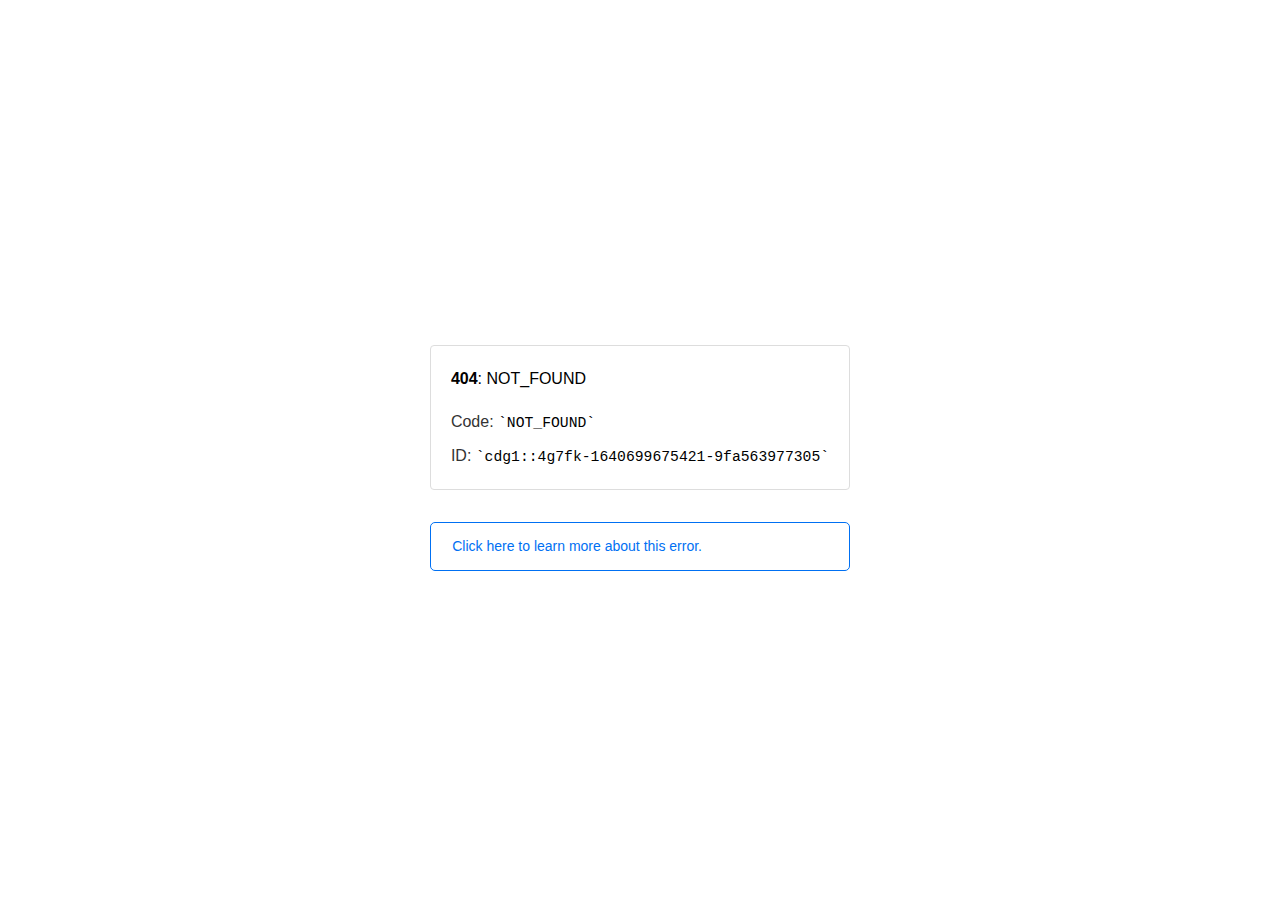
<file: assets/media/banner/banner-bg-1.html>
<!doctype html><html lang=en><meta charset=utf-8><meta name=viewport content="width=device-width,initial-scale=1"><meta name=theme-color content=#000><title>404: NOT_FOUND</title><style>html{font-size:62.5%;box-sizing:border-box;height:-webkit-fill-available}*,::after,::before{box-sizing:inherit}body{font-family:sf pro text,sf pro icons,helvetica neue,helvetica,arial,sans-serif;font-size:1.6rem;line-height:1.65;word-break:break-word;font-kerning:auto;font-variant:normal;-webkit-font-smoothing:antialiased;-moz-osx-font-smoothing:grayscale;text-rendering:optimizeLegibility;hyphens:auto;height:100vh;height:-webkit-fill-available;max-height:100vh;max-height:-webkit-fill-available;margin:0}::selection{background:#79ffe1}::-moz-selection{background:#79ffe1}a{cursor:pointer;color:#0070f3;text-decoration:none;transition:all .2s ease;border-bottom:1px solid #0000}a:hover{border-bottom:1px solid #0070f3}ul{padding:0;margin-left:1.5em;list-style-type:none}li{margin-bottom:10px}ul li:before{content:'\02013'}li:before{display:inline-block;color:#ccc;position:absolute;margin-left:-18px;transition:color .2s ease}code{font-family:Menlo,Monaco,Lucida Console,Liberation Mono,DejaVu Sans Mono,Bitstream Vera Sans Mono,Courier New,monospace,serif;font-size:.92em}code:after,code:before{content:'`'}.container{display:flex;justify-content:center;flex-direction:column;min-height:100%}main{max-width:80rem;padding:4rem 6rem;margin:auto}ul{margin-bottom:32px}.error-title{font-size:2rem;padding-left:22px;line-height:1.5;margin-bottom:24px}.error-title-guilty{border-left:2px solid #ed367f}.error-title-innocent{border-left:2px solid #59b89c}main p{color:#333}.devinfo-container{border:1px solid #ddd;border-radius:4px;padding:2rem;display:flex;flex-direction:column;margin-bottom:32px}.error-code{margin:0;font-size:1.6rem;color:#000;margin-bottom:1.6rem}.devinfo-line{color:#333}.devinfo-line code,code,li{color:#000}.devinfo-line:not(:last-child){margin-bottom:8px}.docs-link,.contact-link{font-weight:500}header,footer,footer a{display:flex;justify-content:center;align-items:center}header,footer{min-height:100px;height:100px}header{border-bottom:1px solid #eaeaea}header h1{font-size:1.8rem;margin:0;font-weight:500}header p{font-size:1.3rem;margin:0;font-weight:500}.header-item{display:flex;padding:0 2rem;margin:2rem 0;text-decoration:line-through;color:#999}.header-item.active{color:#ff0080;text-decoration:none}.header-item.first{border-right:1px solid #eaeaea}.header-item-content{display:flex;flex-direction:column}.header-item-icon{margin-right:1rem;margin-top:.6rem}footer{border-top:1px solid #eaeaea}footer a{color:#000}footer a:hover{border-bottom-color:#0000}footer svg{margin-left:.8rem}.note{padding:8pt 16pt;border-radius:5px;border:1px solid #0070f3;font-size:14px;line-height:1.8;color:#0070f3}@media(max-width:500px){.devinfo-container .devinfo-line code{margin-top:.4rem}.devinfo-container .devinfo-line:not(:last-child){margin-bottom:1.6rem}.devinfo-container{margin-bottom:0}header{flex-direction:column;height:auto;min-height:auto;align-items:flex-start}.header-item.first{border-right:none;margin-bottom:0}main{padding:1rem 2rem}body{font-size:1.4rem;line-height:1.55}footer{display:none}.note{margin-top:16px}}</style><div class=container><main><p class=devinfo-container><span class=error-code><strong>404</strong>: NOT_FOUND</span>
<span class=devinfo-line>Code: <code>NOT_FOUND</code></span>
<span class=devinfo-line>ID: <code>cdg1::4g7fk-1640699675421-9fa563977305</code></p><a href=https://vercel.link/404><div class=note>Click here to learn more about this error.</div></a></main></div>
</file>
